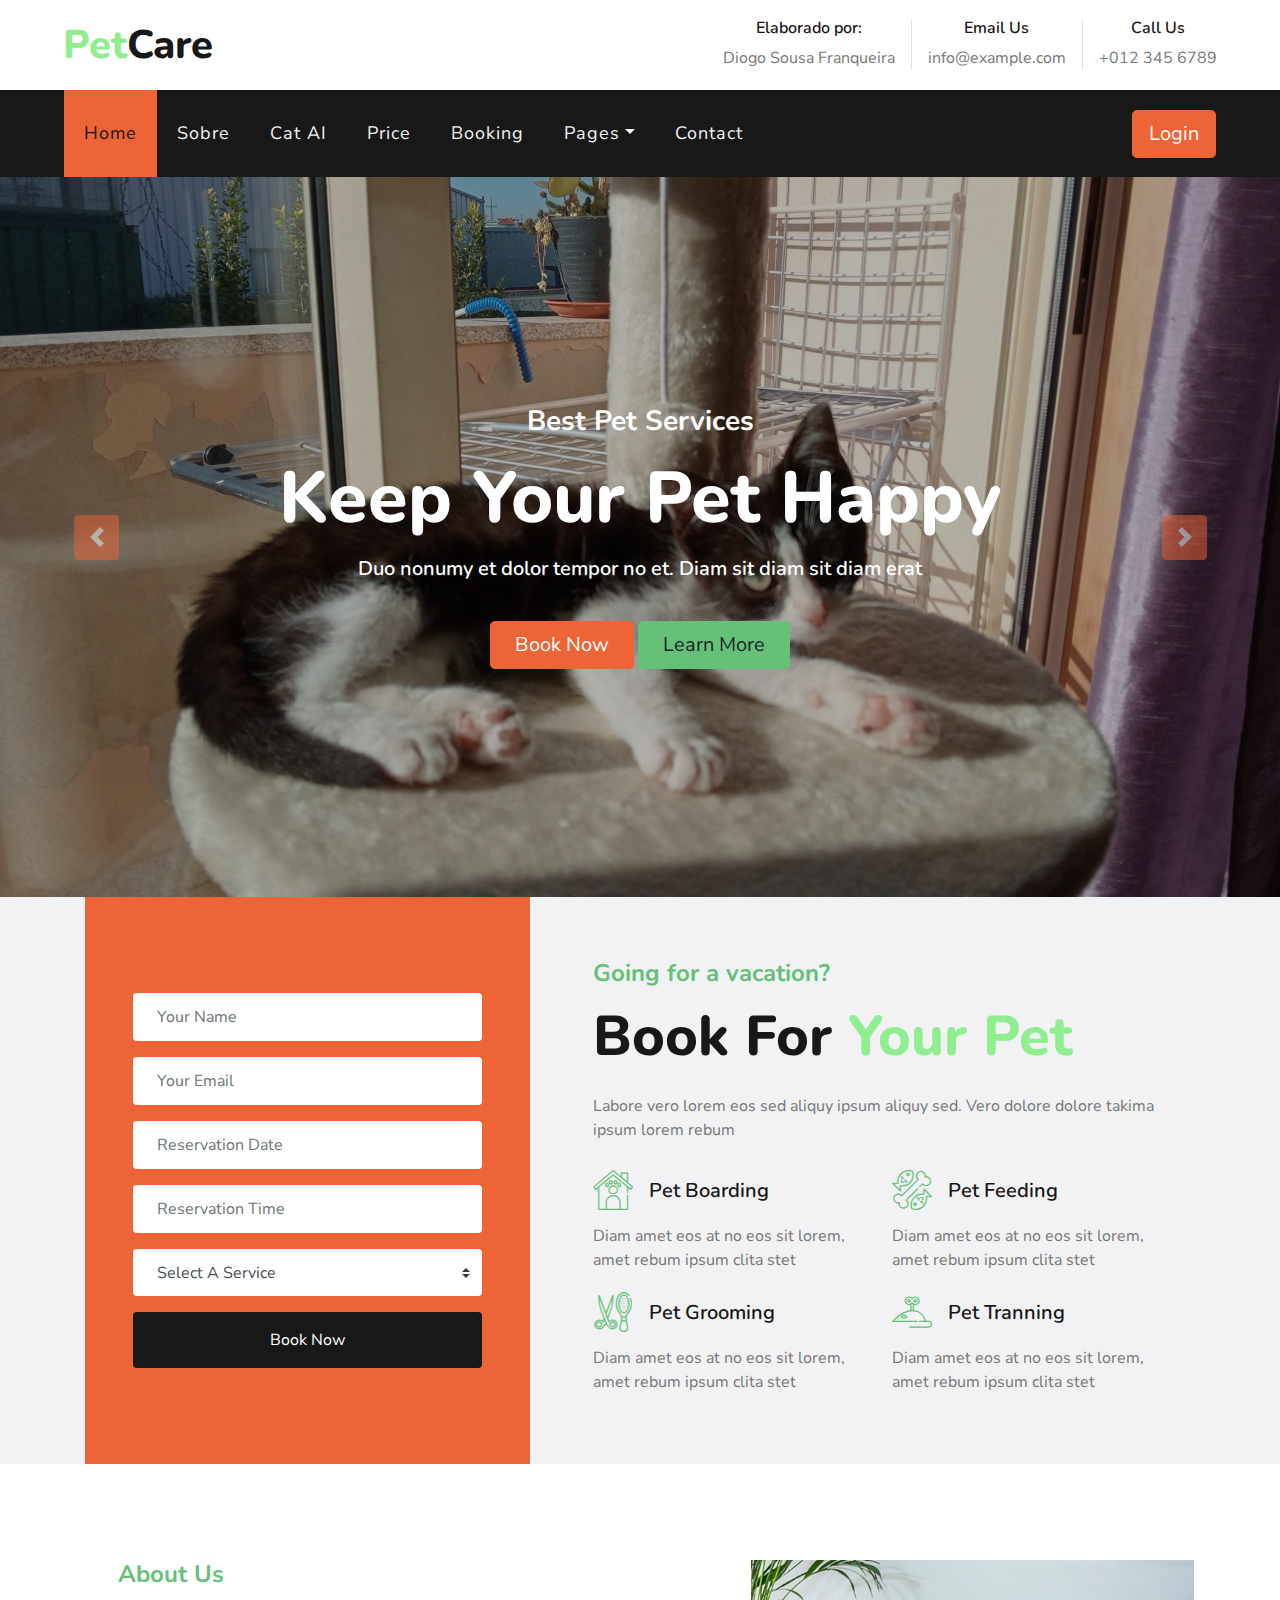
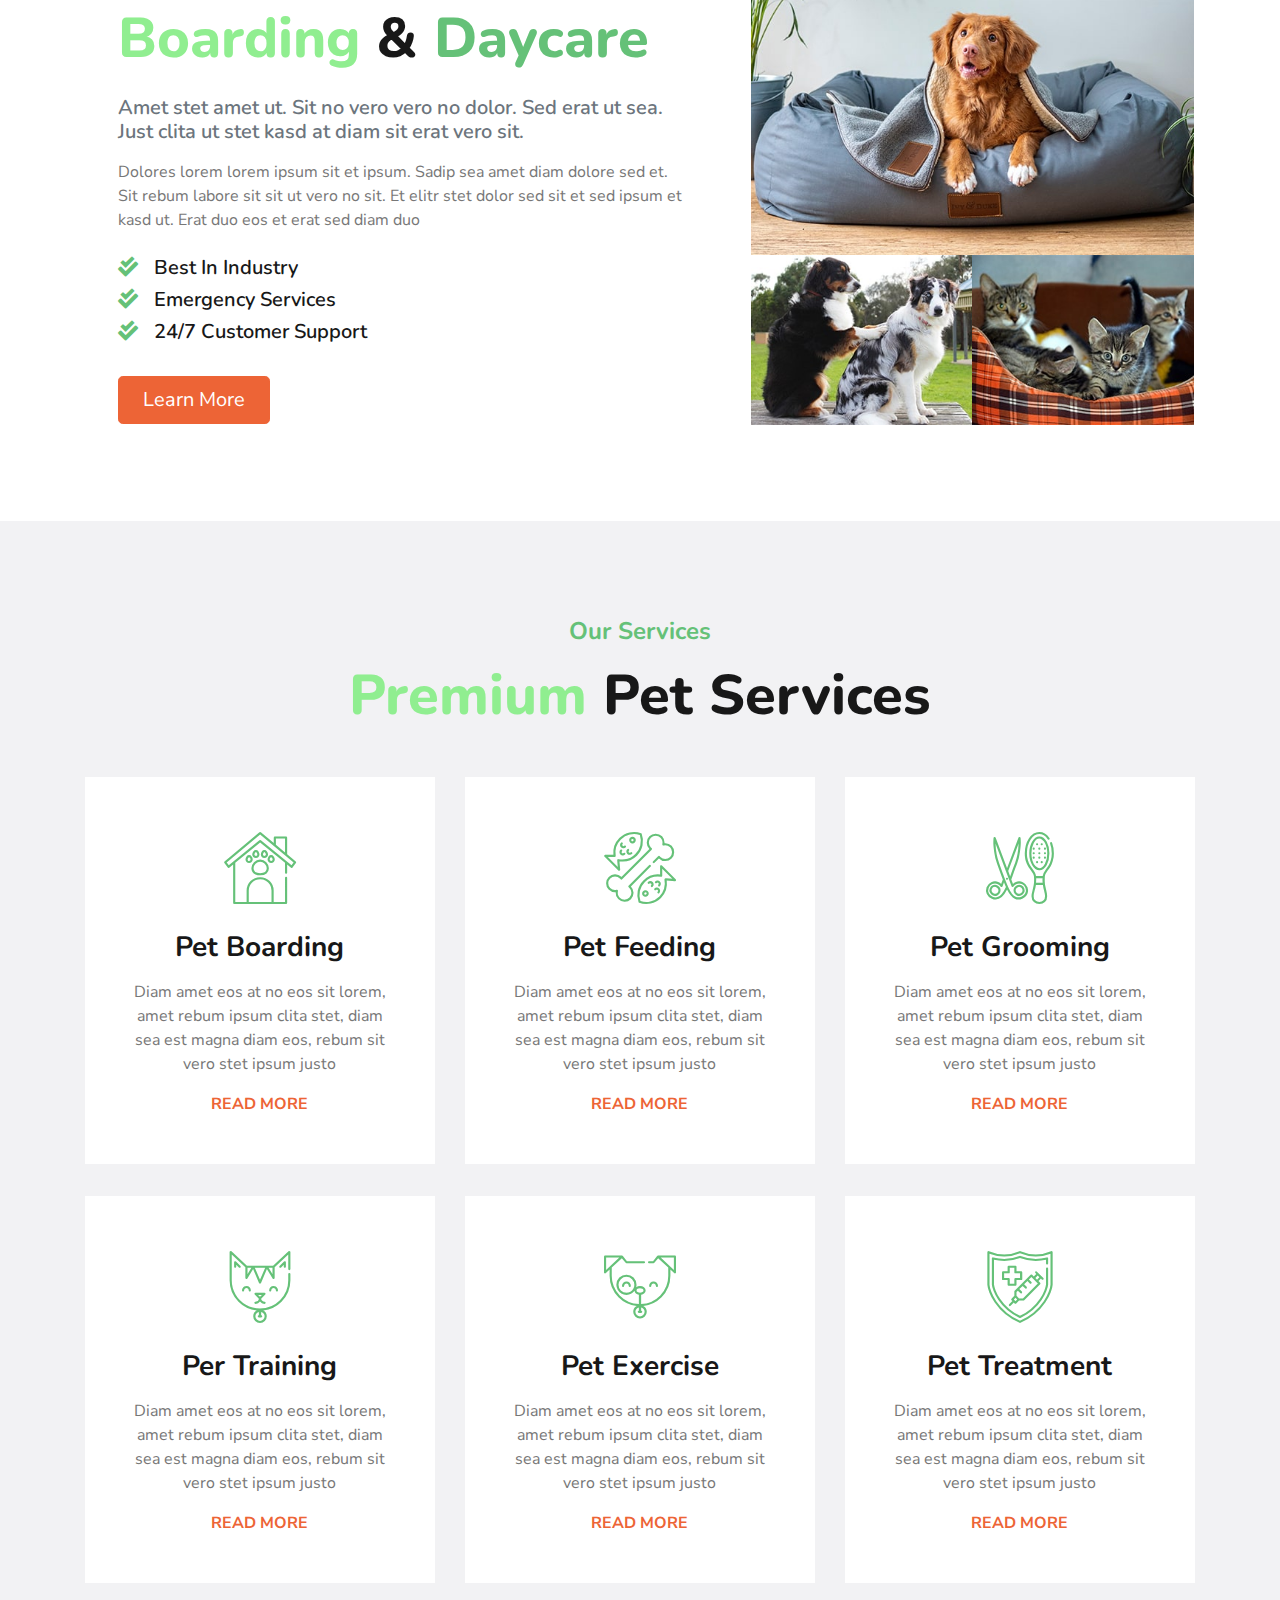
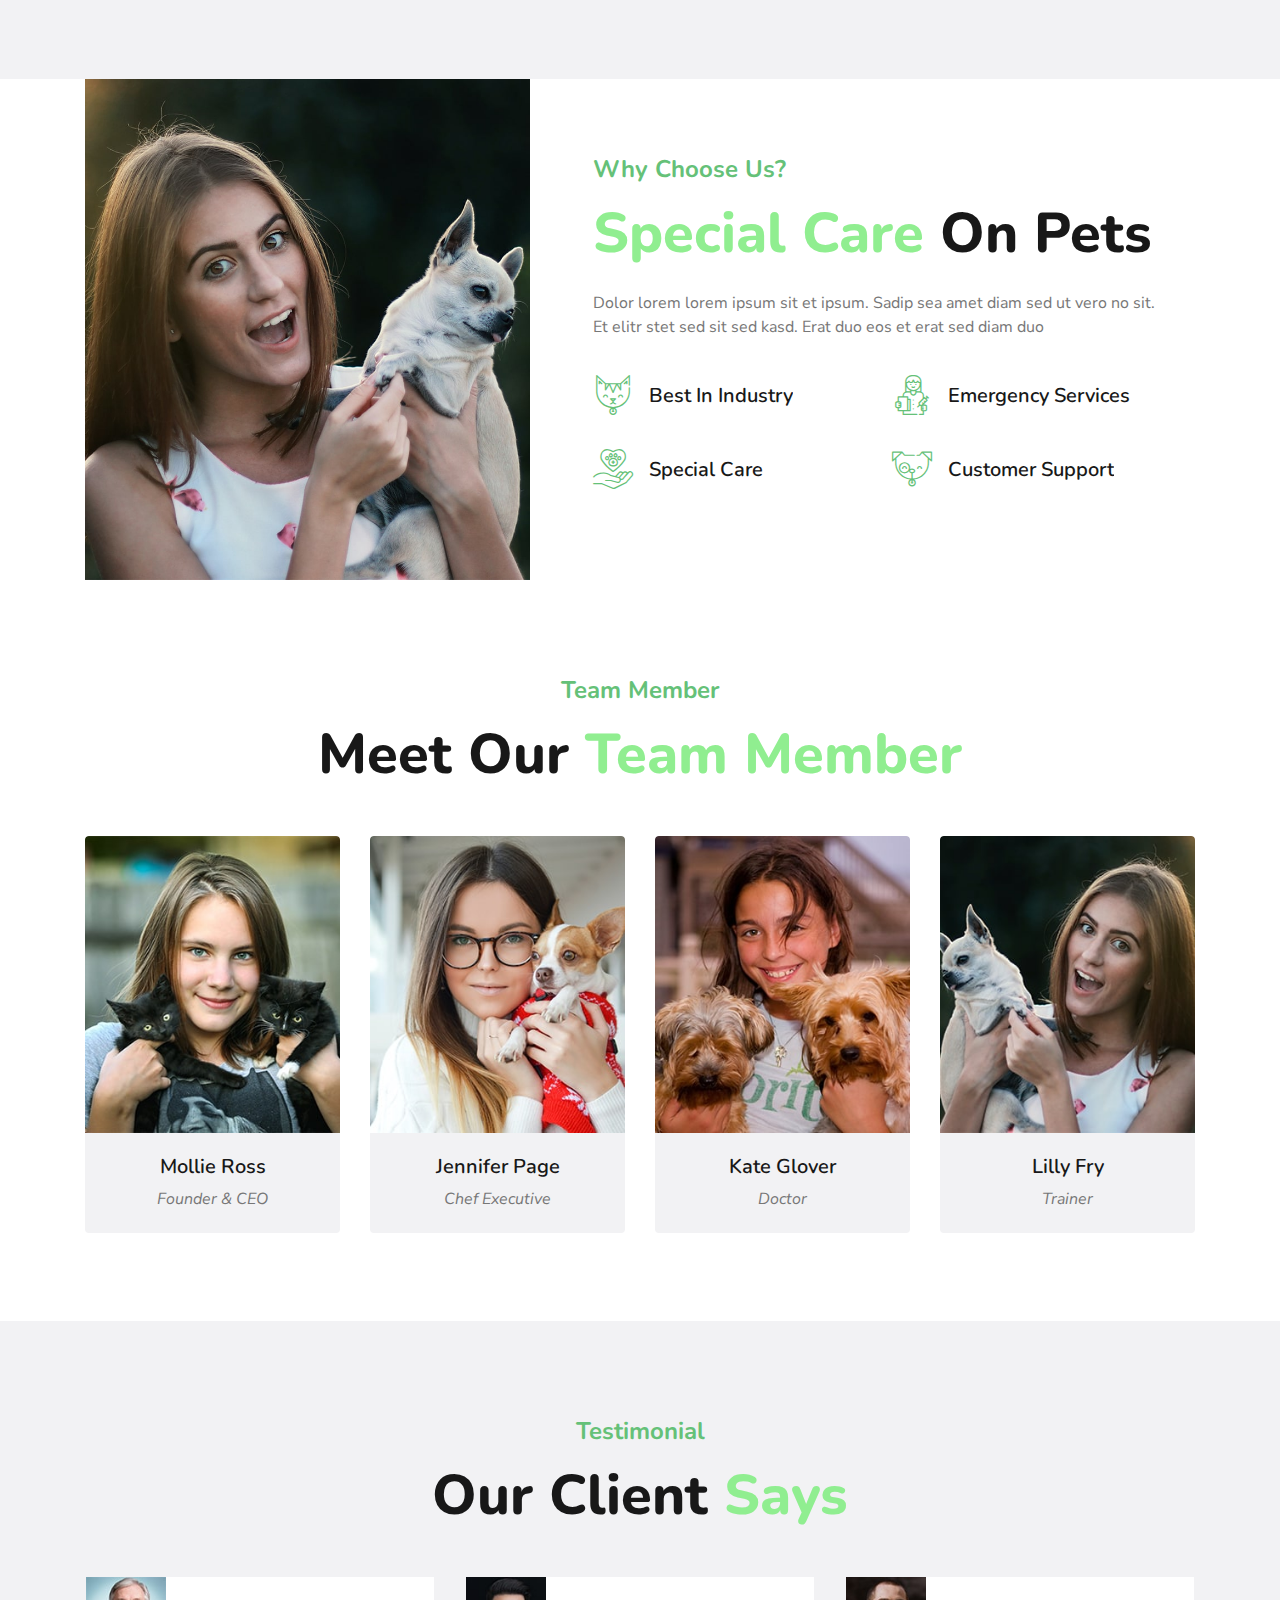
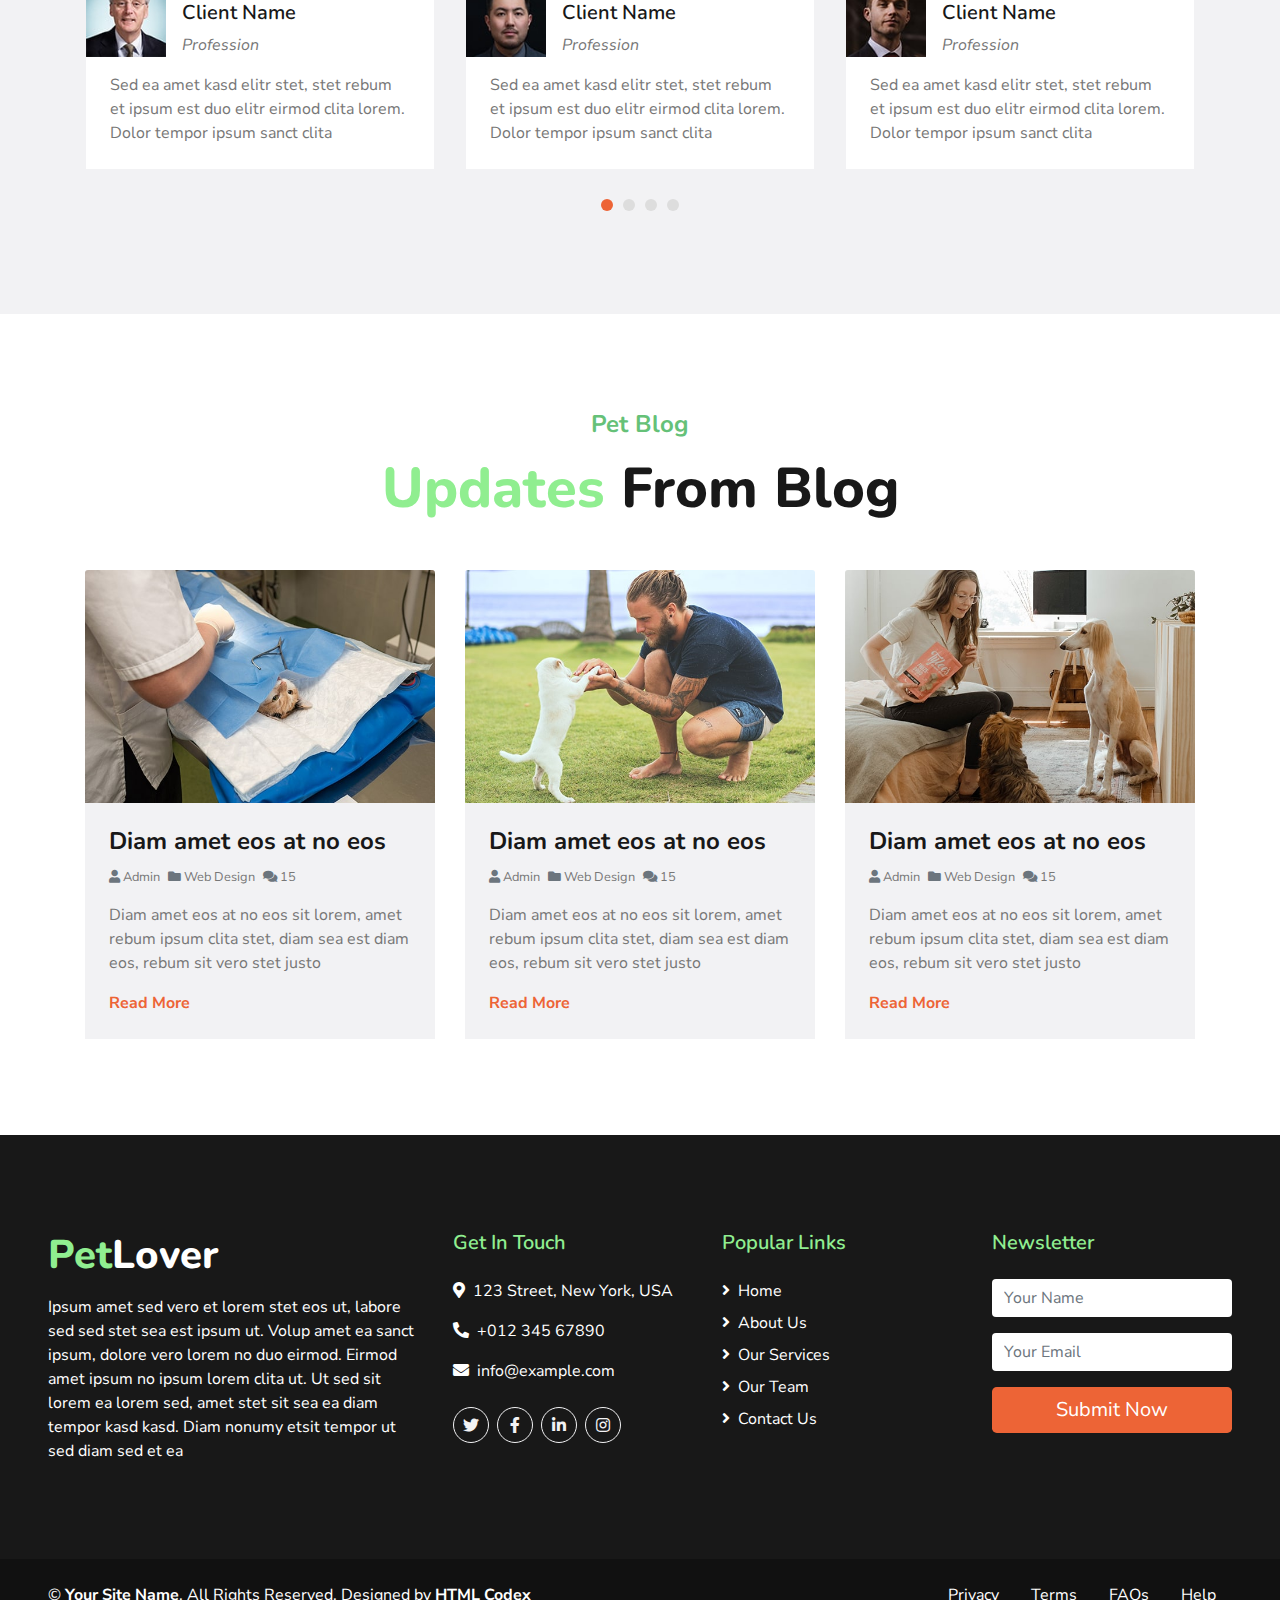
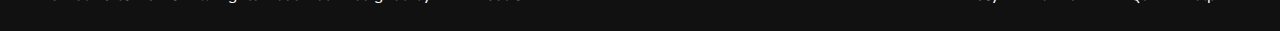
<file: index.html>
<!DOCTYPE html>
<html lang="en">

<head>
    <meta charset="utf-8">
    <title>Pet Care - Aprende o que é melhor para o teu animal</title>

    <!-- Favicon -->
    <link href="img/favicon.ico" rel="icon">

    <!-- Google Web Fonts -->
    <link href="https://fonts.googleapis.com/css2?family=Nunito+Sans&family=Nunito:wght@600;700;800&display=swap" rel="stylesheet"> 

    <!-- Font Awesome -->
    <link href="https://cdnjs.cloudflare.com/ajax/libs/font-awesome/5.10.0/css/all.min.css" rel="stylesheet">

    <!-- Flaticon Font -->
    <link href="lib/flaticon/font/flaticon.css" rel="stylesheet">

    <!-- Libraries Stylesheet -->
    <link href="lib/owlcarousel/assets/owl.carousel.min.css" rel="stylesheet">
    <link href="lib/tempusdominus/css/tempusdominus-bootstrap-4.min.css" rel="stylesheet" />

    <!-- Customized Bootstrap Stylesheet -->
    <link href="css/style.css" rel="stylesheet">
</head>

<body>
    <!-- Topbar Start -->
    <div class="container-fluid">
        <div class="row py-3 px-lg-5">
            <div class="col-lg-4">
                <a href="" class="navbar-brand d-none d-lg-block">
                    <h1 class="m-0 display-5 text-capitalize"><span class="text-primary">Pet</span>Care</h1>
                </a>
            </div>
            <div class="col-lg-8 text-center text-lg-right">
                <div class="d-inline-flex align-items-center">
                    <div class="d-inline-flex flex-column text-center pr-3 border-right">
                        <h6>Elaborado por:</h6>
                        <p class="m-0">Diogo Sousa Franqueira</p>
                    </div>
                    <div class="d-inline-flex flex-column text-center px-3 border-right">
                        <h6>Email Us</h6>
                        <p class="m-0">info@example.com</p>
                    </div>
                    <div class="d-inline-flex flex-column text-center pl-3">
                        <h6>Call Us</h6>
                        <p class="m-0">+012 345 6789</p>
                    </div>
                </div>
            </div>
        </div>
    </div>
    <!-- Topbar End -->


    <!-- Navbar Start -->
    <div class="container-fluid p-0">
        <nav class="navbar navbar-expand-lg bg-dark navbar-dark py-3 py-lg-0 px-lg-5">
            <a href="" class="navbar-brand d-block d-lg-none">
                <h1 class="m-0 display-5 text-capitalize font-italic text-white"><span class="text-primary">Safety</span>First</h1>
            </a>
            <button type="button" class="navbar-toggler" data-toggle="collapse" data-target="#navbarCollapse">
                <span class="navbar-toggler-icon"></span>
            </button>
            <div class="collapse navbar-collapse justify-content-between px-3" id="navbarCollapse">
                <div class="navbar-nav mr-auto py-0">
                    <a href="index.html" class="nav-item nav-link active">Home</a>
                    <a href="about.html" class="nav-item nav-link">Sobre</a>
                    <a href="service.html" class="nav-item nav-link">Cat AI</a>
                    <a href="price.html" class="nav-item nav-link">Price</a>
                    <a href="booking.html" class="nav-item nav-link">Booking</a>
                    <div class="nav-item dropdown">
                        <a href="#" class="nav-link dropdown-toggle" data-toggle="dropdown">Pages</a>
                        <div class="dropdown-menu rounded-0 m-0">
                            <a href="blog.html" class="dropdown-item">Blog Grid</a>
                            <a href="single.html" class="dropdown-item">Blog Detail</a>
                        </div>
                    </div>
                    <a href="contact.html" class="nav-item nav-link">Contact</a>
                </div>
                <a href="" class="btn btn-lg btn-primary px-3 d-none d-lg-block">Login</a>
            </div>
        </nav>
    </div>
    <!-- Navbar End -->


    <!-- Carousel Start -->
    <div class="container-fluid p-0">
        <div id="header-carousel" class="carousel slide" data-ride="carousel">
            <div class="carousel-inner">
                <div class="carousel-item active">
                    <img class="w-100" src="img/carousel-1.jpg" alt="Image">
                    <div class="carousel-caption d-flex flex-column align-items-center justify-content-center">
                        <div class="p-3" style="max-width: 900px;">
                            <h3 class="text-white mb-3 d-none d-sm-block">Best Pet Services</h3>
                            <h1 class="display-3 text-white mb-3">Keep Your Pet Happy</h1>
                            <h5 class="text-white mb-3 d-none d-sm-block">Duo nonumy et dolor tempor no et. Diam sit diam sit diam erat</h5>
                            <a href="" class="btn btn-lg btn-primary mt-3 mt-md-4 px-4">Book Now</a>
                            <a href="" class="btn btn-lg btn-secondary mt-3 mt-md-4 px-4">Learn More</a>
                        </div>
                    </div>
                </div>
                <div class="carousel-item">
                    <img class="w-100" src="img/carousel-2.jpg" alt="Image" width="1920px" height="1080px">
                    <div class="carousel-caption d-flex flex-column align-items-center justify-content-center">
                        <div class="p-3" style="max-width: 900px;">
                            <h3 class="text-white mb-3 d-none d-sm-block">Best Pet Services</h3>
                            <h1 class="display-3 text-white mb-3">Pet Spa & Grooming</h1>
                            <h5 class="text-white mb-3 d-none d-sm-block">Duo nonumy et dolor tempor no et. Diam sit diam sit diam erat</h5>
                            <a href="" class="btn btn-lg btn-primary mt-3 mt-md-4 px-4">Book Now</a>
                            <a href="" class="btn btn-lg btn-secondary mt-3 mt-md-4 px-4">Learn More</a>
                        </div>
                    </div>
                </div>
                <div class="carousel-item">
                    <img class="w-100" src="img/carousel-3.jpg" alt="Image">
                    <div class="carousel-caption d-flex flex-column align-items-center justify-content-center">
                        <div class="p-3" style="max-width: 900px;">
                            <h3 class="text-white mb-3 d-none d-sm-block">Best Pet Services</h3>
                            <h1 class="display-3 text-white mb-3">Pet Spa & Grooming</h1>
                            <h5 class="text-white mb-3 d-none d-sm-block">Duo nonumy et dolor tempor no et. Diam sit diam sit diam erat</h5>
                            <a href="" class="btn btn-lg btn-primary mt-3 mt-md-4 px-4">Book Now</a>
                            <a href="" class="btn btn-lg btn-secondary mt-3 mt-md-4 px-4">Learn More</a>
                        </div>
                    </div>
                </div>
            </div>
            <a class="carousel-control-prev" href="#header-carousel" data-slide="prev">
                <div class="btn btn-primary rounded" style="width: 45px; height: 45px;">
                    <span class="carousel-control-prev-icon mb-n2"></span>
                </div>
            </a>
            <a class="carousel-control-next" href="#header-carousel" data-slide="next">
                <div class="btn btn-primary rounded" style="width: 45px; height: 45px;">
                    <span class="carousel-control-next-icon mb-n2"></span>
                </div>
            </a>
        </div>
    </div>
    <!-- Carousel End -->


    <!-- Booking Start -->
    <div class="container-fluid bg-light">
        <div class="container">
            <div class="row align-items-center">
                <div class="col-lg-5">
                    <div class="bg-primary py-5 px-4 px-sm-5">
                        <form class="py-5">
                            <div class="form-group">
                                <input type="text" class="form-control border-0 p-4" placeholder="Your Name" required="required" />
                            </div>
                            <div class="form-group">
                                <input type="email" class="form-control border-0 p-4" placeholder="Your Email" required="required" />
                            </div>
                            <div class="form-group">
                                <div class="date" id="date" data-target-input="nearest">
                                    <input type="text" class="form-control border-0 p-4 datetimepicker-input" placeholder="Reservation Date" data-target="#date" data-toggle="datetimepicker"/>
                                </div>
                            </div>
                            <div class="form-group">
                                <div class="time" id="time" data-target-input="nearest">
                                    <input type="text" class="form-control border-0 p-4 datetimepicker-input" placeholder="Reservation Time" data-target="#time" data-toggle="datetimepicker"/>
                                </div>
                            </div>
                            <div class="form-group">
                                <select class="custom-select border-0 px-4" style="height: 47px;">
                                    <option selected>Select A Service</option>
                                    <option value="1">Service 1</option>
                                    <option value="2">Service 1</option>
                                    <option value="3">Service 1</option>
                                </select>
                            </div>
                            <div>
                                <button class="btn btn-dark btn-block border-0 py-3" type="submit">Book Now</button>
                            </div>
                        </form>
                    </div>
                </div>
                <div class="col-lg-7 py-5 py-lg-0 px-3 px-lg-5">
                    <h4 class="text-secondary mb-3">Going for a vacation?</h4>
                    <h1 class="display-4 mb-4">Book For <span class="text-primary">Your Pet</span></h1>
                    <p>Labore vero lorem eos sed aliquy ipsum aliquy sed. Vero dolore dolore takima ipsum lorem rebum</p>
                    <div class="row py-2">
                        <div class="col-sm-6">
                            <div class="d-flex flex-column">
                                <div class="d-flex align-items-center mb-2">
                                    <h1 class="flaticon-house font-weight-normal text-secondary m-0 mr-3"></h1>
                                    <h5 class="text-truncate m-0">Pet Boarding</h5>
                                </div>
                                <p>Diam amet eos at no eos sit lorem, amet rebum ipsum clita stet</p>
                            </div>
                        </div>
                        <div class="col-sm-6">
                            <div class="d-flex flex-column">
                                <div class="d-flex align-items-center mb-2">
                                    <h1 class="flaticon-food font-weight-normal text-secondary m-0 mr-3"></h1>
                                    <h5 class="text-truncate m-0">Pet Feeding</h5>
                                </div>
                                <p>Diam amet eos at no eos sit lorem, amet rebum ipsum clita stet</p>
                            </div>
                        </div>
                        <div class="col-sm-6">
                            <div class="d-flex flex-column">
                                <div class="d-flex align-items-center mb-2">
                                    <h1 class="flaticon-grooming font-weight-normal text-secondary m-0 mr-3"></h1>
                                    <h5 class="text-truncate m-0">Pet Grooming</h5>
                                </div>
                                <p class="m-0">Diam amet eos at no eos sit lorem, amet rebum ipsum clita stet</p>
                            </div>
                        </div>
                        <div class="col-sm-6">
                            <div class="d-flex flex-column">
                                <div class="d-flex align-items-center mb-2">
                                    <h1 class="flaticon-toy font-weight-normal text-secondary m-0 mr-3"></h1>
                                    <h5 class="text-truncate m-0">Pet Tranning</h5>
                                </div>
                                <p class="m-0">Diam amet eos at no eos sit lorem, amet rebum ipsum clita stet</p>
                            </div>
                        </div>
                    </div>
                </div>
            </div>
        </div>
    </div>
    <!-- Booking Start -->


    <!-- About Start -->
    <div class="container py-5">
        <div class="row py-5">
            <div class="col-lg-7 pb-5 pb-lg-0 px-3 px-lg-5">
                <h4 class="text-secondary mb-3">About Us</h4>
                <h1 class="display-4 mb-4"><span class="text-primary">Boarding</span> & <span class="text-secondary">Daycare</span></h1>
                <h5 class="text-muted mb-3">Amet stet amet ut. Sit no vero vero no dolor. Sed erat ut sea. Just clita ut stet kasd at diam sit erat vero sit.</h5>
                <p class="mb-4">Dolores lorem lorem ipsum sit et ipsum. Sadip sea amet diam dolore sed et. Sit rebum labore sit sit ut vero no sit. Et elitr stet dolor sed sit et sed ipsum et kasd ut. Erat duo eos et erat sed diam duo</p>
                <ul class="list-inline">
                    <li><h5><i class="fa fa-check-double text-secondary mr-3"></i>Best In Industry</h5></li>
                    <li><h5><i class="fa fa-check-double text-secondary mr-3"></i>Emergency Services</h5></li>
                    <li><h5><i class="fa fa-check-double text-secondary mr-3"></i>24/7 Customer Support</h5></li>
                </ul>
                <a href="" class="btn btn-lg btn-primary mt-3 px-4">Learn More</a>
            </div>
            <div class="col-lg-5">
                <div class="row px-3">
                    <div class="col-12 p-0">
                        <img class="img-fluid w-100" src="img/about-1.jpg" alt="">
                    </div>
                    <div class="col-6 p-0">
                        <img class="img-fluid w-100" src="img/about-2.jpg" alt="">
                    </div>
                    <div class="col-6 p-0">
                        <img class="img-fluid w-100" src="img/about-3.jpg" alt="">
                    </div>
                </div>
            </div>
        </div>
    </div>
    <!-- About End -->


    <!-- Services Start -->
    <div class="container-fluid bg-light pt-5">
        <div class="container py-5">
            <div class="d-flex flex-column text-center mb-5">
                <h4 class="text-secondary mb-3">Our Services</h4>
                <h1 class="display-4 m-0"><span class="text-primary">Premium</span> Pet Services</h1>
            </div>
            <div class="row pb-3">
                <div class="col-md-6 col-lg-4 mb-4">
                    <div class="d-flex flex-column text-center bg-white mb-2 p-3 p-sm-5">
                        <h3 class="flaticon-house display-3 font-weight-normal text-secondary mb-3"></h3>
                        <h3 class="mb-3">Pet Boarding</h3>
                        <p>Diam amet eos at no eos sit lorem, amet rebum ipsum clita stet, diam sea est magna diam eos, rebum sit vero stet ipsum justo</p>
                        <a class="text-uppercase font-weight-bold" href="">Read More</a>
                    </div>
                </div>
                <div class="col-md-6 col-lg-4 mb-4">
                    <div class="d-flex flex-column text-center bg-white mb-2 p-3 p-sm-5">
                        <h3 class="flaticon-food display-3 font-weight-normal text-secondary mb-3"></h3>
                        <h3 class="mb-3">Pet Feeding</h3>
                        <p>Diam amet eos at no eos sit lorem, amet rebum ipsum clita stet, diam sea est magna diam eos, rebum sit vero stet ipsum justo</p>
                        <a class="text-uppercase font-weight-bold" href="">Read More</a>
                    </div>
                </div>
                <div class="col-md-6 col-lg-4 mb-4">
                    <div class="d-flex flex-column text-center bg-white mb-2 p-3 p-sm-5">
                        <h3 class="flaticon-grooming display-3 font-weight-normal text-secondary mb-3"></h3>
                        <h3 class="mb-3">Pet Grooming</h3>
                        <p>Diam amet eos at no eos sit lorem, amet rebum ipsum clita stet, diam sea est magna diam eos, rebum sit vero stet ipsum justo</p>
                        <a class="text-uppercase font-weight-bold" href="">Read More</a>
                    </div>
                </div>
                <div class="col-md-6 col-lg-4 mb-4">
                    <div class="d-flex flex-column text-center bg-white mb-2 p-3 p-sm-5">
                        <h3 class="flaticon-cat display-3 font-weight-normal text-secondary mb-3"></h3>
                        <h3 class="mb-3">Per Training</h3>
                        <p>Diam amet eos at no eos sit lorem, amet rebum ipsum clita stet, diam sea est magna diam eos, rebum sit vero stet ipsum justo</p>
                        <a class="text-uppercase font-weight-bold" href="">Read More</a>
                    </div>
                </div>
                <div class="col-md-6 col-lg-4 mb-4">
                    <div class="d-flex flex-column text-center bg-white mb-2 p-3 p-sm-5">
                        <h3 class="flaticon-dog display-3 font-weight-normal text-secondary mb-3"></h3>
                        <h3 class="mb-3">Pet Exercise</h3>
                        <p>Diam amet eos at no eos sit lorem, amet rebum ipsum clita stet, diam sea est magna diam eos, rebum sit vero stet ipsum justo</p>
                        <a class="text-uppercase font-weight-bold" href="">Read More</a>
                    </div>
                </div>
                <div class="col-md-6 col-lg-4 mb-4">
                    <div class="d-flex flex-column text-center bg-white mb-2 p-3 p-sm-5">
                        <h3 class="flaticon-vaccine display-3 font-weight-normal text-secondary mb-3"></h3>
                        <h3 class="mb-3">Pet Treatment</h3>
                        <p>Diam amet eos at no eos sit lorem, amet rebum ipsum clita stet, diam sea est magna diam eos, rebum sit vero stet ipsum justo</p>
                        <a class="text-uppercase font-weight-bold" href="">Read More</a>
                    </div>
                </div>
            </div>
        </div>
    </div>
    <!-- Services End -->


    <!-- Features Start -->
    <div class="container">
        <div class="row align-items-center">
            <div class="col-lg-5">
                <img class="img-fluid w-100" src="img/feature.jpg" alt="">
            </div>
            <div class="col-lg-7 py-5 py-lg-0 px-3 px-lg-5">
                <h4 class="text-secondary mb-3">Why Choose Us?</h4>
                <h1 class="display-4 mb-4"><span class="text-primary">Special Care</span> On Pets</h1>
                <p class="mb-4">Dolor lorem lorem ipsum sit et ipsum. Sadip sea amet diam sed ut vero no sit. Et elitr stet sed sit sed kasd. Erat duo eos et erat sed diam duo</p>
                <div class="row py-2">
                    <div class="col-6">
                        <div class="d-flex align-items-center mb-4">
                            <h1 class="flaticon-cat font-weight-normal text-secondary m-0 mr-3"></h1>
                            <h5 class="text-truncate m-0">Best In Industry</h5>
                        </div>
                    </div>
                    <div class="col-6">
                        <div class="d-flex align-items-center mb-4">
                            <h1 class="flaticon-doctor font-weight-normal text-secondary m-0 mr-3"></h1>
                            <h5 class="text-truncate m-0">Emergency Services</h5>
                        </div>
                    </div>
                    <div class="col-6">
                        <div class="d-flex align-items-center">
                            <h1 class="flaticon-care font-weight-normal text-secondary m-0 mr-3"></h1>
                            <h5 class="text-truncate m-0">Special Care</h5>
                        </div>
                    </div>
                    <div class="col-6">
                        <div class="d-flex align-items-center">
                            <h1 class="flaticon-dog font-weight-normal text-secondary m-0 mr-3"></h1>
                            <h5 class="text-truncate m-0">Customer Support</h5>
                        </div>
                    </div>
                </div>
            </div>
        </div>
    </div>
    <!-- Features End -->

    <!-- Team Start -->
    <div class="container mt-5 pt-5 pb-3">
        <div class="d-flex flex-column text-center mb-5">
            <h4 class="text-secondary mb-3">Team Member</h4>
            <h1 class="display-4 m-0">Meet Our <span class="text-primary">Team Member</span></h1>
        </div>
        <div class="row">
            <div class="col-lg-3 col-md-6">
                <div class="team card position-relative overflow-hidden border-0 mb-4">
                    <img class="card-img-top" src="img/team-1.jpg" alt="">
                    <div class="card-body text-center p-0">
                        <div class="team-text d-flex flex-column justify-content-center bg-light">
                            <h5>Mollie Ross</h5>
                            <i>Founder & CEO</i>
                        </div>
                        <div class="team-social d-flex align-items-center justify-content-center bg-dark">
                            <a class="btn btn-outline-primary rounded-circle text-center mr-2 px-0" style="width: 36px; height: 36px;" href="#"><i class="fab fa-twitter"></i></a>
                            <a class="btn btn-outline-primary rounded-circle text-center mr-2 px-0" style="width: 36px; height: 36px;" href="#"><i class="fab fa-facebook-f"></i></a>
                            <a class="btn btn-outline-primary rounded-circle text-center mr-2 px-0" style="width: 36px; height: 36px;" href="#"><i class="fab fa-linkedin-in"></i></a>
                            <a class="btn btn-outline-primary rounded-circle text-center px-0" style="width: 36px; height: 36px;" href="#"><i class="fab fa-instagram"></i></a>
                        </div>
                    </div>
                </div>
            </div>
            <div class="col-lg-3 col-md-6">
                <div class="team card position-relative overflow-hidden border-0 mb-4">
                    <img class="card-img-top" src="img/team-2.jpg" alt="">
                    <div class="card-body text-center p-0">
                        <div class="team-text d-flex flex-column justify-content-center bg-light">
                            <h5>Jennifer Page</h5>
                            <i>Chef Executive</i>
                        </div>
                        <div class="team-social d-flex align-items-center justify-content-center bg-dark">
                            <a class="btn btn-outline-primary rounded-circle text-center mr-2 px-0" style="width: 36px; height: 36px;" href="#"><i class="fab fa-twitter"></i></a>
                            <a class="btn btn-outline-primary rounded-circle text-center mr-2 px-0" style="width: 36px; height: 36px;" href="#"><i class="fab fa-facebook-f"></i></a>
                            <a class="btn btn-outline-primary rounded-circle text-center mr-2 px-0" style="width: 36px; height: 36px;" href="#"><i class="fab fa-linkedin-in"></i></a>
                            <a class="btn btn-outline-primary rounded-circle text-center px-0" style="width: 36px; height: 36px;" href="#"><i class="fab fa-instagram"></i></a>
                        </div>
                    </div>
                </div>
            </div>
            <div class="col-lg-3 col-md-6">
                <div class="team card position-relative overflow-hidden border-0 mb-4">
                    <img class="card-img-top" src="img/team-3.jpg" alt="">
                    <div class="card-body text-center p-0">
                        <div class="team-text d-flex flex-column justify-content-center bg-light">
                            <h5>Kate Glover</h5>
                            <i>Doctor</i>
                        </div>
                        <div class="team-social d-flex align-items-center justify-content-center bg-dark">
                            <a class="btn btn-outline-primary rounded-circle text-center mr-2 px-0" style="width: 36px; height: 36px;" href="#"><i class="fab fa-twitter"></i></a>
                            <a class="btn btn-outline-primary rounded-circle text-center mr-2 px-0" style="width: 36px; height: 36px;" href="#"><i class="fab fa-facebook-f"></i></a>
                            <a class="btn btn-outline-primary rounded-circle text-center mr-2 px-0" style="width: 36px; height: 36px;" href="#"><i class="fab fa-linkedin-in"></i></a>
                            <a class="btn btn-outline-primary rounded-circle text-center px-0" style="width: 36px; height: 36px;" href="#"><i class="fab fa-instagram"></i></a>
                        </div>
                    </div>
                </div>
            </div>
            <div class="col-lg-3 col-md-6">
                <div class="team card position-relative overflow-hidden border-0 mb-4">
                    <img class="card-img-top" src="img/team-4.jpg" alt="">
                    <div class="card-body text-center p-0">
                        <div class="team-text d-flex flex-column justify-content-center bg-light">
                            <h5>Lilly Fry</h5>
                            <i>Trainer</i>
                        </div>
                        <div class="team-social d-flex align-items-center justify-content-center bg-dark">
                            <a class="btn btn-outline-primary rounded-circle text-center mr-2 px-0" style="width: 36px; height: 36px;" href="#"><i class="fab fa-twitter"></i></a>
                            <a class="btn btn-outline-primary rounded-circle text-center mr-2 px-0" style="width: 36px; height: 36px;" href="#"><i class="fab fa-facebook-f"></i></a>
                            <a class="btn btn-outline-primary rounded-circle text-center mr-2 px-0" style="width: 36px; height: 36px;" href="#"><i class="fab fa-linkedin-in"></i></a>
                            <a class="btn btn-outline-primary rounded-circle text-center px-0" style="width: 36px; height: 36px;" href="#"><i class="fab fa-instagram"></i></a>
                        </div>
                    </div>
                </div>
            </div>
        </div>
    </div>
    <!-- Team End -->


    <!-- Testimonial Start -->
    <div class="container-fluid bg-light my-5 p-0 py-5">
        <div class="container p-0 py-5">
            <div class="d-flex flex-column text-center mb-5">
                <h4 class="text-secondary mb-3">Testimonial</h4>
                <h1 class="display-4 m-0">Our Client <span class="text-primary">Says</span></h1>
            </div>
            <div class="owl-carousel testimonial-carousel">
                <div class="bg-white mx-3 p-4">
                    <div class="d-flex align-items-end mb-3 mt-n4 ml-n4">
                        <img class="img-fluid" src="img/testimonial-1.jpg" style="width: 80px; height: 80px;" alt="">
                        <div class="ml-3">
                            <h5>Client Name</h5>
                            <i>Profession</i>
                        </div>
                    </div>
                    <p class="m-0">Sed ea amet kasd elitr stet, stet rebum et ipsum est duo elitr eirmod clita lorem. Dolor tempor ipsum sanct clita</p>
                </div>
                <div class="bg-white mx-3 p-4">
                    <div class="d-flex align-items-end mb-3 mt-n4 ml-n4">
                        <img class="img-fluid" src="img/testimonial-2.jpg" style="width: 80px; height: 80px;" alt="">
                        <div class="ml-3">
                            <h5>Client Name</h5>
                            <i>Profession</i>
                        </div>
                    </div>
                    <p class="m-0">Sed ea amet kasd elitr stet, stet rebum et ipsum est duo elitr eirmod clita lorem. Dolor tempor ipsum sanct clita</p>
                </div>
                <div class="bg-white mx-3 p-4">
                    <div class="d-flex align-items-end mb-3 mt-n4 ml-n4">
                        <img class="img-fluid" src="img/testimonial-3.jpg" style="width: 80px; height: 80px;" alt="">
                        <div class="ml-3">
                            <h5>Client Name</h5>
                            <i>Profession</i>
                        </div>
                    </div>
                    <p class="m-0">Sed ea amet kasd elitr stet, stet rebum et ipsum est duo elitr eirmod clita lorem. Dolor tempor ipsum sanct clita</p>
                </div>
                <div class="bg-white mx-3 p-4">
                    <div class="d-flex align-items-end mb-3 mt-n4 ml-n4">
                        <img class="img-fluid" src="img/testimonial-4.jpg" style="width: 80px; height: 80px;" alt="">
                        <div class="ml-3">
                            <h5>Client Name</h5>
                            <i>Profession</i>
                        </div>
                    </div>
                    <p class="m-0">Sed ea amet kasd elitr stet, stet rebum et ipsum est duo elitr eirmod clita lorem. Dolor tempor ipsum sanct clita</p>
                </div>
            </div>
        </div>
    </div>
    <!-- Testimonial End -->


    <!-- Blog Start -->
    <div class="container pt-5">
        <div class="d-flex flex-column text-center mb-5">
            <h4 class="text-secondary mb-3">Pet Blog</h4>
            <h1 class="display-4 m-0"><span class="text-primary">Updates</span> From Blog</h1>
        </div>
        <div class="row pb-3">
            <div class="col-lg-4 mb-4">
                <div class="card border-0 mb-2">
                    <img class="card-img-top" src="img/blog-1.jpg" alt="">
                    <div class="card-body bg-light p-4">
                        <h4 class="card-title text-truncate">Diam amet eos at no eos</h4>
                        <div class="d-flex mb-3">
                            <small class="mr-2"><i class="fa fa-user text-muted"></i> Admin</small>
                            <small class="mr-2"><i class="fa fa-folder text-muted"></i> Web Design</small>
                            <small class="mr-2"><i class="fa fa-comments text-muted"></i> 15</small>
                        </div>
                        <p>Diam amet eos at no eos sit lorem, amet rebum ipsum clita stet, diam sea est diam eos, rebum sit vero stet justo</p>
                        <a class="font-weight-bold" href="">Read More</a>
                    </div>
                </div>
            </div>
            <div class="col-lg-4 mb-4">
                <div class="card border-0 mb-2">
                    <img class="card-img-top" src="img/blog-2.jpg" alt="">
                    <div class="card-body bg-light p-4">
                        <h4 class="card-title text-truncate">Diam amet eos at no eos</h4>
                        <div class="d-flex mb-3">
                            <small class="mr-2"><i class="fa fa-user text-muted"></i> Admin</small>
                            <small class="mr-2"><i class="fa fa-folder text-muted"></i> Web Design</small>
                            <small class="mr-2"><i class="fa fa-comments text-muted"></i> 15</small>
                        </div>
                        <p>Diam amet eos at no eos sit lorem, amet rebum ipsum clita stet, diam sea est diam eos, rebum sit vero stet justo</p>
                        <a class="font-weight-bold" href="">Read More</a>
                    </div>
                </div>
            </div>
            <div class="col-lg-4 mb-4">
                <div class="card border-0 mb-2">
                    <img class="card-img-top" src="img/blog-3.jpg" alt="">
                    <div class="card-body bg-light p-4">
                        <h4 class="card-title text-truncate">Diam amet eos at no eos</h4>
                        <div class="d-flex mb-3">
                            <small class="mr-2"><i class="fa fa-user text-muted"></i> Admin</small>
                            <small class="mr-2"><i class="fa fa-folder text-muted"></i> Web Design</small>
                            <small class="mr-2"><i class="fa fa-comments text-muted"></i> 15</small>
                        </div>
                        <p>Diam amet eos at no eos sit lorem, amet rebum ipsum clita stet, diam sea est diam eos, rebum sit vero stet justo</p>
                        <a class="font-weight-bold" href="">Read More</a>
                    </div>
                </div>
            </div>
        </div>
    </div>
    <!-- Blog End -->


    <!-- Footer Start -->
    <div class="container-fluid bg-dark text-white mt-5 py-5 px-sm-3 px-md-5">
        <div class="row pt-5">
            <div class="col-lg-4 col-md-12 mb-5">
                <h1 class="mb-3 display-5 text-capitalize text-white"><span class="text-primary">Pet</span>Lover</h1>
                <p class="m-0">Ipsum amet sed vero et lorem stet eos ut, labore sed sed stet sea est ipsum ut. Volup amet ea sanct ipsum, dolore vero lorem no duo eirmod. Eirmod amet ipsum no ipsum lorem clita ut. Ut sed sit lorem ea lorem sed, amet stet sit sea ea diam tempor kasd kasd. Diam nonumy etsit tempor ut sed diam sed et ea</p>
            </div>
            <div class="col-lg-8 col-md-12">
                <div class="row">
                    <div class="col-md-4 mb-5">
                        <h5 class="text-primary mb-4">Get In Touch</h5>
                        <p><i class="fa fa-map-marker-alt mr-2"></i>123 Street, New York, USA</p>
                        <p><i class="fa fa-phone-alt mr-2"></i>+012 345 67890</p>
                        <p><i class="fa fa-envelope mr-2"></i>info@example.com</p>
                        <div class="d-flex justify-content-start mt-4">
                            <a class="btn btn-outline-light rounded-circle text-center mr-2 px-0" style="width: 36px; height: 36px;" href="#"><i class="fab fa-twitter"></i></a>
                            <a class="btn btn-outline-light rounded-circle text-center mr-2 px-0" style="width: 36px; height: 36px;" href="#"><i class="fab fa-facebook-f"></i></a>
                            <a class="btn btn-outline-light rounded-circle text-center mr-2 px-0" style="width: 36px; height: 36px;" href="#"><i class="fab fa-linkedin-in"></i></a>
                            <a class="btn btn-outline-light rounded-circle text-center mr-2 px-0" style="width: 36px; height: 36px;" href="#"><i class="fab fa-instagram"></i></a>
                        </div>
                    </div>
                    <div class="col-md-4 mb-5">
                        <h5 class="text-primary mb-4">Popular Links</h5>
                        <div class="d-flex flex-column justify-content-start">
                            <a class="text-white mb-2" href="#"><i class="fa fa-angle-right mr-2"></i>Home</a>
                            <a class="text-white mb-2" href="#"><i class="fa fa-angle-right mr-2"></i>About Us</a>
                            <a class="text-white mb-2" href="#"><i class="fa fa-angle-right mr-2"></i>Our Services</a>
                            <a class="text-white mb-2" href="#"><i class="fa fa-angle-right mr-2"></i>Our Team</a>
                            <a class="text-white" href="#"><i class="fa fa-angle-right mr-2"></i>Contact Us</a>
                        </div>
                    </div>
                    <div class="col-md-4 mb-5">
                        <h5 class="text-primary mb-4">Newsletter</h5>
                        <form action="">
                            <div class="form-group">
                                <input type="text" class="form-control border-0" placeholder="Your Name" required="required" />
                            </div>
                            <div class="form-group">
                                <input type="email" class="form-control border-0" placeholder="Your Email" required="required" />
                            </div>
                            <div>
                                <button class="btn btn-lg btn-primary btn-block border-0" type="submit">Submit Now</button>
                            </div>
                        </form>
                    </div>
                </div>
            </div>
        </div>
    </div>
    <div class="container-fluid text-white py-4 px-sm-3 px-md-5" style="background: #111111;">
        <div class="row">
            <div class="col-md-6 text-center text-md-left mb-3 mb-md-0">
                <p class="m-0 text-white">
                    &copy; <a class="text-white font-weight-bold" href="#">Your Site Name</a>. All Rights Reserved. Designed by
                    <a class="text-white font-weight-bold" href="https://htmlcodex.com">HTML Codex</a>
                </p>
            </div>
            <div class="col-md-6 text-center text-md-right">
                <ul class="nav d-inline-flex">
                    <li class="nav-item">
                        <a class="nav-link text-white py-0" href="#">Privacy</a>
                    </li>
                    <li class="nav-item">
                        <a class="nav-link text-white py-0" href="#">Terms</a>
                    </li>
                    <li class="nav-item">
                        <a class="nav-link text-white py-0" href="#">FAQs</a>
                    </li>
                    <li class="nav-item">
                        <a class="nav-link text-white py-0" href="#">Help</a>
                    </li>
                </ul>
            </div>
        </div>
    </div>
    <!-- Footer End -->


    <!-- Back to Top -->
    <a href="#" class="btn btn-lg btn-primary back-to-top"><i class="fa fa-angle-double-up"></i></a>


    <!-- JavaScript Libraries -->
    <script src="https://code.jquery.com/jquery-3.4.1.min.js"></script>
    <script src="https://stackpath.bootstrapcdn.com/bootstrap/4.4.1/js/bootstrap.bundle.min.js"></script>
    <script src="lib/easing/easing.min.js"></script>
    <script src="lib/owlcarousel/owl.carousel.min.js"></script>
    <script src="lib/tempusdominus/js/moment.min.js"></script>
    <script src="lib/tempusdominus/js/moment-timezone.min.js"></script>
    <script src="lib/tempusdominus/js/tempusdominus-bootstrap-4.min.js"></script>

    <!-- Contact Javascript File -->
    <script src="mail/jqBootstrapValidation.min.js"></script>
    <script src="mail/contact.js"></script>

    <!-- Template Javascript -->
    <script src="js/main.js"></script>
</body>

</html>
</file>
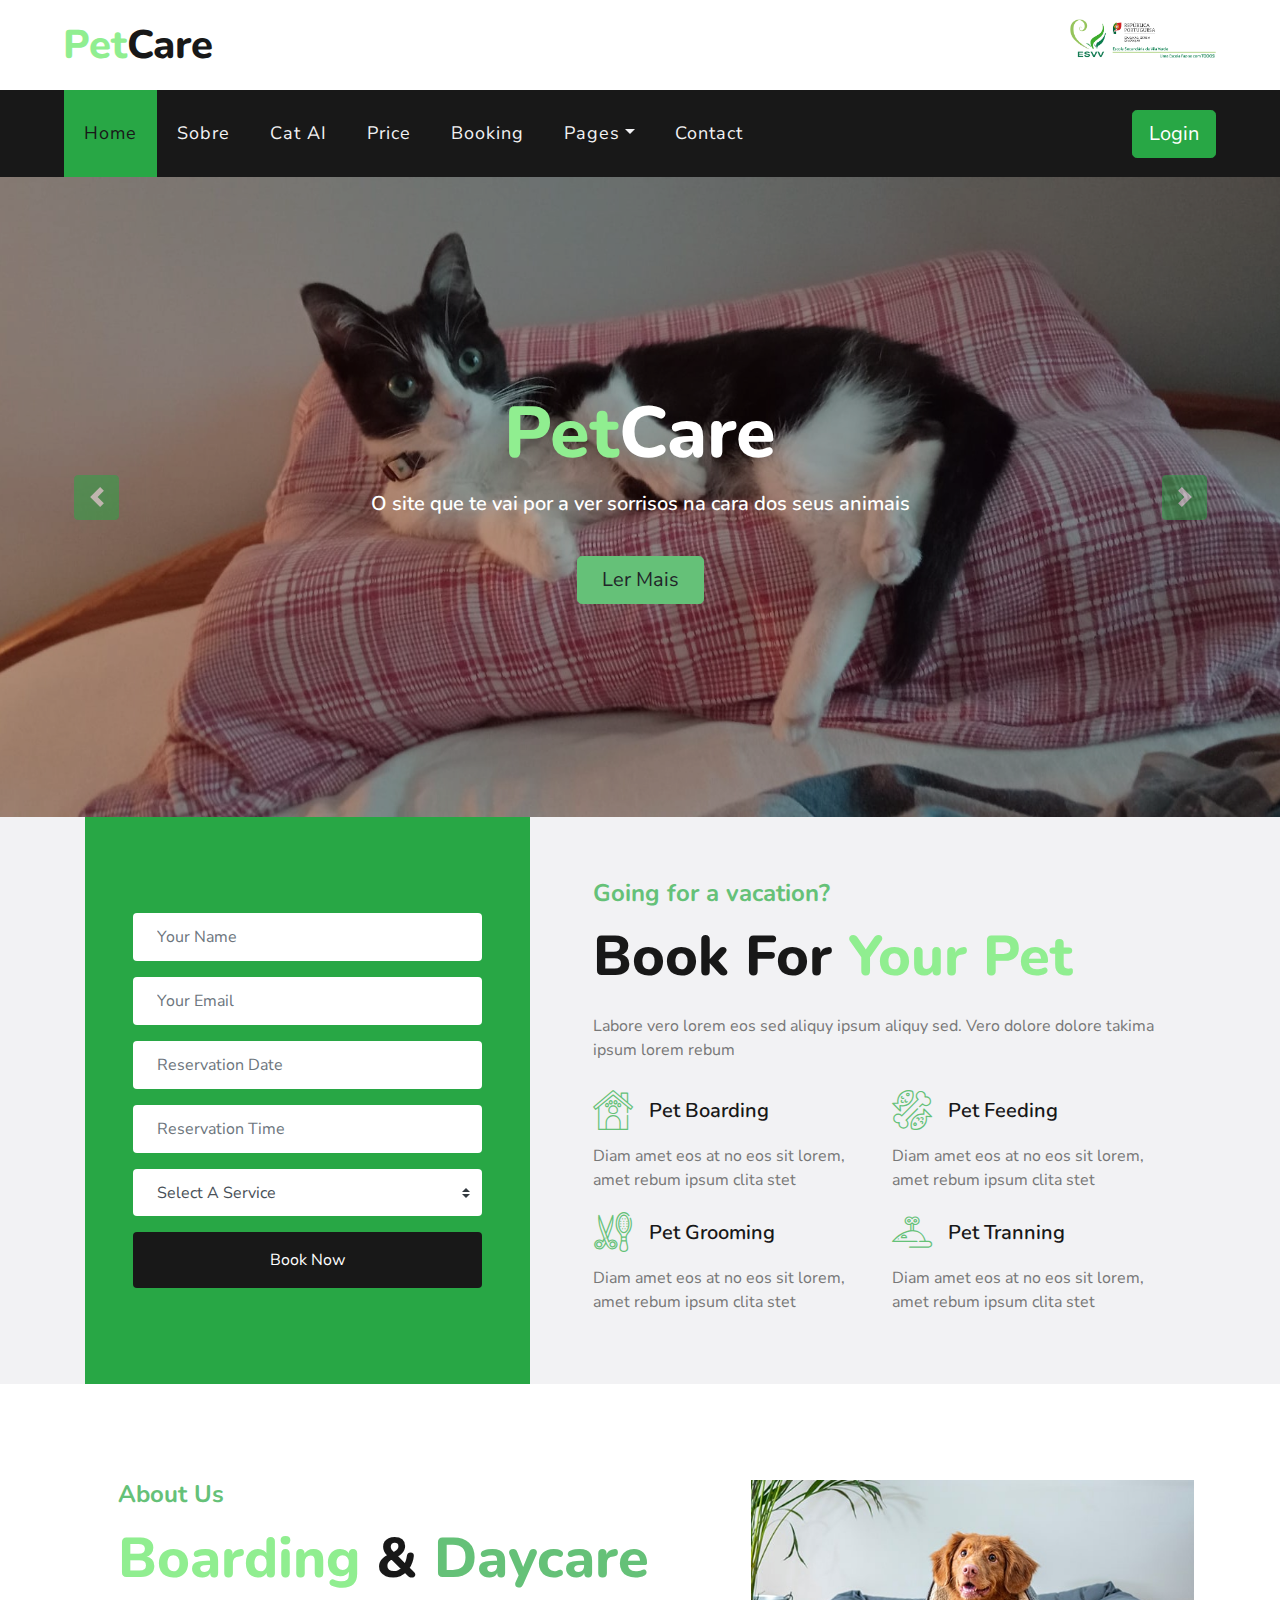
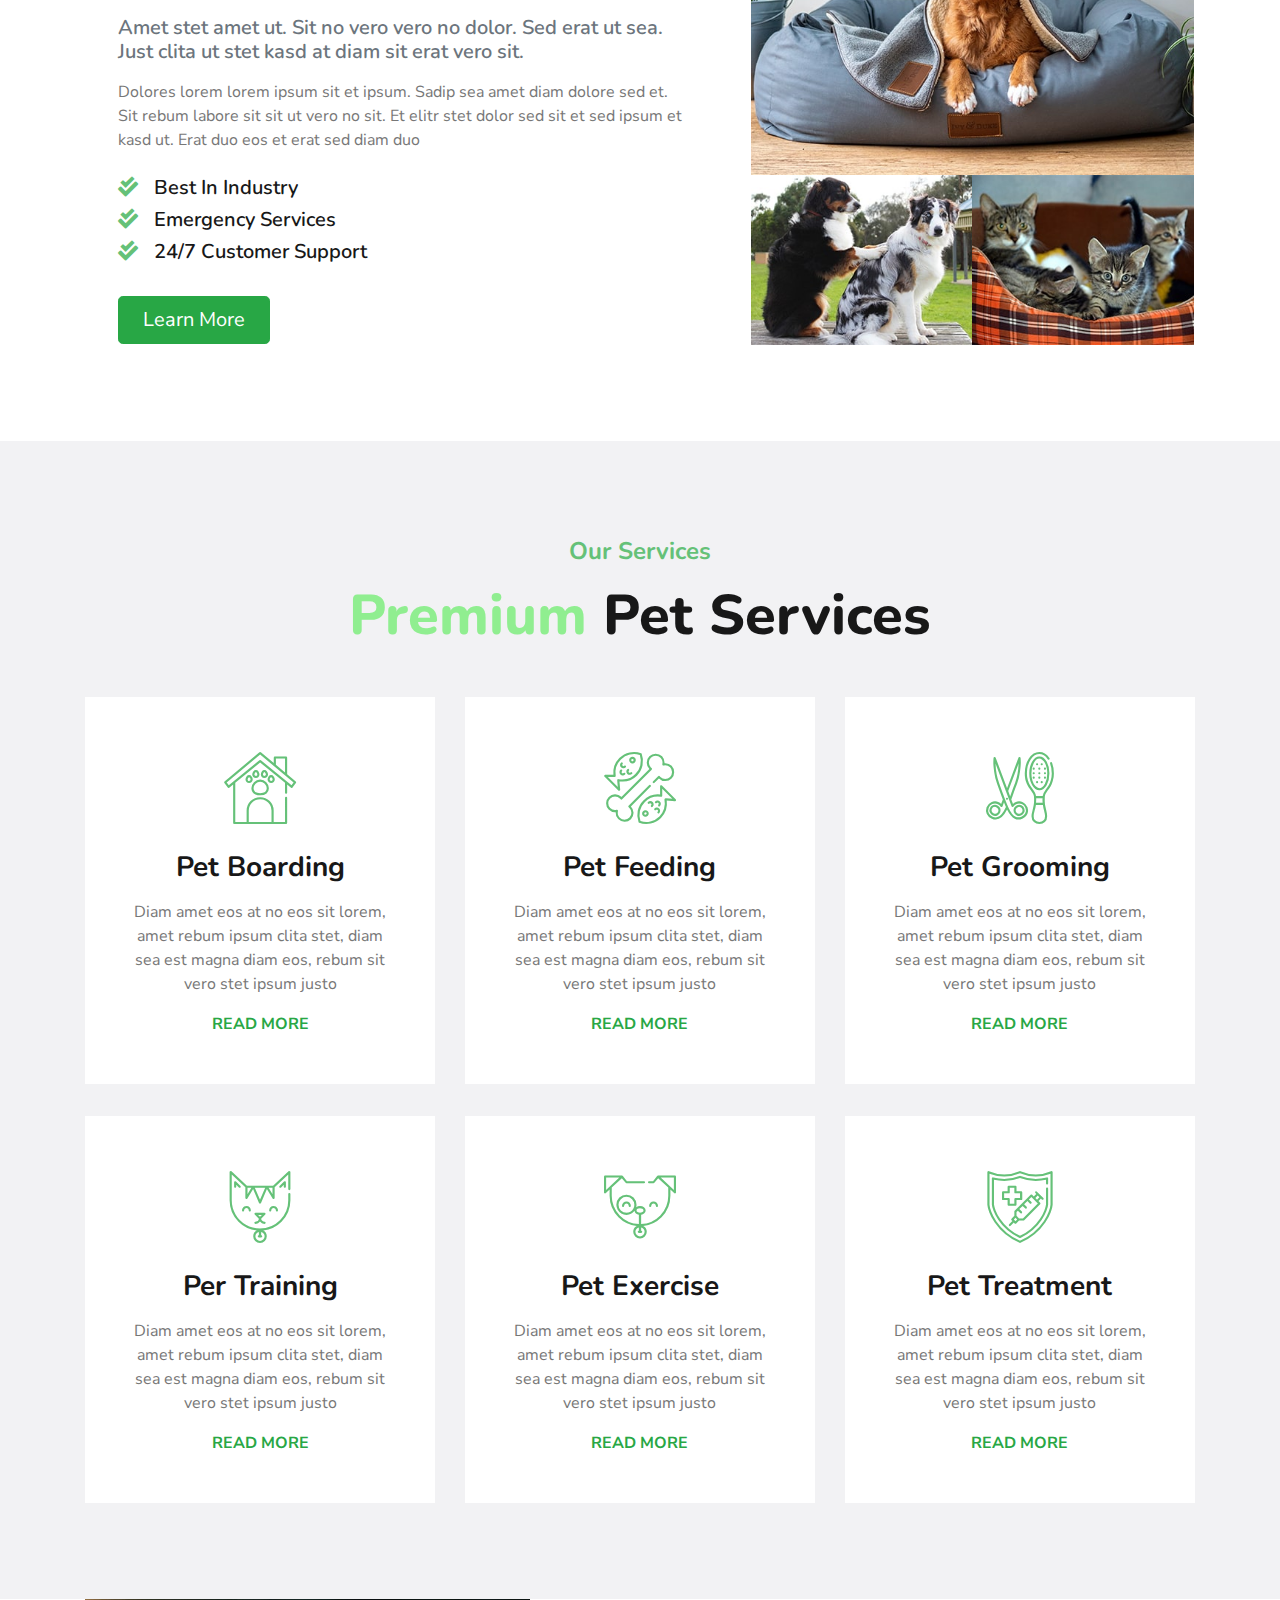
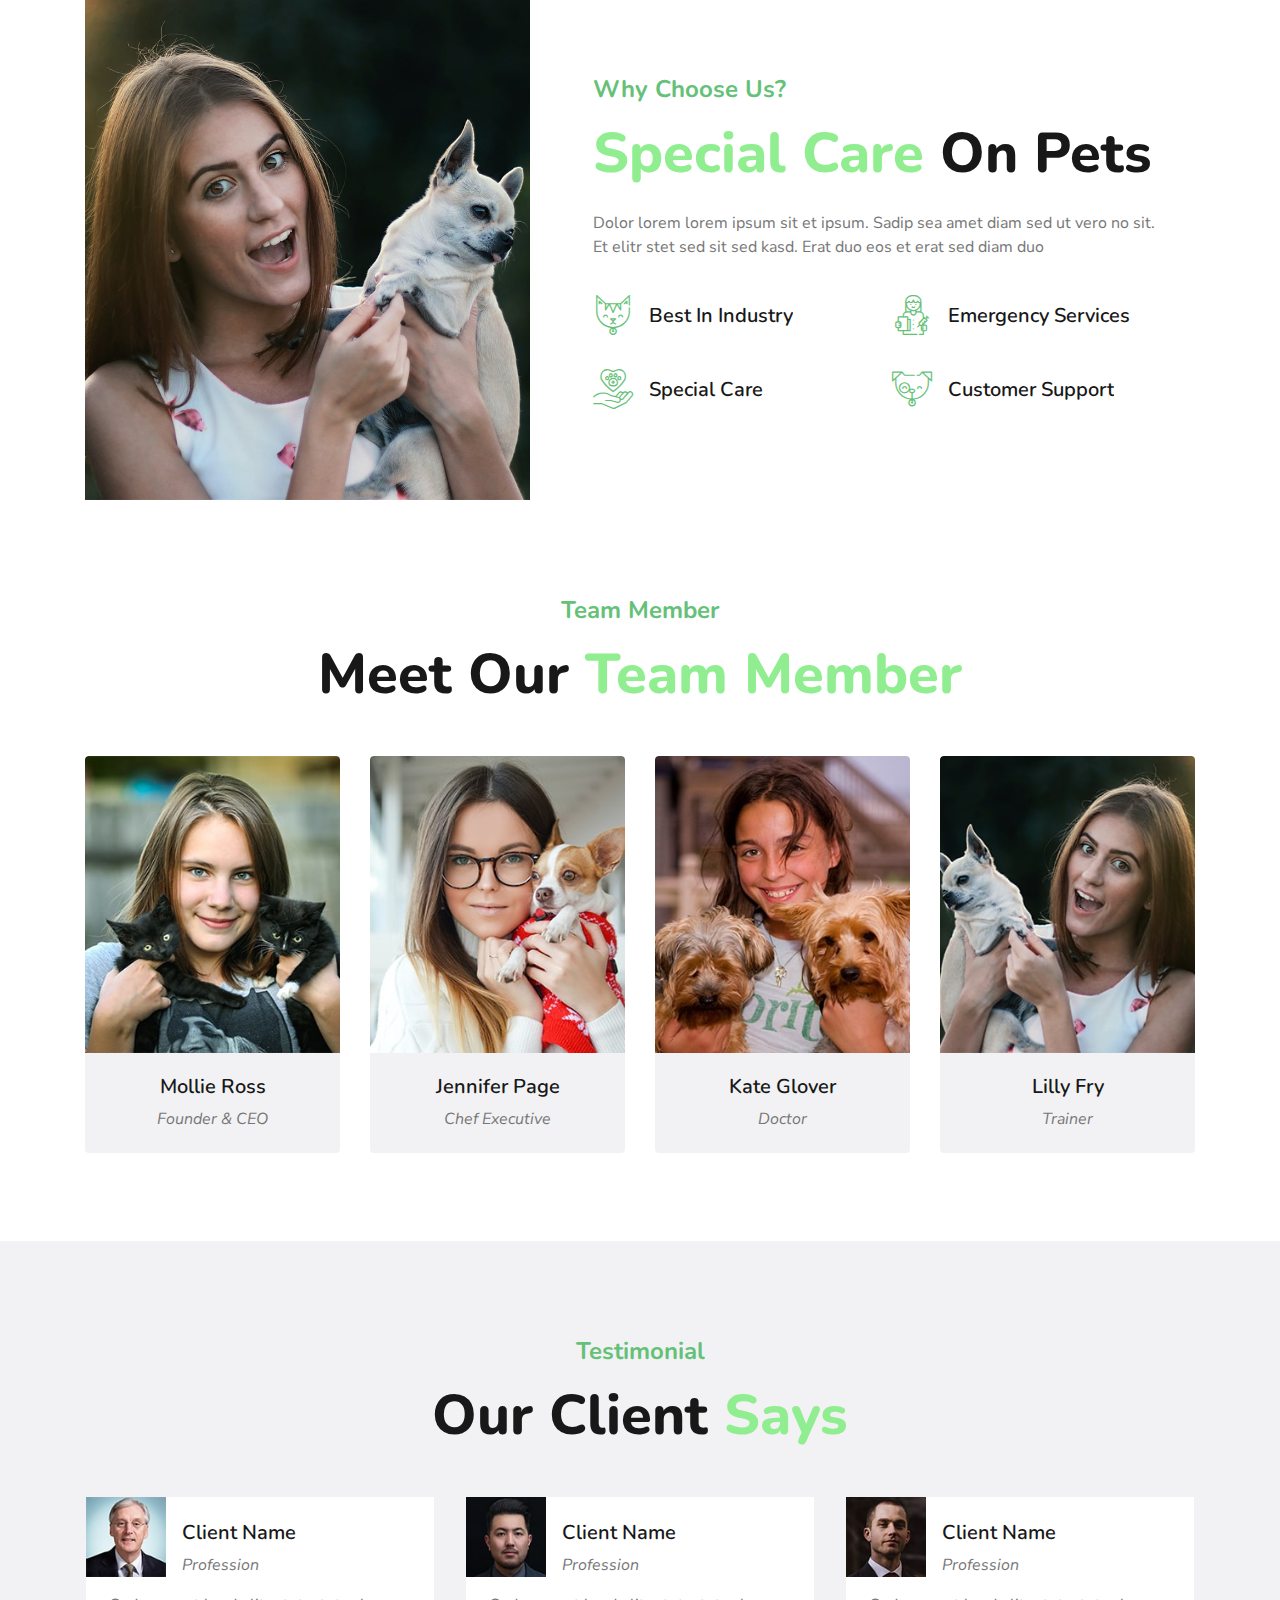
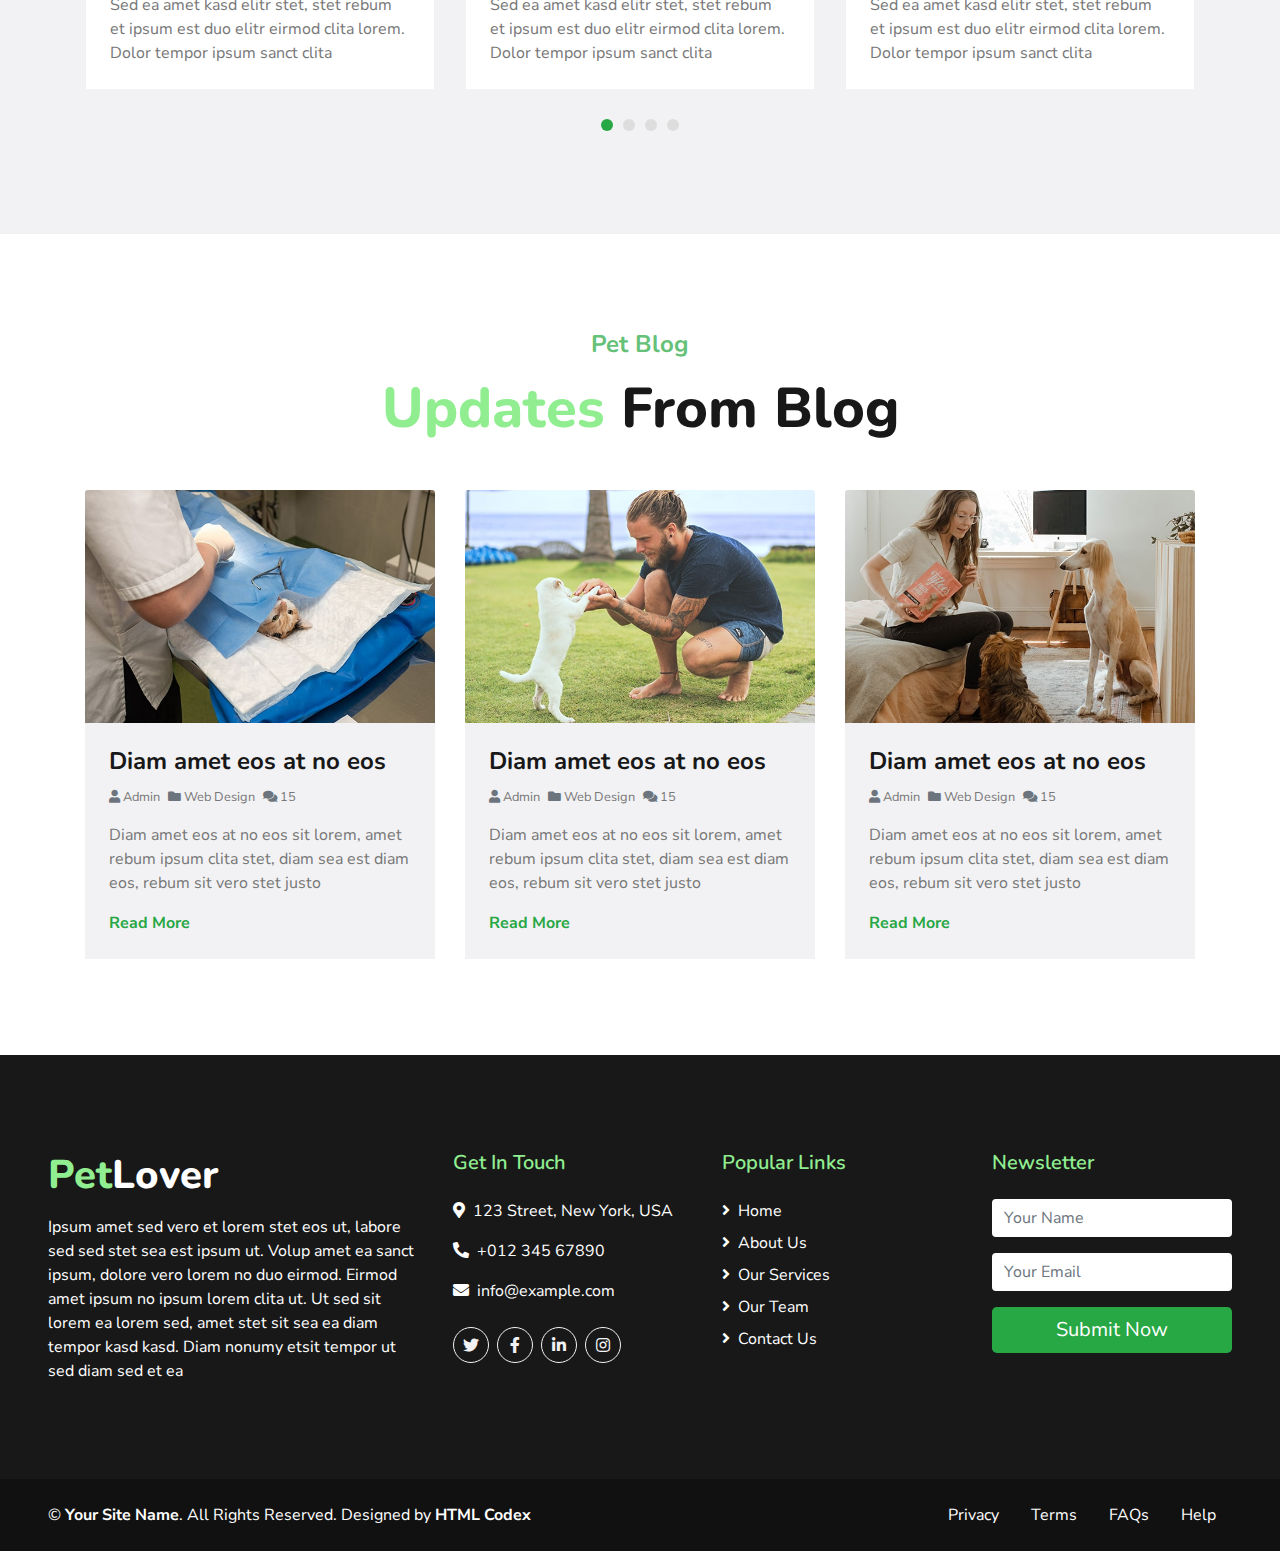
<file: site/index.html>
<!DOCTYPE html>
<html lang="en">

<head>
    <meta charset="utf-8">
    <title>Pet Care - Aprende o que é melhor para o teu animal</title>

    <!-- Favicon -->
    <link href="img/favicon.ico" rel="icon">

    <!-- Google Web Fonts -->
    <link href="https://fonts.googleapis.com/css2?family=Nunito+Sans&family=Nunito:wght@600;700;800&display=swap" rel="stylesheet"> 

    <!-- Font Awesome -->
    <link href="https://cdnjs.cloudflare.com/ajax/libs/font-awesome/5.10.0/css/all.min.css" rel="stylesheet">

    <!-- Flaticon Font -->
    <link href="lib/flaticon/font/flaticon.css" rel="stylesheet">

    <!-- Libraries Stylesheet -->
    <link href="lib/owlcarousel/assets/owl.carousel.min.css" rel="stylesheet">
    <link href="lib/tempusdominus/css/tempusdominus-bootstrap-4.min.css" rel="stylesheet" />

    <!-- Customized Bootstrap Stylesheet -->
    <link href="css/style.css" rel="stylesheet">
</head>

<body>
    <!-- Topbar Start -->
    <div class="container-fluid">
        <div class="row py-3 px-lg-5">
            <div class="col-lg-4">
                <a href="" class="navbar-brand d-none d-lg-block">
                    <h1 class="m-0 display-5 text-capitalize"><span class="text-primary">Pet</span>Care</h1>
                </a>
            </div>
            <div class="col-lg-8 text-center text-lg-right">
                    <img width="20%" src="img/02 Cabeçalho-principal-ESVV-24-25.png" alt="Image" >
            </div>
        </div>
    </div>
    <!-- Topbar End -->


    <!-- Navbar Start -->
    <div class="container-fluid p-0">
        <nav class="navbar navbar-expand-lg bg-dark navbar-dark py-3 py-lg-0 px-lg-5">
            <a href="" class="navbar-brand d-block d-lg-none">
                <h1 class="m-0 display-5 text-capitalize font-italic text-white"><span class="text-primary">Pet</span>Care</h1>
            </a>
            <button type="button" class="navbar-toggler" data-toggle="collapse" data-target="#navbarCollapse">
                <span class="navbar-toggler-icon"></span>
            </button>
            <div class="collapse navbar-collapse justify-content-between px-3" id="navbarCollapse">
                <div class="navbar-nav mr-auto py-0">
                    <a href="index.html" class="nav-item nav-link active">Home</a>
                    <a href="about.html" class="nav-item nav-link">Sobre</a>
                    <a href="service.html" class="nav-item nav-link">Cat AI</a>
                    <a href="price.html" class="nav-item nav-link">Price</a>
                    <a href="booking.html" class="nav-item nav-link">Booking</a>
                    <div class="nav-item dropdown">
                        <a href="#" class="nav-link dropdown-toggle" data-toggle="dropdown">Pages</a>
                        <div class="dropdown-menu rounded-0 m-0">
                            <a href="blog.html" class="dropdown-item">Blog Grid</a>
                            <a href="single.html" class="dropdown-item">Blog Detail</a>
                        </div>
                    </div>
                    <a href="contact.html" class="nav-item nav-link">Contact</a>
                </div>
                <a href="login.html" class="btn btn-lg btn-primary px-3 d-none d-lg-block">Login</a>
            </div>
        </nav>
    </div>
    <!-- Navbar End -->


    <!-- Carousel Start -->
    <div class="container-fluid p-0">
        <div id="header-carousel" class="carousel slide" data-ride="carousel">
            <div class="carousel-inner">
                <div class="carousel-item active">
                    <img class="w-100" src="img/carousel-1.jpg" alt="Image">
                    <div class="carousel-caption d-flex flex-column align-items-center justify-content-center">
                        <div class="p-3" style="max-width: 900px;">
                            <h1 class="display-3 text-white mb-3"><span class="text-primary">Pet</span>Care</h1>
                            <h5 class="text-white mb-3 d-none d-sm-block">O site que te vai por a ver sorrisos na cara dos seus animais</h5>
                            <a href="" class="btn btn-lg btn-secondary mt-3 mt-md-4 px-4">Ler Mais</a>
                        </div>
                    </div>
                </div>
                <div class="carousel-item">
                    <img class="w-100" src="img/carousel-2.jpg" alt="Image" >
                    <div class="carousel-caption d-flex flex-column align-items-center justify-content-center">
                        <div class="p-3" style="max-width: 900px;">
                            <h1 class="display-3 text-white mb-3"><span class="text-primary">Pet</span>Care</h1>
                            <h5 class="text-white mb-3 d-none d-sm-block">Aprende a por os teus animais mais apegados a ti</h5>
                            <a href="" class="btn btn-lg btn-secondary mt-3 mt-md-4 px-4">Ler Mais</a>
                        </div>
                    </div>
                </div>
                <div class="carousel-item">
                    <img class="w-100" src="img/carousel-3.jpg" alt="Image">
                    <div class="carousel-caption d-flex flex-column align-items-center justify-content-center">
                        <div class="p-3" style="max-width: 900px;">
                            <h1 class="display-3 text-white mb-3"><span class="text-primary">Pet</span>Care</h1>
                            <h5 class="text-white mb-3 d-none d-sm-block">Duo nonumy et dolor tempor no et. Diam sit diam sit diam erat</h5>
                            <a href="" class="btn btn-lg btn-secondary mt-3 mt-md-4 px-4">Ler Mais</a>
                        </div>
                    </div>
                </div>
            </div>
            <a class="carousel-control-prev" href="#header-carousel" data-slide="prev">
                <div class="btn btn-primary rounded" style="width: 45px; height: 45px;">
                    <span class="carousel-control-prev-icon mb-n2"></span>
                </div>
            </a>
            <a class="carousel-control-next" href="#header-carousel" data-slide="next">
                <div class="btn btn-primary rounded" style="width: 45px; height: 45px;">
                    <span class="carousel-control-next-icon mb-n2"></span>
                </div>
            </a>
        </div>
    </div>
    <!-- Carousel End -->


    <!-- Booking Start -->
    <div class="container-fluid bg-light">
        <div class="container">
            <div class="row align-items-center">
                <div class="col-lg-5">
                    <div class="bg-primary py-5 px-4 px-sm-5">
                        <form class="py-5">
                            <div class="form-group">
                                <input type="text" class="form-control border-0 p-4" placeholder="Your Name" required="required" />
                            </div>
                            <div class="form-group">
                                <input type="email" class="form-control border-0 p-4" placeholder="Your Email" required="required" />
                            </div>
                            <div class="form-group">
                                <div class="date" id="date" data-target-input="nearest">
                                    <input type="text" class="form-control border-0 p-4 datetimepicker-input" placeholder="Reservation Date" data-target="#date" data-toggle="datetimepicker"/>
                                </div>
                            </div>
                            <div class="form-group">
                                <div class="time" id="time" data-target-input="nearest">
                                    <input type="text" class="form-control border-0 p-4 datetimepicker-input" placeholder="Reservation Time" data-target="#time" data-toggle="datetimepicker"/>
                                </div>
                            </div>
                            <div class="form-group">
                                <select class="custom-select border-0 px-4" style="height: 47px;">
                                    <option selected>Select A Service</option>
                                    <option value="1">Service 1</option>
                                    <option value="2">Service 1</option>
                                    <option value="3">Service 1</option>
                                </select>
                            </div>
                            <div>
                                <button class="btn btn-dark btn-block border-0 py-3" type="submit">Book Now</button>
                            </div>
                        </form>
                    </div>
                </div>
                <div class="col-lg-7 py-5 py-lg-0 px-3 px-lg-5">
                    <h4 class="text-secondary mb-3">Going for a vacation?</h4>
                    <h1 class="display-4 mb-4">Book For <span class="text-primary">Your Pet</span></h1>
                    <p>Labore vero lorem eos sed aliquy ipsum aliquy sed. Vero dolore dolore takima ipsum lorem rebum</p>
                    <div class="row py-2">
                        <div class="col-sm-6">
                            <div class="d-flex flex-column">
                                <div class="d-flex align-items-center mb-2">
                                    <h1 class="flaticon-house font-weight-normal text-secondary m-0 mr-3"></h1>
                                    <h5 class="text-truncate m-0">Pet Boarding</h5>
                                </div>
                                <p>Diam amet eos at no eos sit lorem, amet rebum ipsum clita stet</p>
                            </div>
                        </div>
                        <div class="col-sm-6">
                            <div class="d-flex flex-column">
                                <div class="d-flex align-items-center mb-2">
                                    <h1 class="flaticon-food font-weight-normal text-secondary m-0 mr-3"></h1>
                                    <h5 class="text-truncate m-0">Pet Feeding</h5>
                                </div>
                                <p>Diam amet eos at no eos sit lorem, amet rebum ipsum clita stet</p>
                            </div>
                        </div>
                        <div class="col-sm-6">
                            <div class="d-flex flex-column">
                                <div class="d-flex align-items-center mb-2">
                                    <h1 class="flaticon-grooming font-weight-normal text-secondary m-0 mr-3"></h1>
                                    <h5 class="text-truncate m-0">Pet Grooming</h5>
                                </div>
                                <p class="m-0">Diam amet eos at no eos sit lorem, amet rebum ipsum clita stet</p>
                            </div>
                        </div>
                        <div class="col-sm-6">
                            <div class="d-flex flex-column">
                                <div class="d-flex align-items-center mb-2">
                                    <h1 class="flaticon-toy font-weight-normal text-secondary m-0 mr-3"></h1>
                                    <h5 class="text-truncate m-0">Pet Tranning</h5>
                                </div>
                                <p class="m-0">Diam amet eos at no eos sit lorem, amet rebum ipsum clita stet</p>
                            </div>
                        </div>
                    </div>
                </div>
            </div>
        </div>
    </div>
    <!-- Booking Start -->


    <!-- About Start -->
    <div class="container py-5">
        <div class="row py-5">
            <div class="col-lg-7 pb-5 pb-lg-0 px-3 px-lg-5">
                <h4 class="text-secondary mb-3">About Us</h4>
                <h1 class="display-4 mb-4"><span class="text-primary">Boarding</span> & <span class="text-secondary">Daycare</span></h1>
                <h5 class="text-muted mb-3">Amet stet amet ut. Sit no vero vero no dolor. Sed erat ut sea. Just clita ut stet kasd at diam sit erat vero sit.</h5>
                <p class="mb-4">Dolores lorem lorem ipsum sit et ipsum. Sadip sea amet diam dolore sed et. Sit rebum labore sit sit ut vero no sit. Et elitr stet dolor sed sit et sed ipsum et kasd ut. Erat duo eos et erat sed diam duo</p>
                <ul class="list-inline">
                    <li><h5><i class="fa fa-check-double text-secondary mr-3"></i>Best In Industry</h5></li>
                    <li><h5><i class="fa fa-check-double text-secondary mr-3"></i>Emergency Services</h5></li>
                    <li><h5><i class="fa fa-check-double text-secondary mr-3"></i>24/7 Customer Support</h5></li>
                </ul>
                <a href="" class="btn btn-lg btn-primary mt-3 px-4">Learn More</a>
            </div>
            <div class="col-lg-5">
                <div class="row px-3">
                    <div class="col-12 p-0">
                        <img class="img-fluid w-100" src="img/about-1.jpg" alt="">
                    </div>
                    <div class="col-6 p-0">
                        <img class="img-fluid w-100" src="img/about-2.jpg" alt="">
                    </div>
                    <div class="col-6 p-0">
                        <img class="img-fluid w-100" src="img/about-3.jpg" alt="">
                    </div>
                </div>
            </div>
        </div>
    </div>
    <!-- About End -->


    <!-- Services Start -->
    <div class="container-fluid bg-light pt-5">
        <div class="container py-5">
            <div class="d-flex flex-column text-center mb-5">
                <h4 class="text-secondary mb-3">Our Services</h4>
                <h1 class="display-4 m-0"><span class="text-primary">Premium</span> Pet Services</h1>
            </div>
            <div class="row pb-3">
                <div class="col-md-6 col-lg-4 mb-4">
                    <div class="d-flex flex-column text-center bg-white mb-2 p-3 p-sm-5">
                        <h3 class="flaticon-house display-3 font-weight-normal text-secondary mb-3"></h3>
                        <h3 class="mb-3">Pet Boarding</h3>
                        <p>Diam amet eos at no eos sit lorem, amet rebum ipsum clita stet, diam sea est magna diam eos, rebum sit vero stet ipsum justo</p>
                        <a class="text-uppercase font-weight-bold" href="">Read More</a>
                    </div>
                </div>
                <div class="col-md-6 col-lg-4 mb-4">
                    <div class="d-flex flex-column text-center bg-white mb-2 p-3 p-sm-5">
                        <h3 class="flaticon-food display-3 font-weight-normal text-secondary mb-3"></h3>
                        <h3 class="mb-3">Pet Feeding</h3>
                        <p>Diam amet eos at no eos sit lorem, amet rebum ipsum clita stet, diam sea est magna diam eos, rebum sit vero stet ipsum justo</p>
                        <a class="text-uppercase font-weight-bold" href="">Read More</a>
                    </div>
                </div>
                <div class="col-md-6 col-lg-4 mb-4">
                    <div class="d-flex flex-column text-center bg-white mb-2 p-3 p-sm-5">
                        <h3 class="flaticon-grooming display-3 font-weight-normal text-secondary mb-3"></h3>
                        <h3 class="mb-3">Pet Grooming</h3>
                        <p>Diam amet eos at no eos sit lorem, amet rebum ipsum clita stet, diam sea est magna diam eos, rebum sit vero stet ipsum justo</p>
                        <a class="text-uppercase font-weight-bold" href="">Read More</a>
                    </div>
                </div>
                <div class="col-md-6 col-lg-4 mb-4">
                    <div class="d-flex flex-column text-center bg-white mb-2 p-3 p-sm-5">
                        <h3 class="flaticon-cat display-3 font-weight-normal text-secondary mb-3"></h3>
                        <h3 class="mb-3">Per Training</h3>
                        <p>Diam amet eos at no eos sit lorem, amet rebum ipsum clita stet, diam sea est magna diam eos, rebum sit vero stet ipsum justo</p>
                        <a class="text-uppercase font-weight-bold" href="">Read More</a>
                    </div>
                </div>
                <div class="col-md-6 col-lg-4 mb-4">
                    <div class="d-flex flex-column text-center bg-white mb-2 p-3 p-sm-5">
                        <h3 class="flaticon-dog display-3 font-weight-normal text-secondary mb-3"></h3>
                        <h3 class="mb-3">Pet Exercise</h3>
                        <p>Diam amet eos at no eos sit lorem, amet rebum ipsum clita stet, diam sea est magna diam eos, rebum sit vero stet ipsum justo</p>
                        <a class="text-uppercase font-weight-bold" href="">Read More</a>
                    </div>
                </div>
                <div class="col-md-6 col-lg-4 mb-4">
                    <div class="d-flex flex-column text-center bg-white mb-2 p-3 p-sm-5">
                        <h3 class="flaticon-vaccine display-3 font-weight-normal text-secondary mb-3"></h3>
                        <h3 class="mb-3">Pet Treatment</h3>
                        <p>Diam amet eos at no eos sit lorem, amet rebum ipsum clita stet, diam sea est magna diam eos, rebum sit vero stet ipsum justo</p>
                        <a class="text-uppercase font-weight-bold" href="">Read More</a>
                    </div>
                </div>
            </div>
        </div>
    </div>
    <!-- Services End -->


    <!-- Features Start -->
    <div class="container">
        <div class="row align-items-center">
            <div class="col-lg-5">
                <img class="img-fluid w-100" src="img/feature.jpg" alt="">
            </div>
            <div class="col-lg-7 py-5 py-lg-0 px-3 px-lg-5">
                <h4 class="text-secondary mb-3">Why Choose Us?</h4>
                <h1 class="display-4 mb-4"><span class="text-primary">Special Care</span> On Pets</h1>
                <p class="mb-4">Dolor lorem lorem ipsum sit et ipsum. Sadip sea amet diam sed ut vero no sit. Et elitr stet sed sit sed kasd. Erat duo eos et erat sed diam duo</p>
                <div class="row py-2">
                    <div class="col-6">
                        <div class="d-flex align-items-center mb-4">
                            <h1 class="flaticon-cat font-weight-normal text-secondary m-0 mr-3"></h1>
                            <h5 class="text-truncate m-0">Best In Industry</h5>
                        </div>
                    </div>
                    <div class="col-6">
                        <div class="d-flex align-items-center mb-4">
                            <h1 class="flaticon-doctor font-weight-normal text-secondary m-0 mr-3"></h1>
                            <h5 class="text-truncate m-0">Emergency Services</h5>
                        </div>
                    </div>
                    <div class="col-6">
                        <div class="d-flex align-items-center">
                            <h1 class="flaticon-care font-weight-normal text-secondary m-0 mr-3"></h1>
                            <h5 class="text-truncate m-0">Special Care</h5>
                        </div>
                    </div>
                    <div class="col-6">
                        <div class="d-flex align-items-center">
                            <h1 class="flaticon-dog font-weight-normal text-secondary m-0 mr-3"></h1>
                            <h5 class="text-truncate m-0">Customer Support</h5>
                        </div>
                    </div>
                </div>
            </div>
        </div>
    </div>
    <!-- Features End -->

    <!-- Team Start -->
    <div class="container mt-5 pt-5 pb-3">
        <div class="d-flex flex-column text-center mb-5">
            <h4 class="text-secondary mb-3">Team Member</h4>
            <h1 class="display-4 m-0">Meet Our <span class="text-primary">Team Member</span></h1>
        </div>
        <div class="row">
            <div class="col-lg-3 col-md-6">
                <div class="team card position-relative overflow-hidden border-0 mb-4">
                    <img class="card-img-top" src="img/team-1.jpg" alt="">
                    <div class="card-body text-center p-0">
                        <div class="team-text d-flex flex-column justify-content-center bg-light">
                            <h5>Mollie Ross</h5>
                            <i>Founder & CEO</i>
                        </div>
                        <div class="team-social d-flex align-items-center justify-content-center bg-dark">
                            <a class="btn btn-outline-primary rounded-circle text-center mr-2 px-0" style="width: 36px; height: 36px;" href="#"><i class="fab fa-twitter"></i></a>
                            <a class="btn btn-outline-primary rounded-circle text-center mr-2 px-0" style="width: 36px; height: 36px;" href="#"><i class="fab fa-facebook-f"></i></a>
                            <a class="btn btn-outline-primary rounded-circle text-center mr-2 px-0" style="width: 36px; height: 36px;" href="#"><i class="fab fa-linkedin-in"></i></a>
                            <a class="btn btn-outline-primary rounded-circle text-center px-0" style="width: 36px; height: 36px;" href="#"><i class="fab fa-instagram"></i></a>
                        </div>
                    </div>
                </div>
            </div>
            <div class="col-lg-3 col-md-6">
                <div class="team card position-relative overflow-hidden border-0 mb-4">
                    <img class="card-img-top" src="img/team-2.jpg" alt="">
                    <div class="card-body text-center p-0">
                        <div class="team-text d-flex flex-column justify-content-center bg-light">
                            <h5>Jennifer Page</h5>
                            <i>Chef Executive</i>
                        </div>
                        <div class="team-social d-flex align-items-center justify-content-center bg-dark">
                            <a class="btn btn-outline-primary rounded-circle text-center mr-2 px-0" style="width: 36px; height: 36px;" href="#"><i class="fab fa-twitter"></i></a>
                            <a class="btn btn-outline-primary rounded-circle text-center mr-2 px-0" style="width: 36px; height: 36px;" href="#"><i class="fab fa-facebook-f"></i></a>
                            <a class="btn btn-outline-primary rounded-circle text-center mr-2 px-0" style="width: 36px; height: 36px;" href="#"><i class="fab fa-linkedin-in"></i></a>
                            <a class="btn btn-outline-primary rounded-circle text-center px-0" style="width: 36px; height: 36px;" href="#"><i class="fab fa-instagram"></i></a>
                        </div>
                    </div>
                </div>
            </div>
            <div class="col-lg-3 col-md-6">
                <div class="team card position-relative overflow-hidden border-0 mb-4">
                    <img class="card-img-top" src="img/team-3.jpg" alt="">
                    <div class="card-body text-center p-0">
                        <div class="team-text d-flex flex-column justify-content-center bg-light">
                            <h5>Kate Glover</h5>
                            <i>Doctor</i>
                        </div>
                        <div class="team-social d-flex align-items-center justify-content-center bg-dark">
                            <a class="btn btn-outline-primary rounded-circle text-center mr-2 px-0" style="width: 36px; height: 36px;" href="#"><i class="fab fa-twitter"></i></a>
                            <a class="btn btn-outline-primary rounded-circle text-center mr-2 px-0" style="width: 36px; height: 36px;" href="#"><i class="fab fa-facebook-f"></i></a>
                            <a class="btn btn-outline-primary rounded-circle text-center mr-2 px-0" style="width: 36px; height: 36px;" href="#"><i class="fab fa-linkedin-in"></i></a>
                            <a class="btn btn-outline-primary rounded-circle text-center px-0" style="width: 36px; height: 36px;" href="#"><i class="fab fa-instagram"></i></a>
                        </div>
                    </div>
                </div>
            </div>
            <div class="col-lg-3 col-md-6">
                <div class="team card position-relative overflow-hidden border-0 mb-4">
                    <img class="card-img-top" src="img/team-4.jpg" alt="">
                    <div class="card-body text-center p-0">
                        <div class="team-text d-flex flex-column justify-content-center bg-light">
                            <h5>Lilly Fry</h5>
                            <i>Trainer</i>
                        </div>
                        <div class="team-social d-flex align-items-center justify-content-center bg-dark">
                            <a class="btn btn-outline-primary rounded-circle text-center mr-2 px-0" style="width: 36px; height: 36px;" href="#"><i class="fab fa-twitter"></i></a>
                            <a class="btn btn-outline-primary rounded-circle text-center mr-2 px-0" style="width: 36px; height: 36px;" href="#"><i class="fab fa-facebook-f"></i></a>
                            <a class="btn btn-outline-primary rounded-circle text-center mr-2 px-0" style="width: 36px; height: 36px;" href="#"><i class="fab fa-linkedin-in"></i></a>
                            <a class="btn btn-outline-primary rounded-circle text-center px-0" style="width: 36px; height: 36px;" href="#"><i class="fab fa-instagram"></i></a>
                        </div>
                    </div>
                </div>
            </div>
        </div>
    </div>
    <!-- Team End -->


    <!-- Testimonial Start -->
    <div class="container-fluid bg-light my-5 p-0 py-5">
        <div class="container p-0 py-5">
            <div class="d-flex flex-column text-center mb-5">
                <h4 class="text-secondary mb-3">Testimonial</h4>
                <h1 class="display-4 m-0">Our Client <span class="text-primary">Says</span></h1>
            </div>
            <div class="owl-carousel testimonial-carousel">
                <div class="bg-white mx-3 p-4">
                    <div class="d-flex align-items-end mb-3 mt-n4 ml-n4">
                        <img class="img-fluid" src="img/testimonial-1.jpg" style="width: 80px; height: 80px;" alt="">
                        <div class="ml-3">
                            <h5>Client Name</h5>
                            <i>Profession</i>
                        </div>
                    </div>
                    <p class="m-0">Sed ea amet kasd elitr stet, stet rebum et ipsum est duo elitr eirmod clita lorem. Dolor tempor ipsum sanct clita</p>
                </div>
                <div class="bg-white mx-3 p-4">
                    <div class="d-flex align-items-end mb-3 mt-n4 ml-n4">
                        <img class="img-fluid" src="img/testimonial-2.jpg" style="width: 80px; height: 80px;" alt="">
                        <div class="ml-3">
                            <h5>Client Name</h5>
                            <i>Profession</i>
                        </div>
                    </div>
                    <p class="m-0">Sed ea amet kasd elitr stet, stet rebum et ipsum est duo elitr eirmod clita lorem. Dolor tempor ipsum sanct clita</p>
                </div>
                <div class="bg-white mx-3 p-4">
                    <div class="d-flex align-items-end mb-3 mt-n4 ml-n4">
                        <img class="img-fluid" src="img/testimonial-3.jpg" style="width: 80px; height: 80px;" alt="">
                        <div class="ml-3">
                            <h5>Client Name</h5>
                            <i>Profession</i>
                        </div>
                    </div>
                    <p class="m-0">Sed ea amet kasd elitr stet, stet rebum et ipsum est duo elitr eirmod clita lorem. Dolor tempor ipsum sanct clita</p>
                </div>
                <div class="bg-white mx-3 p-4">
                    <div class="d-flex align-items-end mb-3 mt-n4 ml-n4">
                        <img class="img-fluid" src="img/testimonial-4.jpg" style="width: 80px; height: 80px;" alt="">
                        <div class="ml-3">
                            <h5>Client Name</h5>
                            <i>Profession</i>
                        </div>
                    </div>
                    <p class="m-0">Sed ea amet kasd elitr stet, stet rebum et ipsum est duo elitr eirmod clita lorem. Dolor tempor ipsum sanct clita</p>
                </div>
            </div>
        </div>
    </div>
    <!-- Testimonial End -->


    <!-- Blog Start -->
    <div class="container pt-5">
        <div class="d-flex flex-column text-center mb-5">
            <h4 class="text-secondary mb-3">Pet Blog</h4>
            <h1 class="display-4 m-0"><span class="text-primary">Updates</span> From Blog</h1>
        </div>
        <div class="row pb-3">
            <div class="col-lg-4 mb-4">
                <div class="card border-0 mb-2">
                    <img class="card-img-top" src="img/blog-1.jpg" alt="">
                    <div class="card-body bg-light p-4">
                        <h4 class="card-title text-truncate">Diam amet eos at no eos</h4>
                        <div class="d-flex mb-3">
                            <small class="mr-2"><i class="fa fa-user text-muted"></i> Admin</small>
                            <small class="mr-2"><i class="fa fa-folder text-muted"></i> Web Design</small>
                            <small class="mr-2"><i class="fa fa-comments text-muted"></i> 15</small>
                        </div>
                        <p>Diam amet eos at no eos sit lorem, amet rebum ipsum clita stet, diam sea est diam eos, rebum sit vero stet justo</p>
                        <a class="font-weight-bold" href="">Read More</a>
                    </div>
                </div>
            </div>
            <div class="col-lg-4 mb-4">
                <div class="card border-0 mb-2">
                    <img class="card-img-top" src="img/blog-2.jpg" alt="">
                    <div class="card-body bg-light p-4">
                        <h4 class="card-title text-truncate">Diam amet eos at no eos</h4>
                        <div class="d-flex mb-3">
                            <small class="mr-2"><i class="fa fa-user text-muted"></i> Admin</small>
                            <small class="mr-2"><i class="fa fa-folder text-muted"></i> Web Design</small>
                            <small class="mr-2"><i class="fa fa-comments text-muted"></i> 15</small>
                        </div>
                        <p>Diam amet eos at no eos sit lorem, amet rebum ipsum clita stet, diam sea est diam eos, rebum sit vero stet justo</p>
                        <a class="font-weight-bold" href="">Read More</a>
                    </div>
                </div>
            </div>
            <div class="col-lg-4 mb-4">
                <div class="card border-0 mb-2">
                    <img class="card-img-top" src="img/blog-3.jpg" alt="">
                    <div class="card-body bg-light p-4">
                        <h4 class="card-title text-truncate">Diam amet eos at no eos</h4>
                        <div class="d-flex mb-3">
                            <small class="mr-2"><i class="fa fa-user text-muted"></i> Admin</small>
                            <small class="mr-2"><i class="fa fa-folder text-muted"></i> Web Design</small>
                            <small class="mr-2"><i class="fa fa-comments text-muted"></i> 15</small>
                        </div>
                        <p>Diam amet eos at no eos sit lorem, amet rebum ipsum clita stet, diam sea est diam eos, rebum sit vero stet justo</p>
                        <a class="font-weight-bold" href="">Read More</a>
                    </div>
                </div>
            </div>
        </div>
    </div>
    <!-- Blog End -->


    <!-- Footer Start -->
    <div class="container-fluid bg-dark text-white mt-5 py-5 px-sm-3 px-md-5">
        <div class="row pt-5">
            <div class="col-lg-4 col-md-12 mb-5">
                <h1 class="mb-3 display-5 text-capitalize text-white"><span class="text-primary">Pet</span>Lover</h1>
                <p class="m-0">Ipsum amet sed vero et lorem stet eos ut, labore sed sed stet sea est ipsum ut. Volup amet ea sanct ipsum, dolore vero lorem no duo eirmod. Eirmod amet ipsum no ipsum lorem clita ut. Ut sed sit lorem ea lorem sed, amet stet sit sea ea diam tempor kasd kasd. Diam nonumy etsit tempor ut sed diam sed et ea</p>
            </div>
            <div class="col-lg-8 col-md-12">
                <div class="row">
                    <div class="col-md-4 mb-5">
                        <h5 class="text-primary mb-4">Get In Touch</h5>
                        <p><i class="fa fa-map-marker-alt mr-2"></i>123 Street, New York, USA</p>
                        <p><i class="fa fa-phone-alt mr-2"></i>+012 345 67890</p>
                        <p><i class="fa fa-envelope mr-2"></i>info@example.com</p>
                        <div class="d-flex justify-content-start mt-4">
                            <a class="btn btn-outline-light rounded-circle text-center mr-2 px-0" style="width: 36px; height: 36px;" href="#"><i class="fab fa-twitter"></i></a>
                            <a class="btn btn-outline-light rounded-circle text-center mr-2 px-0" style="width: 36px; height: 36px;" href="#"><i class="fab fa-facebook-f"></i></a>
                            <a class="btn btn-outline-light rounded-circle text-center mr-2 px-0" style="width: 36px; height: 36px;" href="#"><i class="fab fa-linkedin-in"></i></a>
                            <a class="btn btn-outline-light rounded-circle text-center mr-2 px-0" style="width: 36px; height: 36px;" href="#"><i class="fab fa-instagram"></i></a>
                        </div>
                    </div>
                    <div class="col-md-4 mb-5">
                        <h5 class="text-primary mb-4">Popular Links</h5>
                        <div class="d-flex flex-column justify-content-start">
                            <a class="text-white mb-2" href="#"><i class="fa fa-angle-right mr-2"></i>Home</a>
                            <a class="text-white mb-2" href="#"><i class="fa fa-angle-right mr-2"></i>About Us</a>
                            <a class="text-white mb-2" href="#"><i class="fa fa-angle-right mr-2"></i>Our Services</a>
                            <a class="text-white mb-2" href="#"><i class="fa fa-angle-right mr-2"></i>Our Team</a>
                            <a class="text-white" href="#"><i class="fa fa-angle-right mr-2"></i>Contact Us</a>
                        </div>
                    </div>
                    <div class="col-md-4 mb-5">
                        <h5 class="text-primary mb-4">Newsletter</h5>
                        <form action="">
                            <div class="form-group">
                                <input type="text" class="form-control border-0" placeholder="Your Name" required="required" />
                            </div>
                            <div class="form-group">
                                <input type="email" class="form-control border-0" placeholder="Your Email" required="required" />
                            </div>
                            <div>
                                <button class="btn btn-lg btn-primary btn-block border-0" type="submit">Submit Now</button>
                            </div>
                        </form>
                    </div>
                </div>
            </div>
        </div>
    </div>
    <div class="container-fluid text-white py-4 px-sm-3 px-md-5" style="background: #111111;">
        <div class="row">
            <div class="col-md-6 text-center text-md-left mb-3 mb-md-0">
                <p class="m-0 text-white">
                    &copy; <a class="text-white font-weight-bold" href="#">Your Site Name</a>. All Rights Reserved. Designed by
                    <a class="text-white font-weight-bold" href="https://htmlcodex.com">HTML Codex</a>
                </p>
            </div>
            <div class="col-md-6 text-center text-md-right">
                <ul class="nav d-inline-flex">
                    <li class="nav-item">
                        <a class="nav-link text-white py-0" href="#">Privacy</a>
                    </li>
                    <li class="nav-item">
                        <a class="nav-link text-white py-0" href="#">Terms</a>
                    </li>
                    <li class="nav-item">
                        <a class="nav-link text-white py-0" href="#">FAQs</a>
                    </li>
                    <li class="nav-item">
                        <a class="nav-link text-white py-0" href="#">Help</a>
                    </li>
                </ul>
            </div>
        </div>
    </div>
    <!-- Footer End -->


    <!-- Back to Top -->
    <a href="#" class="btn btn-lg btn-primary back-to-top"><i class="fa fa-angle-double-up"></i></a>


    <!-- JavaScript Libraries -->
    <script src="https://code.jquery.com/jquery-3.4.1.min.js"></script>
    <script src="https://stackpath.bootstrapcdn.com/bootstrap/4.4.1/js/bootstrap.bundle.min.js"></script>
    <script src="lib/easing/easing.min.js"></script>
    <script src="lib/owlcarousel/owl.carousel.min.js"></script>
    <script src="lib/tempusdominus/js/moment.min.js"></script>
    <script src="lib/tempusdominus/js/moment-timezone.min.js"></script>
    <script src="lib/tempusdominus/js/tempusdominus-bootstrap-4.min.js"></script>

    <!-- Contact Javascript File -->
    <script src="mail/jqBootstrapValidation.min.js"></script>
    <script src="mail/contact.js"></script>

    <!-- Template Javascript -->
    <script src="js/main.js"></script>
</body>

</html>
</file>
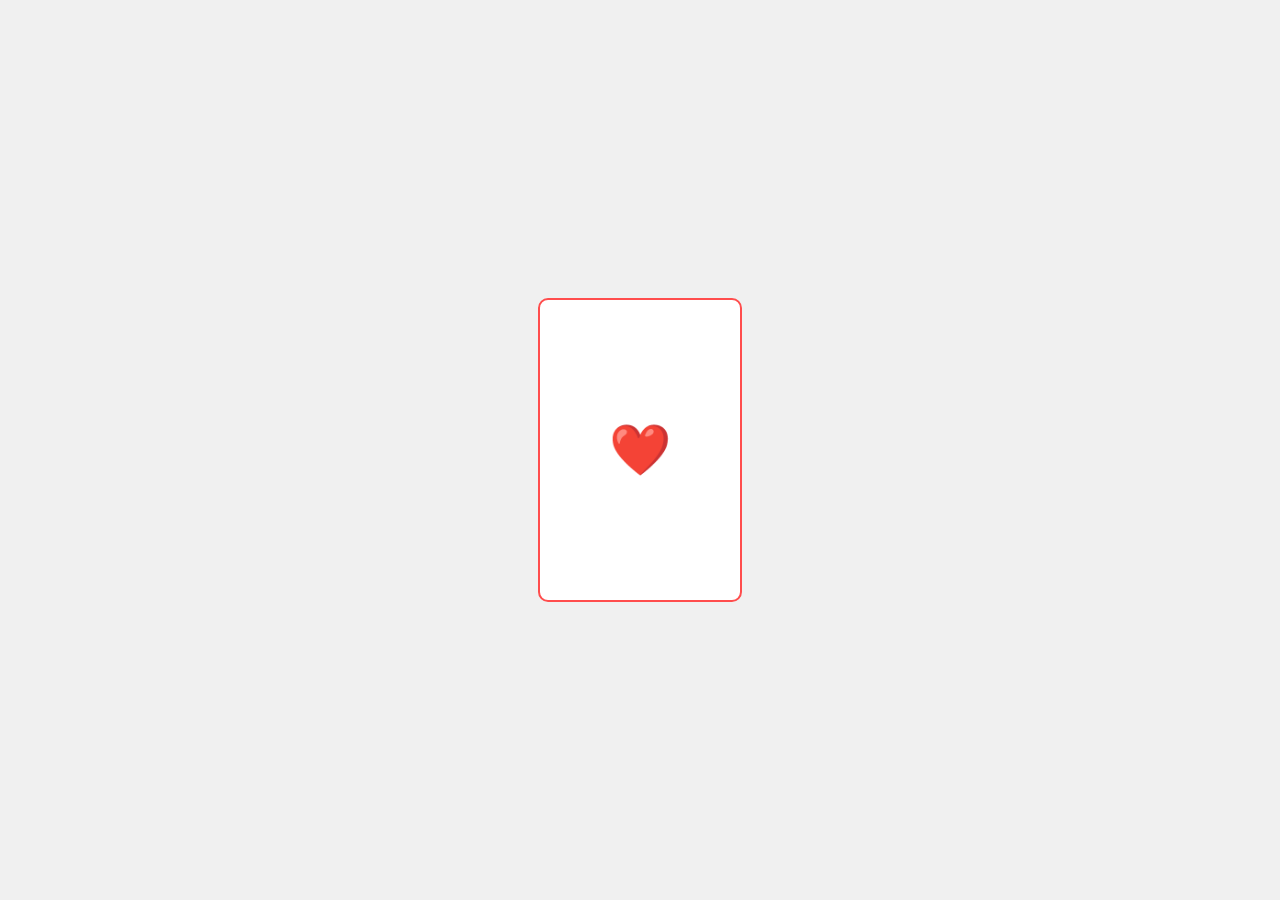
<file: toma/index.html>
<!DOCTYPE html>
<html lang="pt-BR">
<head>
    <meta charset="UTF-8">
    <meta name="viewport" content="width=device-width, initial-scale=1.0">
    <title>Carta com Coração</title>
    <style>
        body {
            display: flex;
            justify-content: center;
            align-items: center;
            height: 100vh;
            background-color: #f0f0f0;
            margin: 0;
        }

        .carta {
            width: 200px;
            height: 300px;
            background-color: #fff;
            border: 2px solid #ff4d4d;
            border-radius: 10px;
            position: relative;
            cursor: pointer;
            transition: transform 0.5s;
            display: flex;
            justify-content: center;
            align-items: center;
            font-size: 50px;
            color: #ff4d4d;
        }

        .carta.aberta {
            transform: rotateY(180deg);
        }

        .coracao {
            position: absolute;
            font-size: 30px;
            color: #ff4d4d;
            animation: float 1s infinite;
        }

        @keyframes float {
            0% { transform: translateY(0); }
            50% { transform: translateY(-10px); }
            100% { transform: translateY(0); }
        }
    </style>
</head>
<body>

    <div class="carta" id="carta">
        ❤️
    </div>

    <script>
        const carta = document.getElementById('carta');

        carta.addEventListener('click', function() {
            carta.classList.toggle('aberta');
            criarCoracoes();
        });

        function criarCoracoes() {
            for (let i = 0; i < 20; i++) {
                const coracao = document.createElement('div');
                coracao.className = 'coracao';
                coracao.innerHTML = '❤️';
                coracao.style.left = Math.random() * 100 + 'vw';
                coracao.style.top = Math.random() * 100 + 'vh';
                document.body.appendChild(coracao);

                // Remover o coração após 3 segundos
                setTimeout(() => {
                    coracao.remove();
                }, 3000);
            }
        }
    </script>

</body>
</html>
</file>
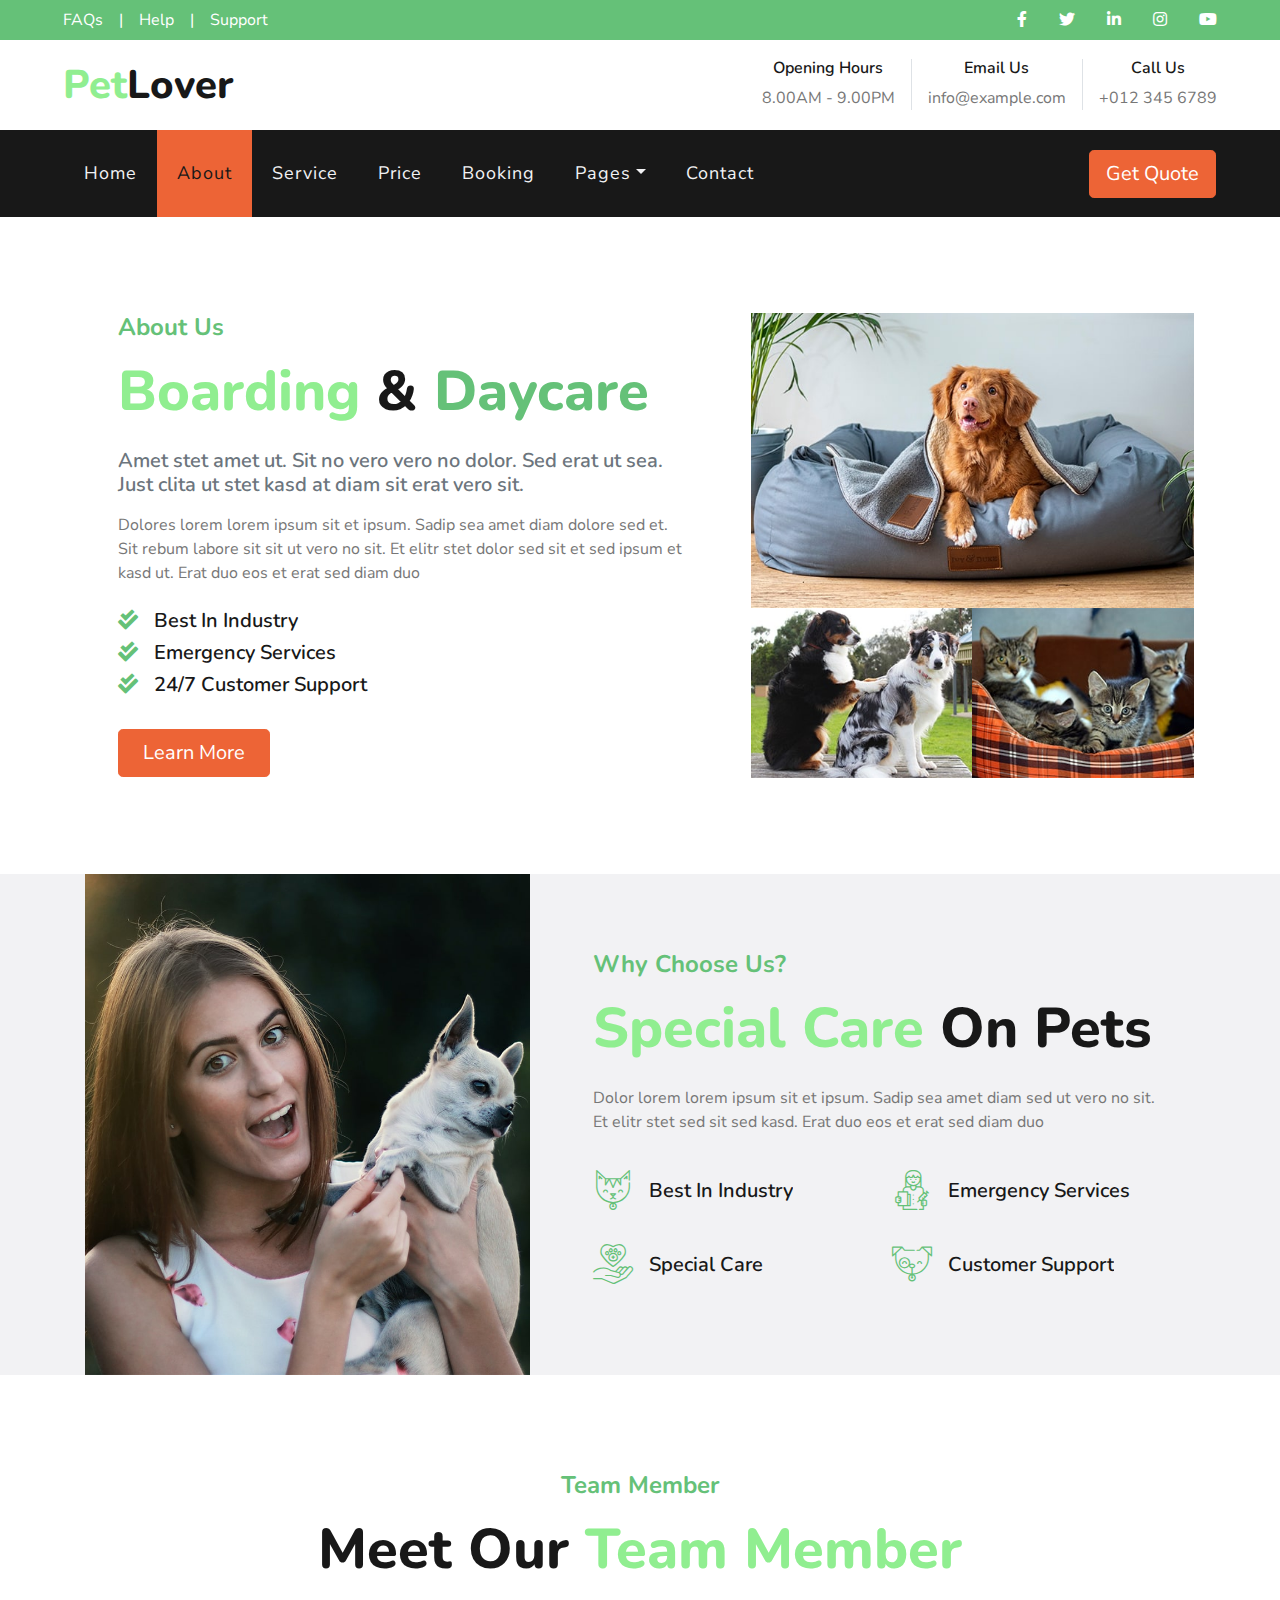
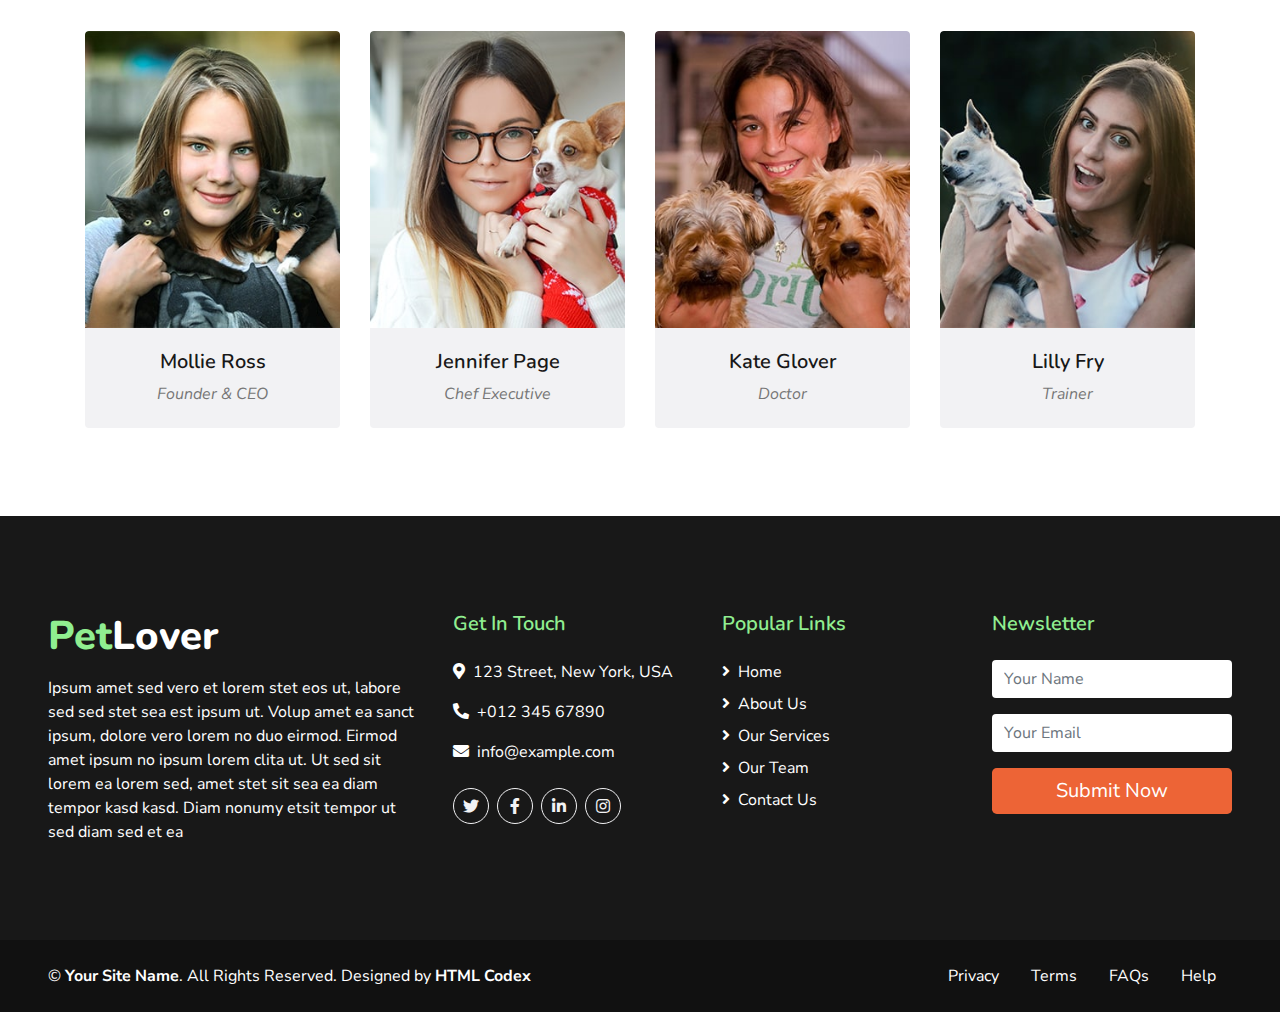
<file: about.html>
<!DOCTYPE html>
<html lang="en">

<head>
    <meta charset="utf-8">
    <title>PetLover - Pet Care Website Template</title>
    <meta content="width=device-width, initial-scale=1.0" name="viewport">
    <meta content="Free HTML Templates" name="keywords">
    <meta content="Free HTML Templates" name="description">

    <!-- Favicon -->
    <link href="img/favicon.ico" rel="icon">

    <!-- Google Web Fonts -->
    <link href="https://fonts.googleapis.com/css2?family=Nunito+Sans&family=Nunito:wght@600;700;800&display=swap" rel="stylesheet"> 

    <!-- Font Awesome -->
    <link href="https://cdnjs.cloudflare.com/ajax/libs/font-awesome/5.10.0/css/all.min.css" rel="stylesheet">

    <!-- Flaticon Font -->
    <link href="lib/flaticon/font/flaticon.css" rel="stylesheet">

    <!-- Libraries Stylesheet -->
    <link href="lib/owlcarousel/assets/owl.carousel.min.css" rel="stylesheet">
    <link href="lib/tempusdominus/css/tempusdominus-bootstrap-4.min.css" rel="stylesheet" />

    <!-- Customized Bootstrap Stylesheet -->
    <link href="css/style.css" rel="stylesheet">
</head>

<body>
    <!-- Topbar Start -->
    <div class="container-fluid">
        <div class="row bg-secondary py-2 px-lg-5">
            <div class="col-lg-6 text-center text-lg-left mb-2 mb-lg-0">
                <div class="d-inline-flex align-items-center">
                    <a class="text-white pr-3" href="">FAQs</a>
                    <span class="text-white">|</span>
                    <a class="text-white px-3" href="">Help</a>
                    <span class="text-white">|</span>
                    <a class="text-white pl-3" href="">Support</a>
                </div>
            </div>
            <div class="col-lg-6 text-center text-lg-right">
                <div class="d-inline-flex align-items-center">
                    <a class="text-white px-3" href="">
                        <i class="fab fa-facebook-f"></i>
                    </a>
                    <a class="text-white px-3" href="">
                        <i class="fab fa-twitter"></i>
                    </a>
                    <a class="text-white px-3" href="">
                        <i class="fab fa-linkedin-in"></i>
                    </a>
                    <a class="text-white px-3" href="">
                        <i class="fab fa-instagram"></i>
                    </a>
                    <a class="text-white pl-3" href="">
                        <i class="fab fa-youtube"></i>
                    </a>
                </div>
            </div>
        </div>
        <div class="row py-3 px-lg-5">
            <div class="col-lg-4">
                <a href="" class="navbar-brand d-none d-lg-block">
                    <h1 class="m-0 display-5 text-capitalize"><span class="text-primary">Pet</span>Lover</h1>
                </a>
            </div>
            <div class="col-lg-8 text-center text-lg-right">
                <div class="d-inline-flex align-items-center">
                    <div class="d-inline-flex flex-column text-center pr-3 border-right">
                        <h6>Opening Hours</h6>
                        <p class="m-0">8.00AM - 9.00PM</p>
                    </div>
                    <div class="d-inline-flex flex-column text-center px-3 border-right">
                        <h6>Email Us</h6>
                        <p class="m-0">info@example.com</p>
                    </div>
                    <div class="d-inline-flex flex-column text-center pl-3">
                        <h6>Call Us</h6>
                        <p class="m-0">+012 345 6789</p>
                    </div>
                </div>
            </div>
        </div>
    </div>
    <!-- Topbar End -->


    <!-- Navbar Start -->
    <div class="container-fluid p-0">
        <nav class="navbar navbar-expand-lg bg-dark navbar-dark py-3 py-lg-0 px-lg-5">
            <a href="" class="navbar-brand d-block d-lg-none">
                <h1 class="m-0 display-5 text-capitalize font-italic text-white"><span class="text-primary">Safety</span>First</h1>
            </a>
            <button type="button" class="navbar-toggler" data-toggle="collapse" data-target="#navbarCollapse">
                <span class="navbar-toggler-icon"></span>
            </button>
            <div class="collapse navbar-collapse justify-content-between px-3" id="navbarCollapse">
                <div class="navbar-nav mr-auto py-0">
                    <a href="index.html" class="nav-item nav-link">Home</a>
                    <a href="about.html" class="nav-item nav-link active">About</a>
                    <a href="service.html" class="nav-item nav-link">Service</a>
                    <a href="price.html" class="nav-item nav-link">Price</a>
                    <a href="booking.html" class="nav-item nav-link">Booking</a>
                    <div class="nav-item dropdown">
                        <a href="#" class="nav-link dropdown-toggle" data-toggle="dropdown">Pages</a>
                        <div class="dropdown-menu rounded-0 m-0">
                            <a href="blog.html" class="dropdown-item">Blog Grid</a>
                            <a href="single.html" class="dropdown-item">Blog Detail</a>
                        </div>
                    </div>
                    <a href="contact.html" class="nav-item nav-link">Contact</a>
                </div>
                <a href="" class="btn btn-lg btn-primary px-3 d-none d-lg-block">Get Quote</a>
            </div>
        </nav>
    </div>
    <!-- Navbar End -->


    <!-- About Start -->
    <div class="container py-5">
        <div class="row py-5">
            <div class="col-lg-7 pb-5 pb-lg-0 px-3 px-lg-5">
                <h4 class="text-secondary mb-3">About Us</h4>
                <h1 class="display-4 mb-4"><span class="text-primary">Boarding</span> & <span class="text-secondary">Daycare</span></h1>
                <h5 class="text-muted mb-3">Amet stet amet ut. Sit no vero vero no dolor. Sed erat ut sea. Just clita ut stet kasd at diam sit erat vero sit.</h5>
                <p class="mb-4">Dolores lorem lorem ipsum sit et ipsum. Sadip sea amet diam dolore sed et. Sit rebum labore sit sit ut vero no sit. Et elitr stet dolor sed sit et sed ipsum et kasd ut. Erat duo eos et erat sed diam duo</p>
                <ul class="list-inline">
                    <li><h5><i class="fa fa-check-double text-secondary mr-3"></i>Best In Industry</h5></li>
                    <li><h5><i class="fa fa-check-double text-secondary mr-3"></i>Emergency Services</h5></li>
                    <li><h5><i class="fa fa-check-double text-secondary mr-3"></i>24/7 Customer Support</h5></li>
                </ul>
                <a href="" class="btn btn-lg btn-primary mt-3 px-4">Learn More</a>
            </div>
            <div class="col-lg-5">
                <div class="row px-3">
                    <div class="col-12 p-0">
                        <img class="img-fluid w-100" src="img/about-1.jpg" alt="">
                    </div>
                    <div class="col-6 p-0">
                        <img class="img-fluid w-100" src="img/about-2.jpg" alt="">
                    </div>
                    <div class="col-6 p-0">
                        <img class="img-fluid w-100" src="img/about-3.jpg" alt="">
                    </div>
                </div>
            </div>
        </div>
    </div>
    <!-- About End -->


    <!-- Features Start -->
    <div class="container-fluid bg-light">
        <div class="container">
            <div class="row align-items-center">
                <div class="col-lg-5">
                    <img class="img-fluid w-100" src="img/feature.jpg" alt="">
                </div>
                <div class="col-lg-7 py-5 py-lg-0 px-3 px-lg-5">
                    <h4 class="text-secondary mb-3">Why Choose Us?</h4>
                    <h1 class="display-4 mb-4"><span class="text-primary">Special Care</span> On Pets</h1>
                    <p class="mb-4">Dolor lorem lorem ipsum sit et ipsum. Sadip sea amet diam sed ut vero no sit. Et elitr stet sed sit sed kasd. Erat duo eos et erat sed diam duo</p>
                    <div class="row py-2">
                        <div class="col-6">
                            <div class="d-flex align-items-center mb-4">
                                <h1 class="flaticon-cat font-weight-normal text-secondary m-0 mr-3"></h1>
                                <h5 class="text-truncate m-0">Best In Industry</h5>
                            </div>
                        </div>
                        <div class="col-6">
                            <div class="d-flex align-items-center mb-4">
                                <h1 class="flaticon-doctor font-weight-normal text-secondary m-0 mr-3"></h1>
                                <h5 class="text-truncate m-0">Emergency Services</h5>
                            </div>
                        </div>
                        <div class="col-6">
                            <div class="d-flex align-items-center">
                                <h1 class="flaticon-care font-weight-normal text-secondary m-0 mr-3"></h1>
                                <h5 class="text-truncate m-0">Special Care</h5>
                            </div>
                        </div>
                        <div class="col-6">
                            <div class="d-flex align-items-center">
                                <h1 class="flaticon-dog font-weight-normal text-secondary m-0 mr-3"></h1>
                                <h5 class="text-truncate m-0">Customer Support</h5>
                            </div>
                        </div>
                    </div>
                </div>
            </div>
        </div>
    </div>
    <!-- Features End -->


    <!-- Team Start -->
    <div class="container mt-5 pt-5 pb-3">
        <div class="d-flex flex-column text-center mb-5">
            <h4 class="text-secondary mb-3">Team Member</h4>
            <h1 class="display-4 m-0">Meet Our <span class="text-primary">Team Member</span></h1>
        </div>
        <div class="row">
            <div class="col-lg-3 col-md-6">
                <div class="team card position-relative overflow-hidden border-0 mb-4">
                    <img class="card-img-top" src="img/team-1.jpg" alt="">
                    <div class="card-body text-center p-0">
                        <div class="team-text d-flex flex-column justify-content-center bg-light">
                            <h5>Mollie Ross</h5>
                            <i>Founder & CEO</i>
                        </div>
                        <div class="team-social d-flex align-items-center justify-content-center bg-dark">
                            <a class="btn btn-outline-primary rounded-circle text-center mr-2 px-0" style="width: 36px; height: 36px;" href="#"><i class="fab fa-twitter"></i></a>
                            <a class="btn btn-outline-primary rounded-circle text-center mr-2 px-0" style="width: 36px; height: 36px;" href="#"><i class="fab fa-facebook-f"></i></a>
                            <a class="btn btn-outline-primary rounded-circle text-center mr-2 px-0" style="width: 36px; height: 36px;" href="#"><i class="fab fa-linkedin-in"></i></a>
                            <a class="btn btn-outline-primary rounded-circle text-center px-0" style="width: 36px; height: 36px;" href="#"><i class="fab fa-instagram"></i></a>
                        </div>
                    </div>
                </div>
            </div>
            <div class="col-lg-3 col-md-6">
                <div class="team card position-relative overflow-hidden border-0 mb-4">
                    <img class="card-img-top" src="img/team-2.jpg" alt="">
                    <div class="card-body text-center p-0">
                        <div class="team-text d-flex flex-column justify-content-center bg-light">
                            <h5>Jennifer Page</h5>
                            <i>Chef Executive</i>
                        </div>
                        <div class="team-social d-flex align-items-center justify-content-center bg-dark">
                            <a class="btn btn-outline-primary rounded-circle text-center mr-2 px-0" style="width: 36px; height: 36px;" href="#"><i class="fab fa-twitter"></i></a>
                            <a class="btn btn-outline-primary rounded-circle text-center mr-2 px-0" style="width: 36px; height: 36px;" href="#"><i class="fab fa-facebook-f"></i></a>
                            <a class="btn btn-outline-primary rounded-circle text-center mr-2 px-0" style="width: 36px; height: 36px;" href="#"><i class="fab fa-linkedin-in"></i></a>
                            <a class="btn btn-outline-primary rounded-circle text-center px-0" style="width: 36px; height: 36px;" href="#"><i class="fab fa-instagram"></i></a>
                        </div>
                    </div>
                </div>
            </div>
            <div class="col-lg-3 col-md-6">
                <div class="team card position-relative overflow-hidden border-0 mb-4">
                    <img class="card-img-top" src="img/team-3.jpg" alt="">
                    <div class="card-body text-center p-0">
                        <div class="team-text d-flex flex-column justify-content-center bg-light">
                            <h5>Kate Glover</h5>
                            <i>Doctor</i>
                        </div>
                        <div class="team-social d-flex align-items-center justify-content-center bg-dark">
                            <a class="btn btn-outline-primary rounded-circle text-center mr-2 px-0" style="width: 36px; height: 36px;" href="#"><i class="fab fa-twitter"></i></a>
                            <a class="btn btn-outline-primary rounded-circle text-center mr-2 px-0" style="width: 36px; height: 36px;" href="#"><i class="fab fa-facebook-f"></i></a>
                            <a class="btn btn-outline-primary rounded-circle text-center mr-2 px-0" style="width: 36px; height: 36px;" href="#"><i class="fab fa-linkedin-in"></i></a>
                            <a class="btn btn-outline-primary rounded-circle text-center px-0" style="width: 36px; height: 36px;" href="#"><i class="fab fa-instagram"></i></a>
                        </div>
                    </div>
                </div>
            </div>
            <div class="col-lg-3 col-md-6">
                <div class="team card position-relative overflow-hidden border-0 mb-4">
                    <img class="card-img-top" src="img/team-4.jpg" alt="">
                    <div class="card-body text-center p-0">
                        <div class="team-text d-flex flex-column justify-content-center bg-light">
                            <h5>Lilly Fry</h5>
                            <i>Trainer</i>
                        </div>
                        <div class="team-social d-flex align-items-center justify-content-center bg-dark">
                            <a class="btn btn-outline-primary rounded-circle text-center mr-2 px-0" style="width: 36px; height: 36px;" href="#"><i class="fab fa-twitter"></i></a>
                            <a class="btn btn-outline-primary rounded-circle text-center mr-2 px-0" style="width: 36px; height: 36px;" href="#"><i class="fab fa-facebook-f"></i></a>
                            <a class="btn btn-outline-primary rounded-circle text-center mr-2 px-0" style="width: 36px; height: 36px;" href="#"><i class="fab fa-linkedin-in"></i></a>
                            <a class="btn btn-outline-primary rounded-circle text-center px-0" style="width: 36px; height: 36px;" href="#"><i class="fab fa-instagram"></i></a>
                        </div>
                    </div>
                </div>
            </div>
        </div>
    </div>
    <!-- Team End -->


    <!-- Footer Start -->
    <div class="container-fluid bg-dark text-white mt-5 py-5 px-sm-3 px-md-5">
        <div class="row pt-5">
            <div class="col-lg-4 col-md-12 mb-5">
                <h1 class="mb-3 display-5 text-capitalize text-white"><span class="text-primary">Pet</span>Lover</h1>
                <p class="m-0">Ipsum amet sed vero et lorem stet eos ut, labore sed sed stet sea est ipsum ut. Volup amet ea sanct ipsum, dolore vero lorem no duo eirmod. Eirmod amet ipsum no ipsum lorem clita ut. Ut sed sit lorem ea lorem sed, amet stet sit sea ea diam tempor kasd kasd. Diam nonumy etsit tempor ut sed diam sed et ea</p>
            </div>
            <div class="col-lg-8 col-md-12">
                <div class="row">
                    <div class="col-md-4 mb-5">
                        <h5 class="text-primary mb-4">Get In Touch</h5>
                        <p><i class="fa fa-map-marker-alt mr-2"></i>123 Street, New York, USA</p>
                        <p><i class="fa fa-phone-alt mr-2"></i>+012 345 67890</p>
                        <p><i class="fa fa-envelope mr-2"></i>info@example.com</p>
                        <div class="d-flex justify-content-start mt-4">
                            <a class="btn btn-outline-light rounded-circle text-center mr-2 px-0" style="width: 36px; height: 36px;" href="#"><i class="fab fa-twitter"></i></a>
                            <a class="btn btn-outline-light rounded-circle text-center mr-2 px-0" style="width: 36px; height: 36px;" href="#"><i class="fab fa-facebook-f"></i></a>
                            <a class="btn btn-outline-light rounded-circle text-center mr-2 px-0" style="width: 36px; height: 36px;" href="#"><i class="fab fa-linkedin-in"></i></a>
                            <a class="btn btn-outline-light rounded-circle text-center mr-2 px-0" style="width: 36px; height: 36px;" href="#"><i class="fab fa-instagram"></i></a>
                        </div>
                    </div>
                    <div class="col-md-4 mb-5">
                        <h5 class="text-primary mb-4">Popular Links</h5>
                        <div class="d-flex flex-column justify-content-start">
                            <a class="text-white mb-2" href="#"><i class="fa fa-angle-right mr-2"></i>Home</a>
                            <a class="text-white mb-2" href="#"><i class="fa fa-angle-right mr-2"></i>About Us</a>
                            <a class="text-white mb-2" href="#"><i class="fa fa-angle-right mr-2"></i>Our Services</a>
                            <a class="text-white mb-2" href="#"><i class="fa fa-angle-right mr-2"></i>Our Team</a>
                            <a class="text-white" href="#"><i class="fa fa-angle-right mr-2"></i>Contact Us</a>
                        </div>
                    </div>
                    <div class="col-md-4 mb-5">
                        <h5 class="text-primary mb-4">Newsletter</h5>
                        <form action="">
                            <div class="form-group">
                                <input type="text" class="form-control border-0" placeholder="Your Name" required="required" />
                            </div>
                            <div class="form-group">
                                <input type="email" class="form-control border-0" placeholder="Your Email" required="required" />
                            </div>
                            <div>
                                <button class="btn btn-lg btn-primary btn-block border-0" type="submit">Submit Now</button>
                            </div>
                        </form>
                    </div>
                </div>
            </div>
        </div>
    </div>
    <div class="container-fluid text-white py-4 px-sm-3 px-md-5" style="background: #111111;">
        <div class="row">
            <div class="col-md-6 text-center text-md-left mb-3 mb-md-0">
                <p class="m-0 text-white">
                    &copy; <a class="text-white font-weight-bold" href="#">Your Site Name</a>. All Rights Reserved. Designed by
                    <a class="text-white font-weight-bold" href="https://htmlcodex.com">HTML Codex</a>
                </p>
            </div>
            <div class="col-md-6 text-center text-md-right">
                <ul class="nav d-inline-flex">
                    <li class="nav-item">
                        <a class="nav-link text-white py-0" href="#">Privacy</a>
                    </li>
                    <li class="nav-item">
                        <a class="nav-link text-white py-0" href="#">Terms</a>
                    </li>
                    <li class="nav-item">
                        <a class="nav-link text-white py-0" href="#">FAQs</a>
                    </li>
                    <li class="nav-item">
                        <a class="nav-link text-white py-0" href="#">Help</a>
                    </li>
                </ul>
            </div>
        </div>
    </div>
    <!-- Footer End -->


    <!-- Back to Top -->
    <a href="#" class="btn btn-lg btn-primary back-to-top"><i class="fa fa-angle-double-up"></i></a>


    <!-- JavaScript Libraries -->
    <script src="https://code.jquery.com/jquery-3.4.1.min.js"></script>
    <script src="https://stackpath.bootstrapcdn.com/bootstrap/4.4.1/js/bootstrap.bundle.min.js"></script>
    <script src="lib/easing/easing.min.js"></script>
    <script src="lib/owlcarousel/owl.carousel.min.js"></script>
    <script src="lib/tempusdominus/js/moment.min.js"></script>
    <script src="lib/tempusdominus/js/moment-timezone.min.js"></script>
    <script src="lib/tempusdominus/js/tempusdominus-bootstrap-4.min.js"></script>

    <!-- Contact Javascript File -->
    <script src="mail/jqBootstrapValidation.min.js"></script>
    <script src="mail/contact.js"></script>

    <!-- Template Javascript -->
    <script src="js/main.js"></script>
</body>

</html>
</file>
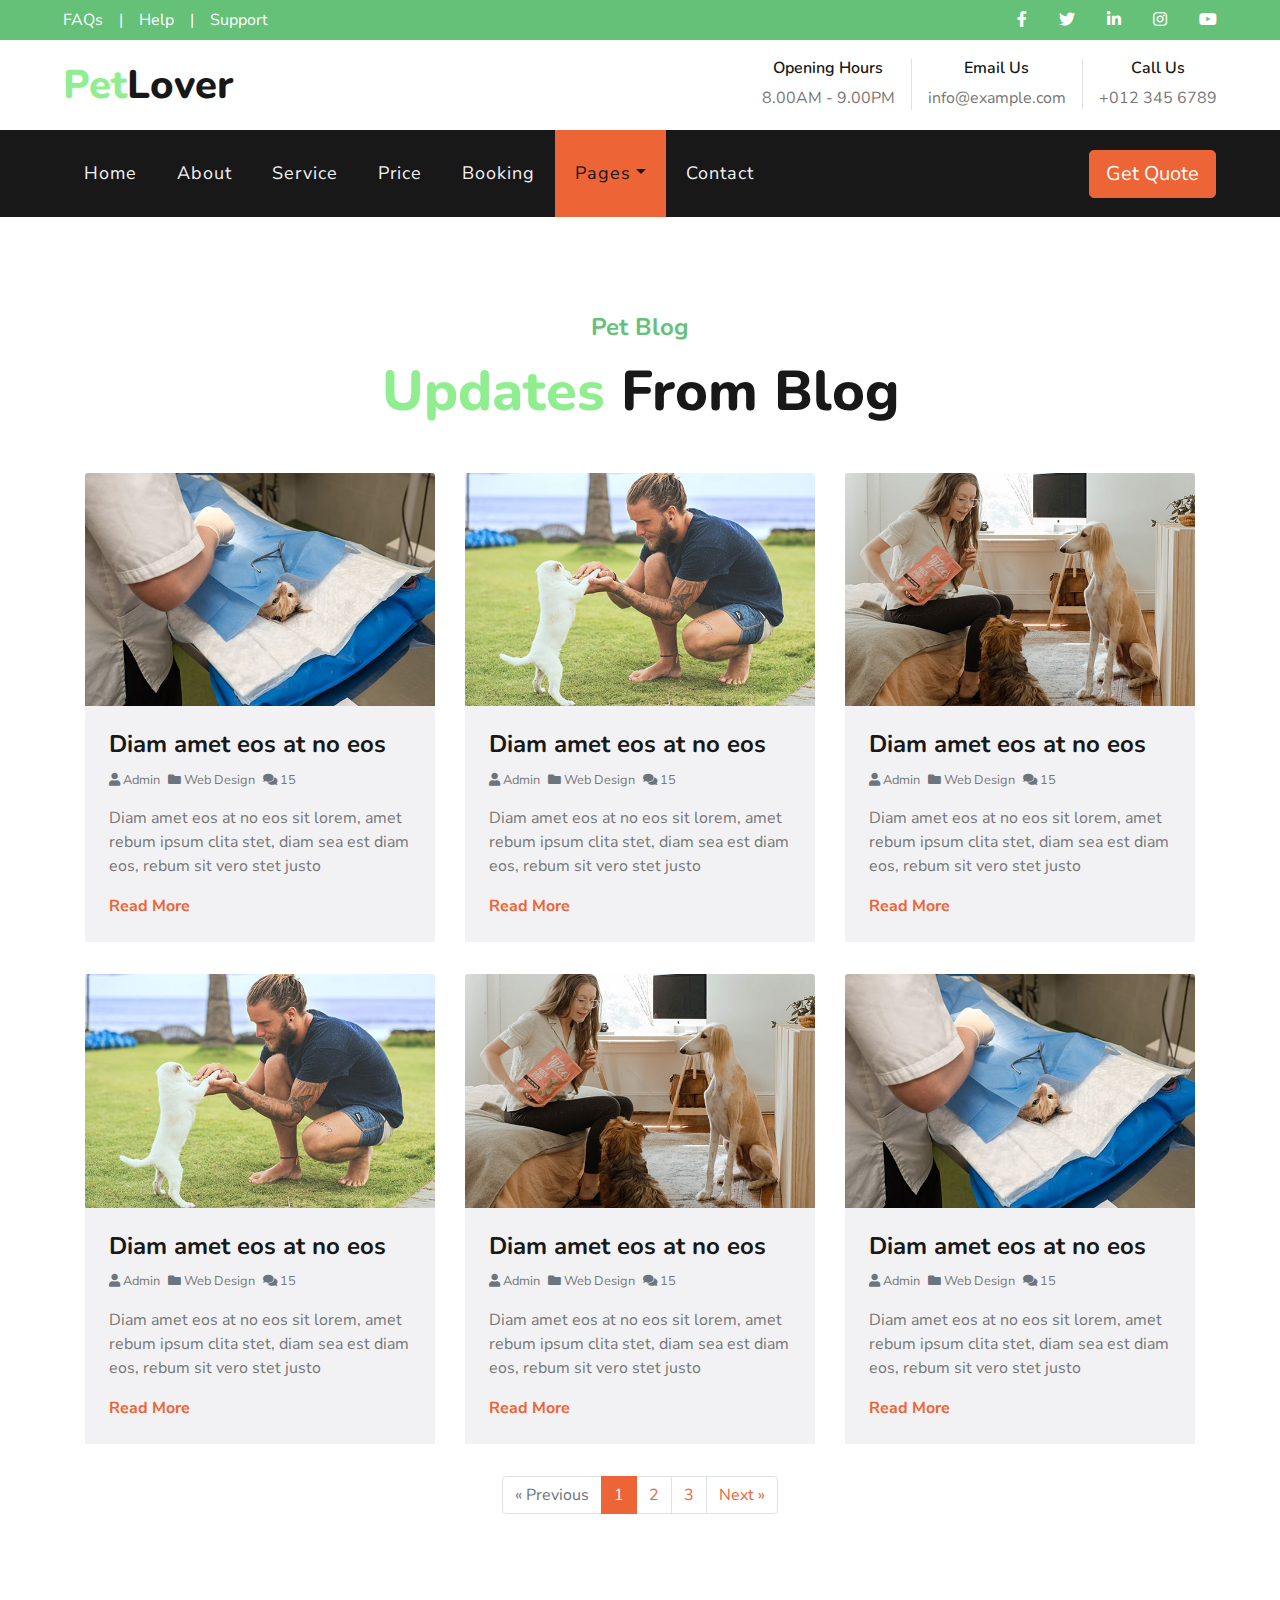
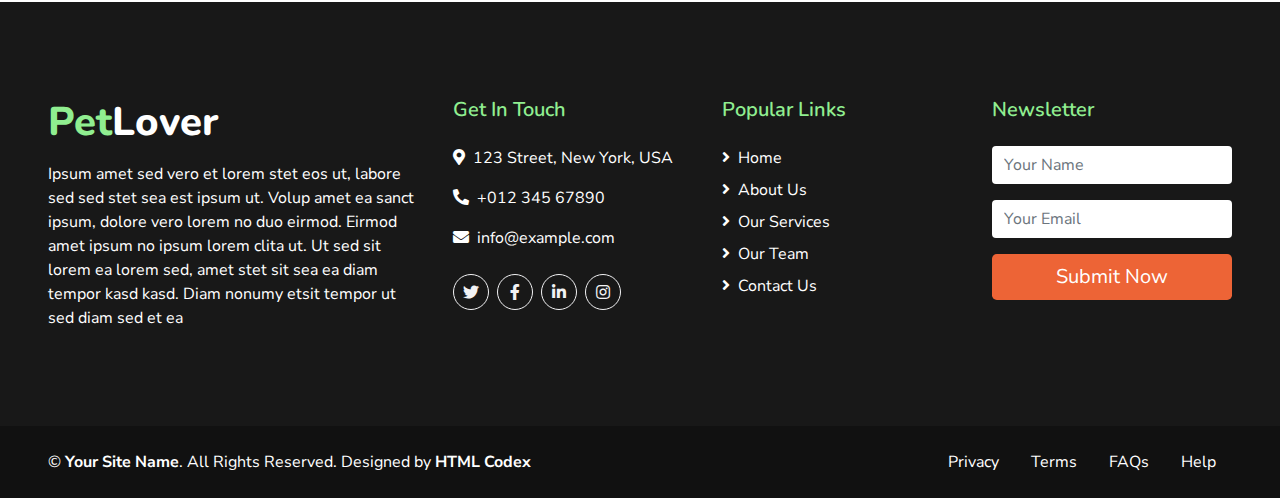
<file: blog.html>
<!DOCTYPE html>
<html lang="en">

<head>
    <meta charset="utf-8">
    <title>PetLover - Pet Care Website Template</title>
    <meta content="width=device-width, initial-scale=1.0" name="viewport">
    <meta content="Free HTML Templates" name="keywords">
    <meta content="Free HTML Templates" name="description">

    <!-- Favicon -->
    <link href="img/favicon.ico" rel="icon">

    <!-- Google Web Fonts -->
    <link href="https://fonts.googleapis.com/css2?family=Nunito+Sans&family=Nunito:wght@600;700;800&display=swap" rel="stylesheet"> 

    <!-- Font Awesome -->
    <link href="https://cdnjs.cloudflare.com/ajax/libs/font-awesome/5.10.0/css/all.min.css" rel="stylesheet">

    <!-- Flaticon Font -->
    <link href="lib/flaticon/font/flaticon.css" rel="stylesheet">

    <!-- Libraries Stylesheet -->
    <link href="lib/owlcarousel/assets/owl.carousel.min.css" rel="stylesheet">
    <link href="lib/tempusdominus/css/tempusdominus-bootstrap-4.min.css" rel="stylesheet" />

    <!-- Customized Bootstrap Stylesheet -->
    <link href="css/style.css" rel="stylesheet">
</head>

<body>
    <!-- Topbar Start -->
    <div class="container-fluid">
        <div class="row bg-secondary py-2 px-lg-5">
            <div class="col-lg-6 text-center text-lg-left mb-2 mb-lg-0">
                <div class="d-inline-flex align-items-center">
                    <a class="text-white pr-3" href="">FAQs</a>
                    <span class="text-white">|</span>
                    <a class="text-white px-3" href="">Help</a>
                    <span class="text-white">|</span>
                    <a class="text-white pl-3" href="">Support</a>
                </div>
            </div>
            <div class="col-lg-6 text-center text-lg-right">
                <div class="d-inline-flex align-items-center">
                    <a class="text-white px-3" href="">
                        <i class="fab fa-facebook-f"></i>
                    </a>
                    <a class="text-white px-3" href="">
                        <i class="fab fa-twitter"></i>
                    </a>
                    <a class="text-white px-3" href="">
                        <i class="fab fa-linkedin-in"></i>
                    </a>
                    <a class="text-white px-3" href="">
                        <i class="fab fa-instagram"></i>
                    </a>
                    <a class="text-white pl-3" href="">
                        <i class="fab fa-youtube"></i>
                    </a>
                </div>
            </div>
        </div>
        <div class="row py-3 px-lg-5">
            <div class="col-lg-4">
                <a href="" class="navbar-brand d-none d-lg-block">
                    <h1 class="m-0 display-5 text-capitalize"><span class="text-primary">Pet</span>Lover</h1>
                </a>
            </div>
            <div class="col-lg-8 text-center text-lg-right">
                <div class="d-inline-flex align-items-center">
                    <div class="d-inline-flex flex-column text-center pr-3 border-right">
                        <h6>Opening Hours</h6>
                        <p class="m-0">8.00AM - 9.00PM</p>
                    </div>
                    <div class="d-inline-flex flex-column text-center px-3 border-right">
                        <h6>Email Us</h6>
                        <p class="m-0">info@example.com</p>
                    </div>
                    <div class="d-inline-flex flex-column text-center pl-3">
                        <h6>Call Us</h6>
                        <p class="m-0">+012 345 6789</p>
                    </div>
                </div>
            </div>
        </div>
    </div>
    <!-- Topbar End -->


    <!-- Navbar Start -->
    <div class="container-fluid p-0">
        <nav class="navbar navbar-expand-lg bg-dark navbar-dark py-3 py-lg-0 px-lg-5">
            <a href="" class="navbar-brand d-block d-lg-none">
                <h1 class="m-0 display-5 text-capitalize font-italic text-white"><span class="text-primary">Safety</span>First</h1>
            </a>
            <button type="button" class="navbar-toggler" data-toggle="collapse" data-target="#navbarCollapse">
                <span class="navbar-toggler-icon"></span>
            </button>
            <div class="collapse navbar-collapse justify-content-between px-3" id="navbarCollapse">
                <div class="navbar-nav mr-auto py-0">
                    <a href="index.html" class="nav-item nav-link">Home</a>
                    <a href="about.html" class="nav-item nav-link">About</a>
                    <a href="service.html" class="nav-item nav-link">Service</a>
                    <a href="price.html" class="nav-item nav-link">Price</a>
                    <a href="booking.html" class="nav-item nav-link">Booking</a>
                    <div class="nav-item dropdown">
                        <a href="#" class="nav-link dropdown-toggle active" data-toggle="dropdown">Pages</a>
                        <div class="dropdown-menu rounded-0 m-0">
                            <a href="blog.html" class="dropdown-item">Blog Grid</a>
                            <a href="single.html" class="dropdown-item">Blog Detail</a>
                        </div>
                    </div>
                    <a href="contact.html" class="nav-item nav-link">Contact</a>
                </div>
                <a href="" class="btn btn-lg btn-primary px-3 d-none d-lg-block">Get Quote</a>
            </div>
        </nav>
    </div>
    <!-- Navbar End -->


    <!-- Blog Start -->
    <div class="container pt-5">
        <div class="d-flex flex-column text-center mb-5 pt-5">
            <h4 class="text-secondary mb-3">Pet Blog</h4>
            <h1 class="display-4 m-0"><span class="text-primary">Updates</span> From Blog</h1>
        </div>
        <div class="row pb-3">
            <div class="col-lg-4 mb-4">
                <div class="card border-0 mb-2">
                    <img class="card-img-top" src="img/blog-1.jpg" alt="">
                    <div class="card-body bg-light p-4">
                        <h4 class="card-title text-truncate">Diam amet eos at no eos</h4>
                        <div class="d-flex mb-3">
                            <small class="mr-2"><i class="fa fa-user text-muted"></i> Admin</small>
                            <small class="mr-2"><i class="fa fa-folder text-muted"></i> Web Design</small>
                            <small class="mr-2"><i class="fa fa-comments text-muted"></i> 15</small>
                        </div>
                        <p>Diam amet eos at no eos sit lorem, amet rebum ipsum clita stet, diam sea est diam eos, rebum sit vero stet justo</p>
                        <a class="font-weight-bold" href="">Read More</a>
                    </div>
                </div>
            </div>
            <div class="col-lg-4 mb-4">
                <div class="card border-0 mb-2">
                    <img class="card-img-top" src="img/blog-2.jpg" alt="">
                    <div class="card-body bg-light p-4">
                        <h4 class="card-title text-truncate">Diam amet eos at no eos</h4>
                        <div class="d-flex mb-3">
                            <small class="mr-2"><i class="fa fa-user text-muted"></i> Admin</small>
                            <small class="mr-2"><i class="fa fa-folder text-muted"></i> Web Design</small>
                            <small class="mr-2"><i class="fa fa-comments text-muted"></i> 15</small>
                        </div>
                        <p>Diam amet eos at no eos sit lorem, amet rebum ipsum clita stet, diam sea est diam eos, rebum sit vero stet justo</p>
                        <a class="font-weight-bold" href="">Read More</a>
                    </div>
                </div>
            </div>
            <div class="col-lg-4 mb-4">
                <div class="card border-0 mb-2">
                    <img class="card-img-top" src="img/blog-3.jpg" alt="">
                    <div class="card-body bg-light p-4">
                        <h4 class="card-title text-truncate">Diam amet eos at no eos</h4>
                        <div class="d-flex mb-3">
                            <small class="mr-2"><i class="fa fa-user text-muted"></i> Admin</small>
                            <small class="mr-2"><i class="fa fa-folder text-muted"></i> Web Design</small>
                            <small class="mr-2"><i class="fa fa-comments text-muted"></i> 15</small>
                        </div>
                        <p>Diam amet eos at no eos sit lorem, amet rebum ipsum clita stet, diam sea est diam eos, rebum sit vero stet justo</p>
                        <a class="font-weight-bold" href="">Read More</a>
                    </div>
                </div>
            </div>
            <div class="col-lg-4 mb-4">
                <div class="card border-0 mb-2">
                    <img class="card-img-top" src="img/blog-2.jpg" alt="">
                    <div class="card-body bg-light p-4">
                        <h4 class="card-title text-truncate">Diam amet eos at no eos</h4>
                        <div class="d-flex mb-3">
                            <small class="mr-2"><i class="fa fa-user text-muted"></i> Admin</small>
                            <small class="mr-2"><i class="fa fa-folder text-muted"></i> Web Design</small>
                            <small class="mr-2"><i class="fa fa-comments text-muted"></i> 15</small>
                        </div>
                        <p>Diam amet eos at no eos sit lorem, amet rebum ipsum clita stet, diam sea est diam eos, rebum sit vero stet justo</p>
                        <a class="font-weight-bold" href="">Read More</a>
                    </div>
                </div>
            </div>
            <div class="col-lg-4 mb-4">
                <div class="card border-0 mb-2">
                    <img class="card-img-top" src="img/blog-3.jpg" alt="">
                    <div class="card-body bg-light p-4">
                        <h4 class="card-title text-truncate">Diam amet eos at no eos</h4>
                        <div class="d-flex mb-3">
                            <small class="mr-2"><i class="fa fa-user text-muted"></i> Admin</small>
                            <small class="mr-2"><i class="fa fa-folder text-muted"></i> Web Design</small>
                            <small class="mr-2"><i class="fa fa-comments text-muted"></i> 15</small>
                        </div>
                        <p>Diam amet eos at no eos sit lorem, amet rebum ipsum clita stet, diam sea est diam eos, rebum sit vero stet justo</p>
                        <a class="font-weight-bold" href="">Read More</a>
                    </div>
                </div>
            </div>
            <div class="col-lg-4 mb-4">
                <div class="card border-0 mb-2">
                    <img class="card-img-top" src="img/blog-1.jpg" alt="">
                    <div class="card-body bg-light p-4">
                        <h4 class="card-title text-truncate">Diam amet eos at no eos</h4>
                        <div class="d-flex mb-3">
                            <small class="mr-2"><i class="fa fa-user text-muted"></i> Admin</small>
                            <small class="mr-2"><i class="fa fa-folder text-muted"></i> Web Design</small>
                            <small class="mr-2"><i class="fa fa-comments text-muted"></i> 15</small>
                        </div>
                        <p>Diam amet eos at no eos sit lorem, amet rebum ipsum clita stet, diam sea est diam eos, rebum sit vero stet justo</p>
                        <a class="font-weight-bold" href="">Read More</a>
                    </div>
                </div>
            </div>
            <div class="col-lg-12">
                <nav aria-label="Page navigation">
                  <ul class="pagination justify-content-center mb-4">
                    <li class="page-item disabled">
                      <a class="page-link" href="#" aria-label="Previous">
                        <span aria-hidden="true">&laquo; Previous</span>
                      </a>
                    </li>
                    <li class="page-item active"><a class="page-link" href="#">1</a></li>
                    <li class="page-item"><a class="page-link" href="#">2</a></li>
                    <li class="page-item"><a class="page-link" href="#">3</a></li>
                    <li class="page-item">
                      <a class="page-link" href="#" aria-label="Next">
                        <span aria-hidden="true">Next &raquo;</span>
                      </a>
                    </li>
                  </ul>
                </nav>
            </div>
        </div>
    </div>
    <!-- Blog End -->


    <!-- Footer Start -->
    <div class="container-fluid bg-dark text-white mt-5 py-5 px-sm-3 px-md-5">
        <div class="row pt-5">
            <div class="col-lg-4 col-md-12 mb-5">
                <h1 class="mb-3 display-5 text-capitalize text-white"><span class="text-primary">Pet</span>Lover</h1>
                <p class="m-0">Ipsum amet sed vero et lorem stet eos ut, labore sed sed stet sea est ipsum ut. Volup amet ea sanct ipsum, dolore vero lorem no duo eirmod. Eirmod amet ipsum no ipsum lorem clita ut. Ut sed sit lorem ea lorem sed, amet stet sit sea ea diam tempor kasd kasd. Diam nonumy etsit tempor ut sed diam sed et ea</p>
            </div>
            <div class="col-lg-8 col-md-12">
                <div class="row">
                    <div class="col-md-4 mb-5">
                        <h5 class="text-primary mb-4">Get In Touch</h5>
                        <p><i class="fa fa-map-marker-alt mr-2"></i>123 Street, New York, USA</p>
                        <p><i class="fa fa-phone-alt mr-2"></i>+012 345 67890</p>
                        <p><i class="fa fa-envelope mr-2"></i>info@example.com</p>
                        <div class="d-flex justify-content-start mt-4">
                            <a class="btn btn-outline-light rounded-circle text-center mr-2 px-0" style="width: 36px; height: 36px;" href="#"><i class="fab fa-twitter"></i></a>
                            <a class="btn btn-outline-light rounded-circle text-center mr-2 px-0" style="width: 36px; height: 36px;" href="#"><i class="fab fa-facebook-f"></i></a>
                            <a class="btn btn-outline-light rounded-circle text-center mr-2 px-0" style="width: 36px; height: 36px;" href="#"><i class="fab fa-linkedin-in"></i></a>
                            <a class="btn btn-outline-light rounded-circle text-center mr-2 px-0" style="width: 36px; height: 36px;" href="#"><i class="fab fa-instagram"></i></a>
                        </div>
                    </div>
                    <div class="col-md-4 mb-5">
                        <h5 class="text-primary mb-4">Popular Links</h5>
                        <div class="d-flex flex-column justify-content-start">
                            <a class="text-white mb-2" href="#"><i class="fa fa-angle-right mr-2"></i>Home</a>
                            <a class="text-white mb-2" href="#"><i class="fa fa-angle-right mr-2"></i>About Us</a>
                            <a class="text-white mb-2" href="#"><i class="fa fa-angle-right mr-2"></i>Our Services</a>
                            <a class="text-white mb-2" href="#"><i class="fa fa-angle-right mr-2"></i>Our Team</a>
                            <a class="text-white" href="#"><i class="fa fa-angle-right mr-2"></i>Contact Us</a>
                        </div>
                    </div>
                    <div class="col-md-4 mb-5">
                        <h5 class="text-primary mb-4">Newsletter</h5>
                        <form action="">
                            <div class="form-group">
                                <input type="text" class="form-control border-0" placeholder="Your Name" required="required" />
                            </div>
                            <div class="form-group">
                                <input type="email" class="form-control border-0" placeholder="Your Email" required="required" />
                            </div>
                            <div>
                                <button class="btn btn-lg btn-primary btn-block border-0" type="submit">Submit Now</button>
                            </div>
                        </form>
                    </div>
                </div>
            </div>
        </div>
    </div>
    <div class="container-fluid text-white py-4 px-sm-3 px-md-5" style="background: #111111;">
        <div class="row">
            <div class="col-md-6 text-center text-md-left mb-3 mb-md-0">
                <p class="m-0 text-white">
                    &copy; <a class="text-white font-weight-bold" href="#">Your Site Name</a>. All Rights Reserved. Designed by
                    <a class="text-white font-weight-bold" href="https://htmlcodex.com">HTML Codex</a>
                </p>
            </div>
            <div class="col-md-6 text-center text-md-right">
                <ul class="nav d-inline-flex">
                    <li class="nav-item">
                        <a class="nav-link text-white py-0" href="#">Privacy</a>
                    </li>
                    <li class="nav-item">
                        <a class="nav-link text-white py-0" href="#">Terms</a>
                    </li>
                    <li class="nav-item">
                        <a class="nav-link text-white py-0" href="#">FAQs</a>
                    </li>
                    <li class="nav-item">
                        <a class="nav-link text-white py-0" href="#">Help</a>
                    </li>
                </ul>
            </div>
        </div>
    </div>
    <!-- Footer End -->


    <!-- Back to Top -->
    <a href="#" class="btn btn-lg btn-primary back-to-top"><i class="fa fa-angle-double-up"></i></a>


    <!-- JavaScript Libraries -->
    <script src="https://code.jquery.com/jquery-3.4.1.min.js"></script>
    <script src="https://stackpath.bootstrapcdn.com/bootstrap/4.4.1/js/bootstrap.bundle.min.js"></script>
    <script src="lib/easing/easing.min.js"></script>
    <script src="lib/owlcarousel/owl.carousel.min.js"></script>
    <script src="lib/tempusdominus/js/moment.min.js"></script>
    <script src="lib/tempusdominus/js/moment-timezone.min.js"></script>
    <script src="lib/tempusdominus/js/tempusdominus-bootstrap-4.min.js"></script>

    <!-- Contact Javascript File -->
    <script src="mail/jqBootstrapValidation.min.js"></script>
    <script src="mail/contact.js"></script>

    <!-- Template Javascript -->
    <script src="js/main.js"></script>
</body>

</html>
</file>
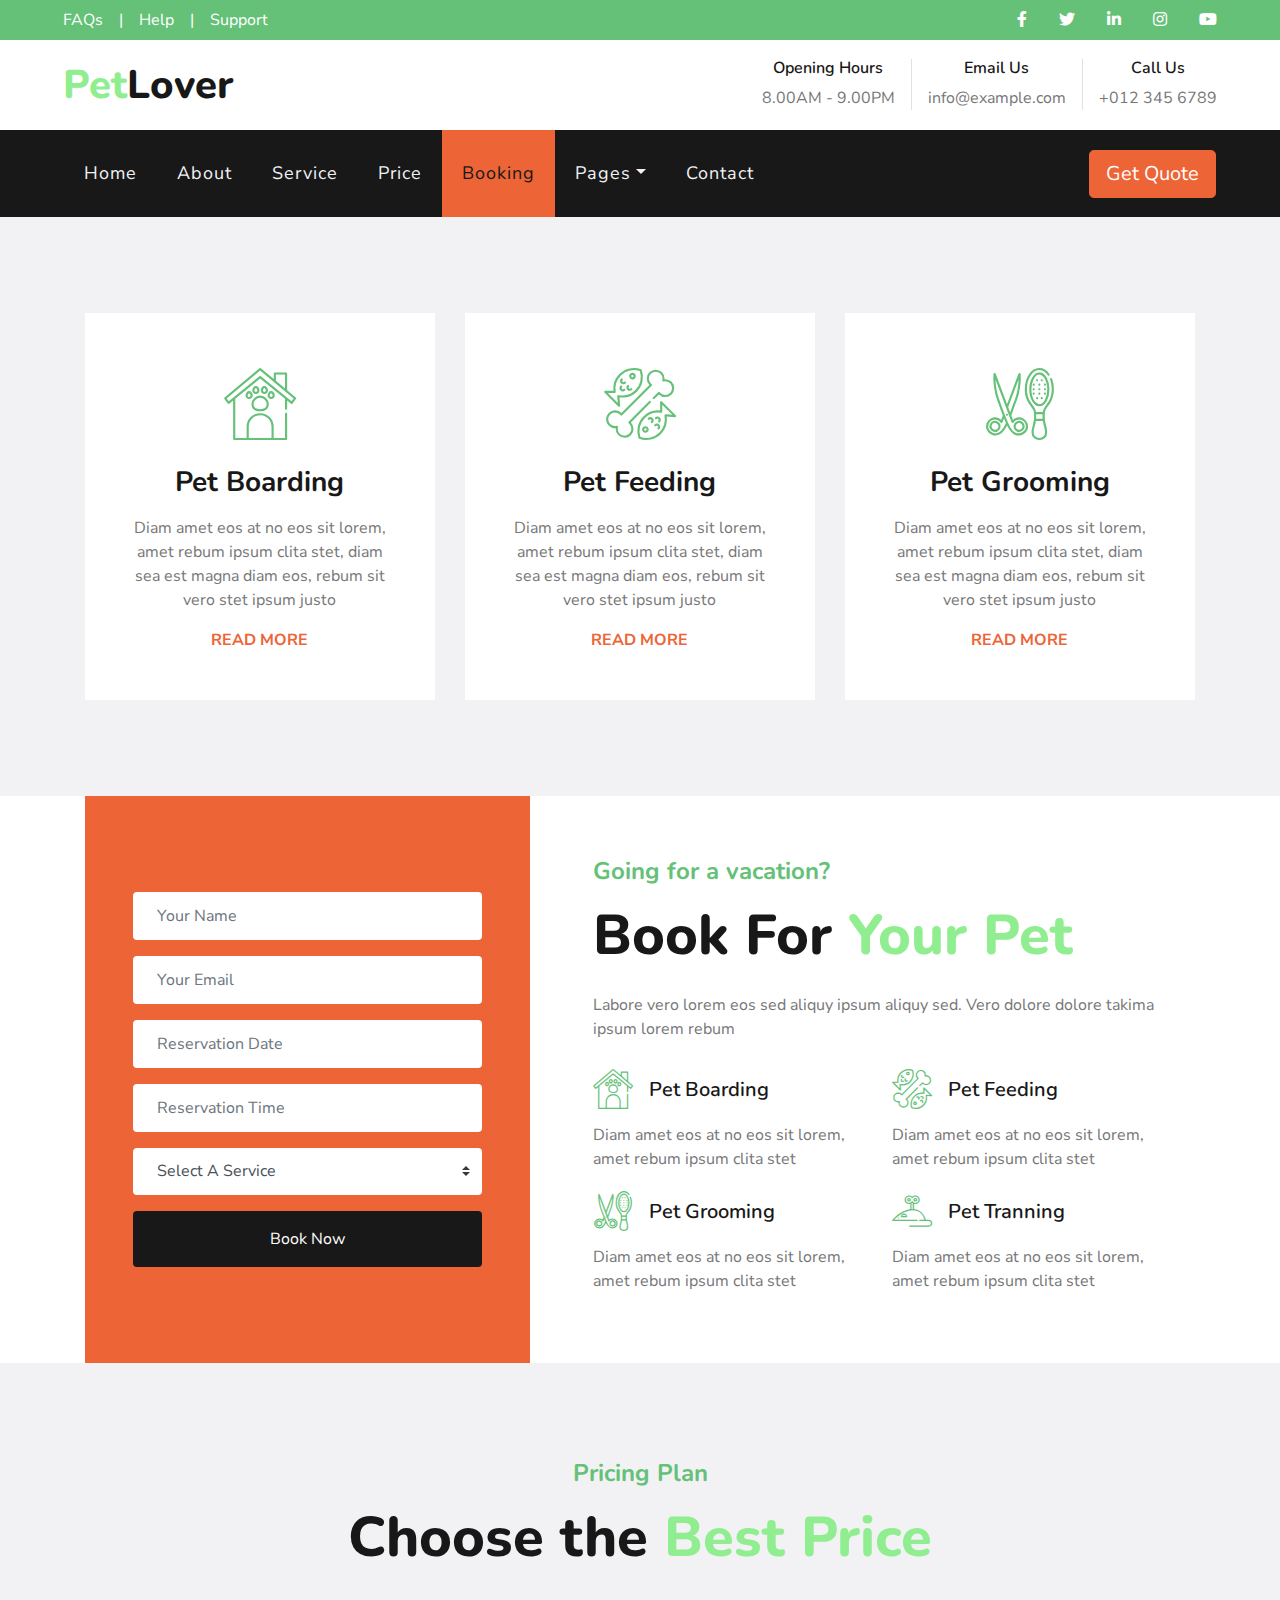
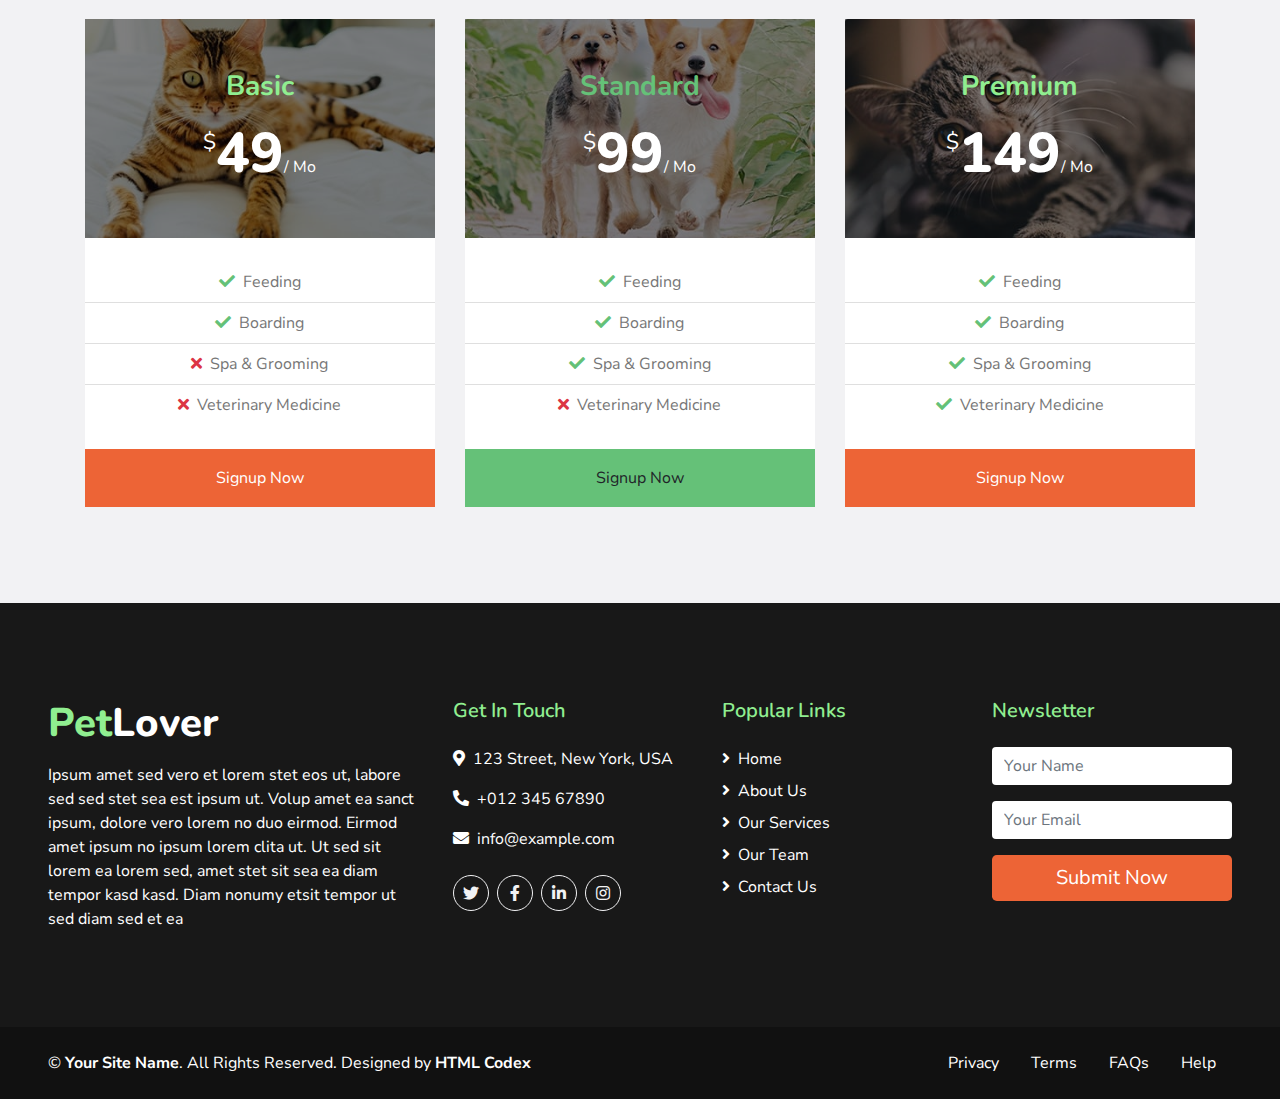
<file: booking.html>
<!DOCTYPE html>
<html lang="en">

<head>
    <meta charset="utf-8">
    <title>PetLover - Pet Care Website Template</title>
    <meta content="width=device-width, initial-scale=1.0" name="viewport">
    <meta content="Free HTML Templates" name="keywords">
    <meta content="Free HTML Templates" name="description">

    <!-- Favicon -->
    <link href="img/favicon.ico" rel="icon">

    <!-- Google Web Fonts -->
    <link href="https://fonts.googleapis.com/css2?family=Nunito+Sans&family=Nunito:wght@600;700;800&display=swap" rel="stylesheet"> 

    <!-- Font Awesome -->
    <link href="https://cdnjs.cloudflare.com/ajax/libs/font-awesome/5.10.0/css/all.min.css" rel="stylesheet">

    <!-- Flaticon Font -->
    <link href="lib/flaticon/font/flaticon.css" rel="stylesheet">

    <!-- Libraries Stylesheet -->
    <link href="lib/owlcarousel/assets/owl.carousel.min.css" rel="stylesheet">
    <link href="lib/tempusdominus/css/tempusdominus-bootstrap-4.min.css" rel="stylesheet" />

    <!-- Customized Bootstrap Stylesheet -->
    <link href="css/style.css" rel="stylesheet">
</head>

<body>
    <!-- Topbar Start -->
    <div class="container-fluid">
        <div class="row bg-secondary py-2 px-lg-5">
            <div class="col-lg-6 text-center text-lg-left mb-2 mb-lg-0">
                <div class="d-inline-flex align-items-center">
                    <a class="text-white pr-3" href="">FAQs</a>
                    <span class="text-white">|</span>
                    <a class="text-white px-3" href="">Help</a>
                    <span class="text-white">|</span>
                    <a class="text-white pl-3" href="">Support</a>
                </div>
            </div>
            <div class="col-lg-6 text-center text-lg-right">
                <div class="d-inline-flex align-items-center">
                    <a class="text-white px-3" href="">
                        <i class="fab fa-facebook-f"></i>
                    </a>
                    <a class="text-white px-3" href="">
                        <i class="fab fa-twitter"></i>
                    </a>
                    <a class="text-white px-3" href="">
                        <i class="fab fa-linkedin-in"></i>
                    </a>
                    <a class="text-white px-3" href="">
                        <i class="fab fa-instagram"></i>
                    </a>
                    <a class="text-white pl-3" href="">
                        <i class="fab fa-youtube"></i>
                    </a>
                </div>
            </div>
        </div>
        <div class="row py-3 px-lg-5">
            <div class="col-lg-4">
                <a href="" class="navbar-brand d-none d-lg-block">
                    <h1 class="m-0 display-5 text-capitalize"><span class="text-primary">Pet</span>Lover</h1>
                </a>
            </div>
            <div class="col-lg-8 text-center text-lg-right">
                <div class="d-inline-flex align-items-center">
                    <div class="d-inline-flex flex-column text-center pr-3 border-right">
                        <h6>Opening Hours</h6>
                        <p class="m-0">8.00AM - 9.00PM</p>
                    </div>
                    <div class="d-inline-flex flex-column text-center px-3 border-right">
                        <h6>Email Us</h6>
                        <p class="m-0">info@example.com</p>
                    </div>
                    <div class="d-inline-flex flex-column text-center pl-3">
                        <h6>Call Us</h6>
                        <p class="m-0">+012 345 6789</p>
                    </div>
                </div>
            </div>
        </div>
    </div>
    <!-- Topbar End -->


    <!-- Navbar Start -->
    <div class="container-fluid p-0">
        <nav class="navbar navbar-expand-lg bg-dark navbar-dark py-3 py-lg-0 px-lg-5">
            <a href="" class="navbar-brand d-block d-lg-none">
                <h1 class="m-0 display-5 text-capitalize font-italic text-white"><span class="text-primary">Safety</span>First</h1>
            </a>
            <button type="button" class="navbar-toggler" data-toggle="collapse" data-target="#navbarCollapse">
                <span class="navbar-toggler-icon"></span>
            </button>
            <div class="collapse navbar-collapse justify-content-between px-3" id="navbarCollapse">
                <div class="navbar-nav mr-auto py-0">
                    <a href="index.html" class="nav-item nav-link">Home</a>
                    <a href="about.html" class="nav-item nav-link">About</a>
                    <a href="service.html" class="nav-item nav-link">Service</a>
                    <a href="price.html" class="nav-item nav-link">Price</a>
                    <a href="booking.html" class="nav-item nav-link active">Booking</a>
                    <div class="nav-item dropdown">
                        <a href="#" class="nav-link dropdown-toggle" data-toggle="dropdown">Pages</a>
                        <div class="dropdown-menu rounded-0 m-0">
                            <a href="blog.html" class="dropdown-item">Blog Grid</a>
                            <a href="single.html" class="dropdown-item">Blog Detail</a>
                        </div>
                    </div>
                    <a href="contact.html" class="nav-item nav-link">Contact</a>
                </div>
                <a href="" class="btn btn-lg btn-primary px-3 d-none d-lg-block">Get Quote</a>
            </div>
        </nav>
    </div>
    <!-- Navbar End -->


    <!-- Services Start -->
    <div class="container-fluid bg-light pt-5">
        <div class="container py-5">
            <div class="row pb-3">
                <div class="col-md-6 col-lg-4 mb-4">
                    <div class="d-flex flex-column text-center bg-white mb-2 p-3 p-sm-5">
                        <h3 class="flaticon-house display-3 font-weight-normal text-secondary mb-3"></h3>
                        <h3 class="mb-3">Pet Boarding</h3>
                        <p>Diam amet eos at no eos sit lorem, amet rebum ipsum clita stet, diam sea est magna diam eos, rebum sit vero stet ipsum justo</p>
                        <a class="text-uppercase font-weight-bold" href="">Read More</a>
                    </div>
                </div>
                <div class="col-md-6 col-lg-4 mb-4">
                    <div class="d-flex flex-column text-center bg-white mb-2 p-3 p-sm-5">
                        <h3 class="flaticon-food display-3 font-weight-normal text-secondary mb-3"></h3>
                        <h3 class="mb-3">Pet Feeding</h3>
                        <p>Diam amet eos at no eos sit lorem, amet rebum ipsum clita stet, diam sea est magna diam eos, rebum sit vero stet ipsum justo</p>
                        <a class="text-uppercase font-weight-bold" href="">Read More</a>
                    </div>
                </div>
                <div class="col-md-6 col-lg-4 mb-4">
                    <div class="d-flex flex-column text-center bg-white mb-2 p-3 p-sm-5">
                        <h3 class="flaticon-grooming display-3 font-weight-normal text-secondary mb-3"></h3>
                        <h3 class="mb-3">Pet Grooming</h3>
                        <p>Diam amet eos at no eos sit lorem, amet rebum ipsum clita stet, diam sea est magna diam eos, rebum sit vero stet ipsum justo</p>
                        <a class="text-uppercase font-weight-bold" href="">Read More</a>
                    </div>
                </div>
            </div>
        </div>
    </div>
    <!-- Services End -->


    <!-- Booking Start -->
    <div class="container-fluid">
        <div class="container">
            <div class="row align-items-center">
                <div class="col-lg-5">
                    <div class="bg-primary py-5 px-4 px-sm-5">
                        <form class="py-5">
                            <div class="form-group">
                                <input type="text" class="form-control border-0 p-4" placeholder="Your Name" required="required" />
                            </div>
                            <div class="form-group">
                                <input type="email" class="form-control border-0 p-4" placeholder="Your Email" required="required" />
                            </div>
                            <div class="form-group">
                                <div class="date" id="date" data-target-input="nearest">
                                    <input type="text" class="form-control border-0 p-4 datetimepicker-input" placeholder="Reservation Date" data-target="#date" data-toggle="datetimepicker"/>
                                </div>
                            </div>
                            <div class="form-group">
                                <div class="time" id="time" data-target-input="nearest">
                                    <input type="text" class="form-control border-0 p-4 datetimepicker-input" placeholder="Reservation Time" data-target="#time" data-toggle="datetimepicker"/>
                                </div>
                            </div>
                            <div class="form-group">
                                <select class="custom-select border-0 px-4" style="height: 47px;">
                                    <option selected>Select A Service</option>
                                    <option value="1">Service 1</option>
                                    <option value="2">Service 1</option>
                                    <option value="3">Service 1</option>
                                </select>
                            </div>
                            <div>
                                <button class="btn btn-dark btn-block border-0 py-3" type="submit">Book Now</button>
                            </div>
                        </form>
                    </div>
                </div>
                <div class="col-lg-7 py-5 py-lg-0 px-3 px-lg-5">
                    <h4 class="text-secondary mb-3">Going for a vacation?</h4>
                    <h1 class="display-4 mb-4">Book For <span class="text-primary">Your Pet</span></h1>
                    <p>Labore vero lorem eos sed aliquy ipsum aliquy sed. Vero dolore dolore takima ipsum lorem rebum</p>
                    <div class="row py-2">
                        <div class="col-sm-6">
                            <div class="d-flex flex-column">
                                <div class="d-flex align-items-center mb-2">
                                    <h1 class="flaticon-house font-weight-normal text-secondary m-0 mr-3"></h1>
                                    <h5 class="text-truncate m-0">Pet Boarding</h5>
                                </div>
                                <p>Diam amet eos at no eos sit lorem, amet rebum ipsum clita stet</p>
                            </div>
                        </div>
                        <div class="col-sm-6">
                            <div class="d-flex flex-column">
                                <div class="d-flex align-items-center mb-2">
                                    <h1 class="flaticon-food font-weight-normal text-secondary m-0 mr-3"></h1>
                                    <h5 class="text-truncate m-0">Pet Feeding</h5>
                                </div>
                                <p>Diam amet eos at no eos sit lorem, amet rebum ipsum clita stet</p>
                            </div>
                        </div>
                        <div class="col-sm-6">
                            <div class="d-flex flex-column">
                                <div class="d-flex align-items-center mb-2">
                                    <h1 class="flaticon-grooming font-weight-normal text-secondary m-0 mr-3"></h1>
                                    <h5 class="text-truncate m-0">Pet Grooming</h5>
                                </div>
                                <p class="m-0">Diam amet eos at no eos sit lorem, amet rebum ipsum clita stet</p>
                            </div>
                        </div>
                        <div class="col-sm-6">
                            <div class="d-flex flex-column">
                                <div class="d-flex align-items-center mb-2">
                                    <h1 class="flaticon-toy font-weight-normal text-secondary m-0 mr-3"></h1>
                                    <h5 class="text-truncate m-0">Pet Tranning</h5>
                                </div>
                                <p class="m-0">Diam amet eos at no eos sit lorem, amet rebum ipsum clita stet</p>
                            </div>
                        </div>
                    </div>
                </div>
            </div>
        </div>
    </div>
    <!-- Booking Start -->


    <!-- Pricing Plan Start -->
    <div class="container-fluid bg-light pt-5 pb-4">
        <div class="container py-5">
            <div class="d-flex flex-column text-center mb-5">
                <h4 class="text-secondary mb-3">Pricing Plan</h4>
                <h1 class="display-4 m-0">Choose the <span class="text-primary">Best Price</span></h1>
            </div>
            <div class="row">
                <div class="col-lg-4 mb-4">
                    <div class="card border-0">
                        <div class="card-header position-relative border-0 p-0 mb-4">
                            <img class="card-img-top" src="img/price-1.jpg" alt="">
                            <div class="position-absolute d-flex flex-column align-items-center justify-content-center w-100 h-100" style="top: 0; left: 0; z-index: 1; background: rgba(0, 0, 0, .5);">
                                <h3 class="text-primary mb-3">Basic</h3>
                                <h1 class="display-4 text-white mb-0">
                                    <small class="align-top" style="font-size: 22px; line-height: 45px;">$</small>49<small class="align-bottom" style="font-size: 16px; line-height: 40px;">/ Mo</small>
                                </h1>
                            </div>
                        </div>
                        <div class="card-body text-center p-0">
                            <ul class="list-group list-group-flush mb-4">
                                <li class="list-group-item p-2"><i class="fa fa-check text-secondary mr-2"></i>Feeding</li>
                                <li class="list-group-item p-2"><i class="fa fa-check text-secondary mr-2"></i>Boarding</li>
                                <li class="list-group-item p-2"><i class="fa fa-times text-danger mr-2"></i>Spa & Grooming</li>
                                <li class="list-group-item p-2"><i class="fa fa-times text-danger mr-2"></i>Veterinary Medicine</li>
                            </ul>
                        </div>
                        <div class="card-footer border-0 p-0">
                            <a href="" class="btn btn-primary btn-block p-3" style="border-radius: 0;">Signup Now</a>
                        </div>
                    </div>
                </div>
                <div class="col-lg-4 mb-4">
                    <div class="card border-0">
                        <div class="card-header position-relative border-0 p-0 mb-4">
                            <img class="card-img-top" src="img/price-2.jpg" alt="">
                            <div class="position-absolute d-flex flex-column align-items-center justify-content-center w-100 h-100" style="top: 0; left: 0; z-index: 1; background: rgba(0, 0, 0, .5);">
                                <h3 class="text-secondary mb-3">Standard</h3>
                                <h1 class="display-4 text-white mb-0">
                                    <small class="align-top" style="font-size: 22px; line-height: 45px;">$</small>99<small class="align-bottom" style="font-size: 16px; line-height: 40px;">/ Mo</small>
                                </h1>
                            </div>
                        </div>
                        <div class="card-body text-center p-0">
                            <ul class="list-group list-group-flush mb-4">
                                <li class="list-group-item p-2"><i class="fa fa-check text-secondary mr-2"></i>Feeding</li>
                                <li class="list-group-item p-2"><i class="fa fa-check text-secondary mr-2"></i>Boarding</li>
                                <li class="list-group-item p-2"><i class="fa fa-check text-secondary mr-2"></i>Spa & Grooming</li>
                                <li class="list-group-item p-2"><i class="fa fa-times text-danger mr-2"></i>Veterinary Medicine</li>
                            </ul>
                        </div>
                        <div class="card-footer border-0 p-0">
                            <a href="" class="btn btn-secondary btn-block p-3" style="border-radius: 0;">Signup Now</a>
                        </div>
                    </div>
                </div>
                <div class="col-lg-4 mb-4">
                    <div class="card border-0">
                        <div class="card-header position-relative border-0 p-0 mb-4">
                            <img class="card-img-top" src="img/price-3.jpg" alt="">
                            <div class="position-absolute d-flex flex-column align-items-center justify-content-center w-100 h-100" style="top: 0; left: 0; z-index: 1; background: rgba(0, 0, 0, .5);">
                                <h3 class="text-primary mb-3">Premium</h3>
                                <h1 class="display-4 text-white mb-0">
                                    <small class="align-top" style="font-size: 22px; line-height: 45px;">$</small>149<small class="align-bottom" style="font-size: 16px; line-height: 40px;">/ Mo</small>
                                </h1>
                            </div>
                        </div>
                        <div class="card-body text-center p-0">
                            <ul class="list-group list-group-flush mb-4">
                                <li class="list-group-item p-2"><i class="fa fa-check text-secondary mr-2"></i>Feeding</li>
                                <li class="list-group-item p-2"><i class="fa fa-check text-secondary mr-2"></i>Boarding</li>
                                <li class="list-group-item p-2"><i class="fa fa-check text-secondary mr-2"></i>Spa & Grooming</li>
                                <li class="list-group-item p-2"><i class="fa fa-check text-secondary mr-2"></i>Veterinary Medicine</li>
                            </ul>
                        </div>
                        <div class="card-footer border-0 p-0">
                            <a href="" class="btn btn-primary btn-block p-3" style="border-radius: 0;">Signup Now</a>
                        </div>
                    </div>
                </div>
            </div>
        </div>
    </div>
    <!-- Pricing Plan End -->


    <!-- Footer Start -->
    <div class="container-fluid bg-dark text-white py-5 px-sm-3 px-md-5">
        <div class="row pt-5">
            <div class="col-lg-4 col-md-12 mb-5">
                <h1 class="mb-3 display-5 text-capitalize text-white"><span class="text-primary">Pet</span>Lover</h1>
                <p class="m-0">Ipsum amet sed vero et lorem stet eos ut, labore sed sed stet sea est ipsum ut. Volup amet ea sanct ipsum, dolore vero lorem no duo eirmod. Eirmod amet ipsum no ipsum lorem clita ut. Ut sed sit lorem ea lorem sed, amet stet sit sea ea diam tempor kasd kasd. Diam nonumy etsit tempor ut sed diam sed et ea</p>
            </div>
            <div class="col-lg-8 col-md-12">
                <div class="row">
                    <div class="col-md-4 mb-5">
                        <h5 class="text-primary mb-4">Get In Touch</h5>
                        <p><i class="fa fa-map-marker-alt mr-2"></i>123 Street, New York, USA</p>
                        <p><i class="fa fa-phone-alt mr-2"></i>+012 345 67890</p>
                        <p><i class="fa fa-envelope mr-2"></i>info@example.com</p>
                        <div class="d-flex justify-content-start mt-4">
                            <a class="btn btn-outline-light rounded-circle text-center mr-2 px-0" style="width: 36px; height: 36px;" href="#"><i class="fab fa-twitter"></i></a>
                            <a class="btn btn-outline-light rounded-circle text-center mr-2 px-0" style="width: 36px; height: 36px;" href="#"><i class="fab fa-facebook-f"></i></a>
                            <a class="btn btn-outline-light rounded-circle text-center mr-2 px-0" style="width: 36px; height: 36px;" href="#"><i class="fab fa-linkedin-in"></i></a>
                            <a class="btn btn-outline-light rounded-circle text-center mr-2 px-0" style="width: 36px; height: 36px;" href="#"><i class="fab fa-instagram"></i></a>
                        </div>
                    </div>
                    <div class="col-md-4 mb-5">
                        <h5 class="text-primary mb-4">Popular Links</h5>
                        <div class="d-flex flex-column justify-content-start">
                            <a class="text-white mb-2" href="#"><i class="fa fa-angle-right mr-2"></i>Home</a>
                            <a class="text-white mb-2" href="#"><i class="fa fa-angle-right mr-2"></i>About Us</a>
                            <a class="text-white mb-2" href="#"><i class="fa fa-angle-right mr-2"></i>Our Services</a>
                            <a class="text-white mb-2" href="#"><i class="fa fa-angle-right mr-2"></i>Our Team</a>
                            <a class="text-white" href="#"><i class="fa fa-angle-right mr-2"></i>Contact Us</a>
                        </div>
                    </div>
                    <div class="col-md-4 mb-5">
                        <h5 class="text-primary mb-4">Newsletter</h5>
                        <form action="">
                            <div class="form-group">
                                <input type="text" class="form-control border-0" placeholder="Your Name" required="required" />
                            </div>
                            <div class="form-group">
                                <input type="email" class="form-control border-0" placeholder="Your Email" required="required" />
                            </div>
                            <div>
                                <button class="btn btn-lg btn-primary btn-block border-0" type="submit">Submit Now</button>
                            </div>
                        </form>
                    </div>
                </div>
            </div>
        </div>
    </div>
    <div class="container-fluid text-white py-4 px-sm-3 px-md-5" style="background: #111111;">
        <div class="row">
            <div class="col-md-6 text-center text-md-left mb-3 mb-md-0">
                <p class="m-0 text-white">
                    &copy; <a class="text-white font-weight-bold" href="#">Your Site Name</a>. All Rights Reserved. Designed by
                    <a class="text-white font-weight-bold" href="https://htmlcodex.com">HTML Codex</a>
                </p>
            </div>
            <div class="col-md-6 text-center text-md-right">
                <ul class="nav d-inline-flex">
                    <li class="nav-item">
                        <a class="nav-link text-white py-0" href="#">Privacy</a>
                    </li>
                    <li class="nav-item">
                        <a class="nav-link text-white py-0" href="#">Terms</a>
                    </li>
                    <li class="nav-item">
                        <a class="nav-link text-white py-0" href="#">FAQs</a>
                    </li>
                    <li class="nav-item">
                        <a class="nav-link text-white py-0" href="#">Help</a>
                    </li>
                </ul>
            </div>
        </div>
    </div>
    <!-- Footer End -->


    <!-- Back to Top -->
    <a href="#" class="btn btn-lg btn-primary back-to-top"><i class="fa fa-angle-double-up"></i></a>


    <!-- JavaScript Libraries -->
    <script src="https://code.jquery.com/jquery-3.4.1.min.js"></script>
    <script src="https://stackpath.bootstrapcdn.com/bootstrap/4.4.1/js/bootstrap.bundle.min.js"></script>
    <script src="lib/easing/easing.min.js"></script>
    <script src="lib/owlcarousel/owl.carousel.min.js"></script>
    <script src="lib/tempusdominus/js/moment.min.js"></script>
    <script src="lib/tempusdominus/js/moment-timezone.min.js"></script>
    <script src="lib/tempusdominus/js/tempusdominus-bootstrap-4.min.js"></script>

    <!-- Contact Javascript File -->
    <script src="mail/jqBootstrapValidation.min.js"></script>
    <script src="mail/contact.js"></script>

    <!-- Template Javascript -->
    <script src="js/main.js"></script>
</body>

</html>
</file>
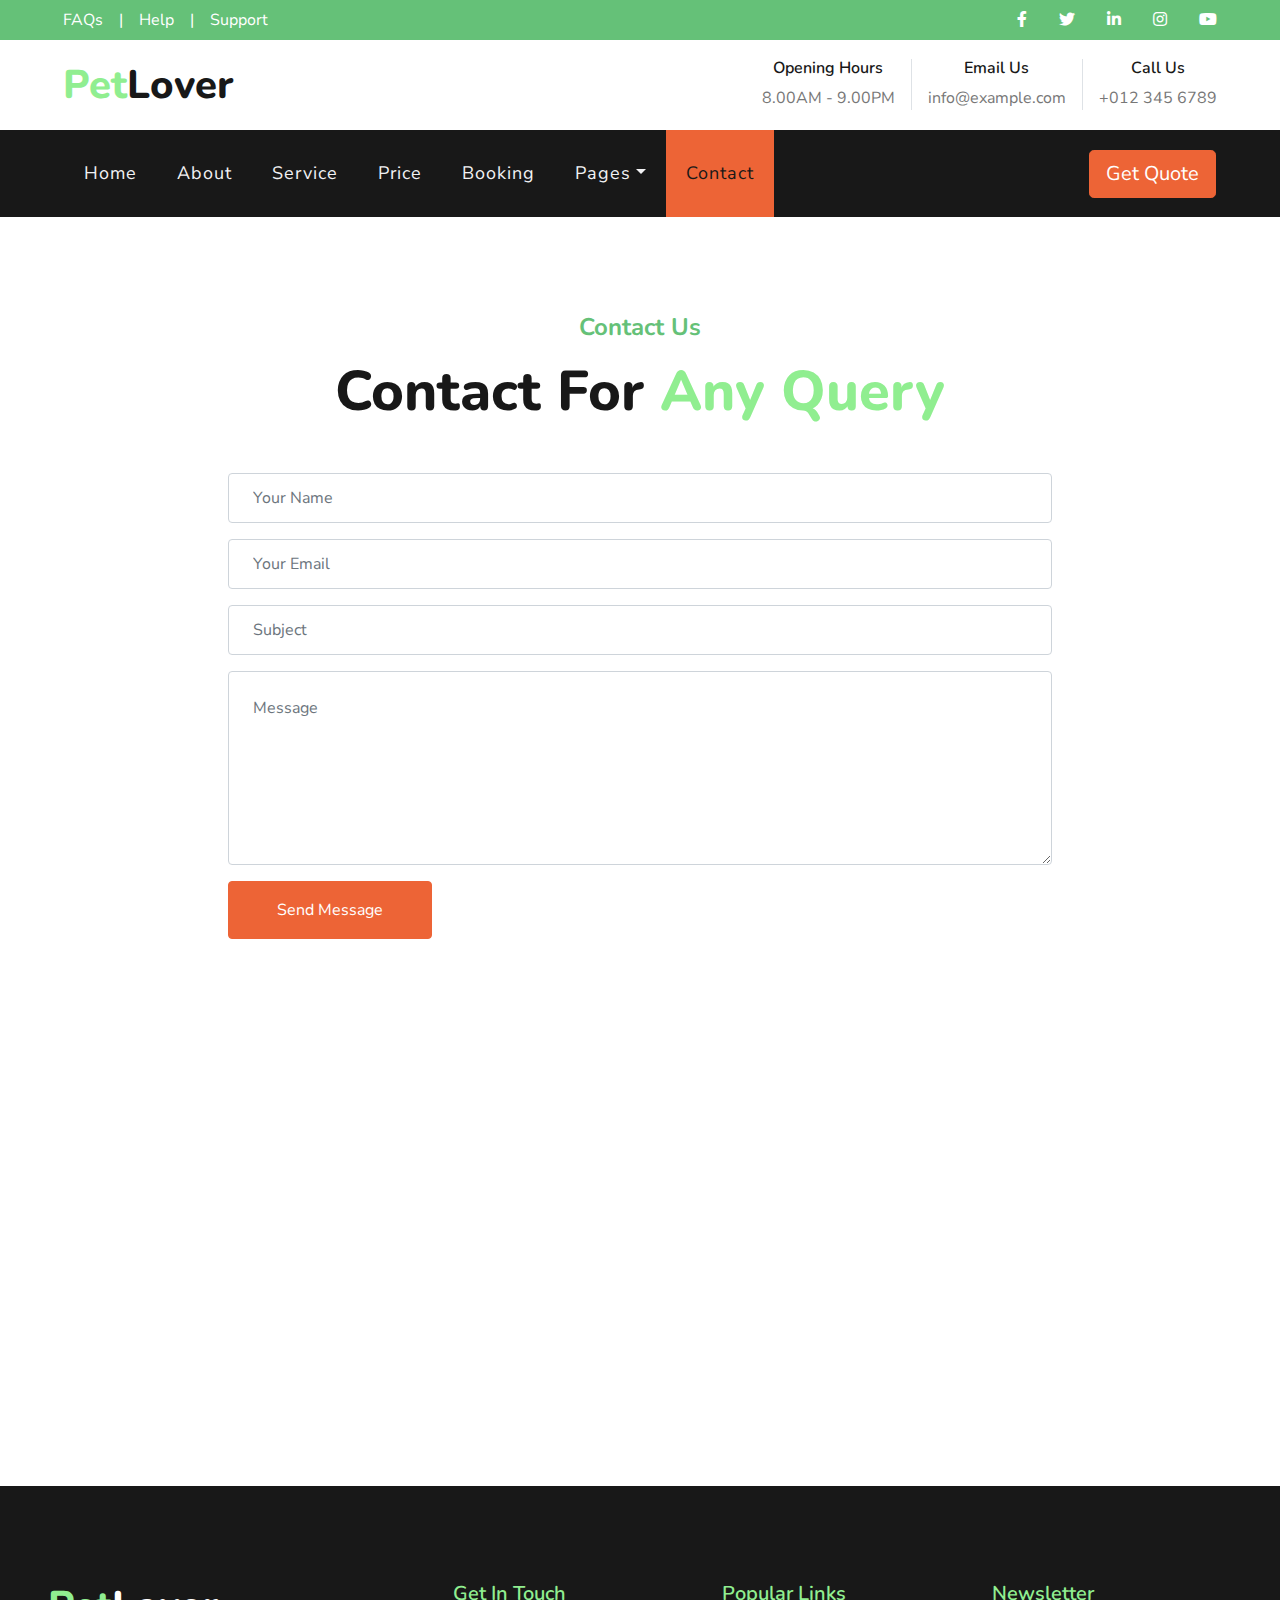
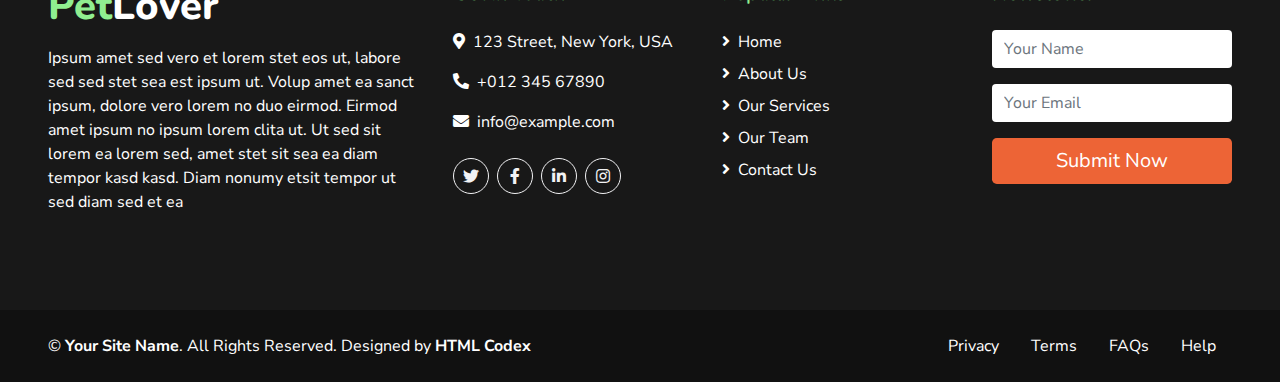
<file: contact.html>
<!DOCTYPE html>
<html lang="en">

<head>
    <meta charset="utf-8">
    <title>PetLover - Pet Care Website Template</title>
    <meta content="width=device-width, initial-scale=1.0" name="viewport">
    <meta content="Free HTML Templates" name="keywords">
    <meta content="Free HTML Templates" name="description">

    <!-- Favicon -->
    <link href="img/favicon.ico" rel="icon">

    <!-- Google Web Fonts -->
    <link href="https://fonts.googleapis.com/css2?family=Nunito+Sans&family=Nunito:wght@600;700;800&display=swap" rel="stylesheet"> 

    <!-- Font Awesome -->
    <link href="https://cdnjs.cloudflare.com/ajax/libs/font-awesome/5.10.0/css/all.min.css" rel="stylesheet">

    <!-- Flaticon Font -->
    <link href="lib/flaticon/font/flaticon.css" rel="stylesheet">

    <!-- Libraries Stylesheet -->
    <link href="lib/owlcarousel/assets/owl.carousel.min.css" rel="stylesheet">
    <link href="lib/tempusdominus/css/tempusdominus-bootstrap-4.min.css" rel="stylesheet" />

    <!-- Customized Bootstrap Stylesheet -->
    <link href="css/style.css" rel="stylesheet">
</head>

<body>
    <!-- Topbar Start -->
    <div class="container-fluid">
        <div class="row bg-secondary py-2 px-lg-5">
            <div class="col-lg-6 text-center text-lg-left mb-2 mb-lg-0">
                <div class="d-inline-flex align-items-center">
                    <a class="text-white pr-3" href="">FAQs</a>
                    <span class="text-white">|</span>
                    <a class="text-white px-3" href="">Help</a>
                    <span class="text-white">|</span>
                    <a class="text-white pl-3" href="">Support</a>
                </div>
            </div>
            <div class="col-lg-6 text-center text-lg-right">
                <div class="d-inline-flex align-items-center">
                    <a class="text-white px-3" href="">
                        <i class="fab fa-facebook-f"></i>
                    </a>
                    <a class="text-white px-3" href="">
                        <i class="fab fa-twitter"></i>
                    </a>
                    <a class="text-white px-3" href="">
                        <i class="fab fa-linkedin-in"></i>
                    </a>
                    <a class="text-white px-3" href="">
                        <i class="fab fa-instagram"></i>
                    </a>
                    <a class="text-white pl-3" href="">
                        <i class="fab fa-youtube"></i>
                    </a>
                </div>
            </div>
        </div>
        <div class="row py-3 px-lg-5">
            <div class="col-lg-4">
                <a href="" class="navbar-brand d-none d-lg-block">
                    <h1 class="m-0 display-5 text-capitalize"><span class="text-primary">Pet</span>Lover</h1>
                </a>
            </div>
            <div class="col-lg-8 text-center text-lg-right">
                <div class="d-inline-flex align-items-center">
                    <div class="d-inline-flex flex-column text-center pr-3 border-right">
                        <h6>Opening Hours</h6>
                        <p class="m-0">8.00AM - 9.00PM</p>
                    </div>
                    <div class="d-inline-flex flex-column text-center px-3 border-right">
                        <h6>Email Us</h6>
                        <p class="m-0">info@example.com</p>
                    </div>
                    <div class="d-inline-flex flex-column text-center pl-3">
                        <h6>Call Us</h6>
                        <p class="m-0">+012 345 6789</p>
                    </div>
                </div>
            </div>
        </div>
    </div>
    <!-- Topbar End -->


    <!-- Navbar Start -->
    <div class="container-fluid p-0">
        <nav class="navbar navbar-expand-lg bg-dark navbar-dark py-3 py-lg-0 px-lg-5">
            <a href="" class="navbar-brand d-block d-lg-none">
                <h1 class="m-0 display-5 text-capitalize font-italic text-white"><span class="text-primary">Safety</span>First</h1>
            </a>
            <button type="button" class="navbar-toggler" data-toggle="collapse" data-target="#navbarCollapse">
                <span class="navbar-toggler-icon"></span>
            </button>
            <div class="collapse navbar-collapse justify-content-between px-3" id="navbarCollapse">
                <div class="navbar-nav mr-auto py-0">
                    <a href="index.html" class="nav-item nav-link">Home</a>
                    <a href="about.html" class="nav-item nav-link">About</a>
                    <a href="service.html" class="nav-item nav-link">Service</a>
                    <a href="price.html" class="nav-item nav-link">Price</a>
                    <a href="booking.html" class="nav-item nav-link">Booking</a>
                    <div class="nav-item dropdown">
                        <a href="#" class="nav-link dropdown-toggle" data-toggle="dropdown">Pages</a>
                        <div class="dropdown-menu rounded-0 m-0">
                            <a href="blog.html" class="dropdown-item">Blog Grid</a>
                            <a href="single.html" class="dropdown-item">Blog Detail</a>
                        </div>
                    </div>
                    <a href="contact.html" class="nav-item nav-link active">Contact</a>
                </div>
                <a href="" class="btn btn-lg btn-primary px-3 d-none d-lg-block">Get Quote</a>
            </div>
        </nav>
    </div>
    <!-- Navbar End -->


    <!-- Contact Start -->
    <div class="container-fluid pt-5">
        <div class="d-flex flex-column text-center mb-5 pt-5">
            <h4 class="text-secondary mb-3">Contact Us</h4>
            <h1 class="display-4 m-0">Contact For <span class="text-primary">Any Query</span></h1>
        </div>
        <div class="row justify-content-center">
            <div class="col-12 col-sm-8 mb-5">
                <div class="contact-form">
                    <div id="success"></div>
                    <form name="sentMessage" id="contactForm" novalidate="novalidate">
                        <div class="control-group">
                            <input type="text" class="form-control p-4" id="name" placeholder="Your Name" required="required" data-validation-required-message="Please enter your name" />
                            <p class="help-block text-danger"></p>
                        </div>
                        <div class="control-group">
                            <input type="email" class="form-control p-4" id="email" placeholder="Your Email" required="required" data-validation-required-message="Please enter your email" />
                            <p class="help-block text-danger"></p>
                        </div>
                        <div class="control-group">
                            <input type="text" class="form-control p-4" id="subject" placeholder="Subject" required="required" data-validation-required-message="Please enter a subject" />
                            <p class="help-block text-danger"></p>
                        </div>
                        <div class="control-group">
                            <textarea class="form-control p-4" rows="6" id="message" placeholder="Message" required="required" data-validation-required-message="Please enter your message"></textarea>
                            <p class="help-block text-danger"></p>
                        </div>
                        <div>
                            <button class="btn btn-primary py-3 px-5" type="submit" id="sendMessageButton">Send Message</button>
                        </div>
                    </form>
                </div>
            </div>
            <div class="col-12 mb-n2 p-0">
                <iframe style="width: 100%; height: 500px;" src="https://www.google.com/maps/embed?pb=!1m18!1m12!1m3!1d3001156.4288297426!2d-78.01371936852176!3d42.72876761954724!2m3!1f0!2f0!3f0!3m2!1i1024!2i768!4f13.1!3m3!1m2!1s0x4ccc4bf0f123a5a9%3A0xddcfc6c1de189567!2sNew%20York%2C%20USA!5e0!3m2!1sen!2sbd!4v1603794290143!5m2!1sen!2sbd" frameborder="0" style="border:0;" allowfullscreen="" aria-hidden="false" tabindex="0"></iframe>
            </div>
        </div>
    </div>
    <!-- Contact End -->


    <!-- Footer Start -->
    <div class="container-fluid bg-dark text-white py-5 px-sm-3 px-md-5">
        <div class="row pt-5">
            <div class="col-lg-4 col-md-12 mb-5">
                <h1 class="mb-3 display-5 text-capitalize text-white"><span class="text-primary">Pet</span>Lover</h1>
                <p class="m-0">Ipsum amet sed vero et lorem stet eos ut, labore sed sed stet sea est ipsum ut. Volup amet ea sanct ipsum, dolore vero lorem no duo eirmod. Eirmod amet ipsum no ipsum lorem clita ut. Ut sed sit lorem ea lorem sed, amet stet sit sea ea diam tempor kasd kasd. Diam nonumy etsit tempor ut sed diam sed et ea</p>
            </div>
            <div class="col-lg-8 col-md-12">
                <div class="row">
                    <div class="col-md-4 mb-5">
                        <h5 class="text-primary mb-4">Get In Touch</h5>
                        <p><i class="fa fa-map-marker-alt mr-2"></i>123 Street, New York, USA</p>
                        <p><i class="fa fa-phone-alt mr-2"></i>+012 345 67890</p>
                        <p><i class="fa fa-envelope mr-2"></i>info@example.com</p>
                        <div class="d-flex justify-content-start mt-4">
                            <a class="btn btn-outline-light rounded-circle text-center mr-2 px-0" style="width: 36px; height: 36px;" href="#"><i class="fab fa-twitter"></i></a>
                            <a class="btn btn-outline-light rounded-circle text-center mr-2 px-0" style="width: 36px; height: 36px;" href="#"><i class="fab fa-facebook-f"></i></a>
                            <a class="btn btn-outline-light rounded-circle text-center mr-2 px-0" style="width: 36px; height: 36px;" href="#"><i class="fab fa-linkedin-in"></i></a>
                            <a class="btn btn-outline-light rounded-circle text-center mr-2 px-0" style="width: 36px; height: 36px;" href="#"><i class="fab fa-instagram"></i></a>
                        </div>
                    </div>
                    <div class="col-md-4 mb-5">
                        <h5 class="text-primary mb-4">Popular Links</h5>
                        <div class="d-flex flex-column justify-content-start">
                            <a class="text-white mb-2" href="#"><i class="fa fa-angle-right mr-2"></i>Home</a>
                            <a class="text-white mb-2" href="#"><i class="fa fa-angle-right mr-2"></i>About Us</a>
                            <a class="text-white mb-2" href="#"><i class="fa fa-angle-right mr-2"></i>Our Services</a>
                            <a class="text-white mb-2" href="#"><i class="fa fa-angle-right mr-2"></i>Our Team</a>
                            <a class="text-white" href="#"><i class="fa fa-angle-right mr-2"></i>Contact Us</a>
                        </div>
                    </div>
                    <div class="col-md-4 mb-5">
                        <h5 class="text-primary mb-4">Newsletter</h5>
                        <form action="">
                            <div class="form-group">
                                <input type="text" class="form-control border-0" placeholder="Your Name" required="required" />
                            </div>
                            <div class="form-group">
                                <input type="email" class="form-control border-0" placeholder="Your Email" required="required" />
                            </div>
                            <div>
                                <button class="btn btn-lg btn-primary btn-block border-0" type="submit">Submit Now</button>
                            </div>
                        </form>
                    </div>
                </div>
            </div>
        </div>
    </div>
    <div class="container-fluid text-white py-4 px-sm-3 px-md-5" style="background: #111111;">
        <div class="row">
            <div class="col-md-6 text-center text-md-left mb-3 mb-md-0">
                <p class="m-0 text-white">
                    &copy; <a class="text-white font-weight-bold" href="#">Your Site Name</a>. All Rights Reserved. Designed by
                    <a class="text-white font-weight-bold" href="https://htmlcodex.com">HTML Codex</a>
                </p>
            </div>
            <div class="col-md-6 text-center text-md-right">
                <ul class="nav d-inline-flex">
                    <li class="nav-item">
                        <a class="nav-link text-white py-0" href="#">Privacy</a>
                    </li>
                    <li class="nav-item">
                        <a class="nav-link text-white py-0" href="#">Terms</a>
                    </li>
                    <li class="nav-item">
                        <a class="nav-link text-white py-0" href="#">FAQs</a>
                    </li>
                    <li class="nav-item">
                        <a class="nav-link text-white py-0" href="#">Help</a>
                    </li>
                </ul>
            </div>
        </div>
    </div>
    <!-- Footer End -->


    <!-- Back to Top -->
    <a href="#" class="btn btn-lg btn-primary back-to-top"><i class="fa fa-angle-double-up"></i></a>


    <!-- JavaScript Libraries -->
    <script src="https://code.jquery.com/jquery-3.4.1.min.js"></script>
    <script src="https://stackpath.bootstrapcdn.com/bootstrap/4.4.1/js/bootstrap.bundle.min.js"></script>
    <script src="lib/easing/easing.min.js"></script>
    <script src="lib/owlcarousel/owl.carousel.min.js"></script>
    <script src="lib/tempusdominus/js/moment.min.js"></script>
    <script src="lib/tempusdominus/js/moment-timezone.min.js"></script>
    <script src="lib/tempusdominus/js/tempusdominus-bootstrap-4.min.js"></script>

    <!-- Contact Javascript File -->
    <script src="mail/jqBootstrapValidation.min.js"></script>
    <script src="mail/contact.js"></script>

    <!-- Template Javascript -->
    <script src="js/main.js"></script>
</body>

</html>
</file>
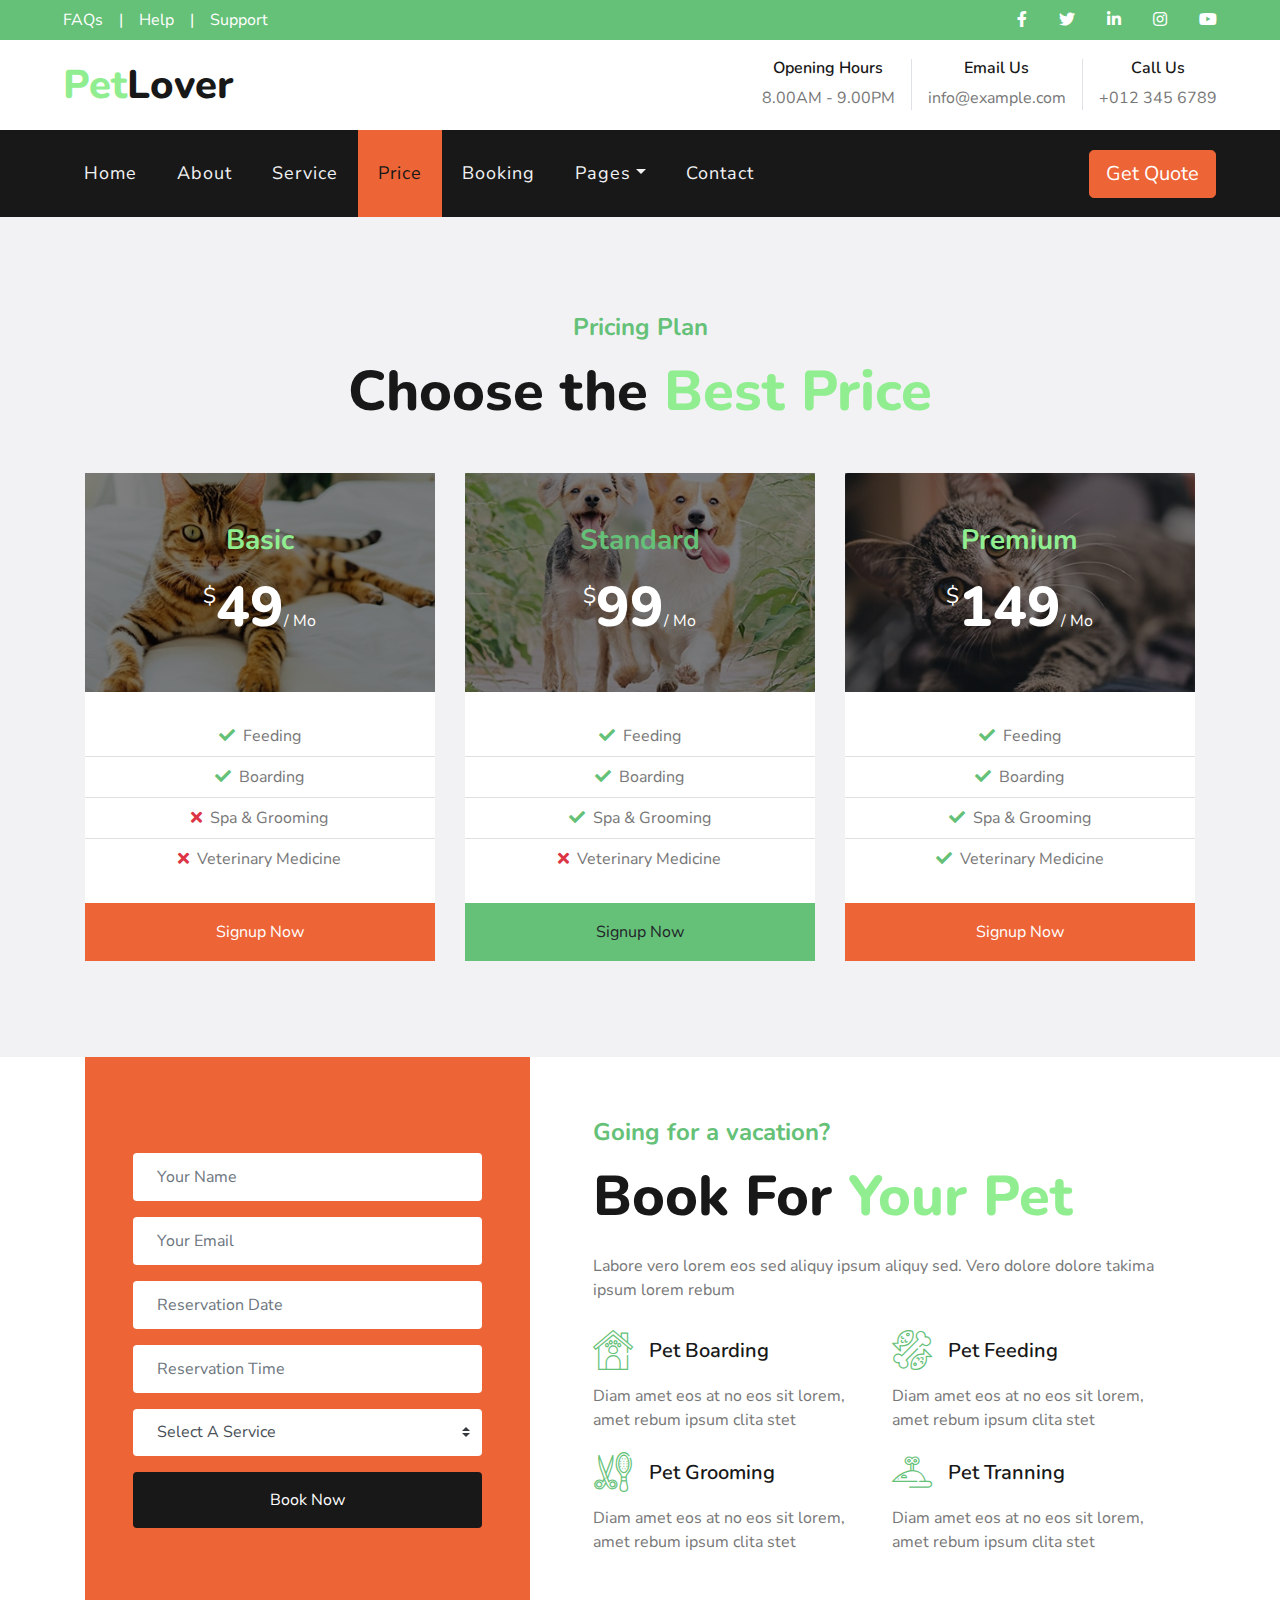
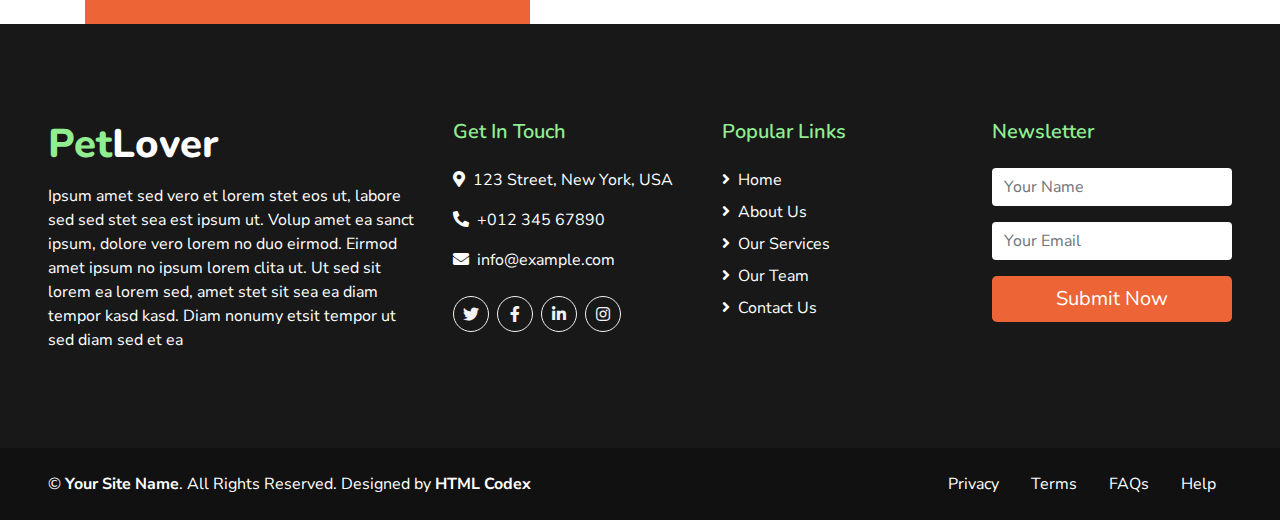
<file: price.html>
<!DOCTYPE html>
<html lang="en">

<head>
    <meta charset="utf-8">
    <title>PetLover - Pet Care Website Template</title>
    <meta content="width=device-width, initial-scale=1.0" name="viewport">
    <meta content="Free HTML Templates" name="keywords">
    <meta content="Free HTML Templates" name="description">

    <!-- Favicon -->
    <link href="img/favicon.ico" rel="icon">

    <!-- Google Web Fonts -->
    <link href="https://fonts.googleapis.com/css2?family=Nunito+Sans&family=Nunito:wght@600;700;800&display=swap" rel="stylesheet"> 

    <!-- Font Awesome -->
    <link href="https://cdnjs.cloudflare.com/ajax/libs/font-awesome/5.10.0/css/all.min.css" rel="stylesheet">

    <!-- Flaticon Font -->
    <link href="lib/flaticon/font/flaticon.css" rel="stylesheet">

    <!-- Libraries Stylesheet -->
    <link href="lib/owlcarousel/assets/owl.carousel.min.css" rel="stylesheet">
    <link href="lib/tempusdominus/css/tempusdominus-bootstrap-4.min.css" rel="stylesheet" />

    <!-- Customized Bootstrap Stylesheet -->
    <link href="css/style.css" rel="stylesheet">
</head>

<body>
    <!-- Topbar Start -->
    <div class="container-fluid">
        <div class="row bg-secondary py-2 px-lg-5">
            <div class="col-lg-6 text-center text-lg-left mb-2 mb-lg-0">
                <div class="d-inline-flex align-items-center">
                    <a class="text-white pr-3" href="">FAQs</a>
                    <span class="text-white">|</span>
                    <a class="text-white px-3" href="">Help</a>
                    <span class="text-white">|</span>
                    <a class="text-white pl-3" href="">Support</a>
                </div>
            </div>
            <div class="col-lg-6 text-center text-lg-right">
                <div class="d-inline-flex align-items-center">
                    <a class="text-white px-3" href="">
                        <i class="fab fa-facebook-f"></i>
                    </a>
                    <a class="text-white px-3" href="">
                        <i class="fab fa-twitter"></i>
                    </a>
                    <a class="text-white px-3" href="">
                        <i class="fab fa-linkedin-in"></i>
                    </a>
                    <a class="text-white px-3" href="">
                        <i class="fab fa-instagram"></i>
                    </a>
                    <a class="text-white pl-3" href="">
                        <i class="fab fa-youtube"></i>
                    </a>
                </div>
            </div>
        </div>
        <div class="row py-3 px-lg-5">
            <div class="col-lg-4">
                <a href="" class="navbar-brand d-none d-lg-block">
                    <h1 class="m-0 display-5 text-capitalize"><span class="text-primary">Pet</span>Lover</h1>
                </a>
            </div>
            <div class="col-lg-8 text-center text-lg-right">
                <div class="d-inline-flex align-items-center">
                    <div class="d-inline-flex flex-column text-center pr-3 border-right">
                        <h6>Opening Hours</h6>
                        <p class="m-0">8.00AM - 9.00PM</p>
                    </div>
                    <div class="d-inline-flex flex-column text-center px-3 border-right">
                        <h6>Email Us</h6>
                        <p class="m-0">info@example.com</p>
                    </div>
                    <div class="d-inline-flex flex-column text-center pl-3">
                        <h6>Call Us</h6>
                        <p class="m-0">+012 345 6789</p>
                    </div>
                </div>
            </div>
        </div>
    </div>
    <!-- Topbar End -->


    <!-- Navbar Start -->
    <div class="container-fluid p-0">
        <nav class="navbar navbar-expand-lg bg-dark navbar-dark py-3 py-lg-0 px-lg-5">
            <a href="" class="navbar-brand d-block d-lg-none">
                <h1 class="m-0 display-5 text-capitalize font-italic text-white"><span class="text-primary">Safety</span>First</h1>
            </a>
            <button type="button" class="navbar-toggler" data-toggle="collapse" data-target="#navbarCollapse">
                <span class="navbar-toggler-icon"></span>
            </button>
            <div class="collapse navbar-collapse justify-content-between px-3" id="navbarCollapse">
                <div class="navbar-nav mr-auto py-0">
                    <a href="index.html" class="nav-item nav-link">Home</a>
                    <a href="about.html" class="nav-item nav-link">About</a>
                    <a href="service.html" class="nav-item nav-link">Service</a>
                    <a href="price.html" class="nav-item nav-link active">Price</a>
                    <a href="booking.html" class="nav-item nav-link">Booking</a>
                    <div class="nav-item dropdown">
                        <a href="#" class="nav-link dropdown-toggle" data-toggle="dropdown">Pages</a>
                        <div class="dropdown-menu rounded-0 m-0">
                            <a href="blog.html" class="dropdown-item">Blog Grid</a>
                            <a href="single.html" class="dropdown-item">Blog Detail</a>
                        </div>
                    </div>
                    <a href="contact.html" class="nav-item nav-link">Contact</a>
                </div>
                <a href="" class="btn btn-lg btn-primary px-3 d-none d-lg-block">Get Quote</a>
            </div>
        </nav>
    </div>
    <!-- Navbar End -->


    <!-- Pricing Plan Start -->
    <div class="container-fluid bg-light pt-5 pb-4">
        <div class="container py-5">
            <div class="d-flex flex-column text-center mb-5">
                <h4 class="text-secondary mb-3">Pricing Plan</h4>
                <h1 class="display-4 m-0">Choose the <span class="text-primary">Best Price</span></h1>
            </div>
            <div class="row">
                <div class="col-lg-4 mb-4">
                    <div class="card border-0">
                        <div class="card-header position-relative border-0 p-0 mb-4">
                            <img class="card-img-top" src="img/price-1.jpg" alt="">
                            <div class="position-absolute d-flex flex-column align-items-center justify-content-center w-100 h-100" style="top: 0; left: 0; z-index: 1; background: rgba(0, 0, 0, .5);">
                                <h3 class="text-primary mb-3">Basic</h3>
                                <h1 class="display-4 text-white mb-0">
                                    <small class="align-top" style="font-size: 22px; line-height: 45px;">$</small>49<small class="align-bottom" style="font-size: 16px; line-height: 40px;">/ Mo</small>
                                </h1>
                            </div>
                        </div>
                        <div class="card-body text-center p-0">
                            <ul class="list-group list-group-flush mb-4">
                                <li class="list-group-item p-2"><i class="fa fa-check text-secondary mr-2"></i>Feeding</li>
                                <li class="list-group-item p-2"><i class="fa fa-check text-secondary mr-2"></i>Boarding</li>
                                <li class="list-group-item p-2"><i class="fa fa-times text-danger mr-2"></i>Spa & Grooming</li>
                                <li class="list-group-item p-2"><i class="fa fa-times text-danger mr-2"></i>Veterinary Medicine</li>
                            </ul>
                        </div>
                        <div class="card-footer border-0 p-0">
                            <a href="" class="btn btn-primary btn-block p-3" style="border-radius: 0;">Signup Now</a>
                        </div>
                    </div>
                </div>
                <div class="col-lg-4 mb-4">
                    <div class="card border-0">
                        <div class="card-header position-relative border-0 p-0 mb-4">
                            <img class="card-img-top" src="img/price-2.jpg" alt="">
                            <div class="position-absolute d-flex flex-column align-items-center justify-content-center w-100 h-100" style="top: 0; left: 0; z-index: 1; background: rgba(0, 0, 0, .5);">
                                <h3 class="text-secondary mb-3">Standard</h3>
                                <h1 class="display-4 text-white mb-0">
                                    <small class="align-top" style="font-size: 22px; line-height: 45px;">$</small>99<small class="align-bottom" style="font-size: 16px; line-height: 40px;">/ Mo</small>
                                </h1>
                            </div>
                        </div>
                        <div class="card-body text-center p-0">
                            <ul class="list-group list-group-flush mb-4">
                                <li class="list-group-item p-2"><i class="fa fa-check text-secondary mr-2"></i>Feeding</li>
                                <li class="list-group-item p-2"><i class="fa fa-check text-secondary mr-2"></i>Boarding</li>
                                <li class="list-group-item p-2"><i class="fa fa-check text-secondary mr-2"></i>Spa & Grooming</li>
                                <li class="list-group-item p-2"><i class="fa fa-times text-danger mr-2"></i>Veterinary Medicine</li>
                            </ul>
                        </div>
                        <div class="card-footer border-0 p-0">
                            <a href="" class="btn btn-secondary btn-block p-3" style="border-radius: 0;">Signup Now</a>
                        </div>
                    </div>
                </div>
                <div class="col-lg-4 mb-4">
                    <div class="card border-0">
                        <div class="card-header position-relative border-0 p-0 mb-4">
                            <img class="card-img-top" src="img/price-3.jpg" alt="">
                            <div class="position-absolute d-flex flex-column align-items-center justify-content-center w-100 h-100" style="top: 0; left: 0; z-index: 1; background: rgba(0, 0, 0, .5);">
                                <h3 class="text-primary mb-3">Premium</h3>
                                <h1 class="display-4 text-white mb-0">
                                    <small class="align-top" style="font-size: 22px; line-height: 45px;">$</small>149<small class="align-bottom" style="font-size: 16px; line-height: 40px;">/ Mo</small>
                                </h1>
                            </div>
                        </div>
                        <div class="card-body text-center p-0">
                            <ul class="list-group list-group-flush mb-4">
                                <li class="list-group-item p-2"><i class="fa fa-check text-secondary mr-2"></i>Feeding</li>
                                <li class="list-group-item p-2"><i class="fa fa-check text-secondary mr-2"></i>Boarding</li>
                                <li class="list-group-item p-2"><i class="fa fa-check text-secondary mr-2"></i>Spa & Grooming</li>
                                <li class="list-group-item p-2"><i class="fa fa-check text-secondary mr-2"></i>Veterinary Medicine</li>
                            </ul>
                        </div>
                        <div class="card-footer border-0 p-0">
                            <a href="" class="btn btn-primary btn-block p-3" style="border-radius: 0;">Signup Now</a>
                        </div>
                    </div>
                </div>
            </div>
        </div>
    </div>
    <!-- Pricing Plan End -->


    <!-- Booking Start -->
    <div class="container-fluid">
        <div class="container">
            <div class="row align-items-center">
                <div class="col-lg-5">
                    <div class="bg-primary py-5 px-4 px-sm-5">
                        <form class="py-5">
                            <div class="form-group">
                                <input type="text" class="form-control border-0 p-4" placeholder="Your Name" required="required" />
                            </div>
                            <div class="form-group">
                                <input type="email" class="form-control border-0 p-4" placeholder="Your Email" required="required" />
                            </div>
                            <div class="form-group">
                                <div class="date" id="date" data-target-input="nearest">
                                    <input type="text" class="form-control border-0 p-4 datetimepicker-input" placeholder="Reservation Date" data-target="#date" data-toggle="datetimepicker"/>
                                </div>
                            </div>
                            <div class="form-group">
                                <div class="time" id="time" data-target-input="nearest">
                                    <input type="text" class="form-control border-0 p-4 datetimepicker-input" placeholder="Reservation Time" data-target="#time" data-toggle="datetimepicker"/>
                                </div>
                            </div>
                            <div class="form-group">
                                <select class="custom-select border-0 px-4" style="height: 47px;">
                                    <option selected>Select A Service</option>
                                    <option value="1">Service 1</option>
                                    <option value="2">Service 1</option>
                                    <option value="3">Service 1</option>
                                </select>
                            </div>
                            <div>
                                <button class="btn btn-dark btn-block border-0 py-3" type="submit">Book Now</button>
                            </div>
                        </form>
                    </div>
                </div>
                <div class="col-lg-7 py-5 py-lg-0 px-3 px-lg-5">
                    <h4 class="text-secondary mb-3">Going for a vacation?</h4>
                    <h1 class="display-4 mb-4">Book For <span class="text-primary">Your Pet</span></h1>
                    <p>Labore vero lorem eos sed aliquy ipsum aliquy sed. Vero dolore dolore takima ipsum lorem rebum</p>
                    <div class="row py-2">
                        <div class="col-sm-6">
                            <div class="d-flex flex-column">
                                <div class="d-flex align-items-center mb-2">
                                    <h1 class="flaticon-house font-weight-normal text-secondary m-0 mr-3"></h1>
                                    <h5 class="text-truncate m-0">Pet Boarding</h5>
                                </div>
                                <p>Diam amet eos at no eos sit lorem, amet rebum ipsum clita stet</p>
                            </div>
                        </div>
                        <div class="col-sm-6">
                            <div class="d-flex flex-column">
                                <div class="d-flex align-items-center mb-2">
                                    <h1 class="flaticon-food font-weight-normal text-secondary m-0 mr-3"></h1>
                                    <h5 class="text-truncate m-0">Pet Feeding</h5>
                                </div>
                                <p>Diam amet eos at no eos sit lorem, amet rebum ipsum clita stet</p>
                            </div>
                        </div>
                        <div class="col-sm-6">
                            <div class="d-flex flex-column">
                                <div class="d-flex align-items-center mb-2">
                                    <h1 class="flaticon-grooming font-weight-normal text-secondary m-0 mr-3"></h1>
                                    <h5 class="text-truncate m-0">Pet Grooming</h5>
                                </div>
                                <p class="m-0">Diam amet eos at no eos sit lorem, amet rebum ipsum clita stet</p>
                            </div>
                        </div>
                        <div class="col-sm-6">
                            <div class="d-flex flex-column">
                                <div class="d-flex align-items-center mb-2">
                                    <h1 class="flaticon-toy font-weight-normal text-secondary m-0 mr-3"></h1>
                                    <h5 class="text-truncate m-0">Pet Tranning</h5>
                                </div>
                                <p class="m-0">Diam amet eos at no eos sit lorem, amet rebum ipsum clita stet</p>
                            </div>
                        </div>
                    </div>
                </div>
            </div>
        </div>
    </div>
    <!-- Booking Start -->


    <!-- Footer Start -->
    <div class="container-fluid bg-dark text-white py-5 px-sm-3 px-md-5">
        <div class="row pt-5">
            <div class="col-lg-4 col-md-12 mb-5">
                <h1 class="mb-3 display-5 text-capitalize text-white"><span class="text-primary">Pet</span>Lover</h1>
                <p class="m-0">Ipsum amet sed vero et lorem stet eos ut, labore sed sed stet sea est ipsum ut. Volup amet ea sanct ipsum, dolore vero lorem no duo eirmod. Eirmod amet ipsum no ipsum lorem clita ut. Ut sed sit lorem ea lorem sed, amet stet sit sea ea diam tempor kasd kasd. Diam nonumy etsit tempor ut sed diam sed et ea</p>
            </div>
            <div class="col-lg-8 col-md-12">
                <div class="row">
                    <div class="col-md-4 mb-5">
                        <h5 class="text-primary mb-4">Get In Touch</h5>
                        <p><i class="fa fa-map-marker-alt mr-2"></i>123 Street, New York, USA</p>
                        <p><i class="fa fa-phone-alt mr-2"></i>+012 345 67890</p>
                        <p><i class="fa fa-envelope mr-2"></i>info@example.com</p>
                        <div class="d-flex justify-content-start mt-4">
                            <a class="btn btn-outline-light rounded-circle text-center mr-2 px-0" style="width: 36px; height: 36px;" href="#"><i class="fab fa-twitter"></i></a>
                            <a class="btn btn-outline-light rounded-circle text-center mr-2 px-0" style="width: 36px; height: 36px;" href="#"><i class="fab fa-facebook-f"></i></a>
                            <a class="btn btn-outline-light rounded-circle text-center mr-2 px-0" style="width: 36px; height: 36px;" href="#"><i class="fab fa-linkedin-in"></i></a>
                            <a class="btn btn-outline-light rounded-circle text-center mr-2 px-0" style="width: 36px; height: 36px;" href="#"><i class="fab fa-instagram"></i></a>
                        </div>
                    </div>
                    <div class="col-md-4 mb-5">
                        <h5 class="text-primary mb-4">Popular Links</h5>
                        <div class="d-flex flex-column justify-content-start">
                            <a class="text-white mb-2" href="#"><i class="fa fa-angle-right mr-2"></i>Home</a>
                            <a class="text-white mb-2" href="#"><i class="fa fa-angle-right mr-2"></i>About Us</a>
                            <a class="text-white mb-2" href="#"><i class="fa fa-angle-right mr-2"></i>Our Services</a>
                            <a class="text-white mb-2" href="#"><i class="fa fa-angle-right mr-2"></i>Our Team</a>
                            <a class="text-white" href="#"><i class="fa fa-angle-right mr-2"></i>Contact Us</a>
                        </div>
                    </div>
                    <div class="col-md-4 mb-5">
                        <h5 class="text-primary mb-4">Newsletter</h5>
                        <form action="">
                            <div class="form-group">
                                <input type="text" class="form-control border-0" placeholder="Your Name" required="required" />
                            </div>
                            <div class="form-group">
                                <input type="email" class="form-control border-0" placeholder="Your Email" required="required" />
                            </div>
                            <div>
                                <button class="btn btn-lg btn-primary btn-block border-0" type="submit">Submit Now</button>
                            </div>
                        </form>
                    </div>
                </div>
            </div>
        </div>
    </div>
    <div class="container-fluid text-white py-4 px-sm-3 px-md-5" style="background: #111111;">
        <div class="row">
            <div class="col-md-6 text-center text-md-left mb-3 mb-md-0">
                <p class="m-0 text-white">
                    &copy; <a class="text-white font-weight-bold" href="#">Your Site Name</a>. All Rights Reserved. Designed by
                    <a class="text-white font-weight-bold" href="https://htmlcodex.com">HTML Codex</a>
                </p>
            </div>
            <div class="col-md-6 text-center text-md-right">
                <ul class="nav d-inline-flex">
                    <li class="nav-item">
                        <a class="nav-link text-white py-0" href="#">Privacy</a>
                    </li>
                    <li class="nav-item">
                        <a class="nav-link text-white py-0" href="#">Terms</a>
                    </li>
                    <li class="nav-item">
                        <a class="nav-link text-white py-0" href="#">FAQs</a>
                    </li>
                    <li class="nav-item">
                        <a class="nav-link text-white py-0" href="#">Help</a>
                    </li>
                </ul>
            </div>
        </div>
    </div>
    <!-- Footer End -->


    <!-- Back to Top -->
    <a href="#" class="btn btn-lg btn-primary back-to-top"><i class="fa fa-angle-double-up"></i></a>


    <!-- JavaScript Libraries -->
    <script src="https://code.jquery.com/jquery-3.4.1.min.js"></script>
    <script src="https://stackpath.bootstrapcdn.com/bootstrap/4.4.1/js/bootstrap.bundle.min.js"></script>
    <script src="lib/easing/easing.min.js"></script>
    <script src="lib/owlcarousel/owl.carousel.min.js"></script>
    <script src="lib/tempusdominus/js/moment.min.js"></script>
    <script src="lib/tempusdominus/js/moment-timezone.min.js"></script>
    <script src="lib/tempusdominus/js/tempusdominus-bootstrap-4.min.js"></script>

    <!-- Contact Javascript File -->
    <script src="mail/jqBootstrapValidation.min.js"></script>
    <script src="mail/contact.js"></script>

    <!-- Template Javascript -->
    <script src="js/main.js"></script>
</body>

</html>
</file>
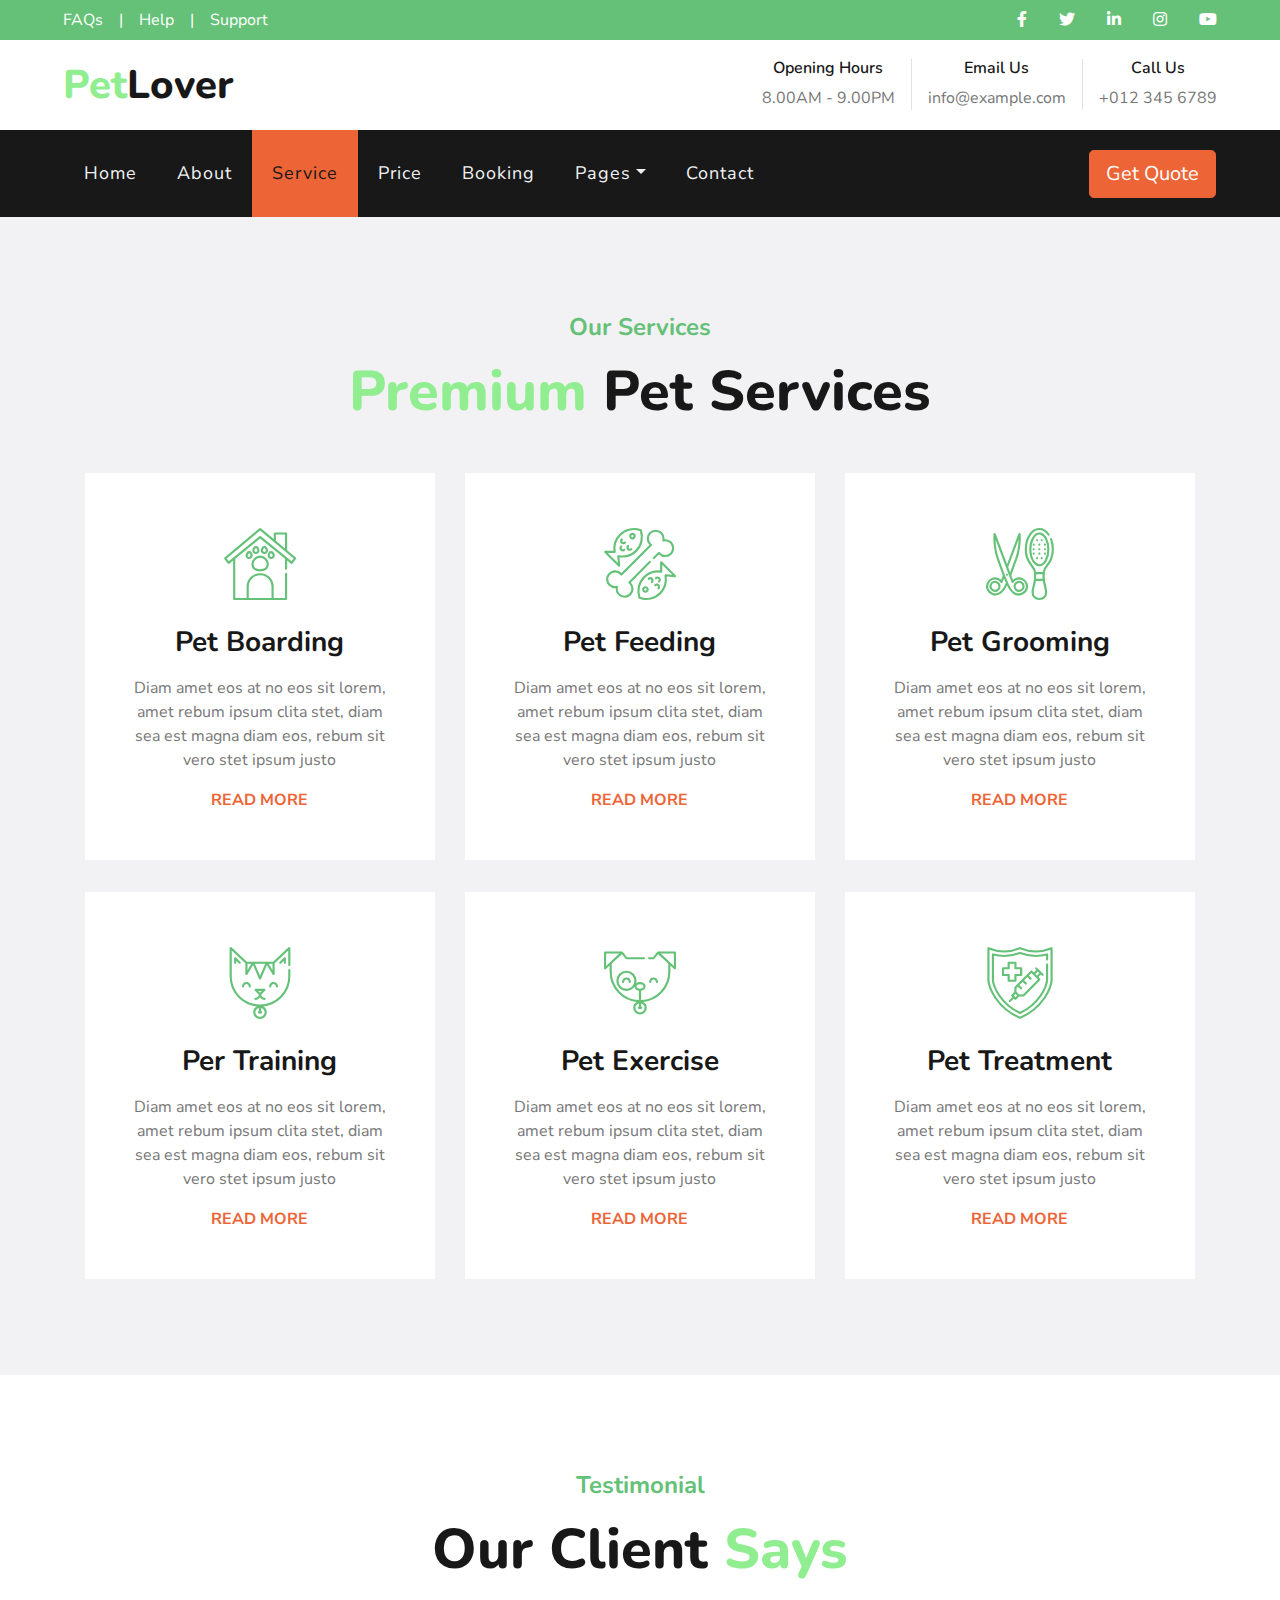
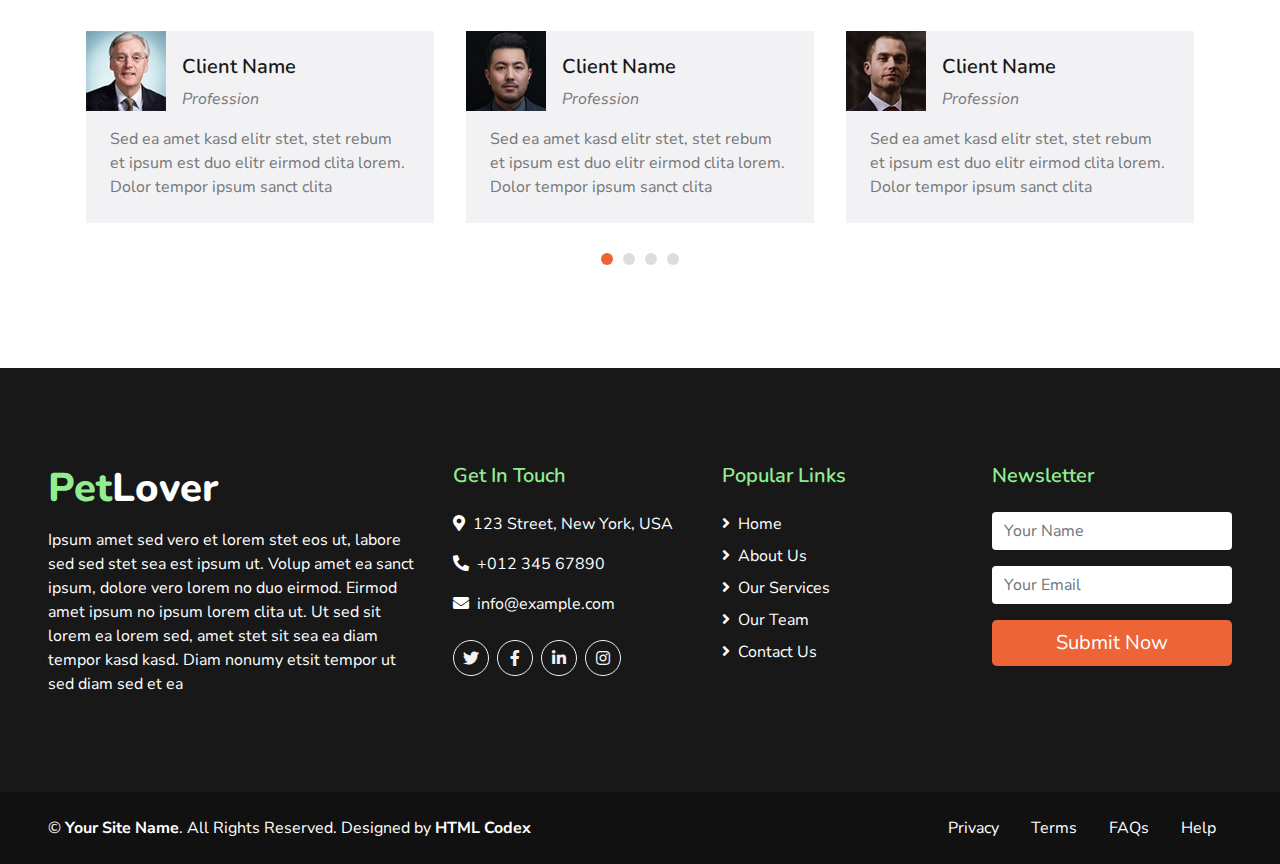
<file: service.html>
<!DOCTYPE html>
<html lang="en">

<head>
    <meta charset="utf-8">
    <title>PetLover - Pet Care Website Template</title>
    <meta content="width=device-width, initial-scale=1.0" name="viewport">
    <meta content="Free HTML Templates" name="keywords">
    <meta content="Free HTML Templates" name="description">

    <!-- Favicon -->
    <link href="img/favicon.ico" rel="icon">

    <!-- Google Web Fonts -->
    <link href="https://fonts.googleapis.com/css2?family=Nunito+Sans&family=Nunito:wght@600;700;800&display=swap" rel="stylesheet"> 

    <!-- Font Awesome -->
    <link href="https://cdnjs.cloudflare.com/ajax/libs/font-awesome/5.10.0/css/all.min.css" rel="stylesheet">

    <!-- Flaticon Font -->
    <link href="lib/flaticon/font/flaticon.css" rel="stylesheet">

    <!-- Libraries Stylesheet -->
    <link href="lib/owlcarousel/assets/owl.carousel.min.css" rel="stylesheet">
    <link href="lib/tempusdominus/css/tempusdominus-bootstrap-4.min.css" rel="stylesheet" />

    <!-- Customized Bootstrap Stylesheet -->
    <link href="css/style.css" rel="stylesheet">
</head>

<body>
    <!-- Topbar Start -->
    <div class="container-fluid">
        <div class="row bg-secondary py-2 px-lg-5">
            <div class="col-lg-6 text-center text-lg-left mb-2 mb-lg-0">
                <div class="d-inline-flex align-items-center">
                    <a class="text-white pr-3" href="">FAQs</a>
                    <span class="text-white">|</span>
                    <a class="text-white px-3" href="">Help</a>
                    <span class="text-white">|</span>
                    <a class="text-white pl-3" href="">Support</a>
                </div>
            </div>
            <div class="col-lg-6 text-center text-lg-right">
                <div class="d-inline-flex align-items-center">
                    <a class="text-white px-3" href="">
                        <i class="fab fa-facebook-f"></i>
                    </a>
                    <a class="text-white px-3" href="">
                        <i class="fab fa-twitter"></i>
                    </a>
                    <a class="text-white px-3" href="">
                        <i class="fab fa-linkedin-in"></i>
                    </a>
                    <a class="text-white px-3" href="">
                        <i class="fab fa-instagram"></i>
                    </a>
                    <a class="text-white pl-3" href="">
                        <i class="fab fa-youtube"></i>
                    </a>
                </div>
            </div>
        </div>
        <div class="row py-3 px-lg-5">
            <div class="col-lg-4">
                <a href="" class="navbar-brand d-none d-lg-block">
                    <h1 class="m-0 display-5 text-capitalize"><span class="text-primary">Pet</span>Lover</h1>
                </a>
            </div>
            <div class="col-lg-8 text-center text-lg-right">
                <div class="d-inline-flex align-items-center">
                    <div class="d-inline-flex flex-column text-center pr-3 border-right">
                        <h6>Opening Hours</h6>
                        <p class="m-0">8.00AM - 9.00PM</p>
                    </div>
                    <div class="d-inline-flex flex-column text-center px-3 border-right">
                        <h6>Email Us</h6>
                        <p class="m-0">info@example.com</p>
                    </div>
                    <div class="d-inline-flex flex-column text-center pl-3">
                        <h6>Call Us</h6>
                        <p class="m-0">+012 345 6789</p>
                    </div>
                </div>
            </div>
        </div>
    </div>
    <!-- Topbar End -->


    <!-- Navbar Start -->
    <div class="container-fluid p-0">
        <nav class="navbar navbar-expand-lg bg-dark navbar-dark py-3 py-lg-0 px-lg-5">
            <a href="" class="navbar-brand d-block d-lg-none">
                <h1 class="m-0 display-5 text-capitalize font-italic text-white"><span class="text-primary">Safety</span>First</h1>
            </a>
            <button type="button" class="navbar-toggler" data-toggle="collapse" data-target="#navbarCollapse">
                <span class="navbar-toggler-icon"></span>
            </button>
            <div class="collapse navbar-collapse justify-content-between px-3" id="navbarCollapse">
                <div class="navbar-nav mr-auto py-0">
                    <a href="index.html" class="nav-item nav-link">Home</a>
                    <a href="about.html" class="nav-item nav-link">About</a>
                    <a href="service.html" class="nav-item nav-link active">Service</a>
                    <a href="price.html" class="nav-item nav-link">Price</a>
                    <a href="booking.html" class="nav-item nav-link">Booking</a>
                    <div class="nav-item dropdown">
                        <a href="#" class="nav-link dropdown-toggle" data-toggle="dropdown">Pages</a>
                        <div class="dropdown-menu rounded-0 m-0">
                            <a href="blog.html" class="dropdown-item">Blog Grid</a>
                            <a href="single.html" class="dropdown-item">Blog Detail</a>
                        </div>
                    </div>
                    <a href="contact.html" class="nav-item nav-link">Contact</a>
                </div>
                <a href="" class="btn btn-lg btn-primary px-3 d-none d-lg-block">Get Quote</a>
            </div>
        </nav>
    </div>
    <!-- Navbar End -->


    <!-- Services Start -->
    <div class="container-fluid bg-light pt-5">
        <div class="container py-5">
            <div class="d-flex flex-column text-center mb-5">
                <h4 class="text-secondary mb-3">Our Services</h4>
                <h1 class="display-4 m-0"><span class="text-primary">Premium</span> Pet Services</h1>
            </div>
            <div class="row pb-3">
                <div class="col-md-6 col-lg-4 mb-4">
                    <div class="d-flex flex-column text-center bg-white mb-2 p-3 p-sm-5">
                        <h3 class="flaticon-house display-3 font-weight-normal text-secondary mb-3"></h3>
                        <h3 class="mb-3">Pet Boarding</h3>
                        <p>Diam amet eos at no eos sit lorem, amet rebum ipsum clita stet, diam sea est magna diam eos, rebum sit vero stet ipsum justo</p>
                        <a class="text-uppercase font-weight-bold" href="">Read More</a>
                    </div>
                </div>
                <div class="col-md-6 col-lg-4 mb-4">
                    <div class="d-flex flex-column text-center bg-white mb-2 p-3 p-sm-5">
                        <h3 class="flaticon-food display-3 font-weight-normal text-secondary mb-3"></h3>
                        <h3 class="mb-3">Pet Feeding</h3>
                        <p>Diam amet eos at no eos sit lorem, amet rebum ipsum clita stet, diam sea est magna diam eos, rebum sit vero stet ipsum justo</p>
                        <a class="text-uppercase font-weight-bold" href="">Read More</a>
                    </div>
                </div>
                <div class="col-md-6 col-lg-4 mb-4">
                    <div class="d-flex flex-column text-center bg-white mb-2 p-3 p-sm-5">
                        <h3 class="flaticon-grooming display-3 font-weight-normal text-secondary mb-3"></h3>
                        <h3 class="mb-3">Pet Grooming</h3>
                        <p>Diam amet eos at no eos sit lorem, amet rebum ipsum clita stet, diam sea est magna diam eos, rebum sit vero stet ipsum justo</p>
                        <a class="text-uppercase font-weight-bold" href="">Read More</a>
                    </div>
                </div>
                <div class="col-md-6 col-lg-4 mb-4">
                    <div class="d-flex flex-column text-center bg-white mb-2 p-3 p-sm-5">
                        <h3 class="flaticon-cat display-3 font-weight-normal text-secondary mb-3"></h3>
                        <h3 class="mb-3">Per Training</h3>
                        <p>Diam amet eos at no eos sit lorem, amet rebum ipsum clita stet, diam sea est magna diam eos, rebum sit vero stet ipsum justo</p>
                        <a class="text-uppercase font-weight-bold" href="">Read More</a>
                    </div>
                </div>
                <div class="col-md-6 col-lg-4 mb-4">
                    <div class="d-flex flex-column text-center bg-white mb-2 p-3 p-sm-5">
                        <h3 class="flaticon-dog display-3 font-weight-normal text-secondary mb-3"></h3>
                        <h3 class="mb-3">Pet Exercise</h3>
                        <p>Diam amet eos at no eos sit lorem, amet rebum ipsum clita stet, diam sea est magna diam eos, rebum sit vero stet ipsum justo</p>
                        <a class="text-uppercase font-weight-bold" href="">Read More</a>
                    </div>
                </div>
                <div class="col-md-6 col-lg-4 mb-4">
                    <div class="d-flex flex-column text-center bg-white mb-2 p-3 p-sm-5">
                        <h3 class="flaticon-vaccine display-3 font-weight-normal text-secondary mb-3"></h3>
                        <h3 class="mb-3">Pet Treatment</h3>
                        <p>Diam amet eos at no eos sit lorem, amet rebum ipsum clita stet, diam sea est magna diam eos, rebum sit vero stet ipsum justo</p>
                        <a class="text-uppercase font-weight-bold" href="">Read More</a>
                    </div>
                </div>
            </div>
        </div>
    </div>
    <!-- Services End -->


    <!-- Testimonial Start -->
    <div class="container-fluid p-0 py-5">
        <div class="container p-0 pt-5">
            <div class="d-flex flex-column text-center mb-5">
                <h4 class="text-secondary mb-3">Testimonial</h4>
                <h1 class="display-4 m-0">Our Client <span class="text-primary">Says</span></h1>
            </div>
            <div class="owl-carousel testimonial-carousel">
                <div class="bg-light mx-3 p-4">
                    <div class="d-flex align-items-end mb-3 mt-n4 ml-n4">
                        <img class="img-fluid" src="img/testimonial-1.jpg" style="width: 80px; height: 80px;" alt="">
                        <div class="ml-3">
                            <h5>Client Name</h5>
                            <i>Profession</i>
                        </div>
                    </div>
                    <p class="m-0">Sed ea amet kasd elitr stet, stet rebum et ipsum est duo elitr eirmod clita lorem. Dolor tempor ipsum sanct clita</p>
                </div>
                <div class="bg-light mx-3 p-4">
                    <div class="d-flex align-items-end mb-3 mt-n4 ml-n4">
                        <img class="img-fluid" src="img/testimonial-2.jpg" style="width: 80px; height: 80px;" alt="">
                        <div class="ml-3">
                            <h5>Client Name</h5>
                            <i>Profession</i>
                        </div>
                    </div>
                    <p class="m-0">Sed ea amet kasd elitr stet, stet rebum et ipsum est duo elitr eirmod clita lorem. Dolor tempor ipsum sanct clita</p>
                </div>
                <div class="bg-light mx-3 p-4">
                    <div class="d-flex align-items-end mb-3 mt-n4 ml-n4">
                        <img class="img-fluid" src="img/testimonial-3.jpg" style="width: 80px; height: 80px;" alt="">
                        <div class="ml-3">
                            <h5>Client Name</h5>
                            <i>Profession</i>
                        </div>
                    </div>
                    <p class="m-0">Sed ea amet kasd elitr stet, stet rebum et ipsum est duo elitr eirmod clita lorem. Dolor tempor ipsum sanct clita</p>
                </div>
                <div class="bg-light mx-3 p-4">
                    <div class="d-flex align-items-end mb-3 mt-n4 ml-n4">
                        <img class="img-fluid" src="img/testimonial-4.jpg" style="width: 80px; height: 80px;" alt="">
                        <div class="ml-3">
                            <h5>Client Name</h5>
                            <i>Profession</i>
                        </div>
                    </div>
                    <p class="m-0">Sed ea amet kasd elitr stet, stet rebum et ipsum est duo elitr eirmod clita lorem. Dolor tempor ipsum sanct clita</p>
                </div>
            </div>
        </div>
    </div>
    <!-- Testimonial End -->


    <!-- Footer Start -->
    <div class="container-fluid bg-dark text-white mt-5 py-5 px-sm-3 px-md-5">
        <div class="row pt-5">
            <div class="col-lg-4 col-md-12 mb-5">
                <h1 class="mb-3 display-5 text-capitalize text-white"><span class="text-primary">Pet</span>Lover</h1>
                <p class="m-0">Ipsum amet sed vero et lorem stet eos ut, labore sed sed stet sea est ipsum ut. Volup amet ea sanct ipsum, dolore vero lorem no duo eirmod. Eirmod amet ipsum no ipsum lorem clita ut. Ut sed sit lorem ea lorem sed, amet stet sit sea ea diam tempor kasd kasd. Diam nonumy etsit tempor ut sed diam sed et ea</p>
            </div>
            <div class="col-lg-8 col-md-12">
                <div class="row">
                    <div class="col-md-4 mb-5">
                        <h5 class="text-primary mb-4">Get In Touch</h5>
                        <p><i class="fa fa-map-marker-alt mr-2"></i>123 Street, New York, USA</p>
                        <p><i class="fa fa-phone-alt mr-2"></i>+012 345 67890</p>
                        <p><i class="fa fa-envelope mr-2"></i>info@example.com</p>
                        <div class="d-flex justify-content-start mt-4">
                            <a class="btn btn-outline-light rounded-circle text-center mr-2 px-0" style="width: 36px; height: 36px;" href="#"><i class="fab fa-twitter"></i></a>
                            <a class="btn btn-outline-light rounded-circle text-center mr-2 px-0" style="width: 36px; height: 36px;" href="#"><i class="fab fa-facebook-f"></i></a>
                            <a class="btn btn-outline-light rounded-circle text-center mr-2 px-0" style="width: 36px; height: 36px;" href="#"><i class="fab fa-linkedin-in"></i></a>
                            <a class="btn btn-outline-light rounded-circle text-center mr-2 px-0" style="width: 36px; height: 36px;" href="#"><i class="fab fa-instagram"></i></a>
                        </div>
                    </div>
                    <div class="col-md-4 mb-5">
                        <h5 class="text-primary mb-4">Popular Links</h5>
                        <div class="d-flex flex-column justify-content-start">
                            <a class="text-white mb-2" href="#"><i class="fa fa-angle-right mr-2"></i>Home</a>
                            <a class="text-white mb-2" href="#"><i class="fa fa-angle-right mr-2"></i>About Us</a>
                            <a class="text-white mb-2" href="#"><i class="fa fa-angle-right mr-2"></i>Our Services</a>
                            <a class="text-white mb-2" href="#"><i class="fa fa-angle-right mr-2"></i>Our Team</a>
                            <a class="text-white" href="#"><i class="fa fa-angle-right mr-2"></i>Contact Us</a>
                        </div>
                    </div>
                    <div class="col-md-4 mb-5">
                        <h5 class="text-primary mb-4">Newsletter</h5>
                        <form action="">
                            <div class="form-group">
                                <input type="text" class="form-control border-0" placeholder="Your Name" required="required" />
                            </div>
                            <div class="form-group">
                                <input type="email" class="form-control border-0" placeholder="Your Email" required="required" />
                            </div>
                            <div>
                                <button class="btn btn-lg btn-primary btn-block border-0" type="submit">Submit Now</button>
                            </div>
                        </form>
                    </div>
                </div>
            </div>
        </div>
    </div>
    <div class="container-fluid text-white py-4 px-sm-3 px-md-5" style="background: #111111;">
        <div class="row">
            <div class="col-md-6 text-center text-md-left mb-3 mb-md-0">
                <p class="m-0 text-white">
                    &copy; <a class="text-white font-weight-bold" href="#">Your Site Name</a>. All Rights Reserved. Designed by
                    <a class="text-white font-weight-bold" href="https://htmlcodex.com">HTML Codex</a>
                </p>
            </div>
            <div class="col-md-6 text-center text-md-right">
                <ul class="nav d-inline-flex">
                    <li class="nav-item">
                        <a class="nav-link text-white py-0" href="#">Privacy</a>
                    </li>
                    <li class="nav-item">
                        <a class="nav-link text-white py-0" href="#">Terms</a>
                    </li>
                    <li class="nav-item">
                        <a class="nav-link text-white py-0" href="#">FAQs</a>
                    </li>
                    <li class="nav-item">
                        <a class="nav-link text-white py-0" href="#">Help</a>
                    </li>
                </ul>
            </div>
        </div>
    </div>
    <!-- Footer End -->


    <!-- Back to Top -->
    <a href="#" class="btn btn-lg btn-primary back-to-top"><i class="fa fa-angle-double-up"></i></a>


    <!-- JavaScript Libraries -->
    <script src="https://code.jquery.com/jquery-3.4.1.min.js"></script>
    <script src="https://stackpath.bootstrapcdn.com/bootstrap/4.4.1/js/bootstrap.bundle.min.js"></script>
    <script src="lib/easing/easing.min.js"></script>
    <script src="lib/owlcarousel/owl.carousel.min.js"></script>
    <script src="lib/tempusdominus/js/moment.min.js"></script>
    <script src="lib/tempusdominus/js/moment-timezone.min.js"></script>
    <script src="lib/tempusdominus/js/tempusdominus-bootstrap-4.min.js"></script>

    <!-- Contact Javascript File -->
    <script src="mail/jqBootstrapValidation.min.js"></script>
    <script src="mail/contact.js"></script>

    <!-- Template Javascript -->
    <script src="js/main.js"></script>
</body>

</html>
</file>
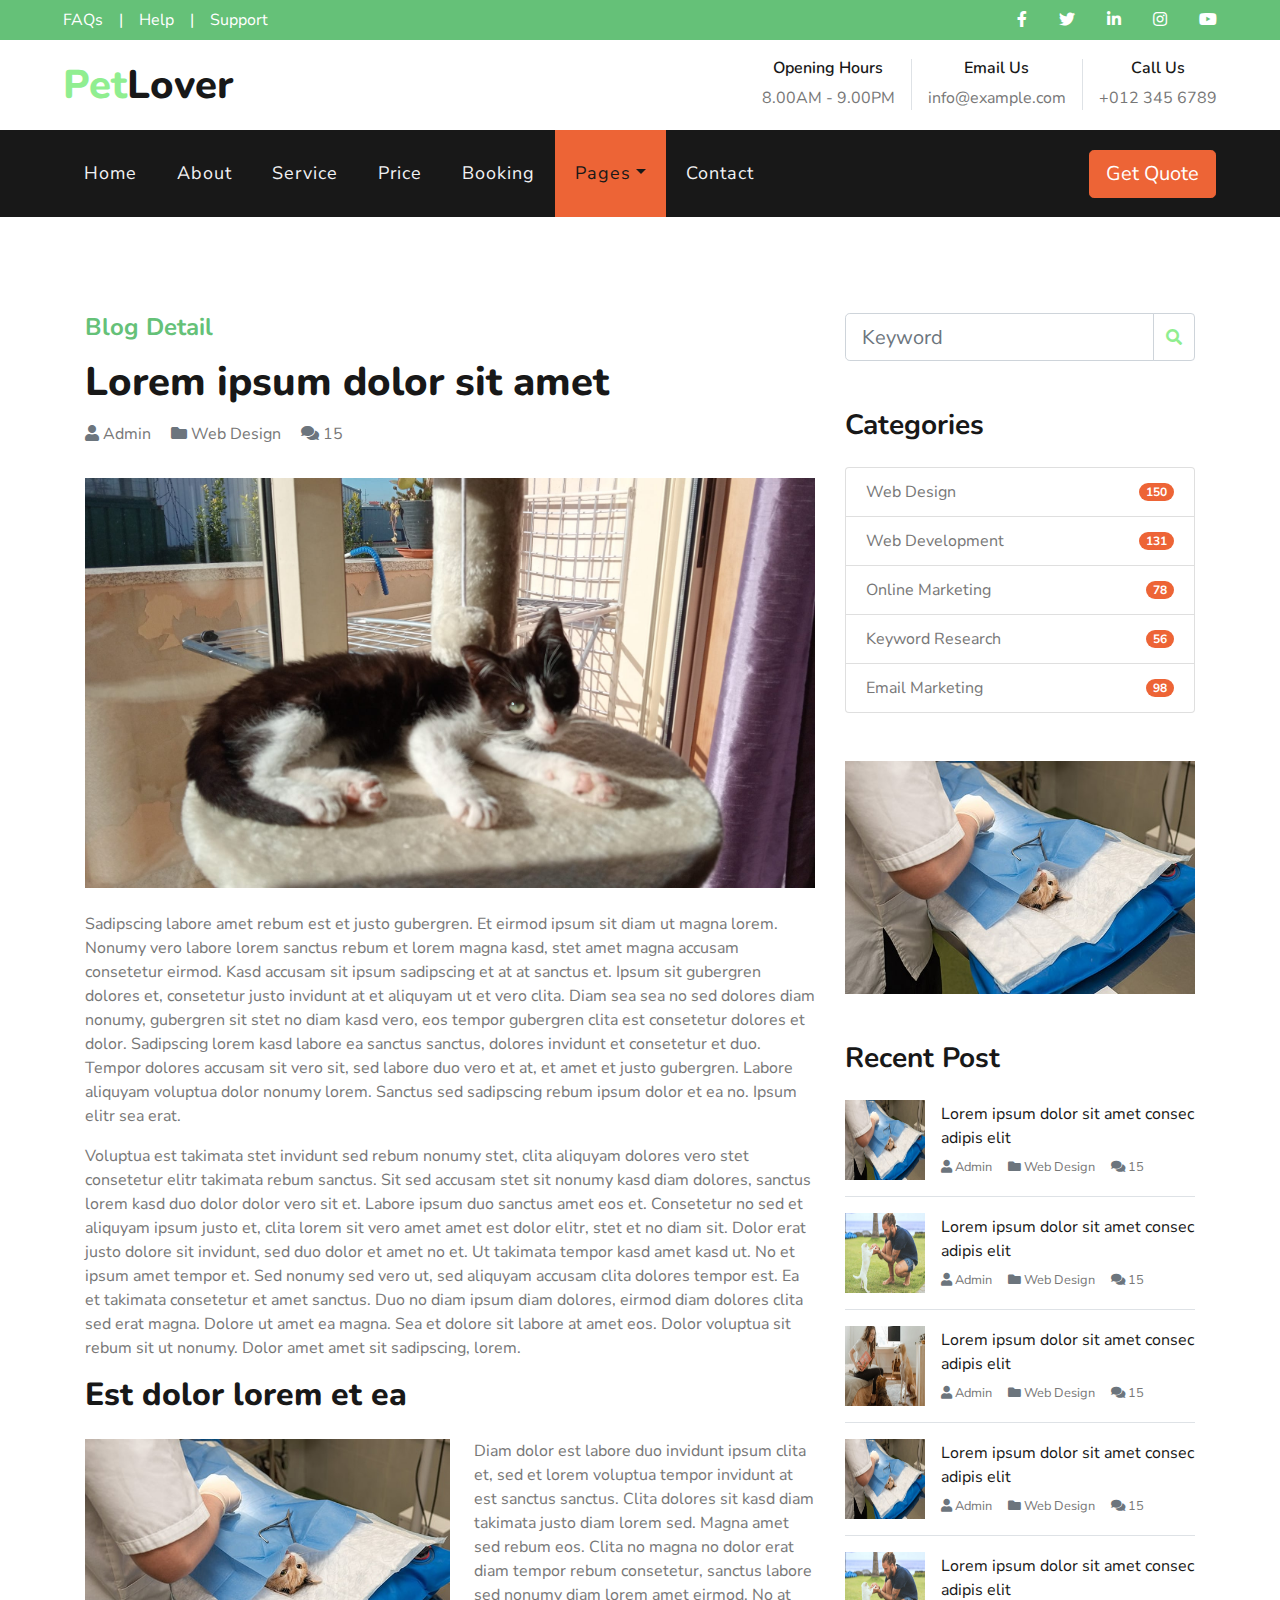
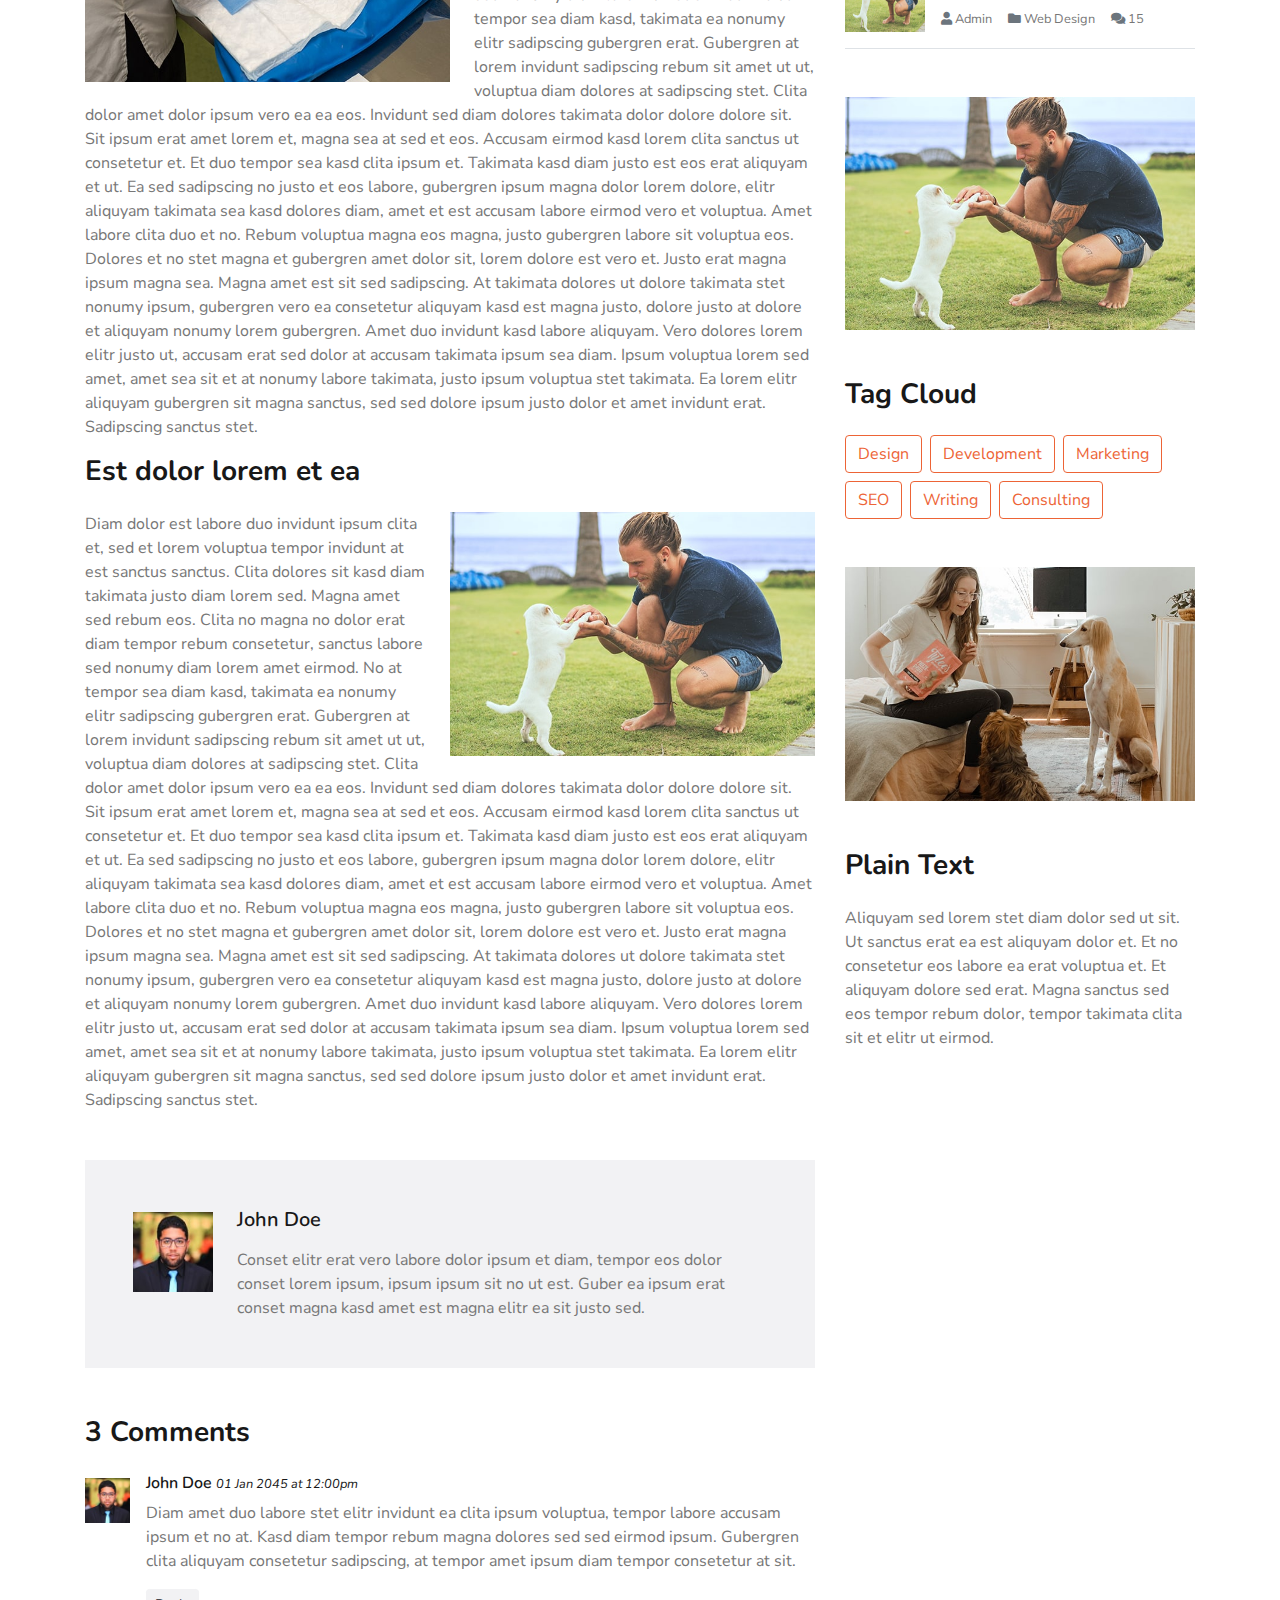
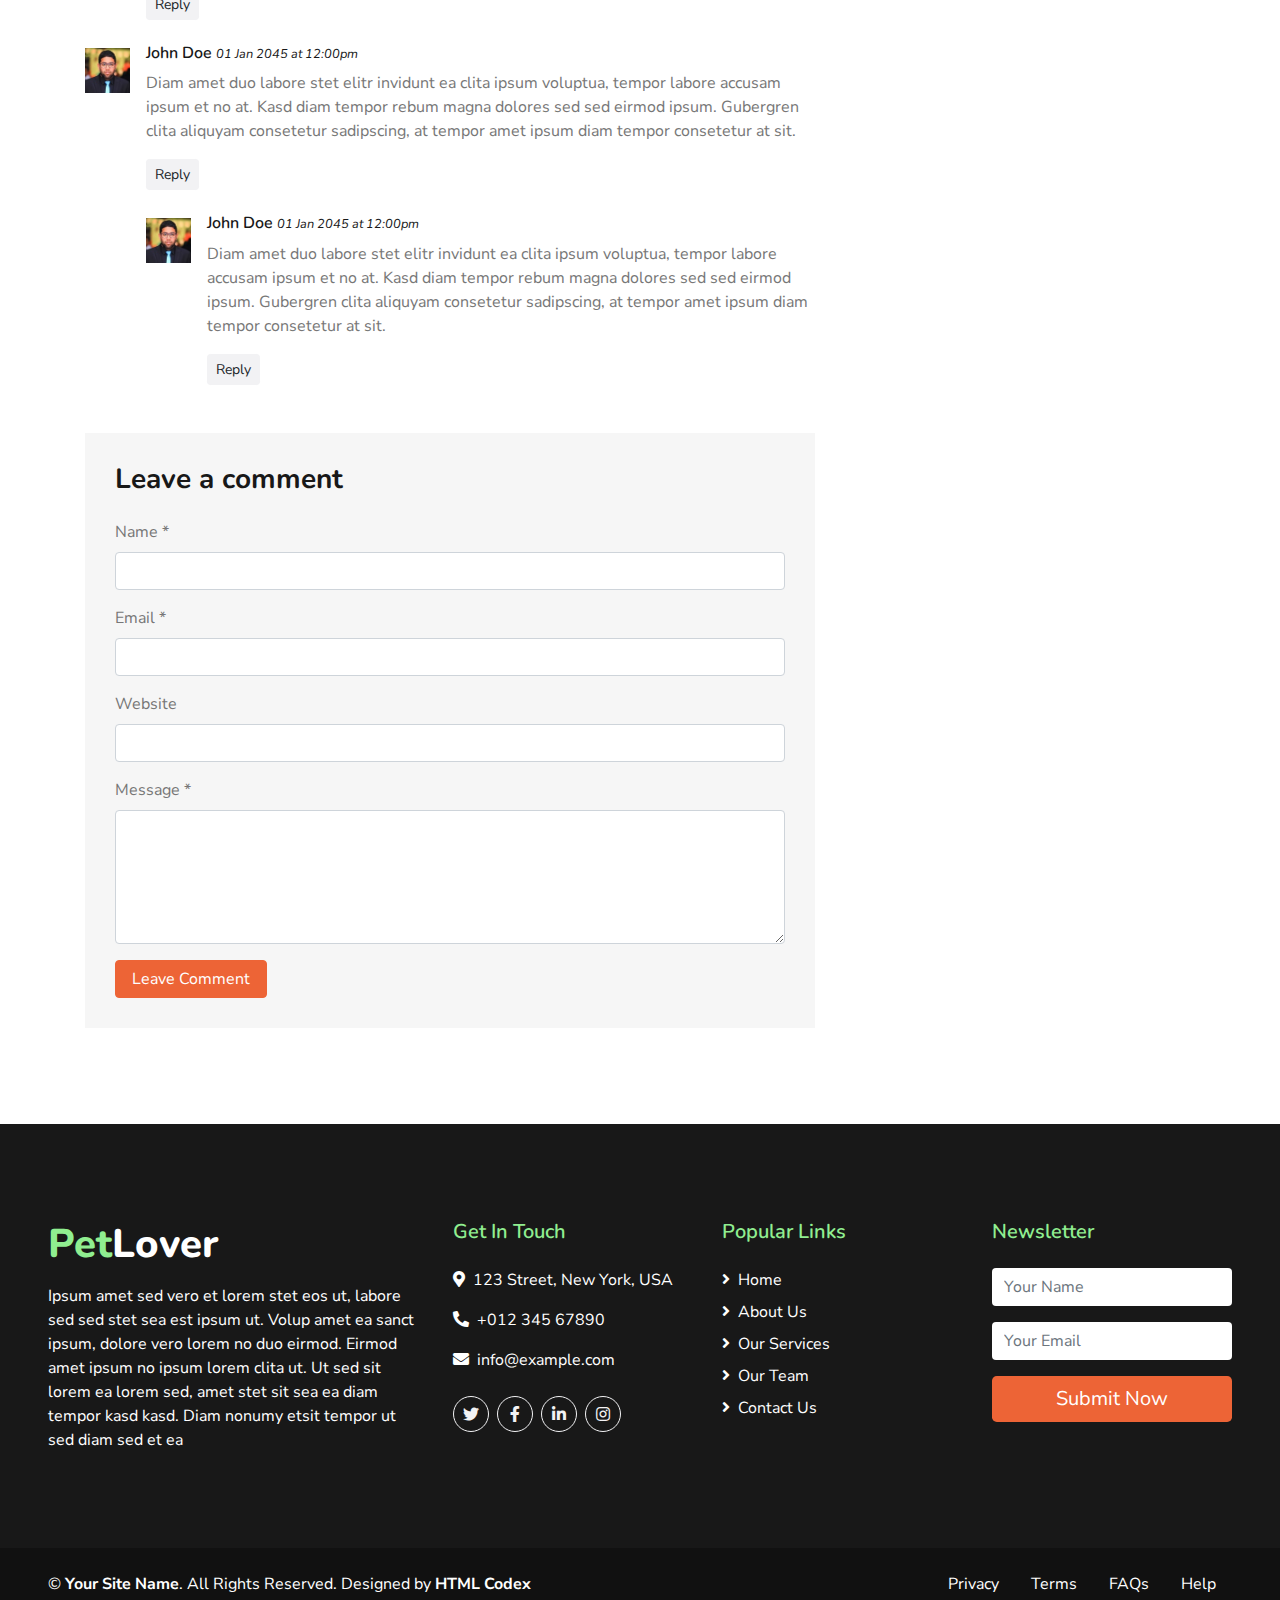
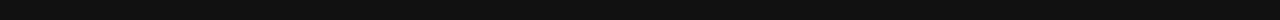
<file: single.html>
<!DOCTYPE html>
<html lang="en">

<head>
    <meta charset="utf-8">
    <title>PetLover - Pet Care Website Template</title>
    <meta content="width=device-width, initial-scale=1.0" name="viewport">
    <meta content="Free HTML Templates" name="keywords">
    <meta content="Free HTML Templates" name="description">

    <!-- Favicon -->
    <link href="img/favicon.ico" rel="icon">

    <!-- Google Web Fonts -->
    <link href="https://fonts.googleapis.com/css2?family=Nunito+Sans&family=Nunito:wght@600;700;800&display=swap" rel="stylesheet"> 

    <!-- Font Awesome -->
    <link href="https://cdnjs.cloudflare.com/ajax/libs/font-awesome/5.10.0/css/all.min.css" rel="stylesheet">

    <!-- Flaticon Font -->
    <link href="lib/flaticon/font/flaticon.css" rel="stylesheet">

    <!-- Libraries Stylesheet -->
    <link href="lib/owlcarousel/assets/owl.carousel.min.css" rel="stylesheet">
    <link href="lib/tempusdominus/css/tempusdominus-bootstrap-4.min.css" rel="stylesheet" />

    <!-- Customized Bootstrap Stylesheet -->
    <link href="css/style.css" rel="stylesheet">
</head>

<body>
    <!-- Topbar Start -->
    <div class="container-fluid">
        <div class="row bg-secondary py-2 px-lg-5">
            <div class="col-lg-6 text-center text-lg-left mb-2 mb-lg-0">
                <div class="d-inline-flex align-items-center">
                    <a class="text-white pr-3" href="">FAQs</a>
                    <span class="text-white">|</span>
                    <a class="text-white px-3" href="">Help</a>
                    <span class="text-white">|</span>
                    <a class="text-white pl-3" href="">Support</a>
                </div>
            </div>
            <div class="col-lg-6 text-center text-lg-right">
                <div class="d-inline-flex align-items-center">
                    <a class="text-white px-3" href="">
                        <i class="fab fa-facebook-f"></i>
                    </a>
                    <a class="text-white px-3" href="">
                        <i class="fab fa-twitter"></i>
                    </a>
                    <a class="text-white px-3" href="">
                        <i class="fab fa-linkedin-in"></i>
                    </a>
                    <a class="text-white px-3" href="">
                        <i class="fab fa-instagram"></i>
                    </a>
                    <a class="text-white pl-3" href="">
                        <i class="fab fa-youtube"></i>
                    </a>
                </div>
            </div>
        </div>
        <div class="row py-3 px-lg-5">
            <div class="col-lg-4">
                <a href="" class="navbar-brand d-none d-lg-block">
                    <h1 class="m-0 display-5 text-capitalize"><span class="text-primary">Pet</span>Lover</h1>
                </a>
            </div>
            <div class="col-lg-8 text-center text-lg-right">
                <div class="d-inline-flex align-items-center">
                    <div class="d-inline-flex flex-column text-center pr-3 border-right">
                        <h6>Opening Hours</h6>
                        <p class="m-0">8.00AM - 9.00PM</p>
                    </div>
                    <div class="d-inline-flex flex-column text-center px-3 border-right">
                        <h6>Email Us</h6>
                        <p class="m-0">info@example.com</p>
                    </div>
                    <div class="d-inline-flex flex-column text-center pl-3">
                        <h6>Call Us</h6>
                        <p class="m-0">+012 345 6789</p>
                    </div>
                </div>
            </div>
        </div>
    </div>
    <!-- Topbar End -->


    <!-- Navbar Start -->
    <div class="container-fluid p-0">
        <nav class="navbar navbar-expand-lg bg-dark navbar-dark py-3 py-lg-0 px-lg-5">
            <a href="" class="navbar-brand d-block d-lg-none">
                <h1 class="m-0 display-5 text-capitalize font-italic text-white"><span class="text-primary">Safety</span>First</h1>
            </a>
            <button type="button" class="navbar-toggler" data-toggle="collapse" data-target="#navbarCollapse">
                <span class="navbar-toggler-icon"></span>
            </button>
            <div class="collapse navbar-collapse justify-content-between px-3" id="navbarCollapse">
                <div class="navbar-nav mr-auto py-0">
                    <a href="index.html" class="nav-item nav-link">Home</a>
                    <a href="about.html" class="nav-item nav-link">About</a>
                    <a href="service.html" class="nav-item nav-link">Service</a>
                    <a href="price.html" class="nav-item nav-link">Price</a>
                    <a href="booking.html" class="nav-item nav-link">Booking</a>
                    <div class="nav-item dropdown">
                        <a href="#" class="nav-link dropdown-toggle active" data-toggle="dropdown">Pages</a>
                        <div class="dropdown-menu rounded-0 m-0">
                            <a href="blog.html" class="dropdown-item">Blog Grid</a>
                            <a href="single.html" class="dropdown-item">Blog Detail</a>
                        </div>
                    </div>
                    <a href="contact.html" class="nav-item nav-link">Contact</a>
                </div>
                <a href="" class="btn btn-lg btn-primary px-3 d-none d-lg-block">Get Quote</a>
            </div>
        </nav>
    </div>
    <!-- Navbar End -->


    <!-- Detail Start -->
    <div class="container py-5">
        <div class="row pt-5">
            <div class="col-lg-8">
                <div class="d-flex flex-column text-left mb-4">
                    <h4 class="text-secondary mb-3">Blog Detail</h4>
                    <h1 class="mb-3">Lorem ipsum dolor sit amet</h1>
                    <div class="d-index-flex mb-2">
                        <span class="mr-3"><i class="fa fa-user text-muted"></i> Admin</span>
                        <span class="mr-3"><i class="fa fa-folder text-muted"></i> Web Design</span>
                        <span class="mr-3"><i class="fa fa-comments text-muted"></i> 15</span>
                    </div>
                </div>

                <div class="mb-5">
                    <img class="img-fluid w-100 mb-4" src="img/carousel-1.jpg" alt="Image">
                    <p>Sadipscing labore amet rebum est et justo gubergren. Et eirmod ipsum sit diam ut magna lorem. Nonumy vero labore lorem sanctus rebum et lorem magna kasd, stet amet magna accusam consetetur eirmod. Kasd accusam sit ipsum sadipscing et at at sanctus et. Ipsum sit gubergren dolores et, consetetur justo invidunt at et aliquyam ut et vero clita. Diam sea sea no sed dolores diam nonumy, gubergren sit stet no diam kasd vero, eos tempor gubergren clita est consetetur dolores et dolor. Sadipscing lorem kasd labore ea sanctus sanctus, dolores invidunt et consetetur et duo. Tempor dolores accusam sit vero sit, sed labore duo vero et at, et amet et justo gubergren. Labore aliquyam voluptua dolor nonumy lorem. Sanctus sed sadipscing rebum ipsum dolor et ea no. Ipsum elitr sea erat.</p>
                    <p>Voluptua est takimata stet invidunt sed rebum nonumy stet, clita aliquyam dolores vero stet consetetur elitr takimata rebum sanctus. Sit sed accusam stet sit nonumy kasd diam dolores, sanctus lorem kasd duo dolor dolor vero sit et. Labore ipsum duo sanctus amet eos et. Consetetur no sed et aliquyam ipsum justo et, clita lorem sit vero amet amet est dolor elitr, stet et no diam sit. Dolor erat justo dolore sit invidunt, sed duo dolor et amet no et. Ut takimata tempor kasd amet kasd ut. No et ipsum amet tempor et. Sed nonumy sed vero ut, sed aliquyam accusam clita dolores tempor est. Ea et takimata consetetur et amet sanctus. Duo no diam ipsum diam dolores, eirmod diam dolores clita sed erat magna. Dolore ut amet ea magna. Sea et dolore sit labore at amet eos. Dolor voluptua sit rebum sit ut nonumy. Dolor amet amet sit sadipscing, lorem.</p>
                    <h2 class="mb-4">Est dolor lorem et ea</h2>
                    <img class="img-fluid w-50 float-left mr-4 mb-3" src="img/blog-1.jpg" alt="Image">
                    <p>Diam dolor est labore duo invidunt ipsum clita et, sed et lorem voluptua tempor invidunt at est sanctus sanctus. Clita dolores sit kasd diam takimata justo diam lorem sed. Magna amet sed rebum eos. Clita no magna no dolor erat diam tempor rebum consetetur, sanctus labore sed nonumy diam lorem amet eirmod. No at tempor sea diam kasd, takimata ea nonumy elitr sadipscing gubergren erat. Gubergren at lorem invidunt sadipscing rebum sit amet ut ut, voluptua diam dolores at sadipscing stet. Clita dolor amet dolor ipsum vero ea ea eos. Invidunt sed diam dolores takimata dolor dolore dolore sit. Sit ipsum erat amet lorem et, magna sea at sed et eos. Accusam eirmod kasd lorem clita sanctus ut consetetur et. Et duo tempor sea kasd clita ipsum et. Takimata kasd diam justo est eos erat aliquyam et ut. Ea sed sadipscing no justo et eos labore, gubergren ipsum magna dolor lorem dolore, elitr aliquyam takimata sea kasd dolores diam, amet et est accusam labore eirmod vero et voluptua. Amet labore clita duo et no. Rebum voluptua magna eos magna, justo gubergren labore sit voluptua eos. Dolores et no stet magna et gubergren amet dolor sit, lorem dolore est vero et. Justo erat magna ipsum magna sea. Magna amet est sit sed sadipscing. At takimata dolores ut dolore takimata stet nonumy ipsum, gubergren vero ea consetetur aliquyam kasd est magna justo, dolore justo at dolore et aliquyam nonumy lorem gubergren. Amet duo invidunt kasd labore aliquyam. Vero dolores lorem elitr justo ut, accusam erat sed dolor at accusam takimata ipsum sea diam. Ipsum voluptua lorem sed amet, amet sea sit et at nonumy labore takimata, justo ipsum voluptua stet takimata. Ea lorem elitr aliquyam gubergren sit magna sanctus, sed sed dolore ipsum justo dolor et amet invidunt erat. Sadipscing sanctus stet.</p>
                    <h3 class="mb-4">Est dolor lorem et ea</h3>
                    <img class="img-fluid w-50 float-right ml-4 mb-3" src="img/blog-2.jpg" alt="Image">
                    <p>Diam dolor est labore duo invidunt ipsum clita et, sed et lorem voluptua tempor invidunt at est sanctus sanctus. Clita dolores sit kasd diam takimata justo diam lorem sed. Magna amet sed rebum eos. Clita no magna no dolor erat diam tempor rebum consetetur, sanctus labore sed nonumy diam lorem amet eirmod. No at tempor sea diam kasd, takimata ea nonumy elitr sadipscing gubergren erat. Gubergren at lorem invidunt sadipscing rebum sit amet ut ut, voluptua diam dolores at sadipscing stet. Clita dolor amet dolor ipsum vero ea ea eos. Invidunt sed diam dolores takimata dolor dolore dolore sit. Sit ipsum erat amet lorem et, magna sea at sed et eos. Accusam eirmod kasd lorem clita sanctus ut consetetur et. Et duo tempor sea kasd clita ipsum et. Takimata kasd diam justo est eos erat aliquyam et ut. Ea sed sadipscing no justo et eos labore, gubergren ipsum magna dolor lorem dolore, elitr aliquyam takimata sea kasd dolores diam, amet et est accusam labore eirmod vero et voluptua. Amet labore clita duo et no. Rebum voluptua magna eos magna, justo gubergren labore sit voluptua eos. Dolores et no stet magna et gubergren amet dolor sit, lorem dolore est vero et. Justo erat magna ipsum magna sea. Magna amet est sit sed sadipscing. At takimata dolores ut dolore takimata stet nonumy ipsum, gubergren vero ea consetetur aliquyam kasd est magna justo, dolore justo at dolore et aliquyam nonumy lorem gubergren. Amet duo invidunt kasd labore aliquyam. Vero dolores lorem elitr justo ut, accusam erat sed dolor at accusam takimata ipsum sea diam. Ipsum voluptua lorem sed amet, amet sea sit et at nonumy labore takimata, justo ipsum voluptua stet takimata. Ea lorem elitr aliquyam gubergren sit magna sanctus, sed sed dolore ipsum justo dolor et amet invidunt erat. Sadipscing sanctus stet.</p>
                </div>
                
                <div class="media bg-light mb-5 p-4 p-md-5">
                    <img src="img/user.jpg" alt="Image" class="img-fluid mr-4 mt-1" style="width: 80px;">
                    <div class="media-body">
                        <h5 class="mb-3">John Doe</h5>
                        <p class="m-0">Conset elitr erat vero labore dolor ipsum et diam, tempor eos dolor conset lorem ipsum, ipsum ipsum sit no ut est. Guber ea ipsum erat conset magna kasd amet est magna elitr ea sit justo sed.</p>
                    </div>
                </div>

                <div class="mb-5">
                    <h3 class="mb-4">3 Comments</h3>
                    <div class="media mb-4">
                        <img src="img/user.jpg" alt="Image" class="img-fluid mr-3 mt-1" style="width: 45px;">
                        <div class="media-body">
                            <h6>John Doe <small><i>01 Jan 2045 at 12:00pm</i></small></h6>
                            <p>Diam amet duo labore stet elitr invidunt ea clita ipsum voluptua, tempor labore accusam ipsum et no at. Kasd diam tempor rebum magna dolores sed sed eirmod ipsum. Gubergren clita aliquyam consetetur sadipscing, at tempor amet ipsum diam tempor consetetur at sit.</p>
                            <button class="btn btn-sm btn-light">Reply</button>
                        </div>
                    </div>
                    <div class="media mb-4">
                        <img src="img/user.jpg" alt="Image" class="img-fluid mr-3 mt-1" style="width: 45px;">
                        <div class="media-body">
                            <h6>John Doe <small><i>01 Jan 2045 at 12:00pm</i></small></h6>
                            <p>Diam amet duo labore stet elitr invidunt ea clita ipsum voluptua, tempor labore accusam ipsum et no at. Kasd diam tempor rebum magna dolores sed sed eirmod ipsum. Gubergren clita aliquyam consetetur sadipscing, at tempor amet ipsum diam tempor consetetur at sit.</p>
                            <button class="btn btn-sm btn-light">Reply</button>
                            <div class="media mt-4">
                                <img src="img/user.jpg" alt="Image" class="img-fluid mr-3 mt-1" style="width: 45px;">
                                <div class="media-body">
                                    <h6>John Doe <small><i>01 Jan 2045 at 12:00pm</i></small></h6>
                                    <p>Diam amet duo labore stet elitr invidunt ea clita ipsum voluptua, tempor labore accusam ipsum et no at. Kasd diam tempor rebum magna dolores sed sed eirmod ipsum. Gubergren clita aliquyam consetetur sadipscing, at tempor amet ipsum diam tempor consetetur at sit.</p>
                                    <button class="btn btn-sm btn-light">Reply</button>
                                </div>
                            </div>
                        </div>
                    </div>
                </div>

                <div style="padding: 30px; background: #f6f6f6;">
                    <h3 class="mb-4">Leave a comment</h3>
                    <form>
                        <div class="form-group">
                            <label for="name">Name *</label>
                            <input type="text" class="form-control" id="name">
                        </div>
                        <div class="form-group">
                            <label for="email">Email *</label>
                            <input type="email" class="form-control" id="email">
                        </div>
                        <div class="form-group">
                            <label for="website">Website</label>
                            <input type="url" class="form-control" id="website">
                        </div>

                        <div class="form-group">
                            <label for="message">Message *</label>
                            <textarea id="message" cols="30" rows="5" class="form-control"></textarea>
                        </div>
                        <div class="form-group mb-0">
                            <input type="submit" value="Leave Comment" class="btn btn-primary px-3">
                        </div>
                    </form>
                </div>
            </div>

            <div class="col-lg-4 mt-5 mt-lg-0">
                <div class="mb-5">
                    <form action="">
                        <div class="input-group">
                            <input type="text" class="form-control form-control-lg" placeholder="Keyword">
                            <div class="input-group-append">
                                <span class="input-group-text bg-transparent text-primary"><i
                                        class="fa fa-search"></i></span>
                            </div>
                        </div>
                    </form>
                </div>
                <div class="mb-5">
                    <h3 class="mb-4">Categories</h3>
                    <ul class="list-group">
                        <li class="list-group-item d-flex justify-content-between align-items-center">
                            Web Design
                            <span class="badge badge-primary badge-pill">150</span>
                        </li>
                        <li class="list-group-item d-flex justify-content-between align-items-center">
                            Web Development
                            <span class="badge badge-primary badge-pill">131</span>
                        </li>
                        <li class="list-group-item d-flex justify-content-between align-items-center">
                            Online Marketing
                            <span class="badge badge-primary badge-pill">78</span>
                        </li>
                        <li class="list-group-item d-flex justify-content-between align-items-center">
                            Keyword Research
                            <span class="badge badge-primary badge-pill">56</span>
                        </li>
                        <li class="list-group-item d-flex justify-content-between align-items-center">
                            Email Marketing
                            <span class="badge badge-primary badge-pill">98</span>
                        </li>
                    </ul>
                </div>
                <div class="mb-5">
                    <img src="img/blog-1.jpg" alt="" class="img-fluid">
                </div>
                <div class="mb-5">
                    <h3 class="mb-4">Recent Post</h3>
                    <div class="d-flex align-items-center border-bottom mb-3 pb-3">
                        <img class="img-fluid" src="img/blog-1.jpg" style="width: 80px; height: 80px;" alt="">
                        <div class="d-flex flex-column pl-3">
                            <a class="text-dark mb-2" href="">Lorem ipsum dolor sit amet consec adipis elit</a>
                            <div class="d-flex">
                                <small class="mr-3"><i class="fa fa-user text-muted"></i> Admin</small>
                                <small class="mr-3"><i class="fa fa-folder text-muted"></i> Web Design</small>
                                <small class="mr-3"><i class="fa fa-comments text-muted"></i> 15</small>
                            </div>
                        </div>
                    </div>
                    <div class="d-flex align-items-center border-bottom mb-3 pb-3">
                        <img class="img-fluid" src="img/blog-2.jpg" style="width: 80px; height: 80px;" alt="">
                        <div class="d-flex flex-column pl-3">
                            <a class="text-dark mb-2" href="">Lorem ipsum dolor sit amet consec adipis elit</a>
                            <div class="d-flex">
                                <small class="mr-3"><i class="fa fa-user text-muted"></i> Admin</small>
                                <small class="mr-3"><i class="fa fa-folder text-muted"></i> Web Design</small>
                                <small class="mr-3"><i class="fa fa-comments text-muted"></i> 15</small>
                            </div>
                        </div>
                    </div>
                    <div class="d-flex align-items-center border-bottom mb-3 pb-3">
                        <img class="img-fluid" src="img/blog-3.jpg" style="width: 80px; height: 80px;" alt="">
                        <div class="d-flex flex-column pl-3">
                            <a class="text-dark mb-2" href="">Lorem ipsum dolor sit amet consec adipis elit</a>
                            <div class="d-flex">
                                <small class="mr-3"><i class="fa fa-user text-muted"></i> Admin</small>
                                <small class="mr-3"><i class="fa fa-folder text-muted"></i> Web Design</small>
                                <small class="mr-3"><i class="fa fa-comments text-muted"></i> 15</small>
                            </div>
                        </div>
                    </div>
                    <div class="d-flex align-items-center border-bottom mb-3 pb-3">
                        <img class="img-fluid" src="img/blog-1.jpg" style="width: 80px; height: 80px;" alt="">
                        <div class="d-flex flex-column pl-3">
                            <a class="text-dark mb-2" href="">Lorem ipsum dolor sit amet consec adipis elit</a>
                            <div class="d-flex">
                                <small class="mr-3"><i class="fa fa-user text-muted"></i> Admin</small>
                                <small class="mr-3"><i class="fa fa-folder text-muted"></i> Web Design</small>
                                <small class="mr-3"><i class="fa fa-comments text-muted"></i> 15</small>
                            </div>
                        </div>
                    </div>
                    <div class="d-flex align-items-center border-bottom mb-3 pb-3">
                        <img class="img-fluid" src="img/blog-2.jpg" style="width: 80px; height: 80px;" alt="">
                        <div class="d-flex flex-column pl-3">
                            <a class="text-dark mb-2" href="">Lorem ipsum dolor sit amet consec adipis elit</a>
                            <div class="d-flex">
                                <small class="mr-3"><i class="fa fa-user text-muted"></i> Admin</small>
                                <small class="mr-3"><i class="fa fa-folder text-muted"></i> Web Design</small>
                                <small class="mr-3"><i class="fa fa-comments text-muted"></i> 15</small>
                            </div>
                        </div>
                    </div>
                </div>
                <div class="mb-5">
                    <img src="img/blog-2.jpg" alt="" class="img-fluid">
                </div>
                <div class="mb-5">
                    <h3 class="mb-4">Tag Cloud</h3>
                    <div class="d-flex flex-wrap m-n1">
                        <a href="" class="btn btn-outline-primary m-1">Design</a>
                        <a href="" class="btn btn-outline-primary m-1">Development</a>
                        <a href="" class="btn btn-outline-primary m-1">Marketing</a>
                        <a href="" class="btn btn-outline-primary m-1">SEO</a>
                        <a href="" class="btn btn-outline-primary m-1">Writing</a>
                        <a href="" class="btn btn-outline-primary m-1">Consulting</a>
                    </div>
                </div>
                <div class="mb-5">
                    <img src="img/blog-3.jpg" alt="" class="img-fluid">
                </div>
                <div>
                    <h3 class="mb-4">Plain Text</h3>
                    Aliquyam sed lorem stet diam dolor sed ut sit. Ut sanctus erat ea est aliquyam dolor et. Et no consetetur eos labore ea erat voluptua et. Et aliquyam dolore sed erat. Magna sanctus sed eos tempor rebum dolor, tempor takimata clita sit et elitr ut eirmod.
                </div>
            </div>
        </div>
    </div>
    <!-- Detail End -->


    <!-- Footer Start -->
    <div class="container-fluid bg-dark text-white mt-5 py-5 px-sm-3 px-md-5">
        <div class="row pt-5">
            <div class="col-lg-4 col-md-12 mb-5">
                <h1 class="mb-3 display-5 text-capitalize text-white"><span class="text-primary">Pet</span>Lover</h1>
                <p class="m-0">Ipsum amet sed vero et lorem stet eos ut, labore sed sed stet sea est ipsum ut. Volup amet ea sanct ipsum, dolore vero lorem no duo eirmod. Eirmod amet ipsum no ipsum lorem clita ut. Ut sed sit lorem ea lorem sed, amet stet sit sea ea diam tempor kasd kasd. Diam nonumy etsit tempor ut sed diam sed et ea</p>
            </div>
            <div class="col-lg-8 col-md-12">
                <div class="row">
                    <div class="col-md-4 mb-5">
                        <h5 class="text-primary mb-4">Get In Touch</h5>
                        <p><i class="fa fa-map-marker-alt mr-2"></i>123 Street, New York, USA</p>
                        <p><i class="fa fa-phone-alt mr-2"></i>+012 345 67890</p>
                        <p><i class="fa fa-envelope mr-2"></i>info@example.com</p>
                        <div class="d-flex justify-content-start mt-4">
                            <a class="btn btn-outline-light rounded-circle text-center mr-2 px-0" style="width: 36px; height: 36px;" href="#"><i class="fab fa-twitter"></i></a>
                            <a class="btn btn-outline-light rounded-circle text-center mr-2 px-0" style="width: 36px; height: 36px;" href="#"><i class="fab fa-facebook-f"></i></a>
                            <a class="btn btn-outline-light rounded-circle text-center mr-2 px-0" style="width: 36px; height: 36px;" href="#"><i class="fab fa-linkedin-in"></i></a>
                            <a class="btn btn-outline-light rounded-circle text-center mr-2 px-0" style="width: 36px; height: 36px;" href="#"><i class="fab fa-instagram"></i></a>
                        </div>
                    </div>
                    <div class="col-md-4 mb-5">
                        <h5 class="text-primary mb-4">Popular Links</h5>
                        <div class="d-flex flex-column justify-content-start">
                            <a class="text-white mb-2" href="#"><i class="fa fa-angle-right mr-2"></i>Home</a>
                            <a class="text-white mb-2" href="#"><i class="fa fa-angle-right mr-2"></i>About Us</a>
                            <a class="text-white mb-2" href="#"><i class="fa fa-angle-right mr-2"></i>Our Services</a>
                            <a class="text-white mb-2" href="#"><i class="fa fa-angle-right mr-2"></i>Our Team</a>
                            <a class="text-white" href="#"><i class="fa fa-angle-right mr-2"></i>Contact Us</a>
                        </div>
                    </div>
                    <div class="col-md-4 mb-5">
                        <h5 class="text-primary mb-4">Newsletter</h5>
                        <form action="">
                            <div class="form-group">
                                <input type="text" class="form-control border-0" placeholder="Your Name" required="required" />
                            </div>
                            <div class="form-group">
                                <input type="email" class="form-control border-0" placeholder="Your Email" required="required" />
                            </div>
                            <div>
                                <button class="btn btn-lg btn-primary btn-block border-0" type="submit">Submit Now</button>
                            </div>
                        </form>
                    </div>
                </div>
            </div>
        </div>
    </div>
    <div class="container-fluid text-white py-4 px-sm-3 px-md-5" style="background: #111111;">
        <div class="row">
            <div class="col-md-6 text-center text-md-left mb-3 mb-md-0">
                <p class="m-0 text-white">
                    &copy; <a class="text-white font-weight-bold" href="#">Your Site Name</a>. All Rights Reserved. Designed by
                    <a class="text-white font-weight-bold" href="https://htmlcodex.com">HTML Codex</a>
                </p>
            </div>
            <div class="col-md-6 text-center text-md-right">
                <ul class="nav d-inline-flex">
                    <li class="nav-item">
                        <a class="nav-link text-white py-0" href="#">Privacy</a>
                    </li>
                    <li class="nav-item">
                        <a class="nav-link text-white py-0" href="#">Terms</a>
                    </li>
                    <li class="nav-item">
                        <a class="nav-link text-white py-0" href="#">FAQs</a>
                    </li>
                    <li class="nav-item">
                        <a class="nav-link text-white py-0" href="#">Help</a>
                    </li>
                </ul>
            </div>
        </div>
    </div>
    <!-- Footer End -->


    <!-- Back to Top -->
    <a href="#" class="btn btn-lg btn-primary back-to-top"><i class="fa fa-angle-double-up"></i></a>


    <!-- JavaScript Libraries -->
    <script src="https://code.jquery.com/jquery-3.4.1.min.js"></script>
    <script src="https://stackpath.bootstrapcdn.com/bootstrap/4.4.1/js/bootstrap.bundle.min.js"></script>
    <script src="lib/easing/easing.min.js"></script>
    <script src="lib/owlcarousel/owl.carousel.min.js"></script>
    <script src="lib/tempusdominus/js/moment.min.js"></script>
    <script src="lib/tempusdominus/js/moment-timezone.min.js"></script>
    <script src="lib/tempusdominus/js/tempusdominus-bootstrap-4.min.js"></script>

    <!-- Contact Javascript File -->
    <script src="mail/jqBootstrapValidation.min.js"></script>
    <script src="mail/contact.js"></script>

    <!-- Template Javascript -->
    <script src="js/main.js"></script>
</body>

</html>
</file>
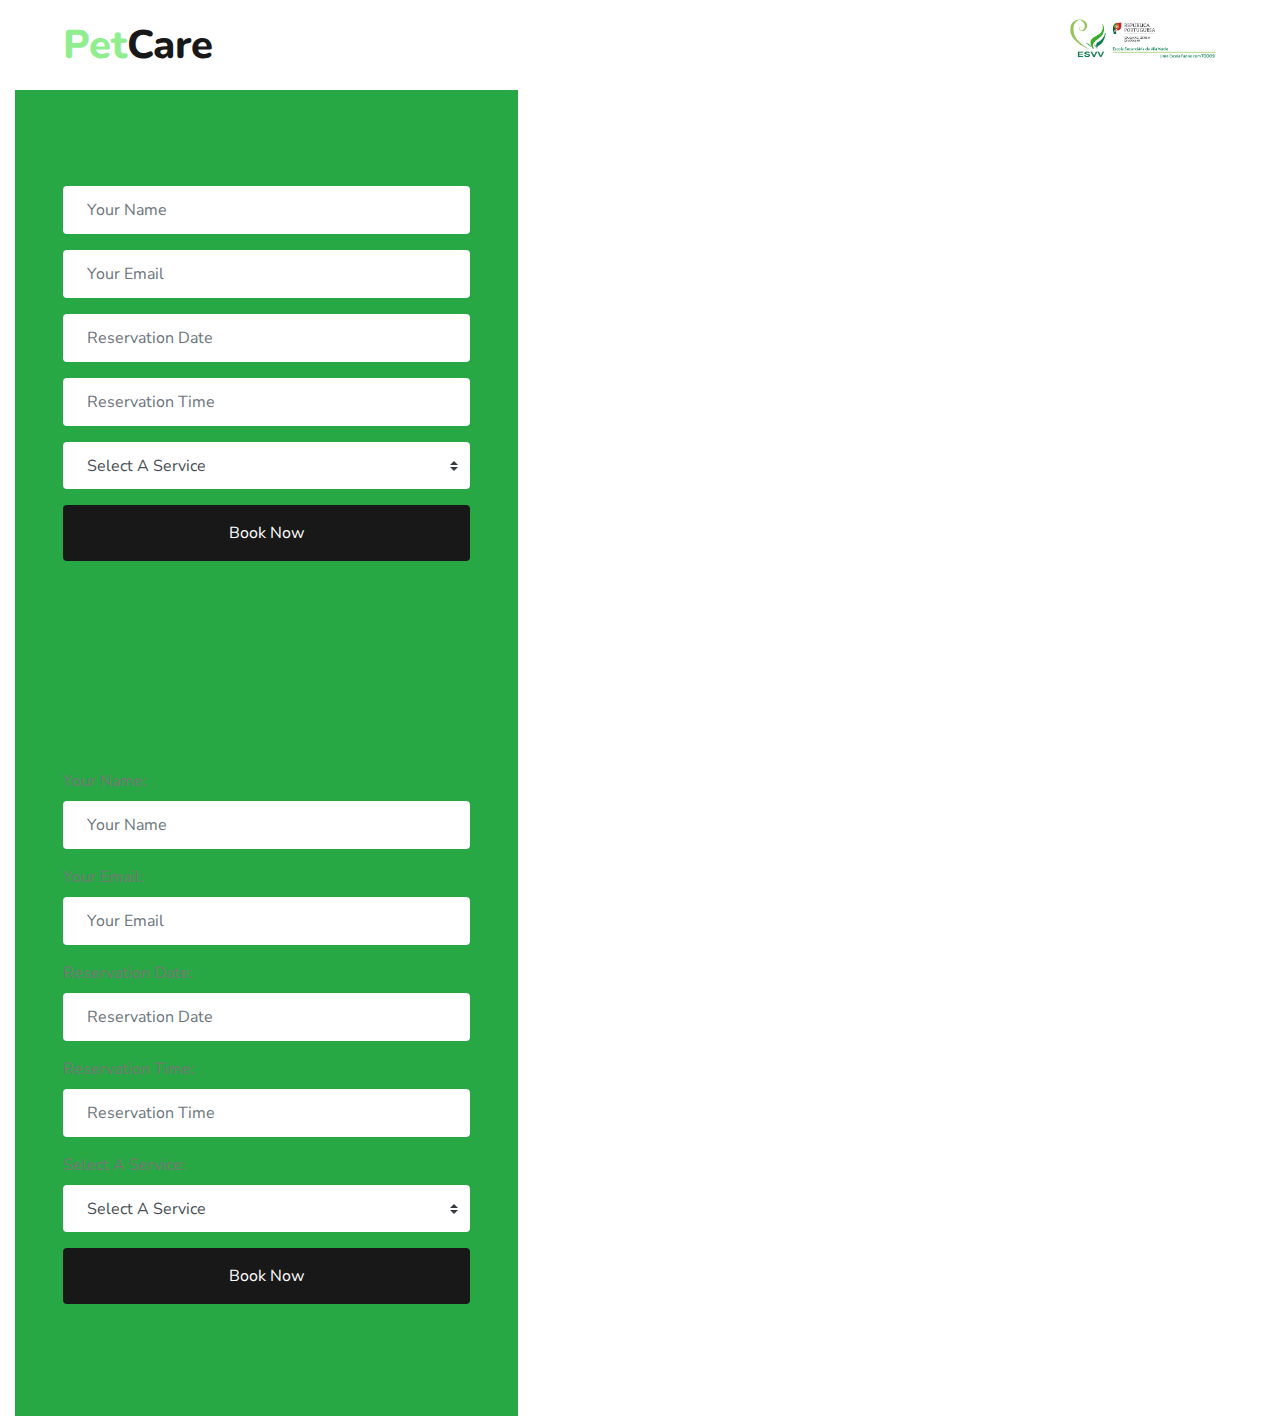
<file: site/login.html>
<head>
    <meta charset="utf-8">
    <title>Pet Care - Aprende o que é melhor para o teu animal</title>

    <!-- Favicon -->
    <link href="img/favicon.ico" rel="icon">

    <!-- Google Web Fonts -->
    <link href="https://fonts.googleapis.com/css2?family=Nunito+Sans&family=Nunito:wght@600;700;800&display=swap" rel="stylesheet"> 

    <!-- Font Awesome -->
    <link href="https://cdnjs.cloudflare.com/ajax/libs/font-awesome/5.10.0/css/all.min.css" rel="stylesheet">

    <!-- Flaticon Font -->
    <link href="lib/flaticon/font/flaticon.css" rel="stylesheet">

    <!-- Libraries Stylesheet -->
    <link href="lib/owlcarousel/assets/owl.carousel.min.css" rel="stylesheet">
    <link href="lib/tempusdominus/css/tempusdominus-bootstrap-4.min.css" rel="stylesheet" />

    <!-- Customized Bootstrap Stylesheet -->
    <link href="css/style.css" rel="stylesheet">
</head>
<body>
    <!-- Topbar Start -->
    <div class="container-fluid">
        <div class="row py-3 px-lg-5">
            <div class="col-lg-4">
                <a href="" class="navbar-brand d-none d-lg-block">
                    <h1 class="m-0 display-5 text-capitalize"><span class="text-primary">Pet</span>Care</h1>
                </a>
            </div>
            <div class="col-lg-8 text-center text-lg-right">
                    <img width="20%" src="img/02 Cabeçalho-principal-ESVV-24-25.png" alt="Image" >
            </div>
        </div>
    </div>
    <!-- Topbar End -->

    <div class="col-lg-5">
        <div class="bg-primary py-5 px-4 px-sm-5">
            <form class="py-5">
                <div class="form-group">
                    <input type="text" class="form-control border-0 p-4" placeholder="Your Name" required="required" />
                </div>
                <div class="form-group">
                    <input type="email" class="form-control border-0 p-4" placeholder="Your Email" required="required" />
                </div>
                <div class="form-group">
                    <div class="date" id="date" data-target-input="nearest">
                        <input type="text" class="form-control border-0 p-4 datetimepicker-input" placeholder="Reservation Date" data-target="#date" data-toggle="datetimepicker"/>
                    </div>
                </div>
                <div class="form-group">
                    <div class="time" id="time" data-target-input="nearest">
                        <input type="text" class="form-control border-0 p-4 datetimepicker-input" placeholder="Reservation Time" data-target="#time" data-toggle="datetimepicker"/>
                    </div>
                </div>
                <div class="form-group">
                    <select class="custom-select border-0 px-4" style="height: 47px;">
                        <option selected>Select A Service</option>
                        <option value="1">Service 1</option>
                        <option value="2">Service 1</option>
                        <option value="3">Service 1</option>
                    </select>
                </div>
                <div>
                    <button class="btn btn-dark btn-block border-0 py-3" type="submit">Book Now</button>
                </div>
            </form>
        </div>
    </div><div class="col-lg-5">
    <div class="bg-primary py-5 px-4 px-sm-5">
        <form class="py-5">
            <div class="form-group">
                <label for="name">Your Name:</label>
                <input type="text" id="name" class="form-control border-0 p-4" placeholder="Your Name" required="required" />
            </div>
            <div class="form-group">
                <label for="email">Your Email:</label>
                <input type="email" id="email" class="form-control border-0 p-4" placeholder="Your Email" required="required" />
            </div>
            <div class="form-group">
                <label for="date">Reservation Date:</label>
                <div class="date" id="date" data-target-input="nearest">
                    <input type="text" id="date" class="form-control border-0 p-4 datetimepicker-input" placeholder="Reservation Date" data-target="#date" data-toggle="datetimepicker"/>
                </div>
            </div>
            <div class="form-group">
                <label for="time">Reservation Time:</label>
                <div class="time" id="time" data-target-input="nearest">
                    <input type="text" id="time" class="form-control border-0 p-4 datetimepicker-input" placeholder="Reservation Time" data-target="#time" data-toggle="datetimepicker"/>
                </div>
            </div>
            <div class="form-group">
                <label for="service">Select A Service:</label>
                <select id="service" class="custom-select border-0 px-4" style="height: 47px;">
                    <option selected>Select A Service</option>
                    <option value="1">Service 1</option>
                    <option value="2">Service 2</option>
                    <option value="3">Service 3</option>
                </select>
            </div>
            <div>
                <button class="btn btn-dark btn-block border-0 py-3" type="submit">Book Now</button>
            </div>
        </form>
    </div>
</div>
</file>
<file: lib/flaticon/font/flaticon.css>
/*
  	Flaticon icon font: Flaticon
  	Creation date: 06/11/2020 05:08
  	*/

@font-face {
  font-family: "Flaticon";
  src: url("./Flaticon.eot");
  src: url("./Flaticon.eot?#iefix") format("embedded-opentype"),
       url("./Flaticon.woff2") format("woff2"),
       url("./Flaticon.woff") format("woff"),
       url("./Flaticon.ttf") format("truetype"),
       url("./Flaticon.svg#Flaticon") format("svg");
  font-weight: normal;
  font-style: normal;
}

@media screen and (-webkit-min-device-pixel-ratio:0) {
  @font-face {
    font-family: "Flaticon";
    src: url("./Flaticon.svg#Flaticon") format("svg");
  }
}

[class^="flaticon-"]:before, [class*=" flaticon-"]:before,
[class^="flaticon-"]:after, [class*=" flaticon-"]:after {   
  font-family: Flaticon;
        font-size: 20px;
font-style: normal;
margin-left: 20px;
}

.flaticon-house:before { content: "\f100"; }
.flaticon-grooming:before { content: "\f101"; }
.flaticon-food:before { content: "\f102"; }
.flaticon-care:before { content: "\f103"; }
.flaticon-vaccine:before { content: "\f104"; }
.flaticon-doctor:before { content: "\f105"; }
.flaticon-cat:before { content: "\f106"; }
.flaticon-dog:before { content: "\f107"; }
.flaticon-fountain:before { content: "\f108"; }
.flaticon-toy:before { content: "\f109"; }
</file>
<file: site/lib/flaticon/font/flaticon.css>
/*
  	Flaticon icon font: Flaticon
  	Creation date: 06/11/2020 05:08
  	*/

@font-face {
  font-family: "Flaticon";
  src: url("./Flaticon.eot");
  src: url("./Flaticon.eot?#iefix") format("embedded-opentype"),
       url("./Flaticon.woff2") format("woff2"),
       url("./Flaticon.woff") format("woff"),
       url("./Flaticon.ttf") format("truetype"),
       url("./Flaticon.svg#Flaticon") format("svg");
  font-weight: normal;
  font-style: normal;
}

@media screen and (-webkit-min-device-pixel-ratio:0) {
  @font-face {
    font-family: "Flaticon";
    src: url("./Flaticon.svg#Flaticon") format("svg");
  }
}

[class^="flaticon-"]:before, [class*=" flaticon-"]:before,
[class^="flaticon-"]:after, [class*=" flaticon-"]:after {   
  font-family: Flaticon;
        font-size: 20px;
font-style: normal;
margin-left: 20px;
}

.flaticon-house:before { content: "\f100"; }
.flaticon-grooming:before { content: "\f101"; }
.flaticon-food:before { content: "\f102"; }
.flaticon-care:before { content: "\f103"; }
.flaticon-vaccine:before { content: "\f104"; }
.flaticon-doctor:before { content: "\f105"; }
.flaticon-cat:before { content: "\f106"; }
.flaticon-dog:before { content: "\f107"; }
.flaticon-fountain:before { content: "\f108"; }
.flaticon-toy:before { content: "\f109"; }
</file>
<file: css/style.css>
/******* Bootstrap Theming ********/
/*!
 * Bootstrap v4.5.3 (https://getbootstrap.com/)
 * Copyright 2011-2020 The Bootstrap Authors
 * Copyright 2011-2020 Twitter, Inc.
 * Licensed under MIT (https://github.com/twbs/bootstrap/blob/main/LICENSE)
 */
:root {
  --blue: #007bff;
  --indigo: #6610f2;
  --purple: #6f42c1;
  --pink: #e83e8c;
  --red: #dc3545;
  --orange: #fd7e14;
  --yellow: #ffc107;
  --green: #28a745;
  --teal: #20c997;
  --cyan: #17a2b8;
  --white: #fff;
  --gray: #6c757d;
  --gray-dark: #343a40;
  --primary: #ED6436;
  --secondary: #65C178;
  --success: #28a745;
  --info: #17a2b8;
  --warning: #ffc107;
  --danger: #dc3545;
  --light: #F2F2F4;
  --dark: #181818;
  --breakpoint-xs: 0;
  --breakpoint-sm: 576px;
  --breakpoint-md: 768px;
  --breakpoint-lg: 992px;
  --breakpoint-xl: 1200px;
  --font-family-sans-serif: "Nunito Sans", sans-serif;
  --font-family-monospace: SFMono-Regular, Menlo, Monaco, Consolas, "Liberation Mono", "Courier New", monospace;
}

*,
*::before,
*::after {
  box-sizing: border-box;
}

html {
  font-family: sans-serif;
  line-height: 1.15;
  -webkit-text-size-adjust: 100%;
  -webkit-tap-highlight-color: rgba(0, 0, 0, 0);
}

article, aside, figcaption, figure, footer, header, hgroup, main, nav, section {
  display: block;
}

body {
  margin: 0;
  font-family: "Nunito Sans", sans-serif;
  font-size: 1rem;
  font-weight: 400;
  line-height: 1.5;
  color: #777777;
  text-align: left;
  background-color: #fff;
}

[tabindex="-1"]:focus:not(:focus-visible) {
  outline: 0 !important;
}

hr {
  box-sizing: content-box;
  height: 0;
  overflow: visible;
}

h1, h2, h3, h4, h5, h6 {
  margin-top: 0;
  margin-bottom: 0.5rem;
}

p {
  margin-top: 0;
  margin-bottom: 1rem;
}

abbr[title],
abbr[data-original-title] {
  text-decoration: underline;
  text-decoration: underline dotted;
  cursor: help;
  border-bottom: 0;
  text-decoration-skip-ink: none;
}

address {
  margin-bottom: 1rem;
  font-style: normal;
  line-height: inherit;
}

ol,
ul,
dl {
  margin-top: 0;
  margin-bottom: 1rem;
}

ol ol,
ul ul,
ol ul,
ul ol {
  margin-bottom: 0;
}

dt {
  font-weight: 700;
}

dd {
  margin-bottom: .5rem;
  margin-left: 0;
}

blockquote {
  margin: 0 0 1rem;
}

b,
strong {
  font-weight: bolder;
}

small {
  font-size: 80%;
}

sub,
sup {
  position: relative;
  font-size: 75%;
  line-height: 0;
  vertical-align: baseline;
}

sub {
  bottom: -.25em;
}

sup {
  top: -.5em;
}

a {
  color: #ED6436;
  text-decoration: none;
  background-color: transparent;
}

a:hover {
  color: #c53f12;
  text-decoration: underline;
}

a:not([href]):not([class]) {
  color: inherit;
  text-decoration: none;
}

a:not([href]):not([class]):hover {
  color: inherit;
  text-decoration: none;
}

pre,
code,
kbd,
samp {
  font-family: SFMono-Regular, Menlo, Monaco, Consolas, "Liberation Mono", "Courier New", monospace;
  font-size: 1em;
}

pre {
  margin-top: 0;
  margin-bottom: 1rem;
  overflow: auto;
  -ms-overflow-style: scrollbar;
}

figure {
  margin: 0 0 1rem;
}

img {
  vertical-align: middle;
  border-style: none;
}

svg {
  overflow: hidden;
  vertical-align: middle;
}

table {
  border-collapse: collapse;
}

caption {
  padding-top: 0.75rem;
  padding-bottom: 0.75rem;
  color: #6c757d;
  text-align: left;
  caption-side: bottom;
}

th {
  text-align: inherit;
  text-align: -webkit-match-parent;
}

label {
  display: inline-block;
  margin-bottom: 0.5rem;
}

button {
  border-radius: 0;
}

button:focus {
  outline: 1px dotted;
  outline: 5px auto -webkit-focus-ring-color;
}

input,
button,
select,
optgroup,
textarea {
  margin: 0;
  font-family: inherit;
  font-size: inherit;
  line-height: inherit;
}

button,
input {
  overflow: visible;
}

button,
select {
  text-transform: none;
}

[role="button"] {
  cursor: pointer;
}

select {
  word-wrap: normal;
}

button,
[type="button"],
[type="reset"],
[type="submit"] {
  -webkit-appearance: button;
}

button:not(:disabled),
[type="button"]:not(:disabled),
[type="reset"]:not(:disabled),
[type="submit"]:not(:disabled) {
  cursor: pointer;
}

button::-moz-focus-inner,
[type="button"]::-moz-focus-inner,
[type="reset"]::-moz-focus-inner,
[type="submit"]::-moz-focus-inner {
  padding: 0;
  border-style: none;
}

input[type="radio"],
input[type="checkbox"] {
  box-sizing: border-box;
  padding: 0;
}

textarea {
  overflow: auto;
  resize: vertical;
}

fieldset {
  min-width: 0;
  padding: 0;
  margin: 0;
  border: 0;
}

legend {
  display: block;
  width: 100%;
  max-width: 100%;
  padding: 0;
  margin-bottom: .5rem;
  font-size: 1.5rem;
  line-height: inherit;
  color: inherit;
  white-space: normal;
}

@media (max-width: 1200px) {
  legend {
    font-size: calc(1.275rem + 0.3vw) ;
  }
}

progress {
  vertical-align: baseline;
}

[type="number"]::-webkit-inner-spin-button,
[type="number"]::-webkit-outer-spin-button {
  height: auto;
}

[type="search"] {
  outline-offset: -2px;
  -webkit-appearance: none;
}

[type="search"]::-webkit-search-decoration {
  -webkit-appearance: none;
}

::-webkit-file-upload-button {
  font: inherit;
  -webkit-appearance: button;
}

output {
  display: inline-block;
}

summary {
  display: list-item;
  cursor: pointer;
}

template {
  display: none;
}

[hidden] {
  display: none !important;
}

h1, h2, h3, h4, h5, h6,
.h1, .h2, .h3, .h4, .h5, .h6 {
  margin-bottom: 0.5rem;
  font-family: "Nunito", sans-serif;
  font-weight: 500;
  line-height: 1.2;
  color: #181818;
}

h1, .h1 {
  font-size: 2.5rem;
}

@media (max-width: 1200px) {
  h1, .h1 {
    font-size: calc(1.375rem + 1.5vw) ;
  }
}

h2, .h2 {
  font-size: 2rem;
}

@media (max-width: 1200px) {
  h2, .h2 {
    font-size: calc(1.325rem + 0.9vw) ;
  }
}

h3, .h3 {
  font-size: 1.75rem;
}

@media (max-width: 1200px) {
  h3, .h3 {
    font-size: calc(1.3rem + 0.6vw) ;
  }
}

h4, .h4 {
  font-size: 1.5rem;
}

@media (max-width: 1200px) {
  h4, .h4 {
    font-size: calc(1.275rem + 0.3vw) ;
  }
}

h5, .h5 {
  font-size: 1.25rem;
}

h6, .h6 {
  font-size: 1rem;
}

.lead {
  font-size: 1.25rem;
  font-weight: 300;
}

.display-1 {
  font-size: 6rem;
  font-weight: 300;
  line-height: 1.2;
}

@media (max-width: 1200px) {
  .display-1 {
    font-size: calc(1.725rem + 5.7vw) ;
  }
}

.display-2 {
  font-size: 5.5rem;
  font-weight: 300;
  line-height: 1.2;
}

@media (max-width: 1200px) {
  .display-2 {
    font-size: calc(1.675rem + 5.1vw) ;
  }
}

.display-3 {
  font-size: 4.5rem;
  font-weight: 300;
  line-height: 1.2;
}

@media (max-width: 1200px) {
  .display-3 {
    font-size: calc(1.575rem + 3.9vw) ;
  }
}

.display-4 {
  font-size: 3.5rem;
  font-weight: 300;
  line-height: 1.2;
}

@media (max-width: 1200px) {
  .display-4 {
    font-size: calc(1.475rem + 2.7vw) ;
  }
}

hr {
  margin-top: 1rem;
  margin-bottom: 1rem;
  border: 0;
  border-top: 1px solid rgba(0, 0, 0, 0.1);
}

small,
.small {
  font-size: 80%;
  font-weight: 400;
}

mark,
.mark {
  padding: 0.2em;
  background-color: #fcf8e3;
}

.list-unstyled {
  padding-left: 0;
  list-style: none;
}

.list-inline {
  padding-left: 0;
  list-style: none;
}

.list-inline-item {
  display: inline-block;
}

.list-inline-item:not(:last-child) {
  margin-right: 0.5rem;
}

.initialism {
  font-size: 90%;
  text-transform: uppercase;
}

.blockquote {
  margin-bottom: 1rem;
  font-size: 1.25rem;
}

.blockquote-footer {
  display: block;
  font-size: 80%;
  color: #6c757d;
}

.blockquote-footer::before {
  content: "\2014\00A0";
}

.img-fluid {
  max-width: 100%;
  height: auto;
}

.img-thumbnail {
  padding: 0.25rem;
  background-color: #fff;
  border: 1px solid #dee2e6;
  border-radius: 0.25rem;
  max-width: 100%;
  height: auto;
}

.figure {
  display: inline-block;
}

.figure-img {
  margin-bottom: 0.5rem;
  line-height: 1;
}

.figure-caption {
  font-size: 90%;
  color: #6c757d;
}

code {
  font-size: 87.5%;
  color: #e83e8c;
  word-wrap: break-word;
}

a > code {
  color: inherit;
}

kbd {
  padding: 0.2rem 0.4rem;
  font-size: 87.5%;
  color: #fff;
  background-color: #212529;
  border-radius: 0.2rem;
}

kbd kbd {
  padding: 0;
  font-size: 100%;
  font-weight: 700;
}

pre {
  display: block;
  font-size: 87.5%;
  color: #212529;
}

pre code {
  font-size: inherit;
  color: inherit;
  word-break: normal;
}

.pre-scrollable {
  max-height: 340px;
  overflow-y: scroll;
}

.container,
.container-fluid,
.container-sm,
.container-md,
.container-lg,
.container-xl {
  width: 100%;
  padding-right: 15px;
  padding-left: 15px;
  margin-right: auto;
  margin-left: auto;
}

@media (min-width: 576px) {
  .container, .container-sm {
    max-width: 540px;
  }
}

@media (min-width: 768px) {
  .container, .container-sm, .container-md {
    max-width: 720px;
  }
}

@media (min-width: 992px) {
  .container, .container-sm, .container-md, .container-lg {
    max-width: 960px;
  }
}

@media (min-width: 1200px) {
  .container, .container-sm, .container-md, .container-lg, .container-xl {
    max-width: 1140px;
  }
}

.row {
  display: flex;
  flex-wrap: wrap;
  margin-right: -15px;
  margin-left: -15px;
}

.no-gutters {
  margin-right: 0;
  margin-left: 0;
}

.no-gutters > .col,
.no-gutters > [class*="col-"] {
  padding-right: 0;
  padding-left: 0;
}

.col-1, .col-2, .col-3, .col-4, .col-5, .col-6, .col-7, .col-8, .col-9, .col-10, .col-11, .col-12, .col,
.col-auto, .col-sm-1, .col-sm-2, .col-sm-3, .col-sm-4, .col-sm-5, .col-sm-6, .col-sm-7, .col-sm-8, .col-sm-9, .col-sm-10, .col-sm-11, .col-sm-12, .col-sm,
.col-sm-auto, .col-md-1, .col-md-2, .col-md-3, .col-md-4, .col-md-5, .col-md-6, .col-md-7, .col-md-8, .col-md-9, .col-md-10, .col-md-11, .col-md-12, .col-md,
.col-md-auto, .col-lg-1, .col-lg-2, .col-lg-3, .col-lg-4, .col-lg-5, .col-lg-6, .col-lg-7, .col-lg-8, .col-lg-9, .col-lg-10, .col-lg-11, .col-lg-12, .col-lg,
.col-lg-auto, .col-xl-1, .col-xl-2, .col-xl-3, .col-xl-4, .col-xl-5, .col-xl-6, .col-xl-7, .col-xl-8, .col-xl-9, .col-xl-10, .col-xl-11, .col-xl-12, .col-xl,
.col-xl-auto {
  position: relative;
  width: 100%;
  padding-right: 15px;
  padding-left: 15px;
}

.col {
  flex-basis: 0;
  flex-grow: 1;
  max-width: 100%;
}

.row-cols-1 > * {
  flex: 0 0 100%;
  max-width: 100%;
}

.row-cols-2 > * {
  flex: 0 0 50%;
  max-width: 50%;
}

.row-cols-3 > * {
  flex: 0 0 33.33333%;
  max-width: 33.33333%;
}

.row-cols-4 > * {
  flex: 0 0 25%;
  max-width: 25%;
}

.row-cols-5 > * {
  flex: 0 0 20%;
  max-width: 20%;
}

.row-cols-6 > * {
  flex: 0 0 16.66667%;
  max-width: 16.66667%;
}

.col-auto {
  flex: 0 0 auto;
  width: auto;
  max-width: 100%;
}

.col-1 {
  flex: 0 0 8.33333%;
  max-width: 8.33333%;
}

.col-2 {
  flex: 0 0 16.66667%;
  max-width: 16.66667%;
}

.col-3 {
  flex: 0 0 25%;
  max-width: 25%;
}

.col-4 {
  flex: 0 0 33.33333%;
  max-width: 33.33333%;
}

.col-5 {
  flex: 0 0 41.66667%;
  max-width: 41.66667%;
}

.col-6 {
  flex: 0 0 50%;
  max-width: 50%;
}

.col-7 {
  flex: 0 0 58.33333%;
  max-width: 58.33333%;
}

.col-8 {
  flex: 0 0 66.66667%;
  max-width: 66.66667%;
}

.col-9 {
  flex: 0 0 75%;
  max-width: 75%;
}

.col-10 {
  flex: 0 0 83.33333%;
  max-width: 83.33333%;
}

.col-11 {
  flex: 0 0 91.66667%;
  max-width: 91.66667%;
}

.col-12 {
  flex: 0 0 100%;
  max-width: 100%;
}

.order-first {
  order: -1;
}

.order-last {
  order: 13;
}

.order-0 {
  order: 0;
}

.order-1 {
  order: 1;
}

.order-2 {
  order: 2;
}

.order-3 {
  order: 3;
}

.order-4 {
  order: 4;
}

.order-5 {
  order: 5;
}

.order-6 {
  order: 6;
}

.order-7 {
  order: 7;
}

.order-8 {
  order: 8;
}

.order-9 {
  order: 9;
}

.order-10 {
  order: 10;
}

.order-11 {
  order: 11;
}

.order-12 {
  order: 12;
}

.offset-1 {
  margin-left: 8.33333%;
}

.offset-2 {
  margin-left: 16.66667%;
}

.offset-3 {
  margin-left: 25%;
}

.offset-4 {
  margin-left: 33.33333%;
}

.offset-5 {
  margin-left: 41.66667%;
}

.offset-6 {
  margin-left: 50%;
}

.offset-7 {
  margin-left: 58.33333%;
}

.offset-8 {
  margin-left: 66.66667%;
}

.offset-9 {
  margin-left: 75%;
}

.offset-10 {
  margin-left: 83.33333%;
}

.offset-11 {
  margin-left: 91.66667%;
}

@media (min-width: 576px) {
  .col-sm {
    flex-basis: 0;
    flex-grow: 1;
    max-width: 100%;
  }
  .row-cols-sm-1 > * {
    flex: 0 0 100%;
    max-width: 100%;
  }
  .row-cols-sm-2 > * {
    flex: 0 0 50%;
    max-width: 50%;
  }
  .row-cols-sm-3 > * {
    flex: 0 0 33.33333%;
    max-width: 33.33333%;
  }
  .row-cols-sm-4 > * {
    flex: 0 0 25%;
    max-width: 25%;
  }
  .row-cols-sm-5 > * {
    flex: 0 0 20%;
    max-width: 20%;
  }
  .row-cols-sm-6 > * {
    flex: 0 0 16.66667%;
    max-width: 16.66667%;
  }
  .col-sm-auto {
    flex: 0 0 auto;
    width: auto;
    max-width: 100%;
  }
  .col-sm-1 {
    flex: 0 0 8.33333%;
    max-width: 8.33333%;
  }
  .col-sm-2 {
    flex: 0 0 16.66667%;
    max-width: 16.66667%;
  }
  .col-sm-3 {
    flex: 0 0 25%;
    max-width: 25%;
  }
  .col-sm-4 {
    flex: 0 0 33.33333%;
    max-width: 33.33333%;
  }
  .col-sm-5 {
    flex: 0 0 41.66667%;
    max-width: 41.66667%;
  }
  .col-sm-6 {
    flex: 0 0 50%;
    max-width: 50%;
  }
  .col-sm-7 {
    flex: 0 0 58.33333%;
    max-width: 58.33333%;
  }
  .col-sm-8 {
    flex: 0 0 66.66667%;
    max-width: 66.66667%;
  }
  .col-sm-9 {
    flex: 0 0 75%;
    max-width: 75%;
  }
  .col-sm-10 {
    flex: 0 0 83.33333%;
    max-width: 83.33333%;
  }
  .col-sm-11 {
    flex: 0 0 91.66667%;
    max-width: 91.66667%;
  }
  .col-sm-12 {
    flex: 0 0 100%;
    max-width: 100%;
  }
  .order-sm-first {
    order: -1;
  }
  .order-sm-last {
    order: 13;
  }
  .order-sm-0 {
    order: 0;
  }
  .order-sm-1 {
    order: 1;
  }
  .order-sm-2 {
    order: 2;
  }
  .order-sm-3 {
    order: 3;
  }
  .order-sm-4 {
    order: 4;
  }
  .order-sm-5 {
    order: 5;
  }
  .order-sm-6 {
    order: 6;
  }
  .order-sm-7 {
    order: 7;
  }
  .order-sm-8 {
    order: 8;
  }
  .order-sm-9 {
    order: 9;
  }
  .order-sm-10 {
    order: 10;
  }
  .order-sm-11 {
    order: 11;
  }
  .order-sm-12 {
    order: 12;
  }
  .offset-sm-0 {
    margin-left: 0;
  }
  .offset-sm-1 {
    margin-left: 8.33333%;
  }
  .offset-sm-2 {
    margin-left: 16.66667%;
  }
  .offset-sm-3 {
    margin-left: 25%;
  }
  .offset-sm-4 {
    margin-left: 33.33333%;
  }
  .offset-sm-5 {
    margin-left: 41.66667%;
  }
  .offset-sm-6 {
    margin-left: 50%;
  }
  .offset-sm-7 {
    margin-left: 58.33333%;
  }
  .offset-sm-8 {
    margin-left: 66.66667%;
  }
  .offset-sm-9 {
    margin-left: 75%;
  }
  .offset-sm-10 {
    margin-left: 83.33333%;
  }
  .offset-sm-11 {
    margin-left: 91.66667%;
  }
}

@media (min-width: 768px) {
  .col-md {
    flex-basis: 0;
    flex-grow: 1;
    max-width: 100%;
  }
  .row-cols-md-1 > * {
    flex: 0 0 100%;
    max-width: 100%;
  }
  .row-cols-md-2 > * {
    flex: 0 0 50%;
    max-width: 50%;
  }
  .row-cols-md-3 > * {
    flex: 0 0 33.33333%;
    max-width: 33.33333%;
  }
  .row-cols-md-4 > * {
    flex: 0 0 25%;
    max-width: 25%;
  }
  .row-cols-md-5 > * {
    flex: 0 0 20%;
    max-width: 20%;
  }
  .row-cols-md-6 > * {
    flex: 0 0 16.66667%;
    max-width: 16.66667%;
  }
  .col-md-auto {
    flex: 0 0 auto;
    width: auto;
    max-width: 100%;
  }
  .col-md-1 {
    flex: 0 0 8.33333%;
    max-width: 8.33333%;
  }
  .col-md-2 {
    flex: 0 0 16.66667%;
    max-width: 16.66667%;
  }
  .col-md-3 {
    flex: 0 0 25%;
    max-width: 25%;
  }
  .col-md-4 {
    flex: 0 0 33.33333%;
    max-width: 33.33333%;
  }
  .col-md-5 {
    flex: 0 0 41.66667%;
    max-width: 41.66667%;
  }
  .col-md-6 {
    flex: 0 0 50%;
    max-width: 50%;
  }
  .col-md-7 {
    flex: 0 0 58.33333%;
    max-width: 58.33333%;
  }
  .col-md-8 {
    flex: 0 0 66.66667%;
    max-width: 66.66667%;
  }
  .col-md-9 {
    flex: 0 0 75%;
    max-width: 75%;
  }
  .col-md-10 {
    flex: 0 0 83.33333%;
    max-width: 83.33333%;
  }
  .col-md-11 {
    flex: 0 0 91.66667%;
    max-width: 91.66667%;
  }
  .col-md-12 {
    flex: 0 0 100%;
    max-width: 100%;
  }
  .order-md-first {
    order: -1;
  }
  .order-md-last {
    order: 13;
  }
  .order-md-0 {
    order: 0;
  }
  .order-md-1 {
    order: 1;
  }
  .order-md-2 {
    order: 2;
  }
  .order-md-3 {
    order: 3;
  }
  .order-md-4 {
    order: 4;
  }
  .order-md-5 {
    order: 5;
  }
  .order-md-6 {
    order: 6;
  }
  .order-md-7 {
    order: 7;
  }
  .order-md-8 {
    order: 8;
  }
  .order-md-9 {
    order: 9;
  }
  .order-md-10 {
    order: 10;
  }
  .order-md-11 {
    order: 11;
  }
  .order-md-12 {
    order: 12;
  }
  .offset-md-0 {
    margin-left: 0;
  }
  .offset-md-1 {
    margin-left: 8.33333%;
  }
  .offset-md-2 {
    margin-left: 16.66667%;
  }
  .offset-md-3 {
    margin-left: 25%;
  }
  .offset-md-4 {
    margin-left: 33.33333%;
  }
  .offset-md-5 {
    margin-left: 41.66667%;
  }
  .offset-md-6 {
    margin-left: 50%;
  }
  .offset-md-7 {
    margin-left: 58.33333%;
  }
  .offset-md-8 {
    margin-left: 66.66667%;
  }
  .offset-md-9 {
    margin-left: 75%;
  }
  .offset-md-10 {
    margin-left: 83.33333%;
  }
  .offset-md-11 {
    margin-left: 91.66667%;
  }
}

@media (min-width: 992px) {
  .col-lg {
    flex-basis: 0;
    flex-grow: 1;
    max-width: 100%;
  }
  .row-cols-lg-1 > * {
    flex: 0 0 100%;
    max-width: 100%;
  }
  .row-cols-lg-2 > * {
    flex: 0 0 50%;
    max-width: 50%;
  }
  .row-cols-lg-3 > * {
    flex: 0 0 33.33333%;
    max-width: 33.33333%;
  }
  .row-cols-lg-4 > * {
    flex: 0 0 25%;
    max-width: 25%;
  }
  .row-cols-lg-5 > * {
    flex: 0 0 20%;
    max-width: 20%;
  }
  .row-cols-lg-6 > * {
    flex: 0 0 16.66667%;
    max-width: 16.66667%;
  }
  .col-lg-auto {
    flex: 0 0 auto;
    width: auto;
    max-width: 100%;
  }
  .col-lg-1 {
    flex: 0 0 8.33333%;
    max-width: 8.33333%;
  }
  .col-lg-2 {
    flex: 0 0 16.66667%;
    max-width: 16.66667%;
  }
  .col-lg-3 {
    flex: 0 0 25%;
    max-width: 25%;
  }
  .col-lg-4 {
    flex: 0 0 33.33333%;
    max-width: 33.33333%;
  }
  .col-lg-5 {
    flex: 0 0 41.66667%;
    max-width: 41.66667%;
  }
  .col-lg-6 {
    flex: 0 0 50%;
    max-width: 50%;
  }
  .col-lg-7 {
    flex: 0 0 58.33333%;
    max-width: 58.33333%;
  }
  .col-lg-8 {
    flex: 0 0 66.66667%;
    max-width: 66.66667%;
  }
  .col-lg-9 {
    flex: 0 0 75%;
    max-width: 75%;
  }
  .col-lg-10 {
    flex: 0 0 83.33333%;
    max-width: 83.33333%;
  }
  .col-lg-11 {
    flex: 0 0 91.66667%;
    max-width: 91.66667%;
  }
  .col-lg-12 {
    flex: 0 0 100%;
    max-width: 100%;
  }
  .order-lg-first {
    order: -1;
  }
  .order-lg-last {
    order: 13;
  }
  .order-lg-0 {
    order: 0;
  }
  .order-lg-1 {
    order: 1;
  }
  .order-lg-2 {
    order: 2;
  }
  .order-lg-3 {
    order: 3;
  }
  .order-lg-4 {
    order: 4;
  }
  .order-lg-5 {
    order: 5;
  }
  .order-lg-6 {
    order: 6;
  }
  .order-lg-7 {
    order: 7;
  }
  .order-lg-8 {
    order: 8;
  }
  .order-lg-9 {
    order: 9;
  }
  .order-lg-10 {
    order: 10;
  }
  .order-lg-11 {
    order: 11;
  }
  .order-lg-12 {
    order: 12;
  }
  .offset-lg-0 {
    margin-left: 0;
  }
  .offset-lg-1 {
    margin-left: 8.33333%;
  }
  .offset-lg-2 {
    margin-left: 16.66667%;
  }
  .offset-lg-3 {
    margin-left: 25%;
  }
  .offset-lg-4 {
    margin-left: 33.33333%;
  }
  .offset-lg-5 {
    margin-left: 41.66667%;
  }
  .offset-lg-6 {
    margin-left: 50%;
  }
  .offset-lg-7 {
    margin-left: 58.33333%;
  }
  .offset-lg-8 {
    margin-left: 66.66667%;
  }
  .offset-lg-9 {
    margin-left: 75%;
  }
  .offset-lg-10 {
    margin-left: 83.33333%;
  }
  .offset-lg-11 {
    margin-left: 91.66667%;
  }
}

@media (min-width: 1200px) {
  .col-xl {
    flex-basis: 0;
    flex-grow: 1;
    max-width: 100%;
  }
  .row-cols-xl-1 > * {
    flex: 0 0 100%;
    max-width: 100%;
  }
  .row-cols-xl-2 > * {
    flex: 0 0 50%;
    max-width: 50%;
  }
  .row-cols-xl-3 > * {
    flex: 0 0 33.33333%;
    max-width: 33.33333%;
  }
  .row-cols-xl-4 > * {
    flex: 0 0 25%;
    max-width: 25%;
  }
  .row-cols-xl-5 > * {
    flex: 0 0 20%;
    max-width: 20%;
  }
  .row-cols-xl-6 > * {
    flex: 0 0 16.66667%;
    max-width: 16.66667%;
  }
  .col-xl-auto {
    flex: 0 0 auto;
    width: auto;
    max-width: 100%;
  }
  .col-xl-1 {
    flex: 0 0 8.33333%;
    max-width: 8.33333%;
  }
  .col-xl-2 {
    flex: 0 0 16.66667%;
    max-width: 16.66667%;
  }
  .col-xl-3 {
    flex: 0 0 25%;
    max-width: 25%;
  }
  .col-xl-4 {
    flex: 0 0 33.33333%;
    max-width: 33.33333%;
  }
  .col-xl-5 {
    flex: 0 0 41.66667%;
    max-width: 41.66667%;
  }
  .col-xl-6 {
    flex: 0 0 50%;
    max-width: 50%;
  }
  .col-xl-7 {
    flex: 0 0 58.33333%;
    max-width: 58.33333%;
  }
  .col-xl-8 {
    flex: 0 0 66.66667%;
    max-width: 66.66667%;
  }
  .col-xl-9 {
    flex: 0 0 75%;
    max-width: 75%;
  }
  .col-xl-10 {
    flex: 0 0 83.33333%;
    max-width: 83.33333%;
  }
  .col-xl-11 {
    flex: 0 0 91.66667%;
    max-width: 91.66667%;
  }
  .col-xl-12 {
    flex: 0 0 100%;
    max-width: 100%;
  }
  .order-xl-first {
    order: -1;
  }
  .order-xl-last {
    order: 13;
  }
  .order-xl-0 {
    order: 0;
  }
  .order-xl-1 {
    order: 1;
  }
  .order-xl-2 {
    order: 2;
  }
  .order-xl-3 {
    order: 3;
  }
  .order-xl-4 {
    order: 4;
  }
  .order-xl-5 {
    order: 5;
  }
  .order-xl-6 {
    order: 6;
  }
  .order-xl-7 {
    order: 7;
  }
  .order-xl-8 {
    order: 8;
  }
  .order-xl-9 {
    order: 9;
  }
  .order-xl-10 {
    order: 10;
  }
  .order-xl-11 {
    order: 11;
  }
  .order-xl-12 {
    order: 12;
  }
  .offset-xl-0 {
    margin-left: 0;
  }
  .offset-xl-1 {
    margin-left: 8.33333%;
  }
  .offset-xl-2 {
    margin-left: 16.66667%;
  }
  .offset-xl-3 {
    margin-left: 25%;
  }
  .offset-xl-4 {
    margin-left: 33.33333%;
  }
  .offset-xl-5 {
    margin-left: 41.66667%;
  }
  .offset-xl-6 {
    margin-left: 50%;
  }
  .offset-xl-7 {
    margin-left: 58.33333%;
  }
  .offset-xl-8 {
    margin-left: 66.66667%;
  }
  .offset-xl-9 {
    margin-left: 75%;
  }
  .offset-xl-10 {
    margin-left: 83.33333%;
  }
  .offset-xl-11 {
    margin-left: 91.66667%;
  }
}

.table {
  width: 100%;
  margin-bottom: 1rem;
  color: #777777;
}

.table th,
.table td {
  padding: 0.75rem;
  vertical-align: top;
  border-top: 1px solid #dee2e6;
}

.table thead th {
  vertical-align: bottom;
  border-bottom: 2px solid #dee2e6;
}

.table tbody + tbody {
  border-top: 2px solid #dee2e6;
}

.table-sm th,
.table-sm td {
  padding: 0.3rem;
}

.table-bordered {
  border: 1px solid #dee2e6;
}

.table-bordered th,
.table-bordered td {
  border: 1px solid #dee2e6;
}

.table-bordered thead th,
.table-bordered thead td {
  border-bottom-width: 2px;
}

.table-borderless th,
.table-borderless td,
.table-borderless thead th,
.table-borderless tbody + tbody {
  border: 0;
}

.table-striped tbody tr:nth-of-type(odd) {
  background-color: rgba(0, 0, 0, 0.05);
}

.table-hover tbody tr:hover {
  color: #777777;
  background-color: rgba(0, 0, 0, 0.075);
}

.table-primary,
.table-primary > th,
.table-primary > td {
  background-color: #fad4c7;
}

.table-primary th,
.table-primary td,
.table-primary thead th,
.table-primary tbody + tbody {
  border-color: #f6ae96;
}

.table-hover .table-primary:hover {
  background-color: #f8c2b0;
}

.table-hover .table-primary:hover > td,
.table-hover .table-primary:hover > th {
  background-color: #f8c2b0;
}

.table-secondary,
.table-secondary > th,
.table-secondary > td {
  background-color: #d4eed9;
}

.table-secondary th,
.table-secondary td,
.table-secondary thead th,
.table-secondary tbody + tbody {
  border-color: #afdfb9;
}

.table-hover .table-secondary:hover {
  background-color: #c2e7c9;
}

.table-hover .table-secondary:hover > td,
.table-hover .table-secondary:hover > th {
  background-color: #c2e7c9;
}

.table-success,
.table-success > th,
.table-success > td {
  background-color: #c3e6cb;
}

.table-success th,
.table-success td,
.table-success thead th,
.table-success tbody + tbody {
  border-color: #8fd19e;
}

.table-hover .table-success:hover {
  background-color: #b1dfbb;
}

.table-hover .table-success:hover > td,
.table-hover .table-success:hover > th {
  background-color: #b1dfbb;
}

.table-info,
.table-info > th,
.table-info > td {
  background-color: #bee5eb;
}

.table-info th,
.table-info td,
.table-info thead th,
.table-info tbody + tbody {
  border-color: #86cfda;
}

.table-hover .table-info:hover {
  background-color: #abdde5;
}

.table-hover .table-info:hover > td,
.table-hover .table-info:hover > th {
  background-color: #abdde5;
}

.table-warning,
.table-warning > th,
.table-warning > td {
  background-color: #ffeeba;
}

.table-warning th,
.table-warning td,
.table-warning thead th,
.table-warning tbody + tbody {
  border-color: #ffdf7e;
}

.table-hover .table-warning:hover {
  background-color: #ffe8a1;
}

.table-hover .table-warning:hover > td,
.table-hover .table-warning:hover > th {
  background-color: #ffe8a1;
}

.table-danger,
.table-danger > th,
.table-danger > td {
  background-color: #f5c6cb;
}

.table-danger th,
.table-danger td,
.table-danger thead th,
.table-danger tbody + tbody {
  border-color: #ed969e;
}

.table-hover .table-danger:hover {
  background-color: #f1b0b7;
}

.table-hover .table-danger:hover > td,
.table-hover .table-danger:hover > th {
  background-color: #f1b0b7;
}

.table-light,
.table-light > th,
.table-light > td {
  background-color: #fbfbfc;
}

.table-light th,
.table-light td,
.table-light thead th,
.table-light tbody + tbody {
  border-color: #f8f8f9;
}

.table-hover .table-light:hover {
  background-color: #ececf1;
}

.table-hover .table-light:hover > td,
.table-hover .table-light:hover > th {
  background-color: #ececf1;
}

.table-dark,
.table-dark > th,
.table-dark > td {
  background-color: #bebebe;
}

.table-dark th,
.table-dark td,
.table-dark thead th,
.table-dark tbody + tbody {
  border-color: #878787;
}

.table-hover .table-dark:hover {
  background-color: #b1b1b1;
}

.table-hover .table-dark:hover > td,
.table-hover .table-dark:hover > th {
  background-color: #b1b1b1;
}

.table-active,
.table-active > th,
.table-active > td {
  background-color: rgba(0, 0, 0, 0.075);
}

.table-hover .table-active:hover {
  background-color: rgba(0, 0, 0, 0.075);
}

.table-hover .table-active:hover > td,
.table-hover .table-active:hover > th {
  background-color: rgba(0, 0, 0, 0.075);
}

.table .thead-dark th {
  color: #fff;
  background-color: #343a40;
  border-color: #454d55;
}

.table .thead-light th {
  color: #495057;
  background-color: #e9ecef;
  border-color: #dee2e6;
}

.table-dark {
  color: #fff;
  background-color: #343a40;
}

.table-dark th,
.table-dark td,
.table-dark thead th {
  border-color: #454d55;
}

.table-dark.table-bordered {
  border: 0;
}

.table-dark.table-striped tbody tr:nth-of-type(odd) {
  background-color: rgba(255, 255, 255, 0.05);
}

.table-dark.table-hover tbody tr:hover {
  color: #fff;
  background-color: rgba(255, 255, 255, 0.075);
}

@media (max-width: 575.98px) {
  .table-responsive-sm {
    display: block;
    width: 100%;
    overflow-x: auto;
    -webkit-overflow-scrolling: touch;
  }
  .table-responsive-sm > .table-bordered {
    border: 0;
  }
}

@media (max-width: 767.98px) {
  .table-responsive-md {
    display: block;
    width: 100%;
    overflow-x: auto;
    -webkit-overflow-scrolling: touch;
  }
  .table-responsive-md > .table-bordered {
    border: 0;
  }
}

@media (max-width: 991.98px) {
  .table-responsive-lg {
    display: block;
    width: 100%;
    overflow-x: auto;
    -webkit-overflow-scrolling: touch;
  }
  .table-responsive-lg > .table-bordered {
    border: 0;
  }
}

@media (max-width: 1199.98px) {
  .table-responsive-xl {
    display: block;
    width: 100%;
    overflow-x: auto;
    -webkit-overflow-scrolling: touch;
  }
  .table-responsive-xl > .table-bordered {
    border: 0;
  }
}

.table-responsive {
  display: block;
  width: 100%;
  overflow-x: auto;
  -webkit-overflow-scrolling: touch;
}

.table-responsive > .table-bordered {
  border: 0;
}

.form-control {
  display: block;
  width: 100%;
  height: calc(1.5em + 0.75rem + 2px);
  padding: 0.375rem 0.75rem;
  font-size: 1rem;
  font-weight: 400;
  line-height: 1.5;
  color: #495057;
  background-color: #fff;
  background-clip: padding-box;
  border: 1px solid #ced4da;
  border-radius: 0.25rem;
  transition: border-color 0.15s ease-in-out, box-shadow 0.15s ease-in-out;
}

@media (prefers-reduced-motion: reduce) {
  .form-control {
    transition: none;
  }
}

.form-control::-ms-expand {
  background-color: transparent;
  border: 0;
}

.form-control:-moz-focusring {
  color: transparent;
  text-shadow: 0 0 0 #495057;
}

.form-control:focus {
  color: #495057;
  background-color: #fff;
  border-color: #f7beab;
  outline: 0;
  box-shadow: 0 0 0 0.2rem rgba(237, 100, 54, 0.25);
}

.form-control::placeholder {
  color: #6c757d;
  opacity: 1;
}

.form-control:disabled, .form-control[readonly] {
  background-color: #e9ecef;
  opacity: 1;
}

input[type="date"].form-control,
input[type="time"].form-control,
input[type="datetime-local"].form-control,
input[type="month"].form-control {
  appearance: none;
}

select.form-control:focus::-ms-value {
  color: #495057;
  background-color: #fff;
}

.form-control-file,
.form-control-range {
  display: block;
  width: 100%;
}

.col-form-label {
  padding-top: calc(0.375rem + 1px);
  padding-bottom: calc(0.375rem + 1px);
  margin-bottom: 0;
  font-size: inherit;
  line-height: 1.5;
}

.col-form-label-lg {
  padding-top: calc(0.5rem + 1px);
  padding-bottom: calc(0.5rem + 1px);
  font-size: 1.25rem;
  line-height: 1.5;
}

.col-form-label-sm {
  padding-top: calc(0.25rem + 1px);
  padding-bottom: calc(0.25rem + 1px);
  font-size: 0.875rem;
  line-height: 1.5;
}

.form-control-plaintext {
  display: block;
  width: 100%;
  padding: 0.375rem 0;
  margin-bottom: 0;
  font-size: 1rem;
  line-height: 1.5;
  color: #777777;
  background-color: transparent;
  border: solid transparent;
  border-width: 1px 0;
}

.form-control-plaintext.form-control-sm, .form-control-plaintext.form-control-lg {
  padding-right: 0;
  padding-left: 0;
}

.form-control-sm {
  height: calc(1.5em + 0.5rem + 2px);
  padding: 0.25rem 0.5rem;
  font-size: 0.875rem;
  line-height: 1.5;
  border-radius: 0.2rem;
}

.form-control-lg {
  height: calc(1.5em + 1rem + 2px);
  padding: 0.5rem 1rem;
  font-size: 1.25rem;
  line-height: 1.5;
  border-radius: 0.3rem;
}

select.form-control[size], select.form-control[multiple] {
  height: auto;
}

textarea.form-control {
  height: auto;
}

.form-group {
  margin-bottom: 1rem;
}

.form-text {
  display: block;
  margin-top: 0.25rem;
}

.form-row {
  display: flex;
  flex-wrap: wrap;
  margin-right: -5px;
  margin-left: -5px;
}

.form-row > .col,
.form-row > [class*="col-"] {
  padding-right: 5px;
  padding-left: 5px;
}

.form-check {
  position: relative;
  display: block;
  padding-left: 1.25rem;
}

.form-check-input {
  position: absolute;
  margin-top: 0.3rem;
  margin-left: -1.25rem;
}

.form-check-input[disabled] ~ .form-check-label,
.form-check-input:disabled ~ .form-check-label {
  color: #6c757d;
}

.form-check-label {
  margin-bottom: 0;
}

.form-check-inline {
  display: inline-flex;
  align-items: center;
  padding-left: 0;
  margin-right: 0.75rem;
}

.form-check-inline .form-check-input {
  position: static;
  margin-top: 0;
  margin-right: 0.3125rem;
  margin-left: 0;
}

.valid-feedback {
  display: none;
  width: 100%;
  margin-top: 0.25rem;
  font-size: 80%;
  color: #28a745;
}

.valid-tooltip {
  position: absolute;
  top: 100%;
  left: 0;
  z-index: 5;
  display: none;
  max-width: 100%;
  padding: 0.25rem 0.5rem;
  margin-top: .1rem;
  font-size: 0.875rem;
  line-height: 1.5;
  color: #fff;
  background-color: rgba(40, 167, 69, 0.9);
  border-radius: 0.25rem;
}

.was-validated :valid ~ .valid-feedback,
.was-validated :valid ~ .valid-tooltip,
.is-valid ~ .valid-feedback,
.is-valid ~ .valid-tooltip {
  display: block;
}

.was-validated .form-control:valid, .form-control.is-valid {
  border-color: #28a745;
  padding-right: calc(1.5em + 0.75rem);
  background-image: url("data:image/svg+xml,%3csvg xmlns='http://www.w3.org/2000/svg' width='8' height='8' viewBox='0 0 8 8'%3e%3cpath fill='%2328a745' d='M2.3 6.73L.6 4.53c-.4-1.04.46-1.4 1.1-.8l1.1 1.4 3.4-3.8c.6-.63 1.6-.27 1.2.7l-4 4.6c-.43.5-.8.4-1.1.1z'/%3e%3c/svg%3e");
  background-repeat: no-repeat;
  background-position: right calc(0.375em + 0.1875rem) center;
  background-size: calc(0.75em + 0.375rem) calc(0.75em + 0.375rem);
}

.was-validated .form-control:valid:focus, .form-control.is-valid:focus {
  border-color: #28a745;
  box-shadow: 0 0 0 0.2rem rgba(40, 167, 69, 0.25);
}

.was-validated textarea.form-control:valid, textarea.form-control.is-valid {
  padding-right: calc(1.5em + 0.75rem);
  background-position: top calc(0.375em + 0.1875rem) right calc(0.375em + 0.1875rem);
}

.was-validated .custom-select:valid, .custom-select.is-valid {
  border-color: #28a745;
  padding-right: calc(0.75em + 2.3125rem);
  background: url("data:image/svg+xml,%3csvg xmlns='http://www.w3.org/2000/svg' width='4' height='5' viewBox='0 0 4 5'%3e%3cpath fill='%23343a40' d='M2 0L0 2h4zm0 5L0 3h4z'/%3e%3c/svg%3e") no-repeat right 0.75rem center/8px 10px, url("data:image/svg+xml,%3csvg xmlns='http://www.w3.org/2000/svg' width='8' height='8' viewBox='0 0 8 8'%3e%3cpath fill='%2328a745' d='M2.3 6.73L.6 4.53c-.4-1.04.46-1.4 1.1-.8l1.1 1.4 3.4-3.8c.6-.63 1.6-.27 1.2.7l-4 4.6c-.43.5-.8.4-1.1.1z'/%3e%3c/svg%3e") #fff no-repeat center right 1.75rem/calc(0.75em + 0.375rem) calc(0.75em + 0.375rem);
}

.was-validated .custom-select:valid:focus, .custom-select.is-valid:focus {
  border-color: #28a745;
  box-shadow: 0 0 0 0.2rem rgba(40, 167, 69, 0.25);
}

.was-validated .form-check-input:valid ~ .form-check-label, .form-check-input.is-valid ~ .form-check-label {
  color: #28a745;
}

.was-validated .form-check-input:valid ~ .valid-feedback,
.was-validated .form-check-input:valid ~ .valid-tooltip, .form-check-input.is-valid ~ .valid-feedback,
.form-check-input.is-valid ~ .valid-tooltip {
  display: block;
}

.was-validated .custom-control-input:valid ~ .custom-control-label, .custom-control-input.is-valid ~ .custom-control-label {
  color: #28a745;
}

.was-validated .custom-control-input:valid ~ .custom-control-label::before, .custom-control-input.is-valid ~ .custom-control-label::before {
  border-color: #28a745;
}

.was-validated .custom-control-input:valid:checked ~ .custom-control-label::before, .custom-control-input.is-valid:checked ~ .custom-control-label::before {
  border-color: #34ce57;
  background-color: #34ce57;
}

.was-validated .custom-control-input:valid:focus ~ .custom-control-label::before, .custom-control-input.is-valid:focus ~ .custom-control-label::before {
  box-shadow: 0 0 0 0.2rem rgba(40, 167, 69, 0.25);
}

.was-validated .custom-control-input:valid:focus:not(:checked) ~ .custom-control-label::before, .custom-control-input.is-valid:focus:not(:checked) ~ .custom-control-label::before {
  border-color: #28a745;
}

.was-validated .custom-file-input:valid ~ .custom-file-label, .custom-file-input.is-valid ~ .custom-file-label {
  border-color: #28a745;
}

.was-validated .custom-file-input:valid:focus ~ .custom-file-label, .custom-file-input.is-valid:focus ~ .custom-file-label {
  border-color: #28a745;
  box-shadow: 0 0 0 0.2rem rgba(40, 167, 69, 0.25);
}

.invalid-feedback {
  display: none;
  width: 100%;
  margin-top: 0.25rem;
  font-size: 80%;
  color: #dc3545;
}

.invalid-tooltip {
  position: absolute;
  top: 100%;
  left: 0;
  z-index: 5;
  display: none;
  max-width: 100%;
  padding: 0.25rem 0.5rem;
  margin-top: .1rem;
  font-size: 0.875rem;
  line-height: 1.5;
  color: #fff;
  background-color: rgba(220, 53, 69, 0.9);
  border-radius: 0.25rem;
}

.was-validated :invalid ~ .invalid-feedback,
.was-validated :invalid ~ .invalid-tooltip,
.is-invalid ~ .invalid-feedback,
.is-invalid ~ .invalid-tooltip {
  display: block;
}

.was-validated .form-control:invalid, .form-control.is-invalid {
  border-color: #dc3545;
  padding-right: calc(1.5em + 0.75rem);
  background-image: url("data:image/svg+xml,%3csvg xmlns='http://www.w3.org/2000/svg' width='12' height='12' fill='none' stroke='%23dc3545' viewBox='0 0 12 12'%3e%3ccircle cx='6' cy='6' r='4.5'/%3e%3cpath stroke-linejoin='round' d='M5.8 3.6h.4L6 6.5z'/%3e%3ccircle cx='6' cy='8.2' r='.6' fill='%23dc3545' stroke='none'/%3e%3c/svg%3e");
  background-repeat: no-repeat;
  background-position: right calc(0.375em + 0.1875rem) center;
  background-size: calc(0.75em + 0.375rem) calc(0.75em + 0.375rem);
}

.was-validated .form-control:invalid:focus, .form-control.is-invalid:focus {
  border-color: #dc3545;
  box-shadow: 0 0 0 0.2rem rgba(220, 53, 69, 0.25);
}

.was-validated textarea.form-control:invalid, textarea.form-control.is-invalid {
  padding-right: calc(1.5em + 0.75rem);
  background-position: top calc(0.375em + 0.1875rem) right calc(0.375em + 0.1875rem);
}

.was-validated .custom-select:invalid, .custom-select.is-invalid {
  border-color: #dc3545;
  padding-right: calc(0.75em + 2.3125rem);
  background: url("data:image/svg+xml,%3csvg xmlns='http://www.w3.org/2000/svg' width='4' height='5' viewBox='0 0 4 5'%3e%3cpath fill='%23343a40' d='M2 0L0 2h4zm0 5L0 3h4z'/%3e%3c/svg%3e") no-repeat right 0.75rem center/8px 10px, url("data:image/svg+xml,%3csvg xmlns='http://www.w3.org/2000/svg' width='12' height='12' fill='none' stroke='%23dc3545' viewBox='0 0 12 12'%3e%3ccircle cx='6' cy='6' r='4.5'/%3e%3cpath stroke-linejoin='round' d='M5.8 3.6h.4L6 6.5z'/%3e%3ccircle cx='6' cy='8.2' r='.6' fill='%23dc3545' stroke='none'/%3e%3c/svg%3e") #fff no-repeat center right 1.75rem/calc(0.75em + 0.375rem) calc(0.75em + 0.375rem);
}

.was-validated .custom-select:invalid:focus, .custom-select.is-invalid:focus {
  border-color: #dc3545;
  box-shadow: 0 0 0 0.2rem rgba(220, 53, 69, 0.25);
}

.was-validated .form-check-input:invalid ~ .form-check-label, .form-check-input.is-invalid ~ .form-check-label {
  color: #dc3545;
}

.was-validated .form-check-input:invalid ~ .invalid-feedback,
.was-validated .form-check-input:invalid ~ .invalid-tooltip, .form-check-input.is-invalid ~ .invalid-feedback,
.form-check-input.is-invalid ~ .invalid-tooltip {
  display: block;
}

.was-validated .custom-control-input:invalid ~ .custom-control-label, .custom-control-input.is-invalid ~ .custom-control-label {
  color: #dc3545;
}

.was-validated .custom-control-input:invalid ~ .custom-control-label::before, .custom-control-input.is-invalid ~ .custom-control-label::before {
  border-color: #dc3545;
}

.was-validated .custom-control-input:invalid:checked ~ .custom-control-label::before, .custom-control-input.is-invalid:checked ~ .custom-control-label::before {
  border-color: #e4606d;
  background-color: #e4606d;
}

.was-validated .custom-control-input:invalid:focus ~ .custom-control-label::before, .custom-control-input.is-invalid:focus ~ .custom-control-label::before {
  box-shadow: 0 0 0 0.2rem rgba(220, 53, 69, 0.25);
}

.was-validated .custom-control-input:invalid:focus:not(:checked) ~ .custom-control-label::before, .custom-control-input.is-invalid:focus:not(:checked) ~ .custom-control-label::before {
  border-color: #dc3545;
}

.was-validated .custom-file-input:invalid ~ .custom-file-label, .custom-file-input.is-invalid ~ .custom-file-label {
  border-color: #dc3545;
}

.was-validated .custom-file-input:invalid:focus ~ .custom-file-label, .custom-file-input.is-invalid:focus ~ .custom-file-label {
  border-color: #dc3545;
  box-shadow: 0 0 0 0.2rem rgba(220, 53, 69, 0.25);
}

.form-inline {
  display: flex;
  flex-flow: row wrap;
  align-items: center;
}

.form-inline .form-check {
  width: 100%;
}

@media (min-width: 576px) {
  .form-inline label {
    display: flex;
    align-items: center;
    justify-content: center;
    margin-bottom: 0;
  }
  .form-inline .form-group {
    display: flex;
    flex: 0 0 auto;
    flex-flow: row wrap;
    align-items: center;
    margin-bottom: 0;
  }
  .form-inline .form-control {
    display: inline-block;
    width: auto;
    vertical-align: middle;
  }
  .form-inline .form-control-plaintext {
    display: inline-block;
  }
  .form-inline .input-group,
  .form-inline .custom-select {
    width: auto;
  }
  .form-inline .form-check {
    display: flex;
    align-items: center;
    justify-content: center;
    width: auto;
    padding-left: 0;
  }
  .form-inline .form-check-input {
    position: relative;
    flex-shrink: 0;
    margin-top: 0;
    margin-right: 0.25rem;
    margin-left: 0;
  }
  .form-inline .custom-control {
    align-items: center;
    justify-content: center;
  }
  .form-inline .custom-control-label {
    margin-bottom: 0;
  }
}

.btn {
  display: inline-block;
  font-weight: 400;
  color: #777777;
  text-align: center;
  vertical-align: middle;
  user-select: none;
  background-color: transparent;
  border: 1px solid transparent;
  padding: 0.375rem 0.75rem;
  font-size: 1rem;
  line-height: 1.5;
  border-radius: 0.25rem;
  transition: color 0.15s ease-in-out, background-color 0.15s ease-in-out, border-color 0.15s ease-in-out, box-shadow 0.15s ease-in-out;
}

@media (prefers-reduced-motion: reduce) {
  .btn {
    transition: none;
  }
}

.btn:hover {
  color: #777777;
  text-decoration: none;
}

.btn:focus, .btn.focus {
  outline: 0;
  box-shadow: 0 0 0 0.2rem rgba(237, 100, 54, 0.25);
}

.btn.disabled, .btn:disabled {
  opacity: 0.65;
}

.btn:not(:disabled):not(.disabled) {
  cursor: pointer;
}

a.btn.disabled,
fieldset:disabled a.btn {
  pointer-events: none;
}

.btn-primary {
  color: #fff;
  background-color: #ED6436;
  border-color: #ED6436;
}

.btn-primary:hover {
  color: #fff;
  background-color: #e84a15;
  border-color: #dc4614;
}

.btn-primary:focus, .btn-primary.focus {
  color: #fff;
  background-color: #e84a15;
  border-color: #dc4614;
  box-shadow: 0 0 0 0.2rem rgba(240, 123, 84, 0.5);
}

.btn-primary.disabled, .btn-primary:disabled {
  color: #fff;
  background-color: #ED6436;
  border-color: #ED6436;
}

.btn-primary:not(:disabled):not(.disabled):active, .btn-primary:not(:disabled):not(.disabled).active,
.show > .btn-primary.dropdown-toggle {
  color: #fff;
  background-color: #dc4614;
  border-color: #d14213;
}

.btn-primary:not(:disabled):not(.disabled):active:focus, .btn-primary:not(:disabled):not(.disabled).active:focus,
.show > .btn-primary.dropdown-toggle:focus {
  box-shadow: 0 0 0 0.2rem rgba(240, 123, 84, 0.5);
}

.btn-secondary {
  color: #212529;
  background-color: #65C178;
  border-color: #65C178;
}

.btn-secondary:hover {
  color: #fff;
  background-color: #4ab660;
  border-color: #46ad5b;
}

.btn-secondary:focus, .btn-secondary.focus {
  color: #fff;
  background-color: #4ab660;
  border-color: #46ad5b;
  box-shadow: 0 0 0 0.2rem rgba(91, 170, 108, 0.5);
}

.btn-secondary.disabled, .btn-secondary:disabled {
  color: #212529;
  background-color: #65C178;
  border-color: #65C178;
}

.btn-secondary:not(:disabled):not(.disabled):active, .btn-secondary:not(:disabled):not(.disabled).active,
.show > .btn-secondary.dropdown-toggle {
  color: #fff;
  background-color: #46ad5b;
  border-color: #42a456;
}

.btn-secondary:not(:disabled):not(.disabled):active:focus, .btn-secondary:not(:disabled):not(.disabled).active:focus,
.show > .btn-secondary.dropdown-toggle:focus {
  box-shadow: 0 0 0 0.2rem rgba(91, 170, 108, 0.5);
}

.btn-success {
  color: #fff;
  background-color: #28a745;
  border-color: #28a745;
}

.btn-success:hover {
  color: #fff;
  background-color: #218838;
  border-color: #1e7e34;
}

.btn-success:focus, .btn-success.focus {
  color: #fff;
  background-color: #218838;
  border-color: #1e7e34;
  box-shadow: 0 0 0 0.2rem rgba(72, 180, 97, 0.5);
}

.btn-success.disabled, .btn-success:disabled {
  color: #fff;
  background-color: #28a745;
  border-color: #28a745;
}

.btn-success:not(:disabled):not(.disabled):active, .btn-success:not(:disabled):not(.disabled).active,
.show > .btn-success.dropdown-toggle {
  color: #fff;
  background-color: #1e7e34;
  border-color: #1c7430;
}

.btn-success:not(:disabled):not(.disabled):active:focus, .btn-success:not(:disabled):not(.disabled).active:focus,
.show > .btn-success.dropdown-toggle:focus {
  box-shadow: 0 0 0 0.2rem rgba(72, 180, 97, 0.5);
}

.btn-info {
  color: #fff;
  background-color: #17a2b8;
  border-color: #17a2b8;
}

.btn-info:hover {
  color: #fff;
  background-color: #138496;
  border-color: #117a8b;
}

.btn-info:focus, .btn-info.focus {
  color: #fff;
  background-color: #138496;
  border-color: #117a8b;
  box-shadow: 0 0 0 0.2rem rgba(58, 176, 195, 0.5);
}

.btn-info.disabled, .btn-info:disabled {
  color: #fff;
  background-color: #17a2b8;
  border-color: #17a2b8;
}

.btn-info:not(:disabled):not(.disabled):active, .btn-info:not(:disabled):not(.disabled).active,
.show > .btn-info.dropdown-toggle {
  color: #fff;
  background-color: #117a8b;
  border-color: #10707f;
}

.btn-info:not(:disabled):not(.disabled):active:focus, .btn-info:not(:disabled):not(.disabled).active:focus,
.show > .btn-info.dropdown-toggle:focus {
  box-shadow: 0 0 0 0.2rem rgba(58, 176, 195, 0.5);
}

.btn-warning {
  color: #212529;
  background-color: #ffc107;
  border-color: #ffc107;
}

.btn-warning:hover {
  color: #212529;
  background-color: #e0a800;
  border-color: #d39e00;
}

.btn-warning:focus, .btn-warning.focus {
  color: #212529;
  background-color: #e0a800;
  border-color: #d39e00;
  box-shadow: 0 0 0 0.2rem rgba(222, 170, 12, 0.5);
}

.btn-warning.disabled, .btn-warning:disabled {
  color: #212529;
  background-color: #ffc107;
  border-color: #ffc107;
}

.btn-warning:not(:disabled):not(.disabled):active, .btn-warning:not(:disabled):not(.disabled).active,
.show > .btn-warning.dropdown-toggle {
  color: #212529;
  background-color: #d39e00;
  border-color: #c69500;
}

.btn-warning:not(:disabled):not(.disabled):active:focus, .btn-warning:not(:disabled):not(.disabled).active:focus,
.show > .btn-warning.dropdown-toggle:focus {
  box-shadow: 0 0 0 0.2rem rgba(222, 170, 12, 0.5);
}

.btn-danger {
  color: #fff;
  background-color: #dc3545;
  border-color: #dc3545;
}

.btn-danger:hover {
  color: #fff;
  background-color: #c82333;
  border-color: #bd2130;
}

.btn-danger:focus, .btn-danger.focus {
  color: #fff;
  background-color: #c82333;
  border-color: #bd2130;
  box-shadow: 0 0 0 0.2rem rgba(225, 83, 97, 0.5);
}

.btn-danger.disabled, .btn-danger:disabled {
  color: #fff;
  background-color: #dc3545;
  border-color: #dc3545;
}

.btn-danger:not(:disabled):not(.disabled):active, .btn-danger:not(:disabled):not(.disabled).active,
.show > .btn-danger.dropdown-toggle {
  color: #fff;
  background-color: #bd2130;
  border-color: #b21f2d;
}

.btn-danger:not(:disabled):not(.disabled):active:focus, .btn-danger:not(:disabled):not(.disabled).active:focus,
.show > .btn-danger.dropdown-toggle:focus {
  box-shadow: 0 0 0 0.2rem rgba(225, 83, 97, 0.5);
}

.btn-light {
  color: #212529;
  background-color: #F2F2F4;
  border-color: #F2F2F4;
}

.btn-light:hover {
  color: #212529;
  background-color: #dddde2;
  border-color: #d6d6dd;
}

.btn-light:focus, .btn-light.focus {
  color: #212529;
  background-color: #dddde2;
  border-color: #d6d6dd;
  box-shadow: 0 0 0 0.2rem rgba(211, 211, 214, 0.5);
}

.btn-light.disabled, .btn-light:disabled {
  color: #212529;
  background-color: #F2F2F4;
  border-color: #F2F2F4;
}

.btn-light:not(:disabled):not(.disabled):active, .btn-light:not(:disabled):not(.disabled).active,
.show > .btn-light.dropdown-toggle {
  color: #212529;
  background-color: #d6d6dd;
  border-color: #cfcfd7;
}

.btn-light:not(:disabled):not(.disabled):active:focus, .btn-light:not(:disabled):not(.disabled).active:focus,
.show > .btn-light.dropdown-toggle:focus {
  box-shadow: 0 0 0 0.2rem rgba(211, 211, 214, 0.5);
}

.btn-dark {
  color: #fff;
  background-color: #181818;
  border-color: #181818;
}

.btn-dark:hover {
  color: #fff;
  background-color: #050505;
  border-color: black;
}

.btn-dark:focus, .btn-dark.focus {
  color: #fff;
  background-color: #050505;
  border-color: black;
  box-shadow: 0 0 0 0.2rem rgba(59, 59, 59, 0.5);
}

.btn-dark.disabled, .btn-dark:disabled {
  color: #fff;
  background-color: #181818;
  border-color: #181818;
}

.btn-dark:not(:disabled):not(.disabled):active, .btn-dark:not(:disabled):not(.disabled).active,
.show > .btn-dark.dropdown-toggle {
  color: #fff;
  background-color: black;
  border-color: black;
}

.btn-dark:not(:disabled):not(.disabled):active:focus, .btn-dark:not(:disabled):not(.disabled).active:focus,
.show > .btn-dark.dropdown-toggle:focus {
  box-shadow: 0 0 0 0.2rem rgba(59, 59, 59, 0.5);
}

.btn-outline-primary {
  color: #ED6436;
  border-color: #ED6436;
}

.btn-outline-primary:hover {
  color: #fff;
  background-color: #ED6436;
  border-color: #ED6436;
}

.btn-outline-primary:focus, .btn-outline-primary.focus {
  box-shadow: 0 0 0 0.2rem rgba(237, 100, 54, 0.5);
}

.btn-outline-primary.disabled, .btn-outline-primary:disabled {
  color: #ED6436;
  background-color: transparent;
}

.btn-outline-primary:not(:disabled):not(.disabled):active, .btn-outline-primary:not(:disabled):not(.disabled).active,
.show > .btn-outline-primary.dropdown-toggle {
  color: #fff;
  background-color: #ED6436;
  border-color: #ED6436;
}

.btn-outline-primary:not(:disabled):not(.disabled):active:focus, .btn-outline-primary:not(:disabled):not(.disabled).active:focus,
.show > .btn-outline-primary.dropdown-toggle:focus {
  box-shadow: 0 0 0 0.2rem rgba(237, 100, 54, 0.5);
}

.btn-outline-secondary {
  color: #65C178;
  border-color: #65C178;
}

.btn-outline-secondary:hover {
  color: #212529;
  background-color: #65C178;
  border-color: #65C178;
}

.btn-outline-secondary:focus, .btn-outline-secondary.focus {
  box-shadow: 0 0 0 0.2rem rgba(101, 193, 120, 0.5);
}

.btn-outline-secondary.disabled, .btn-outline-secondary:disabled {
  color: #65C178;
  background-color: transparent;
}

.btn-outline-secondary:not(:disabled):not(.disabled):active, .btn-outline-secondary:not(:disabled):not(.disabled).active,
.show > .btn-outline-secondary.dropdown-toggle {
  color: #212529;
  background-color: #65C178;
  border-color: #65C178;
}

.btn-outline-secondary:not(:disabled):not(.disabled):active:focus, .btn-outline-secondary:not(:disabled):not(.disabled).active:focus,
.show > .btn-outline-secondary.dropdown-toggle:focus {
  box-shadow: 0 0 0 0.2rem rgba(101, 193, 120, 0.5);
}

.btn-outline-success {
  color: #28a745;
  border-color: #28a745;
}

.btn-outline-success:hover {
  color: #fff;
  background-color: #28a745;
  border-color: #28a745;
}

.btn-outline-success:focus, .btn-outline-success.focus {
  box-shadow: 0 0 0 0.2rem rgba(40, 167, 69, 0.5);
}

.btn-outline-success.disabled, .btn-outline-success:disabled {
  color: #28a745;
  background-color: transparent;
}

.btn-outline-success:not(:disabled):not(.disabled):active, .btn-outline-success:not(:disabled):not(.disabled).active,
.show > .btn-outline-success.dropdown-toggle {
  color: #fff;
  background-color: #28a745;
  border-color: #28a745;
}

.btn-outline-success:not(:disabled):not(.disabled):active:focus, .btn-outline-success:not(:disabled):not(.disabled).active:focus,
.show > .btn-outline-success.dropdown-toggle:focus {
  box-shadow: 0 0 0 0.2rem rgba(40, 167, 69, 0.5);
}

.btn-outline-info {
  color: #17a2b8;
  border-color: #17a2b8;
}

.btn-outline-info:hover {
  color: #fff;
  background-color: #17a2b8;
  border-color: #17a2b8;
}

.btn-outline-info:focus, .btn-outline-info.focus {
  box-shadow: 0 0 0 0.2rem rgba(23, 162, 184, 0.5);
}

.btn-outline-info.disabled, .btn-outline-info:disabled {
  color: #17a2b8;
  background-color: transparent;
}

.btn-outline-info:not(:disabled):not(.disabled):active, .btn-outline-info:not(:disabled):not(.disabled).active,
.show > .btn-outline-info.dropdown-toggle {
  color: #fff;
  background-color: #17a2b8;
  border-color: #17a2b8;
}

.btn-outline-info:not(:disabled):not(.disabled):active:focus, .btn-outline-info:not(:disabled):not(.disabled).active:focus,
.show > .btn-outline-info.dropdown-toggle:focus {
  box-shadow: 0 0 0 0.2rem rgba(23, 162, 184, 0.5);
}

.btn-outline-warning {
  color: #ffc107;
  border-color: #ffc107;
}

.btn-outline-warning:hover {
  color: #212529;
  background-color: #ffc107;
  border-color: #ffc107;
}

.btn-outline-warning:focus, .btn-outline-warning.focus {
  box-shadow: 0 0 0 0.2rem rgba(255, 193, 7, 0.5);
}

.btn-outline-warning.disabled, .btn-outline-warning:disabled {
  color: #ffc107;
  background-color: transparent;
}

.btn-outline-warning:not(:disabled):not(.disabled):active, .btn-outline-warning:not(:disabled):not(.disabled).active,
.show > .btn-outline-warning.dropdown-toggle {
  color: #212529;
  background-color: #ffc107;
  border-color: #ffc107;
}

.btn-outline-warning:not(:disabled):not(.disabled):active:focus, .btn-outline-warning:not(:disabled):not(.disabled).active:focus,
.show > .btn-outline-warning.dropdown-toggle:focus {
  box-shadow: 0 0 0 0.2rem rgba(255, 193, 7, 0.5);
}

.btn-outline-danger {
  color: #dc3545;
  border-color: #dc3545;
}

.btn-outline-danger:hover {
  color: #fff;
  background-color: #dc3545;
  border-color: #dc3545;
}

.btn-outline-danger:focus, .btn-outline-danger.focus {
  box-shadow: 0 0 0 0.2rem rgba(220, 53, 69, 0.5);
}

.btn-outline-danger.disabled, .btn-outline-danger:disabled {
  color: #dc3545;
  background-color: transparent;
}

.btn-outline-danger:not(:disabled):not(.disabled):active, .btn-outline-danger:not(:disabled):not(.disabled).active,
.show > .btn-outline-danger.dropdown-toggle {
  color: #fff;
  background-color: #dc3545;
  border-color: #dc3545;
}

.btn-outline-danger:not(:disabled):not(.disabled):active:focus, .btn-outline-danger:not(:disabled):not(.disabled).active:focus,
.show > .btn-outline-danger.dropdown-toggle:focus {
  box-shadow: 0 0 0 0.2rem rgba(220, 53, 69, 0.5);
}

.btn-outline-light {
  color: #F2F2F4;
  border-color: #F2F2F4;
}

.btn-outline-light:hover {
  color: #212529;
  background-color: #F2F2F4;
  border-color: #F2F2F4;
}

.btn-outline-light:focus, .btn-outline-light.focus {
  box-shadow: 0 0 0 0.2rem rgba(242, 242, 244, 0.5);
}

.btn-outline-light.disabled, .btn-outline-light:disabled {
  color: #F2F2F4;
  background-color: transparent;
}

.btn-outline-light:not(:disabled):not(.disabled):active, .btn-outline-light:not(:disabled):not(.disabled).active,
.show > .btn-outline-light.dropdown-toggle {
  color: #212529;
  background-color: #F2F2F4;
  border-color: #F2F2F4;
}

.btn-outline-light:not(:disabled):not(.disabled):active:focus, .btn-outline-light:not(:disabled):not(.disabled).active:focus,
.show > .btn-outline-light.dropdown-toggle:focus {
  box-shadow: 0 0 0 0.2rem rgba(242, 242, 244, 0.5);
}

.btn-outline-dark {
  color: #181818;
  border-color: #181818;
}

.btn-outline-dark:hover {
  color: #fff;
  background-color: #181818;
  border-color: #181818;
}

.btn-outline-dark:focus, .btn-outline-dark.focus {
  box-shadow: 0 0 0 0.2rem rgba(24, 24, 24, 0.5);
}

.btn-outline-dark.disabled, .btn-outline-dark:disabled {
  color: #181818;
  background-color: transparent;
}

.btn-outline-dark:not(:disabled):not(.disabled):active, .btn-outline-dark:not(:disabled):not(.disabled).active,
.show > .btn-outline-dark.dropdown-toggle {
  color: #fff;
  background-color: #181818;
  border-color: #181818;
}

.btn-outline-dark:not(:disabled):not(.disabled):active:focus, .btn-outline-dark:not(:disabled):not(.disabled).active:focus,
.show > .btn-outline-dark.dropdown-toggle:focus {
  box-shadow: 0 0 0 0.2rem rgba(24, 24, 24, 0.5);
}

.btn-link {
  font-weight: 400;
  color: #ED6436;
  text-decoration: none;
}

.btn-link:hover {
  color: #c53f12;
  text-decoration: underline;
}

.btn-link:focus, .btn-link.focus {
  text-decoration: underline;
}

.btn-link:disabled, .btn-link.disabled {
  color: #6c757d;
  pointer-events: none;
}

.btn-lg, .btn-group-lg > .btn {
  padding: 0.5rem 1rem;
  font-size: 1.25rem;
  line-height: 1.5;
  border-radius: 0.3rem;
}

.btn-sm, .btn-group-sm > .btn {
  padding: 0.25rem 0.5rem;
  font-size: 0.875rem;
  line-height: 1.5;
  border-radius: 0.2rem;
}

.btn-block {
  display: block;
  width: 100%;
}

.btn-block + .btn-block {
  margin-top: 0.5rem;
}

input[type="submit"].btn-block,
input[type="reset"].btn-block,
input[type="button"].btn-block {
  width: 100%;
}

.fade {
  transition: opacity 0.15s linear;
}

@media (prefers-reduced-motion: reduce) {
  .fade {
    transition: none;
  }
}

.fade:not(.show) {
  opacity: 0;
}

.collapse:not(.show) {
  display: none;
}

.collapsing {
  position: relative;
  height: 0;
  overflow: hidden;
  transition: height 0.35s ease;
}

@media (prefers-reduced-motion: reduce) {
  .collapsing {
    transition: none;
  }
}

.dropup,
.dropright,
.dropdown,
.dropleft {
  position: relative;
}

.dropdown-toggle {
  white-space: nowrap;
}

.dropdown-toggle::after {
  display: inline-block;
  margin-left: 0.255em;
  vertical-align: 0.255em;
  content: "";
  border-top: 0.3em solid;
  border-right: 0.3em solid transparent;
  border-bottom: 0;
  border-left: 0.3em solid transparent;
}

.dropdown-toggle:empty::after {
  margin-left: 0;
}

.dropdown-menu {
  position: absolute;
  top: 100%;
  left: 0;
  z-index: 1000;
  display: none;
  float: left;
  min-width: 10rem;
  padding: 0.5rem 0;
  margin: 0.125rem 0 0;
  font-size: 1rem;
  color: #777777;
  text-align: left;
  list-style: none;
  background-color: #fff;
  background-clip: padding-box;
  border: 1px solid rgba(0, 0, 0, 0.15);
  border-radius: 0.25rem;
}

.dropdown-menu-left {
  right: auto;
  left: 0;
}

.dropdown-menu-right {
  right: 0;
  left: auto;
}

@media (min-width: 576px) {
  .dropdown-menu-sm-left {
    right: auto;
    left: 0;
  }
  .dropdown-menu-sm-right {
    right: 0;
    left: auto;
  }
}

@media (min-width: 768px) {
  .dropdown-menu-md-left {
    right: auto;
    left: 0;
  }
  .dropdown-menu-md-right {
    right: 0;
    left: auto;
  }
}

@media (min-width: 992px) {
  .dropdown-menu-lg-left {
    right: auto;
    left: 0;
  }
  .dropdown-menu-lg-right {
    right: 0;
    left: auto;
  }
}

@media (min-width: 1200px) {
  .dropdown-menu-xl-left {
    right: auto;
    left: 0;
  }
  .dropdown-menu-xl-right {
    right: 0;
    left: auto;
  }
}

.dropup .dropdown-menu {
  top: auto;
  bottom: 100%;
  margin-top: 0;
  margin-bottom: 0.125rem;
}

.dropup .dropdown-toggle::after {
  display: inline-block;
  margin-left: 0.255em;
  vertical-align: 0.255em;
  content: "";
  border-top: 0;
  border-right: 0.3em solid transparent;
  border-bottom: 0.3em solid;
  border-left: 0.3em solid transparent;
}

.dropup .dropdown-toggle:empty::after {
  margin-left: 0;
}

.dropright .dropdown-menu {
  top: 0;
  right: auto;
  left: 100%;
  margin-top: 0;
  margin-left: 0.125rem;
}

.dropright .dropdown-toggle::after {
  display: inline-block;
  margin-left: 0.255em;
  vertical-align: 0.255em;
  content: "";
  border-top: 0.3em solid transparent;
  border-right: 0;
  border-bottom: 0.3em solid transparent;
  border-left: 0.3em solid;
}

.dropright .dropdown-toggle:empty::after {
  margin-left: 0;
}

.dropright .dropdown-toggle::after {
  vertical-align: 0;
}

.dropleft .dropdown-menu {
  top: 0;
  right: 100%;
  left: auto;
  margin-top: 0;
  margin-right: 0.125rem;
}

.dropleft .dropdown-toggle::after {
  display: inline-block;
  margin-left: 0.255em;
  vertical-align: 0.255em;
  content: "";
}

.dropleft .dropdown-toggle::after {
  display: none;
}

.dropleft .dropdown-toggle::before {
  display: inline-block;
  margin-right: 0.255em;
  vertical-align: 0.255em;
  content: "";
  border-top: 0.3em solid transparent;
  border-right: 0.3em solid;
  border-bottom: 0.3em solid transparent;
}

.dropleft .dropdown-toggle:empty::after {
  margin-left: 0;
}

.dropleft .dropdown-toggle::before {
  vertical-align: 0;
}

.dropdown-menu[x-placement^="top"], .dropdown-menu[x-placement^="right"], .dropdown-menu[x-placement^="bottom"], .dropdown-menu[x-placement^="left"] {
  right: auto;
  bottom: auto;
}

.dropdown-divider {
  height: 0;
  margin: 0.5rem 0;
  overflow: hidden;
  border-top: 1px solid #e9ecef;
}

.dropdown-item {
  display: block;
  width: 100%;
  padding: 0.25rem 1.5rem;
  clear: both;
  font-weight: 400;
  color: #212529;
  text-align: inherit;
  white-space: nowrap;
  background-color: transparent;
  border: 0;
}

.dropdown-item:hover, .dropdown-item:focus {
  color: #16181b;
  text-decoration: none;
  background-color: #f8f9fa;
}

.dropdown-item.active, .dropdown-item:active {
  color: #fff;
  text-decoration: none;
  background-color: #ED6436;
}

.dropdown-item.disabled, .dropdown-item:disabled {
  color: #6c757d;
  pointer-events: none;
  background-color: transparent;
}

.dropdown-menu.show {
  display: block;
}

.dropdown-header {
  display: block;
  padding: 0.5rem 1.5rem;
  margin-bottom: 0;
  font-size: 0.875rem;
  color: #6c757d;
  white-space: nowrap;
}

.dropdown-item-text {
  display: block;
  padding: 0.25rem 1.5rem;
  color: #212529;
}

.btn-group,
.btn-group-vertical {
  position: relative;
  display: inline-flex;
  vertical-align: middle;
}

.btn-group > .btn,
.btn-group-vertical > .btn {
  position: relative;
  flex: 1 1 auto;
}

.btn-group > .btn:hover,
.btn-group-vertical > .btn:hover {
  z-index: 1;
}

.btn-group > .btn:focus, .btn-group > .btn:active, .btn-group > .btn.active,
.btn-group-vertical > .btn:focus,
.btn-group-vertical > .btn:active,
.btn-group-vertical > .btn.active {
  z-index: 1;
}

.btn-toolbar {
  display: flex;
  flex-wrap: wrap;
  justify-content: flex-start;
}

.btn-toolbar .input-group {
  width: auto;
}

.btn-group > .btn:not(:first-child),
.btn-group > .btn-group:not(:first-child) {
  margin-left: -1px;
}

.btn-group > .btn:not(:last-child):not(.dropdown-toggle),
.btn-group > .btn-group:not(:last-child) > .btn {
  border-top-right-radius: 0;
  border-bottom-right-radius: 0;
}

.btn-group > .btn:not(:first-child),
.btn-group > .btn-group:not(:first-child) > .btn {
  border-top-left-radius: 0;
  border-bottom-left-radius: 0;
}

.dropdown-toggle-split {
  padding-right: 0.5625rem;
  padding-left: 0.5625rem;
}

.dropdown-toggle-split::after,
.dropup .dropdown-toggle-split::after,
.dropright .dropdown-toggle-split::after {
  margin-left: 0;
}

.dropleft .dropdown-toggle-split::before {
  margin-right: 0;
}

.btn-sm + .dropdown-toggle-split, .btn-group-sm > .btn + .dropdown-toggle-split {
  padding-right: 0.375rem;
  padding-left: 0.375rem;
}

.btn-lg + .dropdown-toggle-split, .btn-group-lg > .btn + .dropdown-toggle-split {
  padding-right: 0.75rem;
  padding-left: 0.75rem;
}

.btn-group-vertical {
  flex-direction: column;
  align-items: flex-start;
  justify-content: center;
}

.btn-group-vertical > .btn,
.btn-group-vertical > .btn-group {
  width: 100%;
}

.btn-group-vertical > .btn:not(:first-child),
.btn-group-vertical > .btn-group:not(:first-child) {
  margin-top: -1px;
}

.btn-group-vertical > .btn:not(:last-child):not(.dropdown-toggle),
.btn-group-vertical > .btn-group:not(:last-child) > .btn {
  border-bottom-right-radius: 0;
  border-bottom-left-radius: 0;
}

.btn-group-vertical > .btn:not(:first-child),
.btn-group-vertical > .btn-group:not(:first-child) > .btn {
  border-top-left-radius: 0;
  border-top-right-radius: 0;
}

.btn-group-toggle > .btn,
.btn-group-toggle > .btn-group > .btn {
  margin-bottom: 0;
}

.btn-group-toggle > .btn input[type="radio"],
.btn-group-toggle > .btn input[type="checkbox"],
.btn-group-toggle > .btn-group > .btn input[type="radio"],
.btn-group-toggle > .btn-group > .btn input[type="checkbox"] {
  position: absolute;
  clip: rect(0, 0, 0, 0);
  pointer-events: none;
}

.input-group {
  position: relative;
  display: flex;
  flex-wrap: wrap;
  align-items: stretch;
  width: 100%;
}

.input-group > .form-control,
.input-group > .form-control-plaintext,
.input-group > .custom-select,
.input-group > .custom-file {
  position: relative;
  flex: 1 1 auto;
  width: 1%;
  min-width: 0;
  margin-bottom: 0;
}

.input-group > .form-control + .form-control,
.input-group > .form-control + .custom-select,
.input-group > .form-control + .custom-file,
.input-group > .form-control-plaintext + .form-control,
.input-group > .form-control-plaintext + .custom-select,
.input-group > .form-control-plaintext + .custom-file,
.input-group > .custom-select + .form-control,
.input-group > .custom-select + .custom-select,
.input-group > .custom-select + .custom-file,
.input-group > .custom-file + .form-control,
.input-group > .custom-file + .custom-select,
.input-group > .custom-file + .custom-file {
  margin-left: -1px;
}

.input-group > .form-control:focus,
.input-group > .custom-select:focus,
.input-group > .custom-file .custom-file-input:focus ~ .custom-file-label {
  z-index: 3;
}

.input-group > .custom-file .custom-file-input:focus {
  z-index: 4;
}

.input-group > .form-control:not(:last-child),
.input-group > .custom-select:not(:last-child) {
  border-top-right-radius: 0;
  border-bottom-right-radius: 0;
}

.input-group > .form-control:not(:first-child),
.input-group > .custom-select:not(:first-child) {
  border-top-left-radius: 0;
  border-bottom-left-radius: 0;
}

.input-group > .custom-file {
  display: flex;
  align-items: center;
}

.input-group > .custom-file:not(:last-child) .custom-file-label,
.input-group > .custom-file:not(:last-child) .custom-file-label::after {
  border-top-right-radius: 0;
  border-bottom-right-radius: 0;
}

.input-group > .custom-file:not(:first-child) .custom-file-label {
  border-top-left-radius: 0;
  border-bottom-left-radius: 0;
}

.input-group-prepend,
.input-group-append {
  display: flex;
}

.input-group-prepend .btn,
.input-group-append .btn {
  position: relative;
  z-index: 2;
}

.input-group-prepend .btn:focus,
.input-group-append .btn:focus {
  z-index: 3;
}

.input-group-prepend .btn + .btn,
.input-group-prepend .btn + .input-group-text,
.input-group-prepend .input-group-text + .input-group-text,
.input-group-prepend .input-group-text + .btn,
.input-group-append .btn + .btn,
.input-group-append .btn + .input-group-text,
.input-group-append .input-group-text + .input-group-text,
.input-group-append .input-group-text + .btn {
  margin-left: -1px;
}

.input-group-prepend {
  margin-right: -1px;
}

.input-group-append {
  margin-left: -1px;
}

.input-group-text {
  display: flex;
  align-items: center;
  padding: 0.375rem 0.75rem;
  margin-bottom: 0;
  font-size: 1rem;
  font-weight: 400;
  line-height: 1.5;
  color: #495057;
  text-align: center;
  white-space: nowrap;
  background-color: #e9ecef;
  border: 1px solid #ced4da;
  border-radius: 0.25rem;
}

.input-group-text input[type="radio"],
.input-group-text input[type="checkbox"] {
  margin-top: 0;
}

.input-group-lg > .form-control:not(textarea),
.input-group-lg > .custom-select {
  height: calc(1.5em + 1rem + 2px);
}

.input-group-lg > .form-control,
.input-group-lg > .custom-select,
.input-group-lg > .input-group-prepend > .input-group-text,
.input-group-lg > .input-group-append > .input-group-text,
.input-group-lg > .input-group-prepend > .btn,
.input-group-lg > .input-group-append > .btn {
  padding: 0.5rem 1rem;
  font-size: 1.25rem;
  line-height: 1.5;
  border-radius: 0.3rem;
}

.input-group-sm > .form-control:not(textarea),
.input-group-sm > .custom-select {
  height: calc(1.5em + 0.5rem + 2px);
}

.input-group-sm > .form-control,
.input-group-sm > .custom-select,
.input-group-sm > .input-group-prepend > .input-group-text,
.input-group-sm > .input-group-append > .input-group-text,
.input-group-sm > .input-group-prepend > .btn,
.input-group-sm > .input-group-append > .btn {
  padding: 0.25rem 0.5rem;
  font-size: 0.875rem;
  line-height: 1.5;
  border-radius: 0.2rem;
}

.input-group-lg > .custom-select,
.input-group-sm > .custom-select {
  padding-right: 1.75rem;
}

.input-group > .input-group-prepend > .btn,
.input-group > .input-group-prepend > .input-group-text,
.input-group > .input-group-append:not(:last-child) > .btn,
.input-group > .input-group-append:not(:last-child) > .input-group-text,
.input-group > .input-group-append:last-child > .btn:not(:last-child):not(.dropdown-toggle),
.input-group > .input-group-append:last-child > .input-group-text:not(:last-child) {
  border-top-right-radius: 0;
  border-bottom-right-radius: 0;
}

.input-group > .input-group-append > .btn,
.input-group > .input-group-append > .input-group-text,
.input-group > .input-group-prepend:not(:first-child) > .btn,
.input-group > .input-group-prepend:not(:first-child) > .input-group-text,
.input-group > .input-group-prepend:first-child > .btn:not(:first-child),
.input-group > .input-group-prepend:first-child > .input-group-text:not(:first-child) {
  border-top-left-radius: 0;
  border-bottom-left-radius: 0;
}

.custom-control {
  position: relative;
  z-index: 1;
  display: block;
  min-height: 1.5rem;
  padding-left: 1.5rem;
  color-adjust: exact;
}

.custom-control-inline {
  display: inline-flex;
  margin-right: 1rem;
}

.custom-control-input {
  position: absolute;
  left: 0;
  z-index: -1;
  width: 1rem;
  height: 1.25rem;
  opacity: 0;
}

.custom-control-input:checked ~ .custom-control-label::before {
  color: #fff;
  border-color: #ED6436;
  background-color: #ED6436;
}

.custom-control-input:focus ~ .custom-control-label::before {
  box-shadow: 0 0 0 0.2rem rgba(237, 100, 54, 0.25);
}

.custom-control-input:focus:not(:checked) ~ .custom-control-label::before {
  border-color: #f7beab;
}

.custom-control-input:not(:disabled):active ~ .custom-control-label::before {
  color: #fff;
  background-color: #fce2da;
  border-color: #fce2da;
}

.custom-control-input[disabled] ~ .custom-control-label, .custom-control-input:disabled ~ .custom-control-label {
  color: #6c757d;
}

.custom-control-input[disabled] ~ .custom-control-label::before, .custom-control-input:disabled ~ .custom-control-label::before {
  background-color: #e9ecef;
}

.custom-control-label {
  position: relative;
  margin-bottom: 0;
  vertical-align: top;
}

.custom-control-label::before {
  position: absolute;
  top: 0.25rem;
  left: -1.5rem;
  display: block;
  width: 1rem;
  height: 1rem;
  pointer-events: none;
  content: "";
  background-color: #fff;
  border: #adb5bd solid 1px;
}

.custom-control-label::after {
  position: absolute;
  top: 0.25rem;
  left: -1.5rem;
  display: block;
  width: 1rem;
  height: 1rem;
  content: "";
  background: no-repeat 50% / 50% 50%;
}

.custom-checkbox .custom-control-label::before {
  border-radius: 0.25rem;
}

.custom-checkbox .custom-control-input:checked ~ .custom-control-label::after {
  background-image: url("data:image/svg+xml,%3csvg xmlns='http://www.w3.org/2000/svg' width='8' height='8' viewBox='0 0 8 8'%3e%3cpath fill='%23fff' d='M6.564.75l-3.59 3.612-1.538-1.55L0 4.26l2.974 2.99L8 2.193z'/%3e%3c/svg%3e");
}

.custom-checkbox .custom-control-input:indeterminate ~ .custom-control-label::before {
  border-color: #ED6436;
  background-color: #ED6436;
}

.custom-checkbox .custom-control-input:indeterminate ~ .custom-control-label::after {
  background-image: url("data:image/svg+xml,%3csvg xmlns='http://www.w3.org/2000/svg' width='4' height='4' viewBox='0 0 4 4'%3e%3cpath stroke='%23fff' d='M0 2h4'/%3e%3c/svg%3e");
}

.custom-checkbox .custom-control-input:disabled:checked ~ .custom-control-label::before {
  background-color: rgba(237, 100, 54, 0.5);
}

.custom-checkbox .custom-control-input:disabled:indeterminate ~ .custom-control-label::before {
  background-color: rgba(237, 100, 54, 0.5);
}

.custom-radio .custom-control-label::before {
  border-radius: 50%;
}

.custom-radio .custom-control-input:checked ~ .custom-control-label::after {
  background-image: url("data:image/svg+xml,%3csvg xmlns='http://www.w3.org/2000/svg' width='12' height='12' viewBox='-4 -4 8 8'%3e%3ccircle r='3' fill='%23fff'/%3e%3c/svg%3e");
}

.custom-radio .custom-control-input:disabled:checked ~ .custom-control-label::before {
  background-color: rgba(237, 100, 54, 0.5);
}

.custom-switch {
  padding-left: 2.25rem;
}

.custom-switch .custom-control-label::before {
  left: -2.25rem;
  width: 1.75rem;
  pointer-events: all;
  border-radius: 0.5rem;
}

.custom-switch .custom-control-label::after {
  top: calc(0.25rem + 2px);
  left: calc(-2.25rem + 2px);
  width: calc(1rem - 4px);
  height: calc(1rem - 4px);
  background-color: #adb5bd;
  border-radius: 0.5rem;
  transition: transform 0.15s ease-in-out, background-color 0.15s ease-in-out, border-color 0.15s ease-in-out, box-shadow 0.15s ease-in-out;
}

@media (prefers-reduced-motion: reduce) {
  .custom-switch .custom-control-label::after {
    transition: none;
  }
}

.custom-switch .custom-control-input:checked ~ .custom-control-label::after {
  background-color: #fff;
  transform: translateX(0.75rem);
}

.custom-switch .custom-control-input:disabled:checked ~ .custom-control-label::before {
  background-color: rgba(237, 100, 54, 0.5);
}

.custom-select {
  display: inline-block;
  width: 100%;
  height: calc(1.5em + 0.75rem + 2px);
  padding: 0.375rem 1.75rem 0.375rem 0.75rem;
  font-size: 1rem;
  font-weight: 400;
  line-height: 1.5;
  color: #495057;
  vertical-align: middle;
  background: #fff url("data:image/svg+xml,%3csvg xmlns='http://www.w3.org/2000/svg' width='4' height='5' viewBox='0 0 4 5'%3e%3cpath fill='%23343a40' d='M2 0L0 2h4zm0 5L0 3h4z'/%3e%3c/svg%3e") no-repeat right 0.75rem center/8px 10px;
  border: 1px solid #ced4da;
  border-radius: 0.25rem;
  appearance: none;
}

.custom-select:focus {
  border-color: #f7beab;
  outline: 0;
  box-shadow: 0 0 0 0.2rem rgba(237, 100, 54, 0.25);
}

.custom-select:focus::-ms-value {
  color: #495057;
  background-color: #fff;
}

.custom-select[multiple], .custom-select[size]:not([size="1"]) {
  height: auto;
  padding-right: 0.75rem;
  background-image: none;
}

.custom-select:disabled {
  color: #6c757d;
  background-color: #e9ecef;
}

.custom-select::-ms-expand {
  display: none;
}

.custom-select:-moz-focusring {
  color: transparent;
  text-shadow: 0 0 0 #495057;
}

.custom-select-sm {
  height: calc(1.5em + 0.5rem + 2px);
  padding-top: 0.25rem;
  padding-bottom: 0.25rem;
  padding-left: 0.5rem;
  font-size: 0.875rem;
}

.custom-select-lg {
  height: calc(1.5em + 1rem + 2px);
  padding-top: 0.5rem;
  padding-bottom: 0.5rem;
  padding-left: 1rem;
  font-size: 1.25rem;
}

.custom-file {
  position: relative;
  display: inline-block;
  width: 100%;
  height: calc(1.5em + 0.75rem + 2px);
  margin-bottom: 0;
}

.custom-file-input {
  position: relative;
  z-index: 2;
  width: 100%;
  height: calc(1.5em + 0.75rem + 2px);
  margin: 0;
  opacity: 0;
}

.custom-file-input:focus ~ .custom-file-label {
  border-color: #f7beab;
  box-shadow: 0 0 0 0.2rem rgba(237, 100, 54, 0.25);
}

.custom-file-input[disabled] ~ .custom-file-label,
.custom-file-input:disabled ~ .custom-file-label {
  background-color: #e9ecef;
}

.custom-file-input:lang(en) ~ .custom-file-label::after {
  content: "Browse";
}

.custom-file-input ~ .custom-file-label[data-browse]::after {
  content: attr(data-browse);
}

.custom-file-label {
  position: absolute;
  top: 0;
  right: 0;
  left: 0;
  z-index: 1;
  height: calc(1.5em + 0.75rem + 2px);
  padding: 0.375rem 0.75rem;
  font-weight: 400;
  line-height: 1.5;
  color: #495057;
  background-color: #fff;
  border: 1px solid #ced4da;
  border-radius: 0.25rem;
}

.custom-file-label::after {
  position: absolute;
  top: 0;
  right: 0;
  bottom: 0;
  z-index: 3;
  display: block;
  height: calc(1.5em + 0.75rem);
  padding: 0.375rem 0.75rem;
  line-height: 1.5;
  color: #495057;
  content: "Browse";
  background-color: #e9ecef;
  border-left: inherit;
  border-radius: 0 0.25rem 0.25rem 0;
}

.custom-range {
  width: 100%;
  height: 1.4rem;
  padding: 0;
  background-color: transparent;
  appearance: none;
}

.custom-range:focus {
  outline: none;
}

.custom-range:focus::-webkit-slider-thumb {
  box-shadow: 0 0 0 1px #fff, 0 0 0 0.2rem rgba(237, 100, 54, 0.25);
}

.custom-range:focus::-moz-range-thumb {
  box-shadow: 0 0 0 1px #fff, 0 0 0 0.2rem rgba(237, 100, 54, 0.25);
}

.custom-range:focus::-ms-thumb {
  box-shadow: 0 0 0 1px #fff, 0 0 0 0.2rem rgba(237, 100, 54, 0.25);
}

.custom-range::-moz-focus-outer {
  border: 0;
}

.custom-range::-webkit-slider-thumb {
  width: 1rem;
  height: 1rem;
  margin-top: -0.25rem;
  background-color: #ED6436;
  border: 0;
  border-radius: 1rem;
  transition: background-color 0.15s ease-in-out, border-color 0.15s ease-in-out, box-shadow 0.15s ease-in-out;
  appearance: none;
}

@media (prefers-reduced-motion: reduce) {
  .custom-range::-webkit-slider-thumb {
    transition: none;
  }
}

.custom-range::-webkit-slider-thumb:active {
  background-color: #fce2da;
}

.custom-range::-webkit-slider-runnable-track {
  width: 100%;
  height: 0.5rem;
  color: transparent;
  cursor: pointer;
  background-color: #dee2e6;
  border-color: transparent;
  border-radius: 1rem;
}

.custom-range::-moz-range-thumb {
  width: 1rem;
  height: 1rem;
  background-color: #ED6436;
  border: 0;
  border-radius: 1rem;
  transition: background-color 0.15s ease-in-out, border-color 0.15s ease-in-out, box-shadow 0.15s ease-in-out;
  appearance: none;
}

@media (prefers-reduced-motion: reduce) {
  .custom-range::-moz-range-thumb {
    transition: none;
  }
}

.custom-range::-moz-range-thumb:active {
  background-color: #fce2da;
}

.custom-range::-moz-range-track {
  width: 100%;
  height: 0.5rem;
  color: transparent;
  cursor: pointer;
  background-color: #dee2e6;
  border-color: transparent;
  border-radius: 1rem;
}

.custom-range::-ms-thumb {
  width: 1rem;
  height: 1rem;
  margin-top: 0;
  margin-right: 0.2rem;
  margin-left: 0.2rem;
  background-color: #ED6436;
  border: 0;
  border-radius: 1rem;
  transition: background-color 0.15s ease-in-out, border-color 0.15s ease-in-out, box-shadow 0.15s ease-in-out;
  appearance: none;
}

@media (prefers-reduced-motion: reduce) {
  .custom-range::-ms-thumb {
    transition: none;
  }
}

.custom-range::-ms-thumb:active {
  background-color: #fce2da;
}

.custom-range::-ms-track {
  width: 100%;
  height: 0.5rem;
  color: transparent;
  cursor: pointer;
  background-color: transparent;
  border-color: transparent;
  border-width: 0.5rem;
}

.custom-range::-ms-fill-lower {
  background-color: #dee2e6;
  border-radius: 1rem;
}

.custom-range::-ms-fill-upper {
  margin-right: 15px;
  background-color: #dee2e6;
  border-radius: 1rem;
}

.custom-range:disabled::-webkit-slider-thumb {
  background-color: #adb5bd;
}

.custom-range:disabled::-webkit-slider-runnable-track {
  cursor: default;
}

.custom-range:disabled::-moz-range-thumb {
  background-color: #adb5bd;
}

.custom-range:disabled::-moz-range-track {
  cursor: default;
}

.custom-range:disabled::-ms-thumb {
  background-color: #adb5bd;
}

.custom-control-label::before,
.custom-file-label,
.custom-select {
  transition: background-color 0.15s ease-in-out, border-color 0.15s ease-in-out, box-shadow 0.15s ease-in-out;
}

@media (prefers-reduced-motion: reduce) {
  .custom-control-label::before,
  .custom-file-label,
  .custom-select {
    transition: none;
  }
}

.nav {
  display: flex;
  flex-wrap: wrap;
  padding-left: 0;
  margin-bottom: 0;
  list-style: none;
}

.nav-link {
  display: block;
  padding: 0.5rem 1rem;
}

.nav-link:hover, .nav-link:focus {
  text-decoration: none;
}

.nav-link.disabled {
  color: #6c757d;
  pointer-events: none;
  cursor: default;
}

.nav-tabs {
  border-bottom: 1px solid #dee2e6;
}

.nav-tabs .nav-item {
  margin-bottom: -1px;
}

.nav-tabs .nav-link {
  border: 1px solid transparent;
  border-top-left-radius: 0.25rem;
  border-top-right-radius: 0.25rem;
}

.nav-tabs .nav-link:hover, .nav-tabs .nav-link:focus {
  border-color: #e9ecef #e9ecef #dee2e6;
}

.nav-tabs .nav-link.disabled {
  color: #6c757d;
  background-color: transparent;
  border-color: transparent;
}

.nav-tabs .nav-link.active,
.nav-tabs .nav-item.show .nav-link {
  color: #495057;
  background-color: #fff;
  border-color: #dee2e6 #dee2e6 #fff;
}

.nav-tabs .dropdown-menu {
  margin-top: -1px;
  border-top-left-radius: 0;
  border-top-right-radius: 0;
}

.nav-pills .nav-link {
  border-radius: 0.25rem;
}

.nav-pills .nav-link.active,
.nav-pills .show > .nav-link {
  color: #fff;
  background-color: #ED6436;
}

.nav-fill > .nav-link,
.nav-fill .nav-item {
  flex: 1 1 auto;
  text-align: center;
}

.nav-justified > .nav-link,
.nav-justified .nav-item {
  flex-basis: 0;
  flex-grow: 1;
  text-align: center;
}

.tab-content > .tab-pane {
  display: none;
}

.tab-content > .active {
  display: block;
}

.navbar {
  position: relative;
  display: flex;
  flex-wrap: wrap;
  align-items: center;
  justify-content: space-between;
  padding: 0.5rem 1rem;
}

.navbar .container,
.navbar .container-fluid, .navbar .container-sm, .navbar .container-md, .navbar .container-lg, .navbar .container-xl {
  display: flex;
  flex-wrap: wrap;
  align-items: center;
  justify-content: space-between;
}

.navbar-brand {
  display: inline-block;
  padding-top: 0.3125rem;
  padding-bottom: 0.3125rem;
  margin-right: 1rem;
  font-size: 1.25rem;
  line-height: inherit;
  white-space: nowrap;
}

.navbar-brand:hover, .navbar-brand:focus {
  text-decoration: none;
}

.navbar-nav {
  display: flex;
  flex-direction: column;
  padding-left: 0;
  margin-bottom: 0;
  list-style: none;
}

.navbar-nav .nav-link {
  padding-right: 0;
  padding-left: 0;
}

.navbar-nav .dropdown-menu {
  position: static;
  float: none;
}

.navbar-text {
  display: inline-block;
  padding-top: 0.5rem;
  padding-bottom: 0.5rem;
}

.navbar-collapse {
  flex-basis: 100%;
  flex-grow: 1;
  align-items: center;
}

.navbar-toggler {
  padding: 0.25rem 0.75rem;
  font-size: 1.25rem;
  line-height: 1;
  background-color: transparent;
  border: 1px solid transparent;
  border-radius: 0.25rem;
}

.navbar-toggler:hover, .navbar-toggler:focus {
  text-decoration: none;
}

.navbar-toggler-icon {
  display: inline-block;
  width: 1.5em;
  height: 1.5em;
  vertical-align: middle;
  content: "";
  background: no-repeat center center;
  background-size: 100% 100%;
}

@media (max-width: 575.98px) {
  .navbar-expand-sm > .container,
  .navbar-expand-sm > .container-fluid, .navbar-expand-sm > .container-sm, .navbar-expand-sm > .container-md, .navbar-expand-sm > .container-lg, .navbar-expand-sm > .container-xl {
    padding-right: 0;
    padding-left: 0;
  }
}

@media (min-width: 576px) {
  .navbar-expand-sm {
    flex-flow: row nowrap;
    justify-content: flex-start;
  }
  .navbar-expand-sm .navbar-nav {
    flex-direction: row;
  }
  .navbar-expand-sm .navbar-nav .dropdown-menu {
    position: absolute;
  }
  .navbar-expand-sm .navbar-nav .nav-link {
    padding-right: 0.5rem;
    padding-left: 0.5rem;
  }
  .navbar-expand-sm > .container,
  .navbar-expand-sm > .container-fluid, .navbar-expand-sm > .container-sm, .navbar-expand-sm > .container-md, .navbar-expand-sm > .container-lg, .navbar-expand-sm > .container-xl {
    flex-wrap: nowrap;
  }
  .navbar-expand-sm .navbar-collapse {
    display: flex !important;
    flex-basis: auto;
  }
  .navbar-expand-sm .navbar-toggler {
    display: none;
  }
}

@media (max-width: 767.98px) {
  .navbar-expand-md > .container,
  .navbar-expand-md > .container-fluid, .navbar-expand-md > .container-sm, .navbar-expand-md > .container-md, .navbar-expand-md > .container-lg, .navbar-expand-md > .container-xl {
    padding-right: 0;
    padding-left: 0;
  }
}

@media (min-width: 768px) {
  .navbar-expand-md {
    flex-flow: row nowrap;
    justify-content: flex-start;
  }
  .navbar-expand-md .navbar-nav {
    flex-direction: row;
  }
  .navbar-expand-md .navbar-nav .dropdown-menu {
    position: absolute;
  }
  .navbar-expand-md .navbar-nav .nav-link {
    padding-right: 0.5rem;
    padding-left: 0.5rem;
  }
  .navbar-expand-md > .container,
  .navbar-expand-md > .container-fluid, .navbar-expand-md > .container-sm, .navbar-expand-md > .container-md, .navbar-expand-md > .container-lg, .navbar-expand-md > .container-xl {
    flex-wrap: nowrap;
  }
  .navbar-expand-md .navbar-collapse {
    display: flex !important;
    flex-basis: auto;
  }
  .navbar-expand-md .navbar-toggler {
    display: none;
  }
}

@media (max-width: 991.98px) {
  .navbar-expand-lg > .container,
  .navbar-expand-lg > .container-fluid, .navbar-expand-lg > .container-sm, .navbar-expand-lg > .container-md, .navbar-expand-lg > .container-lg, .navbar-expand-lg > .container-xl {
    padding-right: 0;
    padding-left: 0;
  }
}

@media (min-width: 992px) {
  .navbar-expand-lg {
    flex-flow: row nowrap;
    justify-content: flex-start;
  }
  .navbar-expand-lg .navbar-nav {
    flex-direction: row;
  }
  .navbar-expand-lg .navbar-nav .dropdown-menu {
    position: absolute;
  }
  .navbar-expand-lg .navbar-nav .nav-link {
    padding-right: 0.5rem;
    padding-left: 0.5rem;
  }
  .navbar-expand-lg > .container,
  .navbar-expand-lg > .container-fluid, .navbar-expand-lg > .container-sm, .navbar-expand-lg > .container-md, .navbar-expand-lg > .container-lg, .navbar-expand-lg > .container-xl {
    flex-wrap: nowrap;
  }
  .navbar-expand-lg .navbar-collapse {
    display: flex !important;
    flex-basis: auto;
  }
  .navbar-expand-lg .navbar-toggler {
    display: none;
  }
}

@media (max-width: 1199.98px) {
  .navbar-expand-xl > .container,
  .navbar-expand-xl > .container-fluid, .navbar-expand-xl > .container-sm, .navbar-expand-xl > .container-md, .navbar-expand-xl > .container-lg, .navbar-expand-xl > .container-xl {
    padding-right: 0;
    padding-left: 0;
  }
}

@media (min-width: 1200px) {
  .navbar-expand-xl {
    flex-flow: row nowrap;
    justify-content: flex-start;
  }
  .navbar-expand-xl .navbar-nav {
    flex-direction: row;
  }
  .navbar-expand-xl .navbar-nav .dropdown-menu {
    position: absolute;
  }
  .navbar-expand-xl .navbar-nav .nav-link {
    padding-right: 0.5rem;
    padding-left: 0.5rem;
  }
  .navbar-expand-xl > .container,
  .navbar-expand-xl > .container-fluid, .navbar-expand-xl > .container-sm, .navbar-expand-xl > .container-md, .navbar-expand-xl > .container-lg, .navbar-expand-xl > .container-xl {
    flex-wrap: nowrap;
  }
  .navbar-expand-xl .navbar-collapse {
    display: flex !important;
    flex-basis: auto;
  }
  .navbar-expand-xl .navbar-toggler {
    display: none;
  }
}

.navbar-expand {
  flex-flow: row nowrap;
  justify-content: flex-start;
}

.navbar-expand > .container,
.navbar-expand > .container-fluid, .navbar-expand > .container-sm, .navbar-expand > .container-md, .navbar-expand > .container-lg, .navbar-expand > .container-xl {
  padding-right: 0;
  padding-left: 0;
}

.navbar-expand .navbar-nav {
  flex-direction: row;
}

.navbar-expand .navbar-nav .dropdown-menu {
  position: absolute;
}

.navbar-expand .navbar-nav .nav-link {
  padding-right: 0.5rem;
  padding-left: 0.5rem;
}

.navbar-expand > .container,
.navbar-expand > .container-fluid, .navbar-expand > .container-sm, .navbar-expand > .container-md, .navbar-expand > .container-lg, .navbar-expand > .container-xl {
  flex-wrap: nowrap;
}

.navbar-expand .navbar-collapse {
  display: flex !important;
  flex-basis: auto;
}

.navbar-expand .navbar-toggler {
  display: none;
}

.navbar-light .navbar-brand {
  color: rgba(0, 0, 0, 0.9);
}

.navbar-light .navbar-brand:hover, .navbar-light .navbar-brand:focus {
  color: rgba(0, 0, 0, 0.9);
}

.navbar-light .navbar-nav .nav-link {
  color: rgba(0, 0, 0, 0.5);
}

.navbar-light .navbar-nav .nav-link:hover, .navbar-light .navbar-nav .nav-link:focus {
  color: rgba(0, 0, 0, 0.7);
}

.navbar-light .navbar-nav .nav-link.disabled {
  color: rgba(0, 0, 0, 0.3);
}

.navbar-light .navbar-nav .show > .nav-link,
.navbar-light .navbar-nav .active > .nav-link,
.navbar-light .navbar-nav .nav-link.show,
.navbar-light .navbar-nav .nav-link.active {
  color: rgba(0, 0, 0, 0.9);
}

.navbar-light .navbar-toggler {
  color: rgba(0, 0, 0, 0.5);
  border-color: rgba(0, 0, 0, 0.1);
}

.navbar-light .navbar-toggler-icon {
  background-image: url("data:image/svg+xml,%3csvg xmlns='http://www.w3.org/2000/svg' width='30' height='30' viewBox='0 0 30 30'%3e%3cpath stroke='rgba%280, 0, 0, 0.5%29' stroke-linecap='round' stroke-miterlimit='10' stroke-width='2' d='M4 7h22M4 15h22M4 23h22'/%3e%3c/svg%3e");
}

.navbar-light .navbar-text {
  color: rgba(0, 0, 0, 0.5);
}

.navbar-light .navbar-text a {
  color: rgba(0, 0, 0, 0.9);
}

.navbar-light .navbar-text a:hover, .navbar-light .navbar-text a:focus {
  color: rgba(0, 0, 0, 0.9);
}

.navbar-dark .navbar-brand {
  color: #fff;
}

.navbar-dark .navbar-brand:hover, .navbar-dark .navbar-brand:focus {
  color: #fff;
}

.navbar-dark .navbar-nav .nav-link {
  color: rgba(255, 255, 255, 0.5);
}

.navbar-dark .navbar-nav .nav-link:hover, .navbar-dark .navbar-nav .nav-link:focus {
  color: rgba(255, 255, 255, 0.75);
}

.navbar-dark .navbar-nav .nav-link.disabled {
  color: rgba(255, 255, 255, 0.25);
}

.navbar-dark .navbar-nav .show > .nav-link,
.navbar-dark .navbar-nav .active > .nav-link,
.navbar-dark .navbar-nav .nav-link.show,
.navbar-dark .navbar-nav .nav-link.active {
  color: #fff;
}

.navbar-dark .navbar-toggler {
  color: rgba(255, 255, 255, 0.5);
  border-color: rgba(255, 255, 255, 0.1);
}

.navbar-dark .navbar-toggler-icon {
  background-image: url("data:image/svg+xml,%3csvg xmlns='http://www.w3.org/2000/svg' width='30' height='30' viewBox='0 0 30 30'%3e%3cpath stroke='rgba%28255, 255, 255, 0.5%29' stroke-linecap='round' stroke-miterlimit='10' stroke-width='2' d='M4 7h22M4 15h22M4 23h22'/%3e%3c/svg%3e");
}

.navbar-dark .navbar-text {
  color: rgba(255, 255, 255, 0.5);
}

.navbar-dark .navbar-text a {
  color: #fff;
}

.navbar-dark .navbar-text a:hover, .navbar-dark .navbar-text a:focus {
  color: #fff;
}

.card {
  position: relative;
  display: flex;
  flex-direction: column;
  min-width: 0;
  word-wrap: break-word;
  background-color: #fff;
  background-clip: border-box;
  border: 1px solid rgba(0, 0, 0, 0.125);
  border-radius: 0.25rem;
}

.card > hr {
  margin-right: 0;
  margin-left: 0;
}

.card > .list-group {
  border-top: inherit;
  border-bottom: inherit;
}

.card > .list-group:first-child {
  border-top-width: 0;
  border-top-left-radius: calc(0.25rem - 1px);
  border-top-right-radius: calc(0.25rem - 1px);
}

.card > .list-group:last-child {
  border-bottom-width: 0;
  border-bottom-right-radius: calc(0.25rem - 1px);
  border-bottom-left-radius: calc(0.25rem - 1px);
}

.card > .card-header + .list-group,
.card > .list-group + .card-footer {
  border-top: 0;
}

.card-body {
  flex: 1 1 auto;
  min-height: 1px;
  padding: 1.25rem;
}

.card-title {
  margin-bottom: 0.75rem;
}

.card-subtitle {
  margin-top: -0.375rem;
  margin-bottom: 0;
}

.card-text:last-child {
  margin-bottom: 0;
}

.card-link:hover {
  text-decoration: none;
}

.card-link + .card-link {
  margin-left: 1.25rem;
}

.card-header {
  padding: 0.75rem 1.25rem;
  margin-bottom: 0;
  background-color: rgba(0, 0, 0, 0.03);
  border-bottom: 1px solid rgba(0, 0, 0, 0.125);
}

.card-header:first-child {
  border-radius: calc(0.25rem - 1px) calc(0.25rem - 1px) 0 0;
}

.card-footer {
  padding: 0.75rem 1.25rem;
  background-color: rgba(0, 0, 0, 0.03);
  border-top: 1px solid rgba(0, 0, 0, 0.125);
}

.card-footer:last-child {
  border-radius: 0 0 calc(0.25rem - 1px) calc(0.25rem - 1px);
}

.card-header-tabs {
  margin-right: -0.625rem;
  margin-bottom: -0.75rem;
  margin-left: -0.625rem;
  border-bottom: 0;
}

.card-header-pills {
  margin-right: -0.625rem;
  margin-left: -0.625rem;
}

.card-img-overlay {
  position: absolute;
  top: 0;
  right: 0;
  bottom: 0;
  left: 0;
  padding: 1.25rem;
  border-radius: calc(0.25rem - 1px);
}

.card-img,
.card-img-top,
.card-img-bottom {
  flex-shrink: 0;
  width: 100%;
}

.card-img,
.card-img-top {
  border-top-left-radius: calc(0.25rem - 1px);
  border-top-right-radius: calc(0.25rem - 1px);
}

.card-img,
.card-img-bottom {
  border-bottom-right-radius: calc(0.25rem - 1px);
  border-bottom-left-radius: calc(0.25rem - 1px);
}

.card-deck .card {
  margin-bottom: 15px;
}

@media (min-width: 576px) {
  .card-deck {
    display: flex;
    flex-flow: row wrap;
    margin-right: -15px;
    margin-left: -15px;
  }
  .card-deck .card {
    flex: 1 0 0%;
    margin-right: 15px;
    margin-bottom: 0;
    margin-left: 15px;
  }
}

.card-group > .card {
  margin-bottom: 15px;
}

@media (min-width: 576px) {
  .card-group {
    display: flex;
    flex-flow: row wrap;
  }
  .card-group > .card {
    flex: 1 0 0%;
    margin-bottom: 0;
  }
  .card-group > .card + .card {
    margin-left: 0;
    border-left: 0;
  }
  .card-group > .card:not(:last-child) {
    border-top-right-radius: 0;
    border-bottom-right-radius: 0;
  }
  .card-group > .card:not(:last-child) .card-img-top,
  .card-group > .card:not(:last-child) .card-header {
    border-top-right-radius: 0;
  }
  .card-group > .card:not(:last-child) .card-img-bottom,
  .card-group > .card:not(:last-child) .card-footer {
    border-bottom-right-radius: 0;
  }
  .card-group > .card:not(:first-child) {
    border-top-left-radius: 0;
    border-bottom-left-radius: 0;
  }
  .card-group > .card:not(:first-child) .card-img-top,
  .card-group > .card:not(:first-child) .card-header {
    border-top-left-radius: 0;
  }
  .card-group > .card:not(:first-child) .card-img-bottom,
  .card-group > .card:not(:first-child) .card-footer {
    border-bottom-left-radius: 0;
  }
}

.card-columns .card {
  margin-bottom: 0.75rem;
}

@media (min-width: 576px) {
  .card-columns {
    column-count: 3;
    column-gap: 1.25rem;
    orphans: 1;
    widows: 1;
  }
  .card-columns .card {
    display: inline-block;
    width: 100%;
  }
}

.accordion {
  overflow-anchor: none;
}

.accordion > .card {
  overflow: hidden;
}

.accordion > .card:not(:last-of-type) {
  border-bottom: 0;
  border-bottom-right-radius: 0;
  border-bottom-left-radius: 0;
}

.accordion > .card:not(:first-of-type) {
  border-top-left-radius: 0;
  border-top-right-radius: 0;
}

.accordion > .card > .card-header {
  border-radius: 0;
  margin-bottom: -1px;
}

.breadcrumb {
  display: flex;
  flex-wrap: wrap;
  padding: 0.75rem 1rem;
  margin-bottom: 1rem;
  list-style: none;
  background-color: #e9ecef;
  border-radius: 0.25rem;
}

.breadcrumb-item {
  display: flex;
}

.breadcrumb-item + .breadcrumb-item {
  padding-left: 0.5rem;
}

.breadcrumb-item + .breadcrumb-item::before {
  display: inline-block;
  padding-right: 0.5rem;
  color: #6c757d;
  content: "/";
}

.breadcrumb-item + .breadcrumb-item:hover::before {
  text-decoration: underline;
}

.breadcrumb-item + .breadcrumb-item:hover::before {
  text-decoration: none;
}

.breadcrumb-item.active {
  color: #6c757d;
}

.pagination {
  display: flex;
  padding-left: 0;
  list-style: none;
  border-radius: 0.25rem;
}

.page-link {
  position: relative;
  display: block;
  padding: 0.5rem 0.75rem;
  margin-left: -1px;
  line-height: 1.25;
  color: #ED6436;
  background-color: #fff;
  border: 1px solid #dee2e6;
}

.page-link:hover {
  z-index: 2;
  color: #c53f12;
  text-decoration: none;
  background-color: #e9ecef;
  border-color: #dee2e6;
}

.page-link:focus {
  z-index: 3;
  outline: 0;
  box-shadow: 0 0 0 0.2rem rgba(237, 100, 54, 0.25);
}

.page-item:first-child .page-link {
  margin-left: 0;
  border-top-left-radius: 0.25rem;
  border-bottom-left-radius: 0.25rem;
}

.page-item:last-child .page-link {
  border-top-right-radius: 0.25rem;
  border-bottom-right-radius: 0.25rem;
}

.page-item.active .page-link {
  z-index: 3;
  color: #fff;
  background-color: #ED6436;
  border-color: #ED6436;
}

.page-item.disabled .page-link {
  color: #6c757d;
  pointer-events: none;
  cursor: auto;
  background-color: #fff;
  border-color: #dee2e6;
}

.pagination-lg .page-link {
  padding: 0.75rem 1.5rem;
  font-size: 1.25rem;
  line-height: 1.5;
}

.pagination-lg .page-item:first-child .page-link {
  border-top-left-radius: 0.3rem;
  border-bottom-left-radius: 0.3rem;
}

.pagination-lg .page-item:last-child .page-link {
  border-top-right-radius: 0.3rem;
  border-bottom-right-radius: 0.3rem;
}

.pagination-sm .page-link {
  padding: 0.25rem 0.5rem;
  font-size: 0.875rem;
  line-height: 1.5;
}

.pagination-sm .page-item:first-child .page-link {
  border-top-left-radius: 0.2rem;
  border-bottom-left-radius: 0.2rem;
}

.pagination-sm .page-item:last-child .page-link {
  border-top-right-radius: 0.2rem;
  border-bottom-right-radius: 0.2rem;
}

.badge {
  display: inline-block;
  padding: 0.25em 0.4em;
  font-size: 75%;
  font-weight: 700;
  line-height: 1;
  text-align: center;
  white-space: nowrap;
  vertical-align: baseline;
  border-radius: 0.25rem;
  transition: color 0.15s ease-in-out, background-color 0.15s ease-in-out, border-color 0.15s ease-in-out, box-shadow 0.15s ease-in-out;
}

@media (prefers-reduced-motion: reduce) {
  .badge {
    transition: none;
  }
}

a.badge:hover, a.badge:focus {
  text-decoration: none;
}

.badge:empty {
  display: none;
}

.btn .badge {
  position: relative;
  top: -1px;
}

.badge-pill {
  padding-right: 0.6em;
  padding-left: 0.6em;
  border-radius: 10rem;
}

.badge-primary {
  color: #fff;
  background-color: #ED6436;
}

a.badge-primary:hover, a.badge-primary:focus {
  color: #fff;
  background-color: #dc4614;
}

a.badge-primary:focus, a.badge-primary.focus {
  outline: 0;
  box-shadow: 0 0 0 0.2rem rgba(237, 100, 54, 0.5);
}

.badge-secondary {
  color: #212529;
  background-color: #65C178;
}

a.badge-secondary:hover, a.badge-secondary:focus {
  color: #212529;
  background-color: #46ad5b;
}

a.badge-secondary:focus, a.badge-secondary.focus {
  outline: 0;
  box-shadow: 0 0 0 0.2rem rgba(101, 193, 120, 0.5);
}

.badge-success {
  color: #fff;
  background-color: #28a745;
}

a.badge-success:hover, a.badge-success:focus {
  color: #fff;
  background-color: #1e7e34;
}

a.badge-success:focus, a.badge-success.focus {
  outline: 0;
  box-shadow: 0 0 0 0.2rem rgba(40, 167, 69, 0.5);
}

.badge-info {
  color: #fff;
  background-color: #17a2b8;
}

a.badge-info:hover, a.badge-info:focus {
  color: #fff;
  background-color: #117a8b;
}

a.badge-info:focus, a.badge-info.focus {
  outline: 0;
  box-shadow: 0 0 0 0.2rem rgba(23, 162, 184, 0.5);
}

.badge-warning {
  color: #212529;
  background-color: #ffc107;
}

a.badge-warning:hover, a.badge-warning:focus {
  color: #212529;
  background-color: #d39e00;
}

a.badge-warning:focus, a.badge-warning.focus {
  outline: 0;
  box-shadow: 0 0 0 0.2rem rgba(255, 193, 7, 0.5);
}

.badge-danger {
  color: #fff;
  background-color: #dc3545;
}

a.badge-danger:hover, a.badge-danger:focus {
  color: #fff;
  background-color: #bd2130;
}

a.badge-danger:focus, a.badge-danger.focus {
  outline: 0;
  box-shadow: 0 0 0 0.2rem rgba(220, 53, 69, 0.5);
}

.badge-light {
  color: #212529;
  background-color: #F2F2F4;
}

a.badge-light:hover, a.badge-light:focus {
  color: #212529;
  background-color: #d6d6dd;
}

a.badge-light:focus, a.badge-light.focus {
  outline: 0;
  box-shadow: 0 0 0 0.2rem rgba(242, 242, 244, 0.5);
}

.badge-dark {
  color: #fff;
  background-color: #181818;
}

a.badge-dark:hover, a.badge-dark:focus {
  color: #fff;
  background-color: black;
}

a.badge-dark:focus, a.badge-dark.focus {
  outline: 0;
  box-shadow: 0 0 0 0.2rem rgba(24, 24, 24, 0.5);
}

.jumbotron {
  padding: 2rem 1rem;
  margin-bottom: 2rem;
  background-color: #e9ecef;
  border-radius: 0.3rem;
}

@media (min-width: 576px) {
  .jumbotron {
    padding: 4rem 2rem;
  }
}

.jumbotron-fluid {
  padding-right: 0;
  padding-left: 0;
  border-radius: 0;
}

.alert {
  position: relative;
  padding: 0.75rem 1.25rem;
  margin-bottom: 1rem;
  border: 1px solid transparent;
  border-radius: 0.25rem;
}

.alert-heading {
  color: inherit;
}

.alert-link {
  font-weight: 700;
}

.alert-dismissible {
  padding-right: 4rem;
}

.alert-dismissible .close {
  position: absolute;
  top: 0;
  right: 0;
  z-index: 2;
  padding: 0.75rem 1.25rem;
  color: inherit;
}

.alert-primary {
  color: #7b341c;
  background-color: #fbe0d7;
  border-color: #fad4c7;
}

.alert-primary hr {
  border-top-color: #f8c2b0;
}

.alert-primary .alert-link {
  color: #512213;
}

.alert-secondary {
  color: #35643e;
  background-color: #e0f3e4;
  border-color: #d4eed9;
}

.alert-secondary hr {
  border-top-color: #c2e7c9;
}

.alert-secondary .alert-link {
  color: #234329;
}

.alert-success {
  color: #155724;
  background-color: #d4edda;
  border-color: #c3e6cb;
}

.alert-success hr {
  border-top-color: #b1dfbb;
}

.alert-success .alert-link {
  color: #0b2e13;
}

.alert-info {
  color: #0c5460;
  background-color: #d1ecf1;
  border-color: #bee5eb;
}

.alert-info hr {
  border-top-color: #abdde5;
}

.alert-info .alert-link {
  color: #062c33;
}

.alert-warning {
  color: #856404;
  background-color: #fff3cd;
  border-color: #ffeeba;
}

.alert-warning hr {
  border-top-color: #ffe8a1;
}

.alert-warning .alert-link {
  color: #533f03;
}

.alert-danger {
  color: #721c24;
  background-color: #f8d7da;
  border-color: #f5c6cb;
}

.alert-danger hr {
  border-top-color: #f1b0b7;
}

.alert-danger .alert-link {
  color: #491217;
}

.alert-light {
  color: #7e7e7f;
  background-color: #fcfcfd;
  border-color: #fbfbfc;
}

.alert-light hr {
  border-top-color: #ececf1;
}

.alert-light .alert-link {
  color: #656565;
}

.alert-dark {
  color: #0c0c0c;
  background-color: #d1d1d1;
  border-color: #bebebe;
}

.alert-dark hr {
  border-top-color: #b1b1b1;
}

.alert-dark .alert-link {
  color: black;
}

@keyframes progress-bar-stripes {
  from {
    background-position: 1rem 0;
  }
  to {
    background-position: 0 0;
  }
}

.progress {
  display: flex;
  height: 1rem;
  overflow: hidden;
  line-height: 0;
  font-size: 0.75rem;
  background-color: #e9ecef;
  border-radius: 0.25rem;
}

.progress-bar {
  display: flex;
  flex-direction: column;
  justify-content: center;
  overflow: hidden;
  color: #fff;
  text-align: center;
  white-space: nowrap;
  background-color: #ED6436;
  transition: width 0.6s ease;
}

@media (prefers-reduced-motion: reduce) {
  .progress-bar {
    transition: none;
  }
}

.progress-bar-striped {
  background-image: linear-gradient(45deg, rgba(255, 255, 255, 0.15) 25%, transparent 25%, transparent 50%, rgba(255, 255, 255, 0.15) 50%, rgba(255, 255, 255, 0.15) 75%, transparent 75%, transparent);
  background-size: 1rem 1rem;
}

.progress-bar-animated {
  animation: progress-bar-stripes 1s linear infinite;
}

@media (prefers-reduced-motion: reduce) {
  .progress-bar-animated {
    animation: none;
  }
}

.media {
  display: flex;
  align-items: flex-start;
}

.media-body {
  flex: 1;
}

.list-group {
  display: flex;
  flex-direction: column;
  padding-left: 0;
  margin-bottom: 0;
  border-radius: 0.25rem;
}

.list-group-item-action {
  width: 100%;
  color: #495057;
  text-align: inherit;
}

.list-group-item-action:hover, .list-group-item-action:focus {
  z-index: 1;
  color: #495057;
  text-decoration: none;
  background-color: #f8f9fa;
}

.list-group-item-action:active {
  color: #777777;
  background-color: #e9ecef;
}

.list-group-item {
  position: relative;
  display: block;
  padding: 0.75rem 1.25rem;
  background-color: #fff;
  border: 1px solid rgba(0, 0, 0, 0.125);
}

.list-group-item:first-child {
  border-top-left-radius: inherit;
  border-top-right-radius: inherit;
}

.list-group-item:last-child {
  border-bottom-right-radius: inherit;
  border-bottom-left-radius: inherit;
}

.list-group-item.disabled, .list-group-item:disabled {
  color: #6c757d;
  pointer-events: none;
  background-color: #fff;
}

.list-group-item.active {
  z-index: 2;
  color: #fff;
  background-color: #ED6436;
  border-color: #ED6436;
}

.list-group-item + .list-group-item {
  border-top-width: 0;
}

.list-group-item + .list-group-item.active {
  margin-top: -1px;
  border-top-width: 1px;
}

.list-group-horizontal {
  flex-direction: row;
}

.list-group-horizontal > .list-group-item:first-child {
  border-bottom-left-radius: 0.25rem;
  border-top-right-radius: 0;
}

.list-group-horizontal > .list-group-item:last-child {
  border-top-right-radius: 0.25rem;
  border-bottom-left-radius: 0;
}

.list-group-horizontal > .list-group-item.active {
  margin-top: 0;
}

.list-group-horizontal > .list-group-item + .list-group-item {
  border-top-width: 1px;
  border-left-width: 0;
}

.list-group-horizontal > .list-group-item + .list-group-item.active {
  margin-left: -1px;
  border-left-width: 1px;
}

@media (min-width: 576px) {
  .list-group-horizontal-sm {
    flex-direction: row;
  }
  .list-group-horizontal-sm > .list-group-item:first-child {
    border-bottom-left-radius: 0.25rem;
    border-top-right-radius: 0;
  }
  .list-group-horizontal-sm > .list-group-item:last-child {
    border-top-right-radius: 0.25rem;
    border-bottom-left-radius: 0;
  }
  .list-group-horizontal-sm > .list-group-item.active {
    margin-top: 0;
  }
  .list-group-horizontal-sm > .list-group-item + .list-group-item {
    border-top-width: 1px;
    border-left-width: 0;
  }
  .list-group-horizontal-sm > .list-group-item + .list-group-item.active {
    margin-left: -1px;
    border-left-width: 1px;
  }
}

@media (min-width: 768px) {
  .list-group-horizontal-md {
    flex-direction: row;
  }
  .list-group-horizontal-md > .list-group-item:first-child {
    border-bottom-left-radius: 0.25rem;
    border-top-right-radius: 0;
  }
  .list-group-horizontal-md > .list-group-item:last-child {
    border-top-right-radius: 0.25rem;
    border-bottom-left-radius: 0;
  }
  .list-group-horizontal-md > .list-group-item.active {
    margin-top: 0;
  }
  .list-group-horizontal-md > .list-group-item + .list-group-item {
    border-top-width: 1px;
    border-left-width: 0;
  }
  .list-group-horizontal-md > .list-group-item + .list-group-item.active {
    margin-left: -1px;
    border-left-width: 1px;
  }
}

@media (min-width: 992px) {
  .list-group-horizontal-lg {
    flex-direction: row;
  }
  .list-group-horizontal-lg > .list-group-item:first-child {
    border-bottom-left-radius: 0.25rem;
    border-top-right-radius: 0;
  }
  .list-group-horizontal-lg > .list-group-item:last-child {
    border-top-right-radius: 0.25rem;
    border-bottom-left-radius: 0;
  }
  .list-group-horizontal-lg > .list-group-item.active {
    margin-top: 0;
  }
  .list-group-horizontal-lg > .list-group-item + .list-group-item {
    border-top-width: 1px;
    border-left-width: 0;
  }
  .list-group-horizontal-lg > .list-group-item + .list-group-item.active {
    margin-left: -1px;
    border-left-width: 1px;
  }
}

@media (min-width: 1200px) {
  .list-group-horizontal-xl {
    flex-direction: row;
  }
  .list-group-horizontal-xl > .list-group-item:first-child {
    border-bottom-left-radius: 0.25rem;
    border-top-right-radius: 0;
  }
  .list-group-horizontal-xl > .list-group-item:last-child {
    border-top-right-radius: 0.25rem;
    border-bottom-left-radius: 0;
  }
  .list-group-horizontal-xl > .list-group-item.active {
    margin-top: 0;
  }
  .list-group-horizontal-xl > .list-group-item + .list-group-item {
    border-top-width: 1px;
    border-left-width: 0;
  }
  .list-group-horizontal-xl > .list-group-item + .list-group-item.active {
    margin-left: -1px;
    border-left-width: 1px;
  }
}

.list-group-flush {
  border-radius: 0;
}

.list-group-flush > .list-group-item {
  border-width: 0 0 1px;
}

.list-group-flush > .list-group-item:last-child {
  border-bottom-width: 0;
}

.list-group-item-primary {
  color: #7b341c;
  background-color: #fad4c7;
}

.list-group-item-primary.list-group-item-action:hover, .list-group-item-primary.list-group-item-action:focus {
  color: #7b341c;
  background-color: #f8c2b0;
}

.list-group-item-primary.list-group-item-action.active {
  color: #fff;
  background-color: #7b341c;
  border-color: #7b341c;
}

.list-group-item-secondary {
  color: #35643e;
  background-color: #d4eed9;
}

.list-group-item-secondary.list-group-item-action:hover, .list-group-item-secondary.list-group-item-action:focus {
  color: #35643e;
  background-color: #c2e7c9;
}

.list-group-item-secondary.list-group-item-action.active {
  color: #fff;
  background-color: #35643e;
  border-color: #35643e;
}

.list-group-item-success {
  color: #155724;
  background-color: #c3e6cb;
}

.list-group-item-success.list-group-item-action:hover, .list-group-item-success.list-group-item-action:focus {
  color: #155724;
  background-color: #b1dfbb;
}

.list-group-item-success.list-group-item-action.active {
  color: #fff;
  background-color: #155724;
  border-color: #155724;
}

.list-group-item-info {
  color: #0c5460;
  background-color: #bee5eb;
}

.list-group-item-info.list-group-item-action:hover, .list-group-item-info.list-group-item-action:focus {
  color: #0c5460;
  background-color: #abdde5;
}

.list-group-item-info.list-group-item-action.active {
  color: #fff;
  background-color: #0c5460;
  border-color: #0c5460;
}

.list-group-item-warning {
  color: #856404;
  background-color: #ffeeba;
}

.list-group-item-warning.list-group-item-action:hover, .list-group-item-warning.list-group-item-action:focus {
  color: #856404;
  background-color: #ffe8a1;
}

.list-group-item-warning.list-group-item-action.active {
  color: #fff;
  background-color: #856404;
  border-color: #856404;
}

.list-group-item-danger {
  color: #721c24;
  background-color: #f5c6cb;
}

.list-group-item-danger.list-group-item-action:hover, .list-group-item-danger.list-group-item-action:focus {
  color: #721c24;
  background-color: #f1b0b7;
}

.list-group-item-danger.list-group-item-action.active {
  color: #fff;
  background-color: #721c24;
  border-color: #721c24;
}

.list-group-item-light {
  color: #7e7e7f;
  background-color: #fbfbfc;
}

.list-group-item-light.list-group-item-action:hover, .list-group-item-light.list-group-item-action:focus {
  color: #7e7e7f;
  background-color: #ececf1;
}

.list-group-item-light.list-group-item-action.active {
  color: #fff;
  background-color: #7e7e7f;
  border-color: #7e7e7f;
}

.list-group-item-dark {
  color: #0c0c0c;
  background-color: #bebebe;
}

.list-group-item-dark.list-group-item-action:hover, .list-group-item-dark.list-group-item-action:focus {
  color: #0c0c0c;
  background-color: #b1b1b1;
}

.list-group-item-dark.list-group-item-action.active {
  color: #fff;
  background-color: #0c0c0c;
  border-color: #0c0c0c;
}

.close {
  float: right;
  font-size: 1.5rem;
  font-weight: 700;
  line-height: 1;
  color: #000;
  text-shadow: 0 1px 0 #fff;
  opacity: .5;
}

@media (max-width: 1200px) {
  .close {
    font-size: calc(1.275rem + 0.3vw) ;
  }
}

.close:hover {
  color: #000;
  text-decoration: none;
}

.close:not(:disabled):not(.disabled):hover, .close:not(:disabled):not(.disabled):focus {
  opacity: .75;
}

button.close {
  padding: 0;
  background-color: transparent;
  border: 0;
}

a.close.disabled {
  pointer-events: none;
}

.toast {
  flex-basis: 350px;
  max-width: 350px;
  font-size: 0.875rem;
  background-color: rgba(255, 255, 255, 0.85);
  background-clip: padding-box;
  border: 1px solid rgba(0, 0, 0, 0.1);
  box-shadow: 0 0.25rem 0.75rem rgba(0, 0, 0, 0.1);
  opacity: 0;
  border-radius: 0.25rem;
}

.toast:not(:last-child) {
  margin-bottom: 0.75rem;
}

.toast.showing {
  opacity: 1;
}

.toast.show {
  display: block;
  opacity: 1;
}

.toast.hide {
  display: none;
}

.toast-header {
  display: flex;
  align-items: center;
  padding: 0.25rem 0.75rem;
  color: #6c757d;
  background-color: rgba(255, 255, 255, 0.85);
  background-clip: padding-box;
  border-bottom: 1px solid rgba(0, 0, 0, 0.05);
  border-top-left-radius: calc(0.25rem - 1px);
  border-top-right-radius: calc(0.25rem - 1px);
}

.toast-body {
  padding: 0.75rem;
}

.modal-open {
  overflow: hidden;
}

.modal-open .modal {
  overflow-x: hidden;
  overflow-y: auto;
}

.modal {
  position: fixed;
  top: 0;
  left: 0;
  z-index: 1050;
  display: none;
  width: 100%;
  height: 100%;
  overflow: hidden;
  outline: 0;
}

.modal-dialog {
  position: relative;
  width: auto;
  margin: 0.5rem;
  pointer-events: none;
}

.modal.fade .modal-dialog {
  transition: transform 0.3s ease-out;
  transform: translate(0, -50px);
}

@media (prefers-reduced-motion: reduce) {
  .modal.fade .modal-dialog {
    transition: none;
  }
}

.modal.show .modal-dialog {
  transform: none;
}

.modal.modal-static .modal-dialog {
  transform: scale(1.02);
}

.modal-dialog-scrollable {
  display: flex;
  max-height: calc(100% - 1rem);
}

.modal-dialog-scrollable .modal-content {
  max-height: calc(100vh - 1rem);
  overflow: hidden;
}

.modal-dialog-scrollable .modal-header,
.modal-dialog-scrollable .modal-footer {
  flex-shrink: 0;
}

.modal-dialog-scrollable .modal-body {
  overflow-y: auto;
}

.modal-dialog-centered {
  display: flex;
  align-items: center;
  min-height: calc(100% - 1rem);
}

.modal-dialog-centered::before {
  display: block;
  height: calc(100vh - 1rem);
  height: min-content;
  content: "";
}

.modal-dialog-centered.modal-dialog-scrollable {
  flex-direction: column;
  justify-content: center;
  height: 100%;
}

.modal-dialog-centered.modal-dialog-scrollable .modal-content {
  max-height: none;
}

.modal-dialog-centered.modal-dialog-scrollable::before {
  content: none;
}

.modal-content {
  position: relative;
  display: flex;
  flex-direction: column;
  width: 100%;
  pointer-events: auto;
  background-color: #fff;
  background-clip: padding-box;
  border: 1px solid rgba(0, 0, 0, 0.2);
  border-radius: 0.3rem;
  outline: 0;
}

.modal-backdrop {
  position: fixed;
  top: 0;
  left: 0;
  z-index: 1040;
  width: 100vw;
  height: 100vh;
  background-color: #000;
}

.modal-backdrop.fade {
  opacity: 0;
}

.modal-backdrop.show {
  opacity: 0.5;
}

.modal-header {
  display: flex;
  align-items: flex-start;
  justify-content: space-between;
  padding: 1rem 1rem;
  border-bottom: 1px solid #dee2e6;
  border-top-left-radius: calc(0.3rem - 1px);
  border-top-right-radius: calc(0.3rem - 1px);
}

.modal-header .close {
  padding: 1rem 1rem;
  margin: -1rem -1rem -1rem auto;
}

.modal-title {
  margin-bottom: 0;
  line-height: 1.5;
}

.modal-body {
  position: relative;
  flex: 1 1 auto;
  padding: 1rem;
}

.modal-footer {
  display: flex;
  flex-wrap: wrap;
  align-items: center;
  justify-content: flex-end;
  padding: 0.75rem;
  border-top: 1px solid #dee2e6;
  border-bottom-right-radius: calc(0.3rem - 1px);
  border-bottom-left-radius: calc(0.3rem - 1px);
}

.modal-footer > * {
  margin: 0.25rem;
}

.modal-scrollbar-measure {
  position: absolute;
  top: -9999px;
  width: 50px;
  height: 50px;
  overflow: scroll;
}

@media (min-width: 576px) {
  .modal-dialog {
    max-width: 500px;
    margin: 1.75rem auto;
  }
  .modal-dialog-scrollable {
    max-height: calc(100% - 3.5rem);
  }
  .modal-dialog-scrollable .modal-content {
    max-height: calc(100vh - 3.5rem);
  }
  .modal-dialog-centered {
    min-height: calc(100% - 3.5rem);
  }
  .modal-dialog-centered::before {
    height: calc(100vh - 3.5rem);
    height: min-content;
  }
  .modal-sm {
    max-width: 300px;
  }
}

@media (min-width: 992px) {
  .modal-lg,
  .modal-xl {
    max-width: 800px;
  }
}

@media (min-width: 1200px) {
  .modal-xl {
    max-width: 1140px;
  }
}

.tooltip {
  position: absolute;
  z-index: 1070;
  display: block;
  margin: 0;
  font-family: "Nunito Sans", sans-serif;
  font-style: normal;
  font-weight: 400;
  line-height: 1.5;
  text-align: left;
  text-align: start;
  text-decoration: none;
  text-shadow: none;
  text-transform: none;
  letter-spacing: normal;
  word-break: normal;
  word-spacing: normal;
  white-space: normal;
  line-break: auto;
  font-size: 0.875rem;
  word-wrap: break-word;
  opacity: 0;
}

.tooltip.show {
  opacity: 0.9;
}

.tooltip .arrow {
  position: absolute;
  display: block;
  width: 0.8rem;
  height: 0.4rem;
}

.tooltip .arrow::before {
  position: absolute;
  content: "";
  border-color: transparent;
  border-style: solid;
}

.bs-tooltip-top, .bs-tooltip-auto[x-placement^="top"] {
  padding: 0.4rem 0;
}

.bs-tooltip-top .arrow, .bs-tooltip-auto[x-placement^="top"] .arrow {
  bottom: 0;
}

.bs-tooltip-top .arrow::before, .bs-tooltip-auto[x-placement^="top"] .arrow::before {
  top: 0;
  border-width: 0.4rem 0.4rem 0;
  border-top-color: #000;
}

.bs-tooltip-right, .bs-tooltip-auto[x-placement^="right"] {
  padding: 0 0.4rem;
}

.bs-tooltip-right .arrow, .bs-tooltip-auto[x-placement^="right"] .arrow {
  left: 0;
  width: 0.4rem;
  height: 0.8rem;
}

.bs-tooltip-right .arrow::before, .bs-tooltip-auto[x-placement^="right"] .arrow::before {
  right: 0;
  border-width: 0.4rem 0.4rem 0.4rem 0;
  border-right-color: #000;
}

.bs-tooltip-bottom, .bs-tooltip-auto[x-placement^="bottom"] {
  padding: 0.4rem 0;
}

.bs-tooltip-bottom .arrow, .bs-tooltip-auto[x-placement^="bottom"] .arrow {
  top: 0;
}

.bs-tooltip-bottom .arrow::before, .bs-tooltip-auto[x-placement^="bottom"] .arrow::before {
  bottom: 0;
  border-width: 0 0.4rem 0.4rem;
  border-bottom-color: #000;
}

.bs-tooltip-left, .bs-tooltip-auto[x-placement^="left"] {
  padding: 0 0.4rem;
}

.bs-tooltip-left .arrow, .bs-tooltip-auto[x-placement^="left"] .arrow {
  right: 0;
  width: 0.4rem;
  height: 0.8rem;
}

.bs-tooltip-left .arrow::before, .bs-tooltip-auto[x-placement^="left"] .arrow::before {
  left: 0;
  border-width: 0.4rem 0 0.4rem 0.4rem;
  border-left-color: #000;
}

.tooltip-inner {
  max-width: 200px;
  padding: 0.25rem 0.5rem;
  color: #fff;
  text-align: center;
  background-color: #000;
  border-radius: 0.25rem;
}

.popover {
  position: absolute;
  top: 0;
  left: 0;
  z-index: 1060;
  display: block;
  max-width: 276px;
  font-family: "Nunito Sans", sans-serif;
  font-style: normal;
  font-weight: 400;
  line-height: 1.5;
  text-align: left;
  text-align: start;
  text-decoration: none;
  text-shadow: none;
  text-transform: none;
  letter-spacing: normal;
  word-break: normal;
  word-spacing: normal;
  white-space: normal;
  line-break: auto;
  font-size: 0.875rem;
  word-wrap: break-word;
  background-color: #fff;
  background-clip: padding-box;
  border: 1px solid rgba(0, 0, 0, 0.2);
  border-radius: 0.3rem;
}

.popover .arrow {
  position: absolute;
  display: block;
  width: 1rem;
  height: 0.5rem;
  margin: 0 0.3rem;
}

.popover .arrow::before, .popover .arrow::after {
  position: absolute;
  display: block;
  content: "";
  border-color: transparent;
  border-style: solid;
}

.bs-popover-top, .bs-popover-auto[x-placement^="top"] {
  margin-bottom: 0.5rem;
}

.bs-popover-top > .arrow, .bs-popover-auto[x-placement^="top"] > .arrow {
  bottom: calc(-0.5rem - 1px);
}

.bs-popover-top > .arrow::before, .bs-popover-auto[x-placement^="top"] > .arrow::before {
  bottom: 0;
  border-width: 0.5rem 0.5rem 0;
  border-top-color: rgba(0, 0, 0, 0.25);
}

.bs-popover-top > .arrow::after, .bs-popover-auto[x-placement^="top"] > .arrow::after {
  bottom: 1px;
  border-width: 0.5rem 0.5rem 0;
  border-top-color: #fff;
}

.bs-popover-right, .bs-popover-auto[x-placement^="right"] {
  margin-left: 0.5rem;
}

.bs-popover-right > .arrow, .bs-popover-auto[x-placement^="right"] > .arrow {
  left: calc(-0.5rem - 1px);
  width: 0.5rem;
  height: 1rem;
  margin: 0.3rem 0;
}

.bs-popover-right > .arrow::before, .bs-popover-auto[x-placement^="right"] > .arrow::before {
  left: 0;
  border-width: 0.5rem 0.5rem 0.5rem 0;
  border-right-color: rgba(0, 0, 0, 0.25);
}

.bs-popover-right > .arrow::after, .bs-popover-auto[x-placement^="right"] > .arrow::after {
  left: 1px;
  border-width: 0.5rem 0.5rem 0.5rem 0;
  border-right-color: #fff;
}

.bs-popover-bottom, .bs-popover-auto[x-placement^="bottom"] {
  margin-top: 0.5rem;
}

.bs-popover-bottom > .arrow, .bs-popover-auto[x-placement^="bottom"] > .arrow {
  top: calc(-0.5rem - 1px);
}

.bs-popover-bottom > .arrow::before, .bs-popover-auto[x-placement^="bottom"] > .arrow::before {
  top: 0;
  border-width: 0 0.5rem 0.5rem 0.5rem;
  border-bottom-color: rgba(0, 0, 0, 0.25);
}

.bs-popover-bottom > .arrow::after, .bs-popover-auto[x-placement^="bottom"] > .arrow::after {
  top: 1px;
  border-width: 0 0.5rem 0.5rem 0.5rem;
  border-bottom-color: #fff;
}

.bs-popover-bottom .popover-header::before, .bs-popover-auto[x-placement^="bottom"] .popover-header::before {
  position: absolute;
  top: 0;
  left: 50%;
  display: block;
  width: 1rem;
  margin-left: -0.5rem;
  content: "";
  border-bottom: 1px solid #f7f7f7;
}

.bs-popover-left, .bs-popover-auto[x-placement^="left"] {
  margin-right: 0.5rem;
}

.bs-popover-left > .arrow, .bs-popover-auto[x-placement^="left"] > .arrow {
  right: calc(-0.5rem - 1px);
  width: 0.5rem;
  height: 1rem;
  margin: 0.3rem 0;
}

.bs-popover-left > .arrow::before, .bs-popover-auto[x-placement^="left"] > .arrow::before {
  right: 0;
  border-width: 0.5rem 0 0.5rem 0.5rem;
  border-left-color: rgba(0, 0, 0, 0.25);
}

.bs-popover-left > .arrow::after, .bs-popover-auto[x-placement^="left"] > .arrow::after {
  right: 1px;
  border-width: 0.5rem 0 0.5rem 0.5rem;
  border-left-color: #fff;
}

.popover-header {
  padding: 0.5rem 0.75rem;
  margin-bottom: 0;
  font-size: 1rem;
  color: #181818;
  background-color: #f7f7f7;
  border-bottom: 1px solid #ebebeb;
  border-top-left-radius: calc(0.3rem - 1px);
  border-top-right-radius: calc(0.3rem - 1px);
}

.popover-header:empty {
  display: none;
}

.popover-body {
  padding: 0.5rem 0.75rem;
  color: #777777;
}

.carousel {
  position: relative;
}

.carousel.pointer-event {
  touch-action: pan-y;
}

.carousel-inner {
  position: relative;
  width: 100%;
  overflow: hidden;
}

.carousel-inner::after {
  display: block;
  clear: both;
  content: "";
}

.carousel-item {
  position: relative;
  display: none;
  float: left;
  width: 100%;
  margin-right: -100%;
  backface-visibility: hidden;
  transition: transform 0.6s ease-in-out;
}

@media (prefers-reduced-motion: reduce) {
  .carousel-item {
    transition: none;
  }
}

.carousel-item.active,
.carousel-item-next,
.carousel-item-prev {
  display: block;
}

.carousel-item-next:not(.carousel-item-left),
.active.carousel-item-right {
  transform: translateX(100%);
}

.carousel-item-prev:not(.carousel-item-right),
.active.carousel-item-left {
  transform: translateX(-100%);
}

.carousel-fade .carousel-item {
  opacity: 0;
  transition-property: opacity;
  transform: none;
}

.carousel-fade .carousel-item.active,
.carousel-fade .carousel-item-next.carousel-item-left,
.carousel-fade .carousel-item-prev.carousel-item-right {
  z-index: 1;
  opacity: 1;
}

.carousel-fade .active.carousel-item-left,
.carousel-fade .active.carousel-item-right {
  z-index: 0;
  opacity: 0;
  transition: opacity 0s 0.6s;
}

@media (prefers-reduced-motion: reduce) {
  .carousel-fade .active.carousel-item-left,
  .carousel-fade .active.carousel-item-right {
    transition: none;
  }
}

.carousel-control-prev,
.carousel-control-next {
  position: absolute;
  top: 0;
  bottom: 0;
  z-index: 1;
  display: flex;
  align-items: center;
  justify-content: center;
  width: 15%;
  color: #fff;
  text-align: center;
  opacity: 0.5;
  transition: opacity 0.15s ease;
}

@media (prefers-reduced-motion: reduce) {
  .carousel-control-prev,
  .carousel-control-next {
    transition: none;
  }
}

.carousel-control-prev:hover, .carousel-control-prev:focus,
.carousel-control-next:hover,
.carousel-control-next:focus {
  color: #fff;
  text-decoration: none;
  outline: 0;
  opacity: 0.9;
}

.carousel-control-prev {
  left: 0;
}

.carousel-control-next {
  right: 0;
}

.carousel-control-prev-icon,
.carousel-control-next-icon {
  display: inline-block;
  width: 20px;
  height: 20px;
  background: no-repeat 50% / 100% 100%;
}

.carousel-control-prev-icon {
  background-image: url("data:image/svg+xml,%3csvg xmlns='http://www.w3.org/2000/svg' fill='%23fff' width='8' height='8' viewBox='0 0 8 8'%3e%3cpath d='M5.25 0l-4 4 4 4 1.5-1.5L4.25 4l2.5-2.5L5.25 0z'/%3e%3c/svg%3e");
}

.carousel-control-next-icon {
  background-image: url("data:image/svg+xml,%3csvg xmlns='http://www.w3.org/2000/svg' fill='%23fff' width='8' height='8' viewBox='0 0 8 8'%3e%3cpath d='M2.75 0l-1.5 1.5L3.75 4l-2.5 2.5L2.75 8l4-4-4-4z'/%3e%3c/svg%3e");
}

.carousel-indicators {
  position: absolute;
  right: 0;
  bottom: 0;
  left: 0;
  z-index: 15;
  display: flex;
  justify-content: center;
  padding-left: 0;
  margin-right: 15%;
  margin-left: 15%;
  list-style: none;
}

.carousel-indicators li {
  box-sizing: content-box;
  flex: 0 1 auto;
  width: 30px;
  height: 3px;
  margin-right: 3px;
  margin-left: 3px;
  text-indent: -999px;
  cursor: pointer;
  background-color: #fff;
  background-clip: padding-box;
  border-top: 10px solid transparent;
  border-bottom: 10px solid transparent;
  opacity: .5;
  transition: opacity 0.6s ease;
}

@media (prefers-reduced-motion: reduce) {
  .carousel-indicators li {
    transition: none;
  }
}

.carousel-indicators .active {
  opacity: 1;
}

.carousel-caption {
  position: absolute;
  right: 15%;
  bottom: 20px;
  left: 15%;
  z-index: 10;
  padding-top: 20px;
  padding-bottom: 20px;
  color: #fff;
  text-align: center;
}

@keyframes spinner-border {
  to {
    transform: rotate(360deg);
  }
}

.spinner-border {
  display: inline-block;
  width: 2rem;
  height: 2rem;
  vertical-align: text-bottom;
  border: 0.25em solid currentColor;
  border-right-color: transparent;
  border-radius: 50%;
  animation: spinner-border .75s linear infinite;
}

.spinner-border-sm {
  width: 1rem;
  height: 1rem;
  border-width: 0.2em;
}

@keyframes spinner-grow {
  0% {
    transform: scale(0);
  }
  50% {
    opacity: 1;
    transform: none;
  }
}

.spinner-grow {
  display: inline-block;
  width: 2rem;
  height: 2rem;
  vertical-align: text-bottom;
  background-color: currentColor;
  border-radius: 50%;
  opacity: 0;
  animation: spinner-grow .75s linear infinite;
}

.spinner-grow-sm {
  width: 1rem;
  height: 1rem;
}

.align-baseline {
  vertical-align: baseline !important;
}

.align-top {
  vertical-align: top !important;
}

.align-middle {
  vertical-align: middle !important;
}

.align-bottom {
  vertical-align: bottom !important;
}

.align-text-bottom {
  vertical-align: text-bottom !important;
}

.align-text-top {
  vertical-align: text-top !important;
}

.bg-primary {
  background-color: #ED6436 !important;
}

a.bg-primary:hover, a.bg-primary:focus,
button.bg-primary:hover,
button.bg-primary:focus {
  background-color: #dc4614 !important;
}

.bg-secondary {
  background-color: #65C178 !important;
}

a.bg-secondary:hover, a.bg-secondary:focus,
button.bg-secondary:hover,
button.bg-secondary:focus {
  background-color: #46ad5b !important;
}

.bg-success {
  background-color: #28a745 !important;
}

a.bg-success:hover, a.bg-success:focus,
button.bg-success:hover,
button.bg-success:focus {
  background-color: #1e7e34 !important;
}

.bg-info {
  background-color: #17a2b8 !important;
}

a.bg-info:hover, a.bg-info:focus,
button.bg-info:hover,
button.bg-info:focus {
  background-color: #117a8b !important;
}

.bg-warning {
  background-color: #ffc107 !important;
}

a.bg-warning:hover, a.bg-warning:focus,
button.bg-warning:hover,
button.bg-warning:focus {
  background-color: #d39e00 !important;
}

.bg-danger {
  background-color: #dc3545 !important;
}

a.bg-danger:hover, a.bg-danger:focus,
button.bg-danger:hover,
button.bg-danger:focus {
  background-color: #bd2130 !important;
}

.bg-light {
  background-color: #F2F2F4 !important;
}

a.bg-light:hover, a.bg-light:focus,
button.bg-light:hover,
button.bg-light:focus {
  background-color: #d6d6dd !important;
}

.bg-dark {
  background-color: #181818 !important;
}

a.bg-dark:hover, a.bg-dark:focus,
button.bg-dark:hover,
button.bg-dark:focus {
  background-color: black !important;
}

.bg-white {
  background-color: #fff !important;
}

.bg-transparent {
  background-color: transparent !important;
}

.border {
  border: 1px solid #dee2e6 !important;
}

.border-top {
  border-top: 1px solid #dee2e6 !important;
}

.border-right {
  border-right: 1px solid #dee2e6 !important;
}

.border-bottom {
  border-bottom: 1px solid #dee2e6 !important;
}

.border-left {
  border-left: 1px solid #dee2e6 !important;
}

.border-0 {
  border: 0 !important;
}

.border-top-0 {
  border-top: 0 !important;
}

.border-right-0 {
  border-right: 0 !important;
}

.border-bottom-0 {
  border-bottom: 0 !important;
}

.border-left-0 {
  border-left: 0 !important;
}

.border-primary {
  border-color: #ED6436 !important;
}

.border-secondary {
  border-color: #65C178 !important;
}

.border-success {
  border-color: #28a745 !important;
}

.border-info {
  border-color: #17a2b8 !important;
}

.border-warning {
  border-color: #ffc107 !important;
}

.border-danger {
  border-color: #dc3545 !important;
}

.border-light {
  border-color: #F2F2F4 !important;
}

.border-dark {
  border-color: #181818 !important;
}

.border-white {
  border-color: #fff !important;
}

.rounded-sm {
  border-radius: 0.2rem !important;
}

.rounded {
  border-radius: 0.25rem !important;
}

.rounded-top {
  border-top-left-radius: 0.25rem !important;
  border-top-right-radius: 0.25rem !important;
}

.rounded-right {
  border-top-right-radius: 0.25rem !important;
  border-bottom-right-radius: 0.25rem !important;
}

.rounded-bottom {
  border-bottom-right-radius: 0.25rem !important;
  border-bottom-left-radius: 0.25rem !important;
}

.rounded-left {
  border-top-left-radius: 0.25rem !important;
  border-bottom-left-radius: 0.25rem !important;
}

.rounded-lg {
  border-radius: 0.3rem !important;
}

.rounded-circle {
  border-radius: 50% !important;
}

.rounded-pill {
  border-radius: 50rem !important;
}

.rounded-0 {
  border-radius: 0 !important;
}

.clearfix::after {
  display: block;
  clear: both;
  content: "";
}

.d-none {
  display: none !important;
}

.d-inline {
  display: inline !important;
}

.d-inline-block {
  display: inline-block !important;
}

.d-block {
  display: block !important;
}

.d-table {
  display: table !important;
}

.d-table-row {
  display: table-row !important;
}

.d-table-cell {
  display: table-cell !important;
}

.d-flex {
  display: flex !important;
}

.d-inline-flex {
  display: inline-flex !important;
}

@media (min-width: 576px) {
  .d-sm-none {
    display: none !important;
  }
  .d-sm-inline {
    display: inline !important;
  }
  .d-sm-inline-block {
    display: inline-block !important;
  }
  .d-sm-block {
    display: block !important;
  }
  .d-sm-table {
    display: table !important;
  }
  .d-sm-table-row {
    display: table-row !important;
  }
  .d-sm-table-cell {
    display: table-cell !important;
  }
  .d-sm-flex {
    display: flex !important;
  }
  .d-sm-inline-flex {
    display: inline-flex !important;
  }
}

@media (min-width: 768px) {
  .d-md-none {
    display: none !important;
  }
  .d-md-inline {
    display: inline !important;
  }
  .d-md-inline-block {
    display: inline-block !important;
  }
  .d-md-block {
    display: block !important;
  }
  .d-md-table {
    display: table !important;
  }
  .d-md-table-row {
    display: table-row !important;
  }
  .d-md-table-cell {
    display: table-cell !important;
  }
  .d-md-flex {
    display: flex !important;
  }
  .d-md-inline-flex {
    display: inline-flex !important;
  }
}

@media (min-width: 992px) {
  .d-lg-none {
    display: none !important;
  }
  .d-lg-inline {
    display: inline !important;
  }
  .d-lg-inline-block {
    display: inline-block !important;
  }
  .d-lg-block {
    display: block !important;
  }
  .d-lg-table {
    display: table !important;
  }
  .d-lg-table-row {
    display: table-row !important;
  }
  .d-lg-table-cell {
    display: table-cell !important;
  }
  .d-lg-flex {
    display: flex !important;
  }
  .d-lg-inline-flex {
    display: inline-flex !important;
  }
}

@media (min-width: 1200px) {
  .d-xl-none {
    display: none !important;
  }
  .d-xl-inline {
    display: inline !important;
  }
  .d-xl-inline-block {
    display: inline-block !important;
  }
  .d-xl-block {
    display: block !important;
  }
  .d-xl-table {
    display: table !important;
  }
  .d-xl-table-row {
    display: table-row !important;
  }
  .d-xl-table-cell {
    display: table-cell !important;
  }
  .d-xl-flex {
    display: flex !important;
  }
  .d-xl-inline-flex {
    display: inline-flex !important;
  }
}

@media print {
  .d-print-none {
    display: none !important;
  }
  .d-print-inline {
    display: inline !important;
  }
  .d-print-inline-block {
    display: inline-block !important;
  }
  .d-print-block {
    display: block !important;
  }
  .d-print-table {
    display: table !important;
  }
  .d-print-table-row {
    display: table-row !important;
  }
  .d-print-table-cell {
    display: table-cell !important;
  }
  .d-print-flex {
    display: flex !important;
  }
  .d-print-inline-flex {
    display: inline-flex !important;
  }
}

.embed-responsive {
  position: relative;
  display: block;
  width: 100%;
  padding: 0;
  overflow: hidden;
}

.embed-responsive::before {
  display: block;
  content: "";
}

.embed-responsive .embed-responsive-item,
.embed-responsive iframe,
.embed-responsive embed,
.embed-responsive object,
.embed-responsive video {
  position: absolute;
  top: 0;
  bottom: 0;
  left: 0;
  width: 100%;
  height: 100%;
  border: 0;
}

.embed-responsive-21by9::before {
  padding-top: 42.85714%;
}

.embed-responsive-16by9::before {
  padding-top: 56.25%;
}

.embed-responsive-4by3::before {
  padding-top: 75%;
}

.embed-responsive-1by1::before {
  padding-top: 100%;
}

.flex-row {
  flex-direction: row !important;
}

.flex-column {
  flex-direction: column !important;
}

.flex-row-reverse {
  flex-direction: row-reverse !important;
}

.flex-column-reverse {
  flex-direction: column-reverse !important;
}

.flex-wrap {
  flex-wrap: wrap !important;
}

.flex-nowrap {
  flex-wrap: nowrap !important;
}

.flex-wrap-reverse {
  flex-wrap: wrap-reverse !important;
}

.flex-fill {
  flex: 1 1 auto !important;
}

.flex-grow-0 {
  flex-grow: 0 !important;
}

.flex-grow-1 {
  flex-grow: 1 !important;
}

.flex-shrink-0 {
  flex-shrink: 0 !important;
}

.flex-shrink-1 {
  flex-shrink: 1 !important;
}

.justify-content-start {
  justify-content: flex-start !important;
}

.justify-content-end {
  justify-content: flex-end !important;
}

.justify-content-center {
  justify-content: center !important;
}

.justify-content-between {
  justify-content: space-between !important;
}

.justify-content-around {
  justify-content: space-around !important;
}

.align-items-start {
  align-items: flex-start !important;
}

.align-items-end {
  align-items: flex-end !important;
}

.align-items-center {
  align-items: center !important;
}

.align-items-baseline {
  align-items: baseline !important;
}

.align-items-stretch {
  align-items: stretch !important;
}

.align-content-start {
  align-content: flex-start !important;
}

.align-content-end {
  align-content: flex-end !important;
}

.align-content-center {
  align-content: center !important;
}

.align-content-between {
  align-content: space-between !important;
}

.align-content-around {
  align-content: space-around !important;
}

.align-content-stretch {
  align-content: stretch !important;
}

.align-self-auto {
  align-self: auto !important;
}

.align-self-start {
  align-self: flex-start !important;
}

.align-self-end {
  align-self: flex-end !important;
}

.align-self-center {
  align-self: center !important;
}

.align-self-baseline {
  align-self: baseline !important;
}

.align-self-stretch {
  align-self: stretch !important;
}

@media (min-width: 576px) {
  .flex-sm-row {
    flex-direction: row !important;
  }
  .flex-sm-column {
    flex-direction: column !important;
  }
  .flex-sm-row-reverse {
    flex-direction: row-reverse !important;
  }
  .flex-sm-column-reverse {
    flex-direction: column-reverse !important;
  }
  .flex-sm-wrap {
    flex-wrap: wrap !important;
  }
  .flex-sm-nowrap {
    flex-wrap: nowrap !important;
  }
  .flex-sm-wrap-reverse {
    flex-wrap: wrap-reverse !important;
  }
  .flex-sm-fill {
    flex: 1 1 auto !important;
  }
  .flex-sm-grow-0 {
    flex-grow: 0 !important;
  }
  .flex-sm-grow-1 {
    flex-grow: 1 !important;
  }
  .flex-sm-shrink-0 {
    flex-shrink: 0 !important;
  }
  .flex-sm-shrink-1 {
    flex-shrink: 1 !important;
  }
  .justify-content-sm-start {
    justify-content: flex-start !important;
  }
  .justify-content-sm-end {
    justify-content: flex-end !important;
  }
  .justify-content-sm-center {
    justify-content: center !important;
  }
  .justify-content-sm-between {
    justify-content: space-between !important;
  }
  .justify-content-sm-around {
    justify-content: space-around !important;
  }
  .align-items-sm-start {
    align-items: flex-start !important;
  }
  .align-items-sm-end {
    align-items: flex-end !important;
  }
  .align-items-sm-center {
    align-items: center !important;
  }
  .align-items-sm-baseline {
    align-items: baseline !important;
  }
  .align-items-sm-stretch {
    align-items: stretch !important;
  }
  .align-content-sm-start {
    align-content: flex-start !important;
  }
  .align-content-sm-end {
    align-content: flex-end !important;
  }
  .align-content-sm-center {
    align-content: center !important;
  }
  .align-content-sm-between {
    align-content: space-between !important;
  }
  .align-content-sm-around {
    align-content: space-around !important;
  }
  .align-content-sm-stretch {
    align-content: stretch !important;
  }
  .align-self-sm-auto {
    align-self: auto !important;
  }
  .align-self-sm-start {
    align-self: flex-start !important;
  }
  .align-self-sm-end {
    align-self: flex-end !important;
  }
  .align-self-sm-center {
    align-self: center !important;
  }
  .align-self-sm-baseline {
    align-self: baseline !important;
  }
  .align-self-sm-stretch {
    align-self: stretch !important;
  }
}

@media (min-width: 768px) {
  .flex-md-row {
    flex-direction: row !important;
  }
  .flex-md-column {
    flex-direction: column !important;
  }
  .flex-md-row-reverse {
    flex-direction: row-reverse !important;
  }
  .flex-md-column-reverse {
    flex-direction: column-reverse !important;
  }
  .flex-md-wrap {
    flex-wrap: wrap !important;
  }
  .flex-md-nowrap {
    flex-wrap: nowrap !important;
  }
  .flex-md-wrap-reverse {
    flex-wrap: wrap-reverse !important;
  }
  .flex-md-fill {
    flex: 1 1 auto !important;
  }
  .flex-md-grow-0 {
    flex-grow: 0 !important;
  }
  .flex-md-grow-1 {
    flex-grow: 1 !important;
  }
  .flex-md-shrink-0 {
    flex-shrink: 0 !important;
  }
  .flex-md-shrink-1 {
    flex-shrink: 1 !important;
  }
  .justify-content-md-start {
    justify-content: flex-start !important;
  }
  .justify-content-md-end {
    justify-content: flex-end !important;
  }
  .justify-content-md-center {
    justify-content: center !important;
  }
  .justify-content-md-between {
    justify-content: space-between !important;
  }
  .justify-content-md-around {
    justify-content: space-around !important;
  }
  .align-items-md-start {
    align-items: flex-start !important;
  }
  .align-items-md-end {
    align-items: flex-end !important;
  }
  .align-items-md-center {
    align-items: center !important;
  }
  .align-items-md-baseline {
    align-items: baseline !important;
  }
  .align-items-md-stretch {
    align-items: stretch !important;
  }
  .align-content-md-start {
    align-content: flex-start !important;
  }
  .align-content-md-end {
    align-content: flex-end !important;
  }
  .align-content-md-center {
    align-content: center !important;
  }
  .align-content-md-between {
    align-content: space-between !important;
  }
  .align-content-md-around {
    align-content: space-around !important;
  }
  .align-content-md-stretch {
    align-content: stretch !important;
  }
  .align-self-md-auto {
    align-self: auto !important;
  }
  .align-self-md-start {
    align-self: flex-start !important;
  }
  .align-self-md-end {
    align-self: flex-end !important;
  }
  .align-self-md-center {
    align-self: center !important;
  }
  .align-self-md-baseline {
    align-self: baseline !important;
  }
  .align-self-md-stretch {
    align-self: stretch !important;
  }
}

@media (min-width: 992px) {
  .flex-lg-row {
    flex-direction: row !important;
  }
  .flex-lg-column {
    flex-direction: column !important;
  }
  .flex-lg-row-reverse {
    flex-direction: row-reverse !important;
  }
  .flex-lg-column-reverse {
    flex-direction: column-reverse !important;
  }
  .flex-lg-wrap {
    flex-wrap: wrap !important;
  }
  .flex-lg-nowrap {
    flex-wrap: nowrap !important;
  }
  .flex-lg-wrap-reverse {
    flex-wrap: wrap-reverse !important;
  }
  .flex-lg-fill {
    flex: 1 1 auto !important;
  }
  .flex-lg-grow-0 {
    flex-grow: 0 !important;
  }
  .flex-lg-grow-1 {
    flex-grow: 1 !important;
  }
  .flex-lg-shrink-0 {
    flex-shrink: 0 !important;
  }
  .flex-lg-shrink-1 {
    flex-shrink: 1 !important;
  }
  .justify-content-lg-start {
    justify-content: flex-start !important;
  }
  .justify-content-lg-end {
    justify-content: flex-end !important;
  }
  .justify-content-lg-center {
    justify-content: center !important;
  }
  .justify-content-lg-between {
    justify-content: space-between !important;
  }
  .justify-content-lg-around {
    justify-content: space-around !important;
  }
  .align-items-lg-start {
    align-items: flex-start !important;
  }
  .align-items-lg-end {
    align-items: flex-end !important;
  }
  .align-items-lg-center {
    align-items: center !important;
  }
  .align-items-lg-baseline {
    align-items: baseline !important;
  }
  .align-items-lg-stretch {
    align-items: stretch !important;
  }
  .align-content-lg-start {
    align-content: flex-start !important;
  }
  .align-content-lg-end {
    align-content: flex-end !important;
  }
  .align-content-lg-center {
    align-content: center !important;
  }
  .align-content-lg-between {
    align-content: space-between !important;
  }
  .align-content-lg-around {
    align-content: space-around !important;
  }
  .align-content-lg-stretch {
    align-content: stretch !important;
  }
  .align-self-lg-auto {
    align-self: auto !important;
  }
  .align-self-lg-start {
    align-self: flex-start !important;
  }
  .align-self-lg-end {
    align-self: flex-end !important;
  }
  .align-self-lg-center {
    align-self: center !important;
  }
  .align-self-lg-baseline {
    align-self: baseline !important;
  }
  .align-self-lg-stretch {
    align-self: stretch !important;
  }
}

@media (min-width: 1200px) {
  .flex-xl-row {
    flex-direction: row !important;
  }
  .flex-xl-column {
    flex-direction: column !important;
  }
  .flex-xl-row-reverse {
    flex-direction: row-reverse !important;
  }
  .flex-xl-column-reverse {
    flex-direction: column-reverse !important;
  }
  .flex-xl-wrap {
    flex-wrap: wrap !important;
  }
  .flex-xl-nowrap {
    flex-wrap: nowrap !important;
  }
  .flex-xl-wrap-reverse {
    flex-wrap: wrap-reverse !important;
  }
  .flex-xl-fill {
    flex: 1 1 auto !important;
  }
  .flex-xl-grow-0 {
    flex-grow: 0 !important;
  }
  .flex-xl-grow-1 {
    flex-grow: 1 !important;
  }
  .flex-xl-shrink-0 {
    flex-shrink: 0 !important;
  }
  .flex-xl-shrink-1 {
    flex-shrink: 1 !important;
  }
  .justify-content-xl-start {
    justify-content: flex-start !important;
  }
  .justify-content-xl-end {
    justify-content: flex-end !important;
  }
  .justify-content-xl-center {
    justify-content: center !important;
  }
  .justify-content-xl-between {
    justify-content: space-between !important;
  }
  .justify-content-xl-around {
    justify-content: space-around !important;
  }
  .align-items-xl-start {
    align-items: flex-start !important;
  }
  .align-items-xl-end {
    align-items: flex-end !important;
  }
  .align-items-xl-center {
    align-items: center !important;
  }
  .align-items-xl-baseline {
    align-items: baseline !important;
  }
  .align-items-xl-stretch {
    align-items: stretch !important;
  }
  .align-content-xl-start {
    align-content: flex-start !important;
  }
  .align-content-xl-end {
    align-content: flex-end !important;
  }
  .align-content-xl-center {
    align-content: center !important;
  }
  .align-content-xl-between {
    align-content: space-between !important;
  }
  .align-content-xl-around {
    align-content: space-around !important;
  }
  .align-content-xl-stretch {
    align-content: stretch !important;
  }
  .align-self-xl-auto {
    align-self: auto !important;
  }
  .align-self-xl-start {
    align-self: flex-start !important;
  }
  .align-self-xl-end {
    align-self: flex-end !important;
  }
  .align-self-xl-center {
    align-self: center !important;
  }
  .align-self-xl-baseline {
    align-self: baseline !important;
  }
  .align-self-xl-stretch {
    align-self: stretch !important;
  }
}

.float-left {
  float: left !important;
}

.float-right {
  float: right !important;
}

.float-none {
  float: none !important;
}

@media (min-width: 576px) {
  .float-sm-left {
    float: left !important;
  }
  .float-sm-right {
    float: right !important;
  }
  .float-sm-none {
    float: none !important;
  }
}

@media (min-width: 768px) {
  .float-md-left {
    float: left !important;
  }
  .float-md-right {
    float: right !important;
  }
  .float-md-none {
    float: none !important;
  }
}

@media (min-width: 992px) {
  .float-lg-left {
    float: left !important;
  }
  .float-lg-right {
    float: right !important;
  }
  .float-lg-none {
    float: none !important;
  }
}

@media (min-width: 1200px) {
  .float-xl-left {
    float: left !important;
  }
  .float-xl-right {
    float: right !important;
  }
  .float-xl-none {
    float: none !important;
  }
}

.user-select-all {
  user-select: all !important;
}

.user-select-auto {
  user-select: auto !important;
}

.user-select-none {
  user-select: none !important;
}

.overflow-auto {
  overflow: auto !important;
}

.overflow-hidden {
  overflow: hidden !important;
}

.position-static {
  position: static !important;
}

.position-relative {
  position: relative !important;
}

.position-absolute {
  position: absolute !important;
}

.position-fixed {
  position: fixed !important;
}

.position-sticky {
  position: sticky !important;
}

.fixed-top {
  position: fixed;
  top: 0;
  right: 0;
  left: 0;
  z-index: 1030;
}

.fixed-bottom {
  position: fixed;
  right: 0;
  bottom: 0;
  left: 0;
  z-index: 1030;
}

@supports (position: sticky) {
  .sticky-top {
    position: sticky;
    top: 0;
    z-index: 1020;
  }
}

.sr-only {
  position: absolute;
  width: 1px;
  height: 1px;
  padding: 0;
  margin: -1px;
  overflow: hidden;
  clip: rect(0, 0, 0, 0);
  white-space: nowrap;
  border: 0;
}

.sr-only-focusable:active, .sr-only-focusable:focus {
  position: static;
  width: auto;
  height: auto;
  overflow: visible;
  clip: auto;
  white-space: normal;
}

.shadow-sm {
  box-shadow: 0 0.125rem 0.25rem rgba(0, 0, 0, 0.075) !important;
}

.shadow {
  box-shadow: 0 0.5rem 1rem rgba(0, 0, 0, 0.15) !important;
}

.shadow-lg {
  box-shadow: 0 1rem 3rem rgba(0, 0, 0, 0.175) !important;
}

.shadow-none {
  box-shadow: none !important;
}

.w-25 {
  width: 25% !important;
}

.w-50 {
  width: 50% !important;
}

.w-75 {
  width: 75% !important;
}

.w-100 {
  width: 100% !important;
}

.w-auto {
  width: auto !important;
}

.h-25 {
  height: 25% !important;
}

.h-50 {
  height: 50% !important;
}

.h-75 {
  height: 75% !important;
}

.h-100 {
  height: 100% !important;
}

.h-auto {
  height: auto !important;
}

.mw-100 {
  max-width: 100% !important;
}

.mh-100 {
  max-height: 100% !important;
}

.min-vw-100 {
  min-width: 100vw !important;
}

.min-vh-100 {
  min-height: 100vh !important;
}

.vw-100 {
  width: 100vw !important;
}

.vh-100 {
  height: 100vh !important;
}

.m-0 {
  margin: 0 !important;
}

.mt-0,
.my-0 {
  margin-top: 0 !important;
}

.mr-0,
.mx-0 {
  margin-right: 0 !important;
}

.mb-0,
.my-0 {
  margin-bottom: 0 !important;
}

.ml-0,
.mx-0 {
  margin-left: 0 !important;
}

.m-1 {
  margin: 0.25rem !important;
}

.mt-1,
.my-1 {
  margin-top: 0.25rem !important;
}

.mr-1,
.mx-1 {
  margin-right: 0.25rem !important;
}

.mb-1,
.my-1 {
  margin-bottom: 0.25rem !important;
}

.ml-1,
.mx-1 {
  margin-left: 0.25rem !important;
}

.m-2 {
  margin: 0.5rem !important;
}

.mt-2,
.my-2 {
  margin-top: 0.5rem !important;
}

.mr-2,
.mx-2 {
  margin-right: 0.5rem !important;
}

.mb-2,
.my-2 {
  margin-bottom: 0.5rem !important;
}

.ml-2,
.mx-2 {
  margin-left: 0.5rem !important;
}

.m-3 {
  margin: 1rem !important;
}

.mt-3,
.my-3 {
  margin-top: 1rem !important;
}

.mr-3,
.mx-3 {
  margin-right: 1rem !important;
}

.mb-3,
.my-3 {
  margin-bottom: 1rem !important;
}

.ml-3,
.mx-3 {
  margin-left: 1rem !important;
}

.m-4 {
  margin: 1.5rem !important;
}

.mt-4,
.my-4 {
  margin-top: 1.5rem !important;
}

.mr-4,
.mx-4 {
  margin-right: 1.5rem !important;
}

.mb-4,
.my-4 {
  margin-bottom: 1.5rem !important;
}

.ml-4,
.mx-4 {
  margin-left: 1.5rem !important;
}

.m-5 {
  margin: 3rem !important;
}

.mt-5,
.my-5 {
  margin-top: 3rem !important;
}

.mr-5,
.mx-5 {
  margin-right: 3rem !important;
}

.mb-5,
.my-5 {
  margin-bottom: 3rem !important;
}

.ml-5,
.mx-5 {
  margin-left: 3rem !important;
}

.p-0 {
  padding: 0 !important;
}

.pt-0,
.py-0 {
  padding-top: 0 !important;
}

.pr-0,
.px-0 {
  padding-right: 0 !important;
}

.pb-0,
.py-0 {
  padding-bottom: 0 !important;
}

.pl-0,
.px-0 {
  padding-left: 0 !important;
}

.p-1 {
  padding: 0.25rem !important;
}

.pt-1,
.py-1 {
  padding-top: 0.25rem !important;
}

.pr-1,
.px-1 {
  padding-right: 0.25rem !important;
}

.pb-1,
.py-1 {
  padding-bottom: 0.25rem !important;
}

.pl-1,
.px-1 {
  padding-left: 0.25rem !important;
}

.p-2 {
  padding: 0.5rem !important;
}

.pt-2,
.py-2 {
  padding-top: 0.5rem !important;
}

.pr-2,
.px-2 {
  padding-right: 0.5rem !important;
}

.pb-2,
.py-2 {
  padding-bottom: 0.5rem !important;
}

.pl-2,
.px-2 {
  padding-left: 0.5rem !important;
}

.p-3 {
  padding: 1rem !important;
}

.pt-3,
.py-3 {
  padding-top: 1rem !important;
}

.pr-3,
.px-3 {
  padding-right: 1rem !important;
}

.pb-3,
.py-3 {
  padding-bottom: 1rem !important;
}

.pl-3,
.px-3 {
  padding-left: 1rem !important;
}

.p-4 {
  padding: 1.5rem !important;
}

.pt-4,
.py-4 {
  padding-top: 1.5rem !important;
}

.pr-4,
.px-4 {
  padding-right: 1.5rem !important;
}

.pb-4,
.py-4 {
  padding-bottom: 1.5rem !important;
}

.pl-4,
.px-4 {
  padding-left: 1.5rem !important;
}

.p-5 {
  padding: 3rem !important;
}

.pt-5,
.py-5 {
  padding-top: 3rem !important;
}

.pr-5,
.px-5 {
  padding-right: 3rem !important;
}

.pb-5,
.py-5 {
  padding-bottom: 3rem !important;
}

.pl-5,
.px-5 {
  padding-left: 3rem !important;
}

.m-n1 {
  margin: -0.25rem !important;
}

.mt-n1,
.my-n1 {
  margin-top: -0.25rem !important;
}

.mr-n1,
.mx-n1 {
  margin-right: -0.25rem !important;
}

.mb-n1,
.my-n1 {
  margin-bottom: -0.25rem !important;
}

.ml-n1,
.mx-n1 {
  margin-left: -0.25rem !important;
}

.m-n2 {
  margin: -0.5rem !important;
}

.mt-n2,
.my-n2 {
  margin-top: -0.5rem !important;
}

.mr-n2,
.mx-n2 {
  margin-right: -0.5rem !important;
}

.mb-n2,
.my-n2 {
  margin-bottom: -0.5rem !important;
}

.ml-n2,
.mx-n2 {
  margin-left: -0.5rem !important;
}

.m-n3 {
  margin: -1rem !important;
}

.mt-n3,
.my-n3 {
  margin-top: -1rem !important;
}

.mr-n3,
.mx-n3 {
  margin-right: -1rem !important;
}

.mb-n3,
.my-n3 {
  margin-bottom: -1rem !important;
}

.ml-n3,
.mx-n3 {
  margin-left: -1rem !important;
}

.m-n4 {
  margin: -1.5rem !important;
}

.mt-n4,
.my-n4 {
  margin-top: -1.5rem !important;
}

.mr-n4,
.mx-n4 {
  margin-right: -1.5rem !important;
}

.mb-n4,
.my-n4 {
  margin-bottom: -1.5rem !important;
}

.ml-n4,
.mx-n4 {
  margin-left: -1.5rem !important;
}

.m-n5 {
  margin: -3rem !important;
}

.mt-n5,
.my-n5 {
  margin-top: -3rem !important;
}

.mr-n5,
.mx-n5 {
  margin-right: -3rem !important;
}

.mb-n5,
.my-n5 {
  margin-bottom: -3rem !important;
}

.ml-n5,
.mx-n5 {
  margin-left: -3rem !important;
}

.m-auto {
  margin: auto !important;
}

.mt-auto,
.my-auto {
  margin-top: auto !important;
}

.mr-auto,
.mx-auto {
  margin-right: auto !important;
}

.mb-auto,
.my-auto {
  margin-bottom: auto !important;
}

.ml-auto,
.mx-auto {
  margin-left: auto !important;
}

@media (min-width: 576px) {
  .m-sm-0 {
    margin: 0 !important;
  }
  .mt-sm-0,
  .my-sm-0 {
    margin-top: 0 !important;
  }
  .mr-sm-0,
  .mx-sm-0 {
    margin-right: 0 !important;
  }
  .mb-sm-0,
  .my-sm-0 {
    margin-bottom: 0 !important;
  }
  .ml-sm-0,
  .mx-sm-0 {
    margin-left: 0 !important;
  }
  .m-sm-1 {
    margin: 0.25rem !important;
  }
  .mt-sm-1,
  .my-sm-1 {
    margin-top: 0.25rem !important;
  }
  .mr-sm-1,
  .mx-sm-1 {
    margin-right: 0.25rem !important;
  }
  .mb-sm-1,
  .my-sm-1 {
    margin-bottom: 0.25rem !important;
  }
  .ml-sm-1,
  .mx-sm-1 {
    margin-left: 0.25rem !important;
  }
  .m-sm-2 {
    margin: 0.5rem !important;
  }
  .mt-sm-2,
  .my-sm-2 {
    margin-top: 0.5rem !important;
  }
  .mr-sm-2,
  .mx-sm-2 {
    margin-right: 0.5rem !important;
  }
  .mb-sm-2,
  .my-sm-2 {
    margin-bottom: 0.5rem !important;
  }
  .ml-sm-2,
  .mx-sm-2 {
    margin-left: 0.5rem !important;
  }
  .m-sm-3 {
    margin: 1rem !important;
  }
  .mt-sm-3,
  .my-sm-3 {
    margin-top: 1rem !important;
  }
  .mr-sm-3,
  .mx-sm-3 {
    margin-right: 1rem !important;
  }
  .mb-sm-3,
  .my-sm-3 {
    margin-bottom: 1rem !important;
  }
  .ml-sm-3,
  .mx-sm-3 {
    margin-left: 1rem !important;
  }
  .m-sm-4 {
    margin: 1.5rem !important;
  }
  .mt-sm-4,
  .my-sm-4 {
    margin-top: 1.5rem !important;
  }
  .mr-sm-4,
  .mx-sm-4 {
    margin-right: 1.5rem !important;
  }
  .mb-sm-4,
  .my-sm-4 {
    margin-bottom: 1.5rem !important;
  }
  .ml-sm-4,
  .mx-sm-4 {
    margin-left: 1.5rem !important;
  }
  .m-sm-5 {
    margin: 3rem !important;
  }
  .mt-sm-5,
  .my-sm-5 {
    margin-top: 3rem !important;
  }
  .mr-sm-5,
  .mx-sm-5 {
    margin-right: 3rem !important;
  }
  .mb-sm-5,
  .my-sm-5 {
    margin-bottom: 3rem !important;
  }
  .ml-sm-5,
  .mx-sm-5 {
    margin-left: 3rem !important;
  }
  .p-sm-0 {
    padding: 0 !important;
  }
  .pt-sm-0,
  .py-sm-0 {
    padding-top: 0 !important;
  }
  .pr-sm-0,
  .px-sm-0 {
    padding-right: 0 !important;
  }
  .pb-sm-0,
  .py-sm-0 {
    padding-bottom: 0 !important;
  }
  .pl-sm-0,
  .px-sm-0 {
    padding-left: 0 !important;
  }
  .p-sm-1 {
    padding: 0.25rem !important;
  }
  .pt-sm-1,
  .py-sm-1 {
    padding-top: 0.25rem !important;
  }
  .pr-sm-1,
  .px-sm-1 {
    padding-right: 0.25rem !important;
  }
  .pb-sm-1,
  .py-sm-1 {
    padding-bottom: 0.25rem !important;
  }
  .pl-sm-1,
  .px-sm-1 {
    padding-left: 0.25rem !important;
  }
  .p-sm-2 {
    padding: 0.5rem !important;
  }
  .pt-sm-2,
  .py-sm-2 {
    padding-top: 0.5rem !important;
  }
  .pr-sm-2,
  .px-sm-2 {
    padding-right: 0.5rem !important;
  }
  .pb-sm-2,
  .py-sm-2 {
    padding-bottom: 0.5rem !important;
  }
  .pl-sm-2,
  .px-sm-2 {
    padding-left: 0.5rem !important;
  }
  .p-sm-3 {
    padding: 1rem !important;
  }
  .pt-sm-3,
  .py-sm-3 {
    padding-top: 1rem !important;
  }
  .pr-sm-3,
  .px-sm-3 {
    padding-right: 1rem !important;
  }
  .pb-sm-3,
  .py-sm-3 {
    padding-bottom: 1rem !important;
  }
  .pl-sm-3,
  .px-sm-3 {
    padding-left: 1rem !important;
  }
  .p-sm-4 {
    padding: 1.5rem !important;
  }
  .pt-sm-4,
  .py-sm-4 {
    padding-top: 1.5rem !important;
  }
  .pr-sm-4,
  .px-sm-4 {
    padding-right: 1.5rem !important;
  }
  .pb-sm-4,
  .py-sm-4 {
    padding-bottom: 1.5rem !important;
  }
  .pl-sm-4,
  .px-sm-4 {
    padding-left: 1.5rem !important;
  }
  .p-sm-5 {
    padding: 3rem !important;
  }
  .pt-sm-5,
  .py-sm-5 {
    padding-top: 3rem !important;
  }
  .pr-sm-5,
  .px-sm-5 {
    padding-right: 3rem !important;
  }
  .pb-sm-5,
  .py-sm-5 {
    padding-bottom: 3rem !important;
  }
  .pl-sm-5,
  .px-sm-5 {
    padding-left: 3rem !important;
  }
  .m-sm-n1 {
    margin: -0.25rem !important;
  }
  .mt-sm-n1,
  .my-sm-n1 {
    margin-top: -0.25rem !important;
  }
  .mr-sm-n1,
  .mx-sm-n1 {
    margin-right: -0.25rem !important;
  }
  .mb-sm-n1,
  .my-sm-n1 {
    margin-bottom: -0.25rem !important;
  }
  .ml-sm-n1,
  .mx-sm-n1 {
    margin-left: -0.25rem !important;
  }
  .m-sm-n2 {
    margin: -0.5rem !important;
  }
  .mt-sm-n2,
  .my-sm-n2 {
    margin-top: -0.5rem !important;
  }
  .mr-sm-n2,
  .mx-sm-n2 {
    margin-right: -0.5rem !important;
  }
  .mb-sm-n2,
  .my-sm-n2 {
    margin-bottom: -0.5rem !important;
  }
  .ml-sm-n2,
  .mx-sm-n2 {
    margin-left: -0.5rem !important;
  }
  .m-sm-n3 {
    margin: -1rem !important;
  }
  .mt-sm-n3,
  .my-sm-n3 {
    margin-top: -1rem !important;
  }
  .mr-sm-n3,
  .mx-sm-n3 {
    margin-right: -1rem !important;
  }
  .mb-sm-n3,
  .my-sm-n3 {
    margin-bottom: -1rem !important;
  }
  .ml-sm-n3,
  .mx-sm-n3 {
    margin-left: -1rem !important;
  }
  .m-sm-n4 {
    margin: -1.5rem !important;
  }
  .mt-sm-n4,
  .my-sm-n4 {
    margin-top: -1.5rem !important;
  }
  .mr-sm-n4,
  .mx-sm-n4 {
    margin-right: -1.5rem !important;
  }
  .mb-sm-n4,
  .my-sm-n4 {
    margin-bottom: -1.5rem !important;
  }
  .ml-sm-n4,
  .mx-sm-n4 {
    margin-left: -1.5rem !important;
  }
  .m-sm-n5 {
    margin: -3rem !important;
  }
  .mt-sm-n5,
  .my-sm-n5 {
    margin-top: -3rem !important;
  }
  .mr-sm-n5,
  .mx-sm-n5 {
    margin-right: -3rem !important;
  }
  .mb-sm-n5,
  .my-sm-n5 {
    margin-bottom: -3rem !important;
  }
  .ml-sm-n5,
  .mx-sm-n5 {
    margin-left: -3rem !important;
  }
  .m-sm-auto {
    margin: auto !important;
  }
  .mt-sm-auto,
  .my-sm-auto {
    margin-top: auto !important;
  }
  .mr-sm-auto,
  .mx-sm-auto {
    margin-right: auto !important;
  }
  .mb-sm-auto,
  .my-sm-auto {
    margin-bottom: auto !important;
  }
  .ml-sm-auto,
  .mx-sm-auto {
    margin-left: auto !important;
  }
}

@media (min-width: 768px) {
  .m-md-0 {
    margin: 0 !important;
  }
  .mt-md-0,
  .my-md-0 {
    margin-top: 0 !important;
  }
  .mr-md-0,
  .mx-md-0 {
    margin-right: 0 !important;
  }
  .mb-md-0,
  .my-md-0 {
    margin-bottom: 0 !important;
  }
  .ml-md-0,
  .mx-md-0 {
    margin-left: 0 !important;
  }
  .m-md-1 {
    margin: 0.25rem !important;
  }
  .mt-md-1,
  .my-md-1 {
    margin-top: 0.25rem !important;
  }
  .mr-md-1,
  .mx-md-1 {
    margin-right: 0.25rem !important;
  }
  .mb-md-1,
  .my-md-1 {
    margin-bottom: 0.25rem !important;
  }
  .ml-md-1,
  .mx-md-1 {
    margin-left: 0.25rem !important;
  }
  .m-md-2 {
    margin: 0.5rem !important;
  }
  .mt-md-2,
  .my-md-2 {
    margin-top: 0.5rem !important;
  }
  .mr-md-2,
  .mx-md-2 {
    margin-right: 0.5rem !important;
  }
  .mb-md-2,
  .my-md-2 {
    margin-bottom: 0.5rem !important;
  }
  .ml-md-2,
  .mx-md-2 {
    margin-left: 0.5rem !important;
  }
  .m-md-3 {
    margin: 1rem !important;
  }
  .mt-md-3,
  .my-md-3 {
    margin-top: 1rem !important;
  }
  .mr-md-3,
  .mx-md-3 {
    margin-right: 1rem !important;
  }
  .mb-md-3,
  .my-md-3 {
    margin-bottom: 1rem !important;
  }
  .ml-md-3,
  .mx-md-3 {
    margin-left: 1rem !important;
  }
  .m-md-4 {
    margin: 1.5rem !important;
  }
  .mt-md-4,
  .my-md-4 {
    margin-top: 1.5rem !important;
  }
  .mr-md-4,
  .mx-md-4 {
    margin-right: 1.5rem !important;
  }
  .mb-md-4,
  .my-md-4 {
    margin-bottom: 1.5rem !important;
  }
  .ml-md-4,
  .mx-md-4 {
    margin-left: 1.5rem !important;
  }
  .m-md-5 {
    margin: 3rem !important;
  }
  .mt-md-5,
  .my-md-5 {
    margin-top: 3rem !important;
  }
  .mr-md-5,
  .mx-md-5 {
    margin-right: 3rem !important;
  }
  .mb-md-5,
  .my-md-5 {
    margin-bottom: 3rem !important;
  }
  .ml-md-5,
  .mx-md-5 {
    margin-left: 3rem !important;
  }
  .p-md-0 {
    padding: 0 !important;
  }
  .pt-md-0,
  .py-md-0 {
    padding-top: 0 !important;
  }
  .pr-md-0,
  .px-md-0 {
    padding-right: 0 !important;
  }
  .pb-md-0,
  .py-md-0 {
    padding-bottom: 0 !important;
  }
  .pl-md-0,
  .px-md-0 {
    padding-left: 0 !important;
  }
  .p-md-1 {
    padding: 0.25rem !important;
  }
  .pt-md-1,
  .py-md-1 {
    padding-top: 0.25rem !important;
  }
  .pr-md-1,
  .px-md-1 {
    padding-right: 0.25rem !important;
  }
  .pb-md-1,
  .py-md-1 {
    padding-bottom: 0.25rem !important;
  }
  .pl-md-1,
  .px-md-1 {
    padding-left: 0.25rem !important;
  }
  .p-md-2 {
    padding: 0.5rem !important;
  }
  .pt-md-2,
  .py-md-2 {
    padding-top: 0.5rem !important;
  }
  .pr-md-2,
  .px-md-2 {
    padding-right: 0.5rem !important;
  }
  .pb-md-2,
  .py-md-2 {
    padding-bottom: 0.5rem !important;
  }
  .pl-md-2,
  .px-md-2 {
    padding-left: 0.5rem !important;
  }
  .p-md-3 {
    padding: 1rem !important;
  }
  .pt-md-3,
  .py-md-3 {
    padding-top: 1rem !important;
  }
  .pr-md-3,
  .px-md-3 {
    padding-right: 1rem !important;
  }
  .pb-md-3,
  .py-md-3 {
    padding-bottom: 1rem !important;
  }
  .pl-md-3,
  .px-md-3 {
    padding-left: 1rem !important;
  }
  .p-md-4 {
    padding: 1.5rem !important;
  }
  .pt-md-4,
  .py-md-4 {
    padding-top: 1.5rem !important;
  }
  .pr-md-4,
  .px-md-4 {
    padding-right: 1.5rem !important;
  }
  .pb-md-4,
  .py-md-4 {
    padding-bottom: 1.5rem !important;
  }
  .pl-md-4,
  .px-md-4 {
    padding-left: 1.5rem !important;
  }
  .p-md-5 {
    padding: 3rem !important;
  }
  .pt-md-5,
  .py-md-5 {
    padding-top: 3rem !important;
  }
  .pr-md-5,
  .px-md-5 {
    padding-right: 3rem !important;
  }
  .pb-md-5,
  .py-md-5 {
    padding-bottom: 3rem !important;
  }
  .pl-md-5,
  .px-md-5 {
    padding-left: 3rem !important;
  }
  .m-md-n1 {
    margin: -0.25rem !important;
  }
  .mt-md-n1,
  .my-md-n1 {
    margin-top: -0.25rem !important;
  }
  .mr-md-n1,
  .mx-md-n1 {
    margin-right: -0.25rem !important;
  }
  .mb-md-n1,
  .my-md-n1 {
    margin-bottom: -0.25rem !important;
  }
  .ml-md-n1,
  .mx-md-n1 {
    margin-left: -0.25rem !important;
  }
  .m-md-n2 {
    margin: -0.5rem !important;
  }
  .mt-md-n2,
  .my-md-n2 {
    margin-top: -0.5rem !important;
  }
  .mr-md-n2,
  .mx-md-n2 {
    margin-right: -0.5rem !important;
  }
  .mb-md-n2,
  .my-md-n2 {
    margin-bottom: -0.5rem !important;
  }
  .ml-md-n2,
  .mx-md-n2 {
    margin-left: -0.5rem !important;
  }
  .m-md-n3 {
    margin: -1rem !important;
  }
  .mt-md-n3,
  .my-md-n3 {
    margin-top: -1rem !important;
  }
  .mr-md-n3,
  .mx-md-n3 {
    margin-right: -1rem !important;
  }
  .mb-md-n3,
  .my-md-n3 {
    margin-bottom: -1rem !important;
  }
  .ml-md-n3,
  .mx-md-n3 {
    margin-left: -1rem !important;
  }
  .m-md-n4 {
    margin: -1.5rem !important;
  }
  .mt-md-n4,
  .my-md-n4 {
    margin-top: -1.5rem !important;
  }
  .mr-md-n4,
  .mx-md-n4 {
    margin-right: -1.5rem !important;
  }
  .mb-md-n4,
  .my-md-n4 {
    margin-bottom: -1.5rem !important;
  }
  .ml-md-n4,
  .mx-md-n4 {
    margin-left: -1.5rem !important;
  }
  .m-md-n5 {
    margin: -3rem !important;
  }
  .mt-md-n5,
  .my-md-n5 {
    margin-top: -3rem !important;
  }
  .mr-md-n5,
  .mx-md-n5 {
    margin-right: -3rem !important;
  }
  .mb-md-n5,
  .my-md-n5 {
    margin-bottom: -3rem !important;
  }
  .ml-md-n5,
  .mx-md-n5 {
    margin-left: -3rem !important;
  }
  .m-md-auto {
    margin: auto !important;
  }
  .mt-md-auto,
  .my-md-auto {
    margin-top: auto !important;
  }
  .mr-md-auto,
  .mx-md-auto {
    margin-right: auto !important;
  }
  .mb-md-auto,
  .my-md-auto {
    margin-bottom: auto !important;
  }
  .ml-md-auto,
  .mx-md-auto {
    margin-left: auto !important;
  }
}

@media (min-width: 992px) {
  .m-lg-0 {
    margin: 0 !important;
  }
  .mt-lg-0,
  .my-lg-0 {
    margin-top: 0 !important;
  }
  .mr-lg-0,
  .mx-lg-0 {
    margin-right: 0 !important;
  }
  .mb-lg-0,
  .my-lg-0 {
    margin-bottom: 0 !important;
  }
  .ml-lg-0,
  .mx-lg-0 {
    margin-left: 0 !important;
  }
  .m-lg-1 {
    margin: 0.25rem !important;
  }
  .mt-lg-1,
  .my-lg-1 {
    margin-top: 0.25rem !important;
  }
  .mr-lg-1,
  .mx-lg-1 {
    margin-right: 0.25rem !important;
  }
  .mb-lg-1,
  .my-lg-1 {
    margin-bottom: 0.25rem !important;
  }
  .ml-lg-1,
  .mx-lg-1 {
    margin-left: 0.25rem !important;
  }
  .m-lg-2 {
    margin: 0.5rem !important;
  }
  .mt-lg-2,
  .my-lg-2 {
    margin-top: 0.5rem !important;
  }
  .mr-lg-2,
  .mx-lg-2 {
    margin-right: 0.5rem !important;
  }
  .mb-lg-2,
  .my-lg-2 {
    margin-bottom: 0.5rem !important;
  }
  .ml-lg-2,
  .mx-lg-2 {
    margin-left: 0.5rem !important;
  }
  .m-lg-3 {
    margin: 1rem !important;
  }
  .mt-lg-3,
  .my-lg-3 {
    margin-top: 1rem !important;
  }
  .mr-lg-3,
  .mx-lg-3 {
    margin-right: 1rem !important;
  }
  .mb-lg-3,
  .my-lg-3 {
    margin-bottom: 1rem !important;
  }
  .ml-lg-3,
  .mx-lg-3 {
    margin-left: 1rem !important;
  }
  .m-lg-4 {
    margin: 1.5rem !important;
  }
  .mt-lg-4,
  .my-lg-4 {
    margin-top: 1.5rem !important;
  }
  .mr-lg-4,
  .mx-lg-4 {
    margin-right: 1.5rem !important;
  }
  .mb-lg-4,
  .my-lg-4 {
    margin-bottom: 1.5rem !important;
  }
  .ml-lg-4,
  .mx-lg-4 {
    margin-left: 1.5rem !important;
  }
  .m-lg-5 {
    margin: 3rem !important;
  }
  .mt-lg-5,
  .my-lg-5 {
    margin-top: 3rem !important;
  }
  .mr-lg-5,
  .mx-lg-5 {
    margin-right: 3rem !important;
  }
  .mb-lg-5,
  .my-lg-5 {
    margin-bottom: 3rem !important;
  }
  .ml-lg-5,
  .mx-lg-5 {
    margin-left: 3rem !important;
  }
  .p-lg-0 {
    padding: 0 !important;
  }
  .pt-lg-0,
  .py-lg-0 {
    padding-top: 0 !important;
  }
  .pr-lg-0,
  .px-lg-0 {
    padding-right: 0 !important;
  }
  .pb-lg-0,
  .py-lg-0 {
    padding-bottom: 0 !important;
  }
  .pl-lg-0,
  .px-lg-0 {
    padding-left: 0 !important;
  }
  .p-lg-1 {
    padding: 0.25rem !important;
  }
  .pt-lg-1,
  .py-lg-1 {
    padding-top: 0.25rem !important;
  }
  .pr-lg-1,
  .px-lg-1 {
    padding-right: 0.25rem !important;
  }
  .pb-lg-1,
  .py-lg-1 {
    padding-bottom: 0.25rem !important;
  }
  .pl-lg-1,
  .px-lg-1 {
    padding-left: 0.25rem !important;
  }
  .p-lg-2 {
    padding: 0.5rem !important;
  }
  .pt-lg-2,
  .py-lg-2 {
    padding-top: 0.5rem !important;
  }
  .pr-lg-2,
  .px-lg-2 {
    padding-right: 0.5rem !important;
  }
  .pb-lg-2,
  .py-lg-2 {
    padding-bottom: 0.5rem !important;
  }
  .pl-lg-2,
  .px-lg-2 {
    padding-left: 0.5rem !important;
  }
  .p-lg-3 {
    padding: 1rem !important;
  }
  .pt-lg-3,
  .py-lg-3 {
    padding-top: 1rem !important;
  }
  .pr-lg-3,
  .px-lg-3 {
    padding-right: 1rem !important;
  }
  .pb-lg-3,
  .py-lg-3 {
    padding-bottom: 1rem !important;
  }
  .pl-lg-3,
  .px-lg-3 {
    padding-left: 1rem !important;
  }
  .p-lg-4 {
    padding: 1.5rem !important;
  }
  .pt-lg-4,
  .py-lg-4 {
    padding-top: 1.5rem !important;
  }
  .pr-lg-4,
  .px-lg-4 {
    padding-right: 1.5rem !important;
  }
  .pb-lg-4,
  .py-lg-4 {
    padding-bottom: 1.5rem !important;
  }
  .pl-lg-4,
  .px-lg-4 {
    padding-left: 1.5rem !important;
  }
  .p-lg-5 {
    padding: 3rem !important;
  }
  .pt-lg-5,
  .py-lg-5 {
    padding-top: 3rem !important;
  }
  .pr-lg-5,
  .px-lg-5 {
    padding-right: 3rem !important;
  }
  .pb-lg-5,
  .py-lg-5 {
    padding-bottom: 3rem !important;
  }
  .pl-lg-5,
  .px-lg-5 {
    padding-left: 3rem !important;
  }
  .m-lg-n1 {
    margin: -0.25rem !important;
  }
  .mt-lg-n1,
  .my-lg-n1 {
    margin-top: -0.25rem !important;
  }
  .mr-lg-n1,
  .mx-lg-n1 {
    margin-right: -0.25rem !important;
  }
  .mb-lg-n1,
  .my-lg-n1 {
    margin-bottom: -0.25rem !important;
  }
  .ml-lg-n1,
  .mx-lg-n1 {
    margin-left: -0.25rem !important;
  }
  .m-lg-n2 {
    margin: -0.5rem !important;
  }
  .mt-lg-n2,
  .my-lg-n2 {
    margin-top: -0.5rem !important;
  }
  .mr-lg-n2,
  .mx-lg-n2 {
    margin-right: -0.5rem !important;
  }
  .mb-lg-n2,
  .my-lg-n2 {
    margin-bottom: -0.5rem !important;
  }
  .ml-lg-n2,
  .mx-lg-n2 {
    margin-left: -0.5rem !important;
  }
  .m-lg-n3 {
    margin: -1rem !important;
  }
  .mt-lg-n3,
  .my-lg-n3 {
    margin-top: -1rem !important;
  }
  .mr-lg-n3,
  .mx-lg-n3 {
    margin-right: -1rem !important;
  }
  .mb-lg-n3,
  .my-lg-n3 {
    margin-bottom: -1rem !important;
  }
  .ml-lg-n3,
  .mx-lg-n3 {
    margin-left: -1rem !important;
  }
  .m-lg-n4 {
    margin: -1.5rem !important;
  }
  .mt-lg-n4,
  .my-lg-n4 {
    margin-top: -1.5rem !important;
  }
  .mr-lg-n4,
  .mx-lg-n4 {
    margin-right: -1.5rem !important;
  }
  .mb-lg-n4,
  .my-lg-n4 {
    margin-bottom: -1.5rem !important;
  }
  .ml-lg-n4,
  .mx-lg-n4 {
    margin-left: -1.5rem !important;
  }
  .m-lg-n5 {
    margin: -3rem !important;
  }
  .mt-lg-n5,
  .my-lg-n5 {
    margin-top: -3rem !important;
  }
  .mr-lg-n5,
  .mx-lg-n5 {
    margin-right: -3rem !important;
  }
  .mb-lg-n5,
  .my-lg-n5 {
    margin-bottom: -3rem !important;
  }
  .ml-lg-n5,
  .mx-lg-n5 {
    margin-left: -3rem !important;
  }
  .m-lg-auto {
    margin: auto !important;
  }
  .mt-lg-auto,
  .my-lg-auto {
    margin-top: auto !important;
  }
  .mr-lg-auto,
  .mx-lg-auto {
    margin-right: auto !important;
  }
  .mb-lg-auto,
  .my-lg-auto {
    margin-bottom: auto !important;
  }
  .ml-lg-auto,
  .mx-lg-auto {
    margin-left: auto !important;
  }
}

@media (min-width: 1200px) {
  .m-xl-0 {
    margin: 0 !important;
  }
  .mt-xl-0,
  .my-xl-0 {
    margin-top: 0 !important;
  }
  .mr-xl-0,
  .mx-xl-0 {
    margin-right: 0 !important;
  }
  .mb-xl-0,
  .my-xl-0 {
    margin-bottom: 0 !important;
  }
  .ml-xl-0,
  .mx-xl-0 {
    margin-left: 0 !important;
  }
  .m-xl-1 {
    margin: 0.25rem !important;
  }
  .mt-xl-1,
  .my-xl-1 {
    margin-top: 0.25rem !important;
  }
  .mr-xl-1,
  .mx-xl-1 {
    margin-right: 0.25rem !important;
  }
  .mb-xl-1,
  .my-xl-1 {
    margin-bottom: 0.25rem !important;
  }
  .ml-xl-1,
  .mx-xl-1 {
    margin-left: 0.25rem !important;
  }
  .m-xl-2 {
    margin: 0.5rem !important;
  }
  .mt-xl-2,
  .my-xl-2 {
    margin-top: 0.5rem !important;
  }
  .mr-xl-2,
  .mx-xl-2 {
    margin-right: 0.5rem !important;
  }
  .mb-xl-2,
  .my-xl-2 {
    margin-bottom: 0.5rem !important;
  }
  .ml-xl-2,
  .mx-xl-2 {
    margin-left: 0.5rem !important;
  }
  .m-xl-3 {
    margin: 1rem !important;
  }
  .mt-xl-3,
  .my-xl-3 {
    margin-top: 1rem !important;
  }
  .mr-xl-3,
  .mx-xl-3 {
    margin-right: 1rem !important;
  }
  .mb-xl-3,
  .my-xl-3 {
    margin-bottom: 1rem !important;
  }
  .ml-xl-3,
  .mx-xl-3 {
    margin-left: 1rem !important;
  }
  .m-xl-4 {
    margin: 1.5rem !important;
  }
  .mt-xl-4,
  .my-xl-4 {
    margin-top: 1.5rem !important;
  }
  .mr-xl-4,
  .mx-xl-4 {
    margin-right: 1.5rem !important;
  }
  .mb-xl-4,
  .my-xl-4 {
    margin-bottom: 1.5rem !important;
  }
  .ml-xl-4,
  .mx-xl-4 {
    margin-left: 1.5rem !important;
  }
  .m-xl-5 {
    margin: 3rem !important;
  }
  .mt-xl-5,
  .my-xl-5 {
    margin-top: 3rem !important;
  }
  .mr-xl-5,
  .mx-xl-5 {
    margin-right: 3rem !important;
  }
  .mb-xl-5,
  .my-xl-5 {
    margin-bottom: 3rem !important;
  }
  .ml-xl-5,
  .mx-xl-5 {
    margin-left: 3rem !important;
  }
  .p-xl-0 {
    padding: 0 !important;
  }
  .pt-xl-0,
  .py-xl-0 {
    padding-top: 0 !important;
  }
  .pr-xl-0,
  .px-xl-0 {
    padding-right: 0 !important;
  }
  .pb-xl-0,
  .py-xl-0 {
    padding-bottom: 0 !important;
  }
  .pl-xl-0,
  .px-xl-0 {
    padding-left: 0 !important;
  }
  .p-xl-1 {
    padding: 0.25rem !important;
  }
  .pt-xl-1,
  .py-xl-1 {
    padding-top: 0.25rem !important;
  }
  .pr-xl-1,
  .px-xl-1 {
    padding-right: 0.25rem !important;
  }
  .pb-xl-1,
  .py-xl-1 {
    padding-bottom: 0.25rem !important;
  }
  .pl-xl-1,
  .px-xl-1 {
    padding-left: 0.25rem !important;
  }
  .p-xl-2 {
    padding: 0.5rem !important;
  }
  .pt-xl-2,
  .py-xl-2 {
    padding-top: 0.5rem !important;
  }
  .pr-xl-2,
  .px-xl-2 {
    padding-right: 0.5rem !important;
  }
  .pb-xl-2,
  .py-xl-2 {
    padding-bottom: 0.5rem !important;
  }
  .pl-xl-2,
  .px-xl-2 {
    padding-left: 0.5rem !important;
  }
  .p-xl-3 {
    padding: 1rem !important;
  }
  .pt-xl-3,
  .py-xl-3 {
    padding-top: 1rem !important;
  }
  .pr-xl-3,
  .px-xl-3 {
    padding-right: 1rem !important;
  }
  .pb-xl-3,
  .py-xl-3 {
    padding-bottom: 1rem !important;
  }
  .pl-xl-3,
  .px-xl-3 {
    padding-left: 1rem !important;
  }
  .p-xl-4 {
    padding: 1.5rem !important;
  }
  .pt-xl-4,
  .py-xl-4 {
    padding-top: 1.5rem !important;
  }
  .pr-xl-4,
  .px-xl-4 {
    padding-right: 1.5rem !important;
  }
  .pb-xl-4,
  .py-xl-4 {
    padding-bottom: 1.5rem !important;
  }
  .pl-xl-4,
  .px-xl-4 {
    padding-left: 1.5rem !important;
  }
  .p-xl-5 {
    padding: 3rem !important;
  }
  .pt-xl-5,
  .py-xl-5 {
    padding-top: 3rem !important;
  }
  .pr-xl-5,
  .px-xl-5 {
    padding-right: 3rem !important;
  }
  .pb-xl-5,
  .py-xl-5 {
    padding-bottom: 3rem !important;
  }
  .pl-xl-5,
  .px-xl-5 {
    padding-left: 3rem !important;
  }
  .m-xl-n1 {
    margin: -0.25rem !important;
  }
  .mt-xl-n1,
  .my-xl-n1 {
    margin-top: -0.25rem !important;
  }
  .mr-xl-n1,
  .mx-xl-n1 {
    margin-right: -0.25rem !important;
  }
  .mb-xl-n1,
  .my-xl-n1 {
    margin-bottom: -0.25rem !important;
  }
  .ml-xl-n1,
  .mx-xl-n1 {
    margin-left: -0.25rem !important;
  }
  .m-xl-n2 {
    margin: -0.5rem !important;
  }
  .mt-xl-n2,
  .my-xl-n2 {
    margin-top: -0.5rem !important;
  }
  .mr-xl-n2,
  .mx-xl-n2 {
    margin-right: -0.5rem !important;
  }
  .mb-xl-n2,
  .my-xl-n2 {
    margin-bottom: -0.5rem !important;
  }
  .ml-xl-n2,
  .mx-xl-n2 {
    margin-left: -0.5rem !important;
  }
  .m-xl-n3 {
    margin: -1rem !important;
  }
  .mt-xl-n3,
  .my-xl-n3 {
    margin-top: -1rem !important;
  }
  .mr-xl-n3,
  .mx-xl-n3 {
    margin-right: -1rem !important;
  }
  .mb-xl-n3,
  .my-xl-n3 {
    margin-bottom: -1rem !important;
  }
  .ml-xl-n3,
  .mx-xl-n3 {
    margin-left: -1rem !important;
  }
  .m-xl-n4 {
    margin: -1.5rem !important;
  }
  .mt-xl-n4,
  .my-xl-n4 {
    margin-top: -1.5rem !important;
  }
  .mr-xl-n4,
  .mx-xl-n4 {
    margin-right: -1.5rem !important;
  }
  .mb-xl-n4,
  .my-xl-n4 {
    margin-bottom: -1.5rem !important;
  }
  .ml-xl-n4,
  .mx-xl-n4 {
    margin-left: -1.5rem !important;
  }
  .m-xl-n5 {
    margin: -3rem !important;
  }
  .mt-xl-n5,
  .my-xl-n5 {
    margin-top: -3rem !important;
  }
  .mr-xl-n5,
  .mx-xl-n5 {
    margin-right: -3rem !important;
  }
  .mb-xl-n5,
  .my-xl-n5 {
    margin-bottom: -3rem !important;
  }
  .ml-xl-n5,
  .mx-xl-n5 {
    margin-left: -3rem !important;
  }
  .m-xl-auto {
    margin: auto !important;
  }
  .mt-xl-auto,
  .my-xl-auto {
    margin-top: auto !important;
  }
  .mr-xl-auto,
  .mx-xl-auto {
    margin-right: auto !important;
  }
  .mb-xl-auto,
  .my-xl-auto {
    margin-bottom: auto !important;
  }
  .ml-xl-auto,
  .mx-xl-auto {
    margin-left: auto !important;
  }
}

.stretched-link::after {
  position: absolute;
  top: 0;
  right: 0;
  bottom: 0;
  left: 0;
  z-index: 1;
  pointer-events: auto;
  content: "";
  background-color: rgba(0, 0, 0, 0);
}

.text-monospace {
  font-family: SFMono-Regular, Menlo, Monaco, Consolas, "Liberation Mono", "Courier New", monospace !important;
}

.text-justify {
  text-align: justify !important;
}

.text-wrap {
  white-space: normal !important;
}

.text-nowrap {
  white-space: nowrap !important;
}

.text-truncate {
  overflow: hidden;
  text-overflow: ellipsis;
  white-space: nowrap;
}

.text-left {
  text-align: left !important;
}

.text-right {
  text-align: right !important;
}

.text-center {
  text-align: center !important;
}

@media (min-width: 576px) {
  .text-sm-left {
    text-align: left !important;
  }
  .text-sm-right {
    text-align: right !important;
  }
  .text-sm-center {
    text-align: center !important;
  }
}

@media (min-width: 768px) {
  .text-md-left {
    text-align: left !important;
  }
  .text-md-right {
    text-align: right !important;
  }
  .text-md-center {
    text-align: center !important;
  }
}

@media (min-width: 992px) {
  .text-lg-left {
    text-align: left !important;
  }
  .text-lg-right {
    text-align: right !important;
  }
  .text-lg-center {
    text-align: center !important;
  }
}

@media (min-width: 1200px) {
  .text-xl-left {
    text-align: left !important;
  }
  .text-xl-right {
    text-align: right !important;
  }
  .text-xl-center {
    text-align: center !important;
  }
}

.text-lowercase {
  text-transform: lowercase !important;
}

.text-uppercase {
  text-transform: uppercase !important;
}

.text-capitalize {
  text-transform: capitalize !important;
}

.font-weight-light {
  font-weight: 300 !important;
}

.font-weight-lighter {
  font-weight: lighter !important;
}

.font-weight-normal {
  font-weight: 400 !important;
}

.font-weight-bold {
  font-weight: 700 !important;
}

.font-weight-bolder {
  font-weight: bolder !important;
}

.font-italic {
  font-style: italic !important;
}

.text-white {
  color: #fff !important;
}

.text-primary {
  color: lightgreen!important;
}

a.text-primary:hover, a.text-primary:focus {
  color: #c53f12 !important;
}

.text-secondary {
  color: #65C178 !important;
}

a.text-secondary:hover, a.text-secondary:focus {
  color: #3e9b52 !important;
}

.text-success {
  color: #28a745 !important;
}

a.text-success:hover, a.text-success:focus {
  color: #19692c !important;
}

.text-info {
  color: #17a2b8 !important;
}

a.text-info:hover, a.text-info:focus {
  color: #0f6674 !important;
}

.text-warning {
  color: #ffc107 !important;
}

a.text-warning:hover, a.text-warning:focus {
  color: #ba8b00 !important;
}

.text-danger {
  color: #dc3545 !important;
}

a.text-danger:hover, a.text-danger:focus {
  color: #a71d2a !important;
}

.text-light {
  color: #F2F2F4 !important;
}

a.text-light:hover, a.text-light:focus {
  color: #c9c9d1 !important;
}

.text-dark {
  color: #181818 !important;
}

a.text-dark:hover, a.text-dark:focus {
  color: black !important;
}

.text-body {
  color: #777777 !important;
}

.text-muted {
  color: #6c757d !important;
}

.text-black-50 {
  color: rgba(0, 0, 0, 0.5) !important;
}

.text-white-50 {
  color: rgba(255, 255, 255, 0.5) !important;
}

.text-hide {
  font: 0/0 a;
  color: transparent;
  text-shadow: none;
  background-color: transparent;
  border: 0;
}

.text-decoration-none {
  text-decoration: none !important;
}

.text-break {
  word-break: break-word !important;
  word-wrap: break-word !important;
}

.text-reset {
  color: inherit !important;
}

.visible {
  visibility: visible !important;
}

.invisible {
  visibility: hidden !important;
}

@media print {
  *,
  *::before,
  *::after {
    text-shadow: none !important;
    box-shadow: none !important;
  }
  a:not(.btn) {
    text-decoration: underline;
  }
  abbr[title]::after {
    content: " (" attr(title) ")";
  }
  pre {
    white-space: pre-wrap !important;
  }
  pre,
  blockquote {
    border: 1px solid #adb5bd;
    page-break-inside: avoid;
  }
  thead {
    display: table-header-group;
  }
  tr,
  img {
    page-break-inside: avoid;
  }
  p,
  h2,
  h3 {
    orphans: 3;
    widows: 3;
  }
  h2,
  h3 {
    page-break-after: avoid;
  }
  @page {
    size: a3;
  }
  body {
    min-width: 992px !important;
  }
  .container {
    min-width: 992px !important;
  }
  .navbar {
    display: none;
  }
  .badge {
    border: 1px solid #000;
  }
  .table {
    border-collapse: collapse !important;
  }
  .table td,
  .table th {
    background-color: #fff !important;
  }
  .table-bordered th,
  .table-bordered td {
    border: 1px solid #dee2e6 !important;
  }
  .table-dark {
    color: inherit;
  }
  .table-dark th,
  .table-dark td,
  .table-dark thead th,
  .table-dark tbody + tbody {
    border-color: #dee2e6;
  }
  .table .thead-dark th {
    color: inherit;
    border-color: #dee2e6;
  }
}

/********** Custom CSS ************/
h1,
h2 {
  font-weight: 800 !important;
}

h3,
h4 {
  font-weight: 700 !important;
}

h5,
h6 {
  font-weight: 600 !important;
}

[class^=flaticon-]:before,
[class*=" flaticon-"]:before,
[class^=flaticon-]:after,
[class*=" flaticon-"]:after {
  font-size: inherit;
  margin-left: 0;
}

.back-to-top {
  position: fixed;
  display: none;
  right: 30px;
  bottom: 30px;
  z-index: 11;
  animation: action 1s infinite alternate;
}

@keyframes action {
  0% {
    transform: translateY(0);
  }
  100% {
    transform: translateY(-15px);
  }
}

.navbar-dark .navbar-nav .nav-link {
  padding: 30px 20px;
  font-size: 18px;
  letter-spacing: 1px;
  color: #F2F2F4;
  outline: none;
}

.navbar-dark .navbar-nav .nav-link:hover,
.navbar-dark .navbar-nav .nav-link.active {
  color: #181818;
  background: #ED6436;
}

@media (max-width: 991.98px) {
  .navbar-dark .navbar-nav .nav-link {
    padding: 10px 15px;
  }
}

.carousel-caption {
  top: 0;
  left: 0;
  right: 0;
  bottom: 0;
  background: rgba(0, 0, 0, 0.3);
  z-index: 1;
}

.team img {
  position: relative;
  z-index: 1;
}

.team .team-text {
  position: relative;
  width: 100%;
  height: 100px;
  bottom: 0px;
  left: 0;
  transition: .5s;
}

.team:hover .team-text {
  bottom: 100px;
}

.team .team-social {
  position: absolute;
  width: 100%;
  height: 100px;
  bottom: -100px;
  left: 0;
  transition: .5s;
}

.team:hover .team-social {
  bottom: 0;
}

.testimonial-carousel .owl-dots {
  margin-top: 25px;
  text-align: center;
}

.testimonial-carousel .owl-dot {
  display: inline-block;
  margin: 0 5px;
  width: 12px;
  height: 12px;
  border-radius: 10px;
  background: #dddddd;
}

.testimonial-carousel .owl-dot.active {
  background: #ED6436;
}

.contact-form .help-block ul {
  margin: 0;
  padding: 0;
  list-style-type: none;
}
</file>
<file: site/css/style.css>
/******* Bootstrap Theming ********/
/*!
 * Bootstrap v4.5.3 (https://getbootstrap.com/)
 * Copyright 2011-2020 The Bootstrap Authors
 * Copyright 2011-2020 Twitter, Inc.
 * Licensed under MIT (https://github.com/twbs/bootstrap/blob/main/LICENSE)
 */
 :root {
	--blue: #007bff;
	--indigo: #6610f2;
	--purple: #6f42c1;
	--pink: #e83e8c;
	--red: #dc3545;
	--orange: #fd7e14;
	--yellow: #ffc107;
	--green: #28a745;
	--teal: #20c997;
	--cyan: #17a2b8;
	--white: #fff;
	--gray: #6c757d;
	--gray-dark: #343a40;
	--primary: #28a745;
	--secondary: #65C178;
	--success: #28a745;
	--info: #17a2b8;
	--warning: #ffc107;
	--danger: #dc3545;
	--light: #F2F2F4;
	--dark: #181818;
	--breakpoint-xs: 0;
	--breakpoint-sm: 576px;
	--breakpoint-md: 768px;
	--breakpoint-lg: 992px;
	--breakpoint-xl: 1200px;
	--font-family-sans-serif: "Nunito Sans", sans-serif;
	--font-family-monospace: SFMono-Regular, Menlo, Monaco, Consolas, "Liberation Mono", "Courier New", monospace;
  }
  
  *,
  *::before,
  *::after {
	box-sizing: border-box;
  }
  
  html {
	font-family: sans-serif;
	line-height: 1.15;
	-webkit-text-size-adjust: 100%;
	-webkit-tap-highlight-color: rgba(0, 0, 0, 0);
  }
  
  article, aside, figcaption, figure, footer, header, hgroup, main, nav, section {
	display: block;
  }
  
  body {
	margin: 0;
	font-family: "Nunito Sans", sans-serif;
	font-size: 1rem;
	font-weight: 400;
	line-height: 1.5;
	color: #777777;
	text-align: left;
	background-color: #fff;
  }
  
  [tabindex="-1"]:focus:not(:focus-visible) {
	outline: 0 !important;
  }
  
  hr {
	box-sizing: content-box;
	height: 0;
	overflow: visible;
  }
  
  h1, h2, h3, h4, h5, h6 {
	margin-top: 0;
	margin-bottom: 0.5rem;
  }
  
  p {
	margin-top: 0;
	margin-bottom: 1rem;
  }
  
  abbr[title],
  abbr[data-original-title] {
	text-decoration: underline;
	text-decoration: underline dotted;
	cursor: help;
	border-bottom: 0;
	text-decoration-skip-ink: none;
  }
  
  address {
	margin-bottom: 1rem;
	font-style: normal;
	line-height: inherit;
  }
  
  ol,
  ul,
  dl {
	margin-top: 0;
	margin-bottom: 1rem;
  }
  
  ol ol,
  ul ul,
  ol ul,
  ul ol {
	margin-bottom: 0;
  }
  
  dt {
	font-weight: 700;
  }
  
  dd {
	margin-bottom: .5rem;
	margin-left: 0;
  }
  
  blockquote {
	margin: 0 0 1rem;
  }
  
  b,
  strong {
	font-weight: bolder;
  }
  
  small {
	font-size: 80%;
  }
  
  sub,
  sup {
	position: relative;
	font-size: 75%;
	line-height: 0;
	vertical-align: baseline;
  }
  
  sub {
	bottom: -.25em;
  }
  
  sup {
	top: -.5em;
  }
  
  a {
	color: #28a745;
	text-decoration: none;
	background-color: transparent;
  }
  
  a:hover {
	color: #c53f12;
	text-decoration: underline;
  }
  
  a:not([href]):not([class]) {
	color: inherit;
	text-decoration: none;
  }
  
  a:not([href]):not([class]):hover {
	color: inherit;
	text-decoration: none;
  }
  
  pre,
  code,
  kbd,
  samp {
	font-family: SFMono-Regular, Menlo, Monaco, Consolas, "Liberation Mono", "Courier New", monospace;
	font-size: 1em;
  }
  
  pre {
	margin-top: 0;
	margin-bottom: 1rem;
	overflow: auto;
	-ms-overflow-style: scrollbar;
  }
  
  figure {
	margin: 0 0 1rem;
  }
  
  img {
	vertical-align: middle;
	border-style: none;
  }
  
  svg {
	overflow: hidden;
	vertical-align: middle;
  }
  
  table {
	border-collapse: collapse;
  }
  
  caption {
	padding-top: 0.75rem;
	padding-bottom: 0.75rem;
	color: #6c757d;
	text-align: left;
	caption-side: bottom;
  }
  
  th {
	text-align: inherit;
	text-align: -webkit-match-parent;
  }
  
  label {
	display: inline-block;
	margin-bottom: 0.5rem;
  }
  
  button {
	border-radius: 0;
  }
  
  button:focus {
	outline: 1px dotted;
	outline: 5px auto -webkit-focus-ring-color;
  }
  
  input,
  button,
  select,
  optgroup,
  textarea {
	margin: 0;
	font-family: inherit;
	font-size: inherit;
	line-height: inherit;
  }
  
  button,
  input {
	overflow: visible;
  }
  
  button,
  select {
	text-transform: none;
  }
  
  [role="button"] {
	cursor: pointer;
  }
  
  select {
	word-wrap: normal;
  }
  
  button,
  [type="button"],
  [type="reset"],
  [type="submit"] {
	-webkit-appearance: button;
  }
  
  button:not(:disabled),
  [type="button"]:not(:disabled),
  [type="reset"]:not(:disabled),
  [type="submit"]:not(:disabled) {
	cursor: pointer;
  }
  
  button::-moz-focus-inner,
  [type="button"]::-moz-focus-inner,
  [type="reset"]::-moz-focus-inner,
  [type="submit"]::-moz-focus-inner {
	padding: 0;
	border-style: none;
  }
  
  input[type="radio"],
  input[type="checkbox"] {
	box-sizing: border-box;
	padding: 0;
  }
  
  textarea {
	overflow: auto;
	resize: vertical;
  }
  
  fieldset {
	min-width: 0;
	padding: 0;
	margin: 0;
	border: 0;
  }
  
  legend {
	display: block;
	width: 100%;
	max-width: 100%;
	padding: 0;
	margin-bottom: .5rem;
	font-size: 1.5rem;
	line-height: inherit;
	color: inherit;
	white-space: normal;
  }
  
  @media (max-width: 1200px) {
	legend {
	  font-size: calc(1.275rem + 0.3vw) ;
	}
  }
  
  progress {
	vertical-align: baseline;
  }
  
  [type="number"]::-webkit-inner-spin-button,
  [type="number"]::-webkit-outer-spin-button {
	height: auto;
  }
  
  [type="search"] {
	outline-offset: -2px;
	-webkit-appearance: none;
  }
  
  [type="search"]::-webkit-search-decoration {
	-webkit-appearance: none;
  }
  
  ::-webkit-file-upload-button {
	font: inherit;
	-webkit-appearance: button;
  }
  
  output {
	display: inline-block;
  }
  
  summary {
	display: list-item;
	cursor: pointer;
  }
  
  template {
	display: none;
  }
  
  [hidden] {
	display: none !important;
  }
  
  h1, h2, h3, h4, h5, h6,
  .h1, .h2, .h3, .h4, .h5, .h6 {
	margin-bottom: 0.5rem;
	font-family: "Nunito", sans-serif;
	font-weight: 500;
	line-height: 1.2;
	color: #181818;
  }
  
  h1, .h1 {
	font-size: 2.5rem;
  }
  
  @media (max-width: 1200px) {
	h1, .h1 {
	  font-size: calc(1.375rem + 1.5vw) ;
	}
  }
  
  h2, .h2 {
	font-size: 2rem;
  }
  
  @media (max-width: 1200px) {
	h2, .h2 {
	  font-size: calc(1.325rem + 0.9vw) ;
	}
  }
  
  h3, .h3 {
	font-size: 1.75rem;
  }
  
  @media (max-width: 1200px) {
	h3, .h3 {
	  font-size: calc(1.3rem + 0.6vw) ;
	}
  }
  
  h4, .h4 {
	font-size: 1.5rem;
  }
  
  @media (max-width: 1200px) {
	h4, .h4 {
	  font-size: calc(1.275rem + 0.3vw) ;
	}
  }
  
  h5, .h5 {
	font-size: 1.25rem;
  }
  
  h6, .h6 {
	font-size: 1rem;
  }
  
  .lead {
	font-size: 1.25rem;
	font-weight: 300;
  }
  
  .display-1 {
	font-size: 6rem;
	font-weight: 300;
	line-height: 1.2;
  }
  
  @media (max-width: 1200px) {
	.display-1 {
	  font-size: calc(1.725rem + 5.7vw) ;
	}
  }
  
  .display-2 {
	font-size: 5.5rem;
	font-weight: 300;
	line-height: 1.2;
  }
  
  @media (max-width: 1200px) {
	.display-2 {
	  font-size: calc(1.675rem + 5.1vw) ;
	}
  }
  
  .display-3 {
	font-size: 4.5rem;
	font-weight: 300;
	line-height: 1.2;
  }
  
  @media (max-width: 1200px) {
	.display-3 {
	  font-size: calc(1.575rem + 3.9vw) ;
	}
  }
  
  .display-4 {
	font-size: 3.5rem;
	font-weight: 300;
	line-height: 1.2;
  }
  
  @media (max-width: 1200px) {
	.display-4 {
	  font-size: calc(1.475rem + 2.7vw) ;
	}
  }
  
  hr {
	margin-top: 1rem;
	margin-bottom: 1rem;
	border: 0;
	border-top: 1px solid rgba(0, 0, 0, 0.1);
  }
  
  small,
  .small {
	font-size: 80%;
	font-weight: 400;
  }
  
  mark,
  .mark {
	padding: 0.2em;
	background-color: #fcf8e3;
  }
  
  .list-unstyled {
	padding-left: 0;
	list-style: none;
  }
  
  .list-inline {
	padding-left: 0;
	list-style: none;
  }
  
  .list-inline-item {
	display: inline-block;
  }
  
  .list-inline-item:not(:last-child) {
	margin-right: 0.5rem;
  }
  
  .initialism {
	font-size: 90%;
	text-transform: uppercase;
  }
  
  .blockquote {
	margin-bottom: 1rem;
	font-size: 1.25rem;
  }
  
  .blockquote-footer {
	display: block;
	font-size: 80%;
	color: #6c757d;
  }
  
  .blockquote-footer::before {
	content: "\2014\00A0";
  }
  
  .img-fluid {
	max-width: 100%;
	height: auto;
  }
  
  .img-thumbnail {
	padding: 0.25rem;
	background-color: #fff;
	border: 1px solid #dee2e6;
	border-radius: 0.25rem;
	max-width: 100%;
	height: auto;
  }
  
  .figure {
	display: inline-block;
  }
  
  .figure-img {
	margin-bottom: 0.5rem;
	line-height: 1;
  }
  
  .figure-caption {
	font-size: 90%;
	color: #6c757d;
  }
  
  code {
	font-size: 87.5%;
	color: #e83e8c;
	word-wrap: break-word;
  }
  
  a > code {
	color: inherit;
  }
  
  kbd {
	padding: 0.2rem 0.4rem;
	font-size: 87.5%;
	color: #fff;
	background-color: #212529;
	border-radius: 0.2rem;
  }
  
  kbd kbd {
	padding: 0;
	font-size: 100%;
	font-weight: 700;
  }
  
  pre {
	display: block;
	font-size: 87.5%;
	color: #212529;
  }
  
  pre code {
	font-size: inherit;
	color: inherit;
	word-break: normal;
  }
  
  .pre-scrollable {
	max-height: 340px;
	overflow-y: scroll;
  }
  
  .container,
  .container-fluid,
  .container-sm,
  .container-md,
  .container-lg,
  .container-xl {
	width: 100%;
	padding-right: 15px;
	padding-left: 15px;
	margin-right: auto;
	margin-left: auto;
  }
  
  @media (min-width: 576px) {
	.container, .container-sm {
	  max-width: 540px;
	}
  }
  
  @media (min-width: 768px) {
	.container, .container-sm, .container-md {
	  max-width: 720px;
	}
  }
  
  @media (min-width: 992px) {
	.container, .container-sm, .container-md, .container-lg {
	  max-width: 960px;
	}
  }
  
  @media (min-width: 1200px) {
	.container, .container-sm, .container-md, .container-lg, .container-xl {
	  max-width: 1140px;
	}
  }
  
  .row {
	display: flex;
	flex-wrap: wrap;
	justify-content: center;
	margin-right: -15px;
	margin-left: -15px;
	                                                                 
  }
  
  .no-gutters {
	margin-right: 0;
	margin-left: 0;
  }
  
  .no-gutters > .col,
  .no-gutters > [class*="col-"] {
	padding-right: 0;
	padding-left: 0;
  }
  
  .col-1, .col-2, .col-3, .col-4, .col-5, .col-6, .col-7, .col-8, .col-9, .col-10, .col-11, .col-12, .col,
  .col-auto, .col-sm-1, .col-sm-2, .col-sm-3, .col-sm-4, .col-sm-5, .col-sm-6, .col-sm-7, .col-sm-8, .col-sm-9, .col-sm-10, .col-sm-11, .col-sm-12, .col-sm,
  .col-sm-auto, .col-md-1, .col-md-2, .col-md-3, .col-md-4, .col-md-5, .col-md-6, .col-md-7, .col-md-8, .col-md-9, .col-md-10, .col-md-11, .col-md-12, .col-md,
  .col-md-auto, .col-lg-1, .col-lg-2, .col-lg-3, .col-lg-4, .col-lg-5, .col-lg-6, .col-lg-7, .col-lg-8, .col-lg-9, .col-lg-10, .col-lg-11, .col-lg-12, .col-lg,
  .col-lg-auto, .col-xl-1, .col-xl-2, .col-xl-3, .col-xl-4, .col-xl-5, .col-xl-6, .col-xl-7, .col-xl-8, .col-xl-9, .col-xl-10, .col-xl-11, .col-xl-12, .col-xl,
  .col-xl-auto {
	position: relative;
	width: 100%;
	padding-right: 15px;
	padding-left: 15px;
  }
  .login {
	position:relative;
	width :50%;
	left: 25%;
	height: 78.8%;
  }
  .col {
	flex-basis: 0;
	flex-grow: 1;
	max-width: 100%;
  }
  
  .row-cols-1 > * {
	flex: 0 0 100%;
	max-width: 100%;
  }
  
  .row-cols-2 > * {
	flex: 0 0 50%;
	max-width: 50%;
  }
  
  .row-cols-3 > * {
	flex: 0 0 33.33333%;
	max-width: 33.33333%;
  }
  
  .row-cols-4 > * {
	flex: 0 0 25%;
	max-width: 25%;
  }
  
  .row-cols-5 > * {
	flex: 0 0 20%;
	max-width: 20%;
  }
  
  .row-cols-6 > * {
	flex: 0 0 16.66667%;
	max-width: 16.66667%;
  }
  
  .col-auto {
	flex: 0 0 auto;
	width: auto;
	max-width: 100%;
  }
  
  .col-1 {
	flex: 0 0 8.33333%;
	max-width: 8.33333%;
  }
  
  .col-2 {
	flex: 0 0 16.66667%;
	max-width: 16.66667%;
  }
  
  .col-3 {
	flex: 0 0 25%;
	max-width: 25%;
  }
  
  .col-4 {
	flex: 0 0 33.33333%;
	max-width: 33.33333%;
  }
  
  .col-5 {
	flex: 0 0 41.66667%;
	max-width: 41.66667%;
  }
  
  .col-6 {
	flex: 0 0 50%;
	max-width: 50%;
  }
  
  .col-7 {
	flex: 0 0 58.33333%;
	max-width: 58.33333%;
  }
  
  .col-8 {
	flex: 0 0 66.66667%;
	max-width: 66.66667%;
  }
  
  .col-9 {
	flex: 0 0 75%;
	max-width: 75%;
  }
  
  .col-10 {
	flex: 0 0 83.33333%;
	max-width: 83.33333%;
  }
  
  .col-11 {
	flex: 0 0 91.66667%;
	max-width: 91.66667%;
  }
  
  .col-12 {
	flex: 0 0 100%;
	max-width: 100%;
  }
  
  .order-first {
	order: -1;
  }
  
  .order-last {
	order: 13;
  }
  
  .order-0 {
	order: 0;
  }
  
  .order-1 {
	order: 1;
  }
  
  .order-2 {
	order: 2;
  }
  
  .order-3 {
	order: 3;
  }
  
  .order-4 {
	order: 4;
  }
  
  .order-5 {
	order: 5;
  }
  
  .order-6 {
	order: 6;
  }
  
  .order-7 {
	order: 7;
  }
  
  .order-8 {
	order: 8;
  }
  
  .order-9 {
	order: 9;
  }
  
  .order-10 {
	order: 10;
  }
  
  .order-11 {
	order: 11;
  }
  
  .order-12 {
	order: 12;
  }
  
  .offset-1 {
	margin-left: 8.33333%;
  }
  
  .offset-2 {
	margin-left: 16.66667%;
  }
  
  .offset-3 {
	margin-left: 25%;
  }
  
  .offset-4 {
	margin-left: 33.33333%;
  }
  
  .offset-5 {
	margin-left: 41.66667%;
  }
  
  .offset-6 {
	margin-left: 50%;
  }
  
  .offset-7 {
	margin-left: 58.33333%;
  }
  
  .offset-8 {
	margin-left: 66.66667%;
  }
  
  .offset-9 {
	margin-left: 75%;
  }
  
  .offset-10 {
	margin-left: 83.33333%;
  }
  
  .offset-11 {
	margin-left: 91.66667%;
  }
  
  @media (min-width: 576px) {
	.col-sm {
	  flex-basis: 0;
	  flex-grow: 1;
	  max-width: 100%;
	}
	.row-cols-sm-1 > * {
	  flex: 0 0 100%;
	  max-width: 100%;
	}
	.row-cols-sm-2 > * {
	  flex: 0 0 50%;
	  max-width: 50%;
	}
	.row-cols-sm-3 > * {
	  flex: 0 0 33.33333%;
	  max-width: 33.33333%;
	}
	.row-cols-sm-4 > * {
	  flex: 0 0 25%;
	  max-width: 25%;
	}
	.row-cols-sm-5 > * {
	  flex: 0 0 20%;
	  max-width: 20%;
	}
	.row-cols-sm-6 > * {
	  flex: 0 0 16.66667%;
	  max-width: 16.66667%;
	}
	.col-sm-auto {
	  flex: 0 0 auto;
	  width: auto;
	  max-width: 100%;
	}
	.col-sm-1 {
	  flex: 0 0 8.33333%;
	  max-width: 8.33333%;
	}
	.col-sm-2 {
	  flex: 0 0 16.66667%;
	  max-width: 16.66667%;
	}
	.col-sm-3 {
	  flex: 0 0 25%;
	  max-width: 25%;
	}
	.col-sm-4 {
	  flex: 0 0 33.33333%;
	  max-width: 33.33333%;
	}
	.col-sm-5 {
	  flex: 0 0 41.66667%;
	  max-width: 41.66667%;
	}
	.col-sm-6 {
	  flex: 0 0 50%;
	  max-width: 50%;
	}
	.col-sm-7 {
	  flex: 0 0 58.33333%;
	  max-width: 58.33333%;
	}
	.col-sm-8 {
	  flex: 0 0 66.66667%;
	  max-width: 66.66667%;
	}
	.col-sm-9 {
	  flex: 0 0 75%;
	  max-width: 75%;
	}
	.col-sm-10 {
	  flex: 0 0 83.33333%;
	  max-width: 83.33333%;
	}
	.col-sm-11 {
	  flex: 0 0 91.66667%;
	  max-width: 91.66667%;
	}
	.col-sm-12 {
	  flex: 0 0 100%;
	  max-width: 100%;
	}
	.order-sm-first {
	  order: -1;
	}
	.order-sm-last {
	  order: 13;
	}
	.order-sm-0 {
	  order: 0;
	}
	.order-sm-1 {
	  order: 1;
	}
	.order-sm-2 {
	  order: 2;
	}
	.order-sm-3 {
	  order: 3;
	}
	.order-sm-4 {
	  order: 4;
	}
	.order-sm-5 {
	  order: 5;
	}
	.order-sm-6 {
	  order: 6;
	}
	.order-sm-7 {
	  order: 7;
	}
	.order-sm-8 {
	  order: 8;
	}
	.order-sm-9 {
	  order: 9;
	}
	.order-sm-10 {
	  order: 10;
	}
	.order-sm-11 {
	  order: 11;
	}
	.order-sm-12 {
	  order: 12;
	}
	.offset-sm-0 {
	  margin-left: 0;
	}
	.offset-sm-1 {
	  margin-left: 8.33333%;
	}
	.offset-sm-2 {
	  margin-left: 16.66667%;
	}
	.offset-sm-3 {
	  margin-left: 25%;
	}
	.offset-sm-4 {
	  margin-left: 33.33333%;
	}
	.offset-sm-5 {
	  margin-left: 41.66667%;
	}
	.offset-sm-6 {
	  margin-left: 50%;
	}
	.offset-sm-7 {
	  margin-left: 58.33333%;
	}
	.offset-sm-8 {
	  margin-left: 66.66667%;
	}
	.offset-sm-9 {
	  margin-left: 75%;
	}
	.offset-sm-10 {
	  margin-left: 83.33333%;
	}
	.offset-sm-11 {
	  margin-left: 91.66667%;
	}
  }
  
  @media (min-width: 768px) {
	.col-md {
	  flex-basis: 0;
	  flex-grow: 1;
	  max-width: 100%;
	}
	.row-cols-md-1 > * {
	  flex: 0 0 100%;
	  max-width: 100%;
	}
	.row-cols-md-2 > * {
	  flex: 0 0 50%;
	  max-width: 50%;
	}
	.row-cols-md-3 > * {
	  flex: 0 0 33.33333%;
	  max-width: 33.33333%;
	}
	.row-cols-md-4 > * {
	  flex: 0 0 25%;
	  max-width: 25%;
	}
	.row-cols-md-5 > * {
	  flex: 0 0 20%;
	  max-width: 20%;
	}
	.row-cols-md-6 > * {
	  flex: 0 0 16.66667%;
	  max-width: 16.66667%;
	}
	.col-md-auto {
	  flex: 0 0 auto;
	  width: auto;
	  max-width: 100%;
	}
	.col-md-1 {
	  flex: 0 0 8.33333%;
	  max-width: 8.33333%;
	}
	.col-md-2 {
	  flex: 0 0 16.66667%;
	  max-width: 16.66667%;
	}
	.col-md-3 {
	  flex: 0 0 25%;
	  max-width: 25%;
	}
	.col-md-4 {
	  flex: 0 0 33.33333%;
	  max-width: 33.33333%;
	}
	.col-md-5 {
	  flex: 0 0 41.66667%;
	  max-width: 41.66667%;
	}
	.col-md-6 {
	  flex: 0 0 50%;
	  max-width: 50%;
	}
	.col-md-7 {
	  flex: 0 0 58.33333%;
	  max-width: 58.33333%;
	}
	.col-md-8 {
	  flex: 0 0 66.66667%;
	  max-width: 66.66667%;
	}
	.col-md-9 {
	  flex: 0 0 75%;
	  max-width: 75%;
	}
	.col-md-10 {
	  flex: 0 0 83.33333%;
	  max-width: 83.33333%;
	}
	.col-md-11 {
	  flex: 0 0 91.66667%;
	  max-width: 91.66667%;
	}
	.col-md-12 {
	  flex: 0 0 100%;
	  max-width: 100%;
	}
	.order-md-first {
	  order: -1;
	}
	.order-md-last {
	  order: 13;
	}
	.order-md-0 {
	  order: 0;
	}
	.order-md-1 {
	  order: 1;
	}
	.order-md-2 {
	  order: 2;
	}
	.order-md-3 {
	  order: 3;
	}
	.order-md-4 {
	  order: 4;
	}
	.order-md-5 {
	  order: 5;
	}
	.order-md-6 {
	  order: 6;
	}
	.order-md-7 {
	  order: 7;
	}
	.order-md-8 {
	  order: 8;
	}
	.order-md-9 {
	  order: 9;
	}
	.order-md-10 {
	  order: 10;
	}
	.order-md-11 {
	  order: 11;
	}
	.order-md-12 {
	  order: 12;
	}
	.offset-md-0 {
	  margin-left: 0;
	}
	.offset-md-1 {
	  margin-left: 8.33333%;
	}
	.offset-md-2 {
	  margin-left: 16.66667%;
	}
	.offset-md-3 {
	  margin-left: 25%;
	}
	.offset-md-4 {
	  margin-left: 33.33333%;
	}
	.offset-md-5 {
	  margin-left: 41.66667%;
	}
	.offset-md-6 {
	  margin-left: 50%;
	}
	.offset-md-7 {
	  margin-left: 58.33333%;
	}
	.offset-md-8 {
	  margin-left: 66.66667%;
	}
	.offset-md-9 {
	  margin-left: 75%;
	}
	.offset-md-10 {
	  margin-left: 83.33333%;
	}
	.offset-md-11 {
	  margin-left: 91.66667%;
	}
  }
  
  @media (min-width: 992px) {
	.col-lg {
	  flex-basis: 0;
	  flex-grow: 1;
	  max-width: 100%;
	}
	.row-cols-lg-1 > * {
	  flex: 0 0 100%;
	  max-width: 100%;
	}
	.row-cols-lg-2 > * {
	  flex: 0 0 50%;
	  max-width: 50%;
	}
	.row-cols-lg-3 > * {
	  flex: 0 0 33.33333%;
	  max-width: 33.33333%;
	}
	.row-cols-lg-4 > * {
	  flex: 0 0 25%;
	  max-width: 25%;
	}
	.row-cols-lg-5 > * {
	  flex: 0 0 20%;
	  max-width: 20%;
	}
	.row-cols-lg-6 > * {
	  flex: 0 0 16.66667%;
	  max-width: 16.66667%;
	}
	.col-lg-auto {
	  flex: 0 0 auto;
	  width: auto;
	  max-width: 100%;
	}
	.col-lg-1 {
	  flex: 0 0 8.33333%;
	  max-width: 8.33333%;
	}
	.col-lg-2 {
	  flex: 0 0 16.66667%;
	  max-width: 16.66667%;
	}
	.col-lg-3 {
	  flex: 0 0 25%;
	  max-width: 25%;
	}
	.col-lg-4 {
	  flex: 0 0 33.33333%;
	  max-width: 33.33333%;
	}
	.col-lg-5 {
	  flex: 0 0 41.66667%;
	  max-width: 41.66667%;
	}
	.col-lg-6 {
	  flex: 0 0 50%;
	  max-width: 50%;
	}
	.col-lg-7 {
	  flex: 0 0 58.33333%;
	  max-width: 58.33333%;
	}
	.col-lg-8 {
	  flex: 0 0 66.66667%;
	  max-width: 66.66667%;
	}
	.col-lg-9 {
	  flex: 0 0 75%;
	  max-width: 75%;
	}
	.col-lg-10 {
	  flex: 0 0 83.33333%;
	  max-width: 83.33333%;
	}
	.col-lg-11 {
	  flex: 0 0 91.66667%;
	  max-width: 91.66667%;
	}
	.col-lg-12 {
	  flex: 0 0 100%;
	  max-width: 100%;
	}
	.order-lg-first {
	  order: -1;
	}
	.order-lg-last {
	  order: 13;
	}
	.order-lg-0 {
	  order: 0;
	}
	.order-lg-1 {
	  order: 1;
	}
	.order-lg-2 {
	  order: 2;
	}
	.order-lg-3 {
	  order: 3;
	}
	.order-lg-4 {
	  order: 4;
	}
	.order-lg-5 {
	  order: 5;
	}
	.order-lg-6 {
	  order: 6;
	}
	.order-lg-7 {
	  order: 7;
	}
	.order-lg-8 {
	  order: 8;
	}
	.order-lg-9 {
	  order: 9;
	}
	.order-lg-10 {
	  order: 10;
	}
	.order-lg-11 {
	  order: 11;
	}
	.order-lg-12 {
	  order: 12;
	}
	.offset-lg-0 {
	  margin-left: 0;
	}
	.offset-lg-1 {
	  margin-left: 8.33333%;
	}
	.offset-lg-2 {
	  margin-left: 16.66667%;
	}
	.offset-lg-3 {
	  margin-left: 25%;
	}
	.offset-lg-4 {
	  margin-left: 33.33333%;
	}
	.offset-lg-5 {
	  margin-left: 41.66667%;
	}
	.offset-lg-6 {
	  margin-left: 50%;
	}
	.offset-lg-7 {
	  margin-left: 58.33333%;
	}
	.offset-lg-8 {
	  margin-left: 66.66667%;
	}
	.offset-lg-9 {
	  margin-left: 75%;
	}
	.offset-lg-10 {
	  margin-left: 83.33333%;
	}
	.offset-lg-11 {
	  margin-left: 91.66667%;
	}
  }
  
  @media (min-width: 1200px) {
	.col-xl {
	  flex-basis: 0;
	  flex-grow: 1;
	  max-width: 100%;
	}
	.row-cols-xl-1 > * {
	  flex: 0 0 100%;
	  max-width: 100%;
	}
	.row-cols-xl-2 > * {
	  flex: 0 0 50%;
	  max-width: 50%;
	}
	.row-cols-xl-3 > * {
	  flex: 0 0 33.33333%;
	  max-width: 33.33333%;
	}
	.row-cols-xl-4 > * {
	  flex: 0 0 25%;
	  max-width: 25%;
	}
	.row-cols-xl-5 > * {
	  flex: 0 0 20%;
	  max-width: 20%;
	}
	.row-cols-xl-6 > * {
	  flex: 0 0 16.66667%;
	  max-width: 16.66667%;
	}
	.col-xl-auto {
	  flex: 0 0 auto;
	  width: auto;
	  max-width: 100%;
	}
	.col-xl-1 {
	  flex: 0 0 8.33333%;
	  max-width: 8.33333%;
	}
	.col-xl-2 {
	  flex: 0 0 16.66667%;
	  max-width: 16.66667%;
	}
	.col-xl-3 {
	  flex: 0 0 25%;
	  max-width: 25%;
	}
	.col-xl-4 {
	  flex: 0 0 33.33333%;
	  max-width: 33.33333%;
	}
	.col-xl-5 {
	  flex: 0 0 41.66667%;
	  max-width: 41.66667%;
	}
	.col-xl-6 {
	  flex: 0 0 50%;
	  max-width: 50%;
	}
	.col-xl-7 {
	  flex: 0 0 58.33333%;
	  max-width: 58.33333%;
	}
	.col-xl-8 {
	  flex: 0 0 66.66667%;
	  max-width: 66.66667%;
	}
	.col-xl-9 {
	  flex: 0 0 75%;
	  max-width: 75%;
	}
	.col-xl-10 {
	  flex: 0 0 83.33333%;
	  max-width: 83.33333%;
	}
	.col-xl-11 {
	  flex: 0 0 91.66667%;
	  max-width: 91.66667%;
	}
	.col-xl-12 {
	  flex: 0 0 100%;
	  max-width: 100%;
	}
	.order-xl-first {
	  order: -1;
	}
	.order-xl-last {
	  order: 13;
	}
	.order-xl-0 {
	  order: 0;
	}
	.order-xl-1 {
	  order: 1;
	}
	.order-xl-2 {
	  order: 2;
	}
	.order-xl-3 {
	  order: 3;
	}
	.order-xl-4 {
	  order: 4;
	}
	.order-xl-5 {
	  order: 5;
	}
	.order-xl-6 {
	  order: 6;
	}
	.order-xl-7 {
	  order: 7;
	}
	.order-xl-8 {
	  order: 8;
	}
	.order-xl-9 {
	  order: 9;
	}
	.order-xl-10 {
	  order: 10;
	}
	.order-xl-11 {
	  order: 11;
	}
	.order-xl-12 {
	  order: 12;
	}
	.offset-xl-0 {
	  margin-left: 0;
	}
	.offset-xl-1 {
	  margin-left: 8.33333%;
	}
	.offset-xl-2 {
	  margin-left: 16.66667%;
	}
	.offset-xl-3 {
	  margin-left: 25%;
	}
	.offset-xl-4 {
	  margin-left: 33.33333%;
	}
	.offset-xl-5 {
	  margin-left: 41.66667%;
	}
	.offset-xl-6 {
	  margin-left: 50%;
	}
	.offset-xl-7 {
	  margin-left: 58.33333%;
	}
	.offset-xl-8 {
	  margin-left: 66.66667%;
	}
	.offset-xl-9 {
	  margin-left: 75%;
	}
	.offset-xl-10 {
	  margin-left: 83.33333%;
	}
	.offset-xl-11 {
	  margin-left: 91.66667%;
	}
  }
  
  .table {
	width: 100%;
	margin-bottom: 1rem;
	color: #777777;
  }
  
  .table th,
  .table td {
	padding: 0.75rem;
	vertical-align: top;
	border-top: 1px solid #dee2e6;
  }
  
  .table thead th {
	vertical-align: bottom;
	border-bottom: 2px solid #dee2e6;
  }
  
  .table tbody + tbody {
	border-top: 2px solid #dee2e6;
  }
  
  .table-sm th,
  .table-sm td {
	padding: 0.3rem;
  }
  
  .table-bordered {
	border: 1px solid #dee2e6;
  }
  
  .table-bordered th,
  .table-bordered td {
	border: 1px solid #dee2e6;
  }
  
  .table-bordered thead th,
  .table-bordered thead td {
	border-bottom-width: 2px;
  }
  
  .table-borderless th,
  .table-borderless td,
  .table-borderless thead th,
  .table-borderless tbody + tbody {
	border: 0;
  }
  
  .table-striped tbody tr:nth-of-type(odd) {
	background-color: rgba(0, 0, 0, 0.05);
  }
  
  .table-hover tbody tr:hover {
	color: #777777;
	background-color: rgba(0, 0, 0, 0.075);
  }
  
  .table-primary,
  .table-primary > th,
  .table-primary > td {
	background-color: #fad4c7;
  }
  
  .table-primary th,
  .table-primary td,
  .table-primary thead th,
  .table-primary tbody + tbody {
	border-color: #f6ae96;
  }
  
  .table-hover .table-primary:hover {
	background-color: #f8c2b0;
  }
  
  .table-hover .table-primary:hover > td,
  .table-hover .table-primary:hover > th {
	background-color: #f8c2b0;
  }
  
  .table-secondary,
  .table-secondary > th,
  .table-secondary > td {
	background-color: #d4eed9;
  }
  
  .table-secondary th,
  .table-secondary td,
  .table-secondary thead th,
  .table-secondary tbody + tbody {
	border-color: #afdfb9;
  }
  
  .table-hover .table-secondary:hover {
	background-color: #c2e7c9;
  }
  
  .table-hover .table-secondary:hover > td,
  .table-hover .table-secondary:hover > th {
	background-color: #c2e7c9;
  }
  
  .table-success,
  .table-success > th,
  .table-success > td {
	background-color: #c3e6cb;
  }
  
  .table-success th,
  .table-success td,
  .table-success thead th,
  .table-success tbody + tbody {
	border-color: #8fd19e;
  }
  
  .table-hover .table-success:hover {
	background-color: #b1dfbb;
  }
  
  .table-hover .table-success:hover > td,
  .table-hover .table-success:hover > th {
	background-color: #b1dfbb;
  }
  
  .table-info,
  .table-info > th,
  .table-info > td {
	background-color: #bee5eb;
  }
  
  .table-info th,
  .table-info td,
  .table-info thead th,
  .table-info tbody + tbody {
	border-color: #86cfda;
  }
  
  .table-hover .table-info:hover {
	background-color: #abdde5;
  }
  
  .table-hover .table-info:hover > td,
  .table-hover .table-info:hover > th {
	background-color: #abdde5;
  }
  
  .table-warning,
  .table-warning > th,
  .table-warning > td {
	background-color: #ffeeba;
  }
  
  .table-warning th,
  .table-warning td,
  .table-warning thead th,
  .table-warning tbody + tbody {
	border-color: #ffdf7e;
  }
  
  .table-hover .table-warning:hover {
	background-color: #ffe8a1;
  }
  
  .table-hover .table-warning:hover > td,
  .table-hover .table-warning:hover > th {
	background-color: #ffe8a1;
  }
  
  .table-danger,
  .table-danger > th,
  .table-danger > td {
	background-color: #f5c6cb;
  }
  
  .table-danger th,
  .table-danger td,
  .table-danger thead th,
  .table-danger tbody + tbody {
	border-color: #ed969e;
  }
  
  .table-hover .table-danger:hover {
	background-color: #f1b0b7;
  }
  
  .table-hover .table-danger:hover > td,
  .table-hover .table-danger:hover > th {
	background-color: #f1b0b7;
  }
  
  .table-light,
  .table-light > th,
  .table-light > td {
	background-color: #fbfbfc;
  }
  
  .table-light th,
  .table-light td,
  .table-light thead th,
  .table-light tbody + tbody {
	border-color: #f8f8f9;
  }
  
  .table-hover .table-light:hover {
	background-color: #ececf1;
  }
  
  .table-hover .table-light:hover > td,
  .table-hover .table-light:hover > th {
	background-color: #ececf1;
  }
  
  .table-dark,
  .table-dark > th,
  .table-dark > td {
	background-color: #bebebe;
  }
  
  .table-dark th,
  .table-dark td,
  .table-dark thead th,
  .table-dark tbody + tbody {
	border-color: #878787;
  }
  
  .table-hover .table-dark:hover {
	background-color: #b1b1b1;
  }
  
  .table-hover .table-dark:hover > td,
  .table-hover .table-dark:hover > th {
	background-color: #b1b1b1;
  }
  
  .table-active,
  .table-active > th,
  .table-active > td {
	background-color: rgba(0, 0, 0, 0.075);
  }
  
  .table-hover .table-active:hover {
	background-color: rgba(0, 0, 0, 0.075);
  }
  
  .table-hover .table-active:hover > td,
  .table-hover .table-active:hover > th {
	background-color: rgba(0, 0, 0, 0.075);
  }
  
  .table .thead-dark th {
	color: #fff;
	background-color: #343a40;
	border-color: #454d55;
  }
  
  .table .thead-light th {
	color: #495057;
	background-color: #e9ecef;
	border-color: #dee2e6;
  }
  
  .table-dark {
	color: #fff;
	background-color: #343a40;
  }
  
  .table-dark th,
  .table-dark td,
  .table-dark thead th {
	border-color: #454d55;
  }
  
  .table-dark.table-bordered {
	border: 0;
  }
  
  .table-dark.table-striped tbody tr:nth-of-type(odd) {
	background-color: rgba(255, 255, 255, 0.05);
  }
  
  .table-dark.table-hover tbody tr:hover {
	color: #fff;
	background-color: rgba(255, 255, 255, 0.075);
  }
  
  @media (max-width: 575.98px) {
	.table-responsive-sm {
	  display: block;
	  width: 100%;
	  overflow-x: auto;
	  -webkit-overflow-scrolling: touch;
	}
	.table-responsive-sm > .table-bordered {
	  border: 0;
	}
  }
  
  @media (max-width: 767.98px) {
	.table-responsive-md {
	  display: block;
	  width: 100%;
	  overflow-x: auto;
	  -webkit-overflow-scrolling: touch;
	}
	.table-responsive-md > .table-bordered {
	  border: 0;
	}
  }
  
  @media (max-width: 991.98px) {
	.table-responsive-lg {
	  display: block;
	  width: 100%;
	  overflow-x: auto;
	  -webkit-overflow-scrolling: touch;
	}
	.table-responsive-lg > .table-bordered {
	  border: 0;
	}
  }
  
  @media (max-width: 1199.98px) {
	.table-responsive-xl {
	  display: block;
	  width: 100%;
	  overflow-x: auto;
	  -webkit-overflow-scrolling: touch;
	}
	.table-responsive-xl > .table-bordered {
	  border: 0;
	}
  }
  
  .table-responsive {
	display: block;
	width: 100%;
	overflow-x: auto;
	-webkit-overflow-scrolling: touch;
  }
  
  .table-responsive > .table-bordered {
	border: 0;
  }
  
  .form-control {
	display: block;
	width: 100%;
	height: calc(1.5em + 0.75rem + 2px);
	padding: 0.375rem 0.75rem;
	font-size: 1rem;
	font-weight: 400;
	line-height: 1.5;
	color: #495057;
	background-color: #fff;
	background-clip: padding-box;
	border: 1px solid #ced4da;
	border-radius: 0.25rem;
	transition: border-color 0.15s ease-in-out, box-shadow 0.15s ease-in-out;
  }
  
  @media (prefers-reduced-motion: reduce) {
	.form-control {
	  transition: none;
	}
  }
  
  .form-control::-ms-expand {
	background-color: transparent;
	border: 0;
  }
  
  .form-control:-moz-focusring {
	color: transparent;
	text-shadow: 0 0 0 #495057;
  }
  
  .form-control:focus {
	color: #495057;
	background-color: #fff;
	border-color: #f7beab;
	outline: 0;
	box-shadow: 0 0 0 0.2rem rgba(237, 100, 54, 0.25);
  }
  
  .form-control::placeholder {
	color: #6c757d;
	opacity: 1;
  }
  
  .form-control:disabled, .form-control[readonly] {
	background-color: #e9ecef;
	opacity: 1;
  }
  
  input[type="date"].form-control,
  input[type="time"].form-control,
  input[type="datetime-local"].form-control,
  input[type="month"].form-control {
	appearance: none;
  }
  
  select.form-control:focus::-ms-value {
	color: #495057;
	background-color: #fff;
  }
  
  .form-control-file,
  .form-control-range {
	display: block;
	width: 100%;
  }
  
  .col-form-label {
	padding-top: calc(0.375rem + 1px);
	padding-bottom: calc(0.375rem + 1px);
	margin-bottom: 0;
	font-size: inherit;
	line-height: 1.5;
  }
  
  .col-form-label-lg {
	padding-top: calc(0.5rem + 1px);
	padding-bottom: calc(0.5rem + 1px);
	font-size: 1.25rem;
	line-height: 1.5;
  }
  
  .col-form-label-sm {
	padding-top: calc(0.25rem + 1px);
	padding-bottom: calc(0.25rem + 1px);
	font-size: 0.875rem;
	line-height: 1.5;
  }
  
  .form-control-plaintext {
	display: block;
	width: 100%;
	padding: 0.375rem 0;
	margin-bottom: 0;
	font-size: 1rem;
	line-height: 1.5;
	color: #777777;
	background-color: transparent;
	border: solid transparent;
	border-width: 1px 0;
  }
  
  .form-control-plaintext.form-control-sm, .form-control-plaintext.form-control-lg {
	padding-right: 0;
	padding-left: 0;
  }
  
  .form-control-sm {
	height: calc(1.5em + 0.5rem + 2px);
	padding: 0.25rem 0.5rem;
	font-size: 0.875rem;
	line-height: 1.5;
	border-radius: 0.2rem;
  }
  
  .form-control-lg {
	height: calc(1.5em + 1rem + 2px);
	padding: 0.5rem 1rem;
	font-size: 1.25rem;
	line-height: 1.5;
	border-radius: 0.3rem;
  }
  
  select.form-control[size], select.form-control[multiple] {
	height: auto;
  }
  
  textarea.form-control {
	height: auto;
  }
  
  .form-group {
	margin-bottom: 1rem;
  }
  
  .form-text {
	display: block;
	margin-top: 0.25rem;
  }
  
  .form-row {
	display: flex;
	flex-wrap: wrap;
	margin-right: -5px;
	margin-left: -5px;
  }
  
  .form-row > .col,
  .form-row > [class*="col-"] {
	padding-right: 5px;
	padding-left: 5px;
  }
  
  .form-check {
	position: relative;
	display: block;
	padding-left: 1.25rem;
  }
  
  .form-check-input {
	position: absolute;
	margin-top: 0.3rem;
	margin-left: -1.25rem;
  }
  
  .form-check-input[disabled] ~ .form-check-label,
  .form-check-input:disabled ~ .form-check-label {
	color: #6c757d;
  }
  
  .form-check-label {
	margin-bottom: 0;
  }
  
  .form-check-inline {
	display: inline-flex;
	align-items: center;
	padding-left: 0;
	margin-right: 0.75rem;
  }
  
  .form-check-inline .form-check-input {
	position: static;
	margin-top: 0;
	margin-right: 0.3125rem;
	margin-left: 0;
  }
  
  .valid-feedback {
	display: none;
	width: 100%;
	margin-top: 0.25rem;
	font-size: 80%;
	color: #28a745;
  }
  
  .valid-tooltip {
	position: absolute;
	top: 100%;
	left: 0;
	z-index: 5;
	display: none;
	max-width: 100%;
	padding: 0.25rem 0.5rem;
	margin-top: .1rem;
	font-size: 0.875rem;
	line-height: 1.5;
	color: #fff;
	background-color: rgba(40, 167, 69, 0.9);
	border-radius: 0.25rem;
  }
  
  .was-validated :valid ~ .valid-feedback,
  .was-validated :valid ~ .valid-tooltip,
  .is-valid ~ .valid-feedback,
  .is-valid ~ .valid-tooltip {
	display: block;
  }
  
  .was-validated .form-control:valid, .form-control.is-valid {
	border-color: #28a745;
	padding-right: calc(1.5em + 0.75rem);
	background-image: url("data:image/svg+xml,%3csvg xmlns='http://www.w3.org/2000/svg' width='8' height='8' viewBox='0 0 8 8'%3e%3cpath fill='%2328a745' d='M2.3 6.73L.6 4.53c-.4-1.04.46-1.4 1.1-.8l1.1 1.4 3.4-3.8c.6-.63 1.6-.27 1.2.7l-4 4.6c-.43.5-.8.4-1.1.1z'/%3e%3c/svg%3e");
	background-repeat: no-repeat;
	background-position: right calc(0.375em + 0.1875rem) center;
	background-size: calc(0.75em + 0.375rem) calc(0.75em + 0.375rem);
  }
  
  .was-validated .form-control:valid:focus, .form-control.is-valid:focus {
	border-color: #28a745;
	box-shadow: 0 0 0 0.2rem rgba(40, 167, 69, 0.25);
  }
  
  .was-validated textarea.form-control:valid, textarea.form-control.is-valid {
	padding-right: calc(1.5em + 0.75rem);
	background-position: top calc(0.375em + 0.1875rem) right calc(0.375em + 0.1875rem);
  }
  
  .was-validated .custom-select:valid, .custom-select.is-valid {
	border-color: #28a745;
	padding-right: calc(0.75em + 2.3125rem);
	background: url("data:image/svg+xml,%3csvg xmlns='http://www.w3.org/2000/svg' width='4' height='5' viewBox='0 0 4 5'%3e%3cpath fill='%23343a40' d='M2 0L0 2h4zm0 5L0 3h4z'/%3e%3c/svg%3e") no-repeat right 0.75rem center/8px 10px, url("data:image/svg+xml,%3csvg xmlns='http://www.w3.org/2000/svg' width='8' height='8' viewBox='0 0 8 8'%3e%3cpath fill='%2328a745' d='M2.3 6.73L.6 4.53c-.4-1.04.46-1.4 1.1-.8l1.1 1.4 3.4-3.8c.6-.63 1.6-.27 1.2.7l-4 4.6c-.43.5-.8.4-1.1.1z'/%3e%3c/svg%3e") #fff no-repeat center right 1.75rem/calc(0.75em + 0.375rem) calc(0.75em + 0.375rem);
  }
  
  .was-validated .custom-select:valid:focus, .custom-select.is-valid:focus {
	border-color: #28a745;
	box-shadow: 0 0 0 0.2rem rgba(40, 167, 69, 0.25);
  }
  
  .was-validated .form-check-input:valid ~ .form-check-label, .form-check-input.is-valid ~ .form-check-label {
	color: #28a745;
  }
  
  .was-validated .form-check-input:valid ~ .valid-feedback,
  .was-validated .form-check-input:valid ~ .valid-tooltip, .form-check-input.is-valid ~ .valid-feedback,
  .form-check-input.is-valid ~ .valid-tooltip {
	display: block;
  }
  
  .was-validated .custom-control-input:valid ~ .custom-control-label, .custom-control-input.is-valid ~ .custom-control-label {
	color: #28a745;
  }
  
  .was-validated .custom-control-input:valid ~ .custom-control-label::before, .custom-control-input.is-valid ~ .custom-control-label::before {
	border-color: #28a745;
  }
  
  .was-validated .custom-control-input:valid:checked ~ .custom-control-label::before, .custom-control-input.is-valid:checked ~ .custom-control-label::before {
	border-color: #34ce57;
	background-color: #34ce57;
  }
  
  .was-validated .custom-control-input:valid:focus ~ .custom-control-label::before, .custom-control-input.is-valid:focus ~ .custom-control-label::before {
	box-shadow: 0 0 0 0.2rem rgba(40, 167, 69, 0.25);
  }
  
  .was-validated .custom-control-input:valid:focus:not(:checked) ~ .custom-control-label::before, .custom-control-input.is-valid:focus:not(:checked) ~ .custom-control-label::before {
	border-color: #28a745;
  }
  
  .was-validated .custom-file-input:valid ~ .custom-file-label, .custom-file-input.is-valid ~ .custom-file-label {
	border-color: #28a745;
  }
  
  .was-validated .custom-file-input:valid:focus ~ .custom-file-label, .custom-file-input.is-valid:focus ~ .custom-file-label {
	border-color: #28a745;
	box-shadow: 0 0 0 0.2rem rgba(40, 167, 69, 0.25);
  }
  
  .invalid-feedback {
	display: none;
	width: 100%;
	margin-top: 0.25rem;
	font-size: 80%;
	color: #dc3545;
  }
  
  .invalid-tooltip {
	position: absolute;
	top: 100%;
	left: 0;
	z-index: 5;
	display: none;
	max-width: 100%;
	padding: 0.25rem 0.5rem;
	margin-top: .1rem;
	font-size: 0.875rem;
	line-height: 1.5;
	color: #fff;
	background-color: rgba(220, 53, 69, 0.9);
	border-radius: 0.25rem;
  }
  
  .was-validated :invalid ~ .invalid-feedback,
  .was-validated :invalid ~ .invalid-tooltip,
  .is-invalid ~ .invalid-feedback,
  .is-invalid ~ .invalid-tooltip {
	display: block;
  }
  
  .was-validated .form-control:invalid, .form-control.is-invalid {
	border-color: #dc3545;
	padding-right: calc(1.5em + 0.75rem);
	background-image: url("data:image/svg+xml,%3csvg xmlns='http://www.w3.org/2000/svg' width='12' height='12' fill='none' stroke='%23dc3545' viewBox='0 0 12 12'%3e%3ccircle cx='6' cy='6' r='4.5'/%3e%3cpath stroke-linejoin='round' d='M5.8 3.6h.4L6 6.5z'/%3e%3ccircle cx='6' cy='8.2' r='.6' fill='%23dc3545' stroke='none'/%3e%3c/svg%3e");
	background-repeat: no-repeat;
	background-position: right calc(0.375em + 0.1875rem) center;
	background-size: calc(0.75em + 0.375rem) calc(0.75em + 0.375rem);
  }
  
  .was-validated .form-control:invalid:focus, .form-control.is-invalid:focus {
	border-color: #dc3545;
	box-shadow: 0 0 0 0.2rem rgba(220, 53, 69, 0.25);
  }
  
  .was-validated textarea.form-control:invalid, textarea.form-control.is-invalid {
	padding-right: calc(1.5em + 0.75rem);
	background-position: top calc(0.375em + 0.1875rem) right calc(0.375em + 0.1875rem);
  }
  
  .was-validated .custom-select:invalid, .custom-select.is-invalid {
	border-color: #dc3545;
	padding-right: calc(0.75em + 2.3125rem);
	background: url("data:image/svg+xml,%3csvg xmlns='http://www.w3.org/2000/svg' width='4' height='5' viewBox='0 0 4 5'%3e%3cpath fill='%23343a40' d='M2 0L0 2h4zm0 5L0 3h4z'/%3e%3c/svg%3e") no-repeat right 0.75rem center/8px 10px, url("data:image/svg+xml,%3csvg xmlns='http://www.w3.org/2000/svg' width='12' height='12' fill='none' stroke='%23dc3545' viewBox='0 0 12 12'%3e%3ccircle cx='6' cy='6' r='4.5'/%3e%3cpath stroke-linejoin='round' d='M5.8 3.6h.4L6 6.5z'/%3e%3ccircle cx='6' cy='8.2' r='.6' fill='%23dc3545' stroke='none'/%3e%3c/svg%3e") #fff no-repeat center right 1.75rem/calc(0.75em + 0.375rem) calc(0.75em + 0.375rem);
  }
  
  .was-validated .custom-select:invalid:focus, .custom-select.is-invalid:focus {
	border-color: #dc3545;
	box-shadow: 0 0 0 0.2rem rgba(220, 53, 69, 0.25);
  }
  
  .was-validated .form-check-input:invalid ~ .form-check-label, .form-check-input.is-invalid ~ .form-check-label {
	color: #dc3545;
  }
  
  .was-validated .form-check-input:invalid ~ .invalid-feedback,
  .was-validated .form-check-input:invalid ~ .invalid-tooltip, .form-check-input.is-invalid ~ .invalid-feedback,
  .form-check-input.is-invalid ~ .invalid-tooltip {
	display: block;
  }
  
  .was-validated .custom-control-input:invalid ~ .custom-control-label, .custom-control-input.is-invalid ~ .custom-control-label {
	color: #dc3545;
  }
  
  .was-validated .custom-control-input:invalid ~ .custom-control-label::before, .custom-control-input.is-invalid ~ .custom-control-label::before {
	border-color: #dc3545;
  }
  
  .was-validated .custom-control-input:invalid:checked ~ .custom-control-label::before, .custom-control-input.is-invalid:checked ~ .custom-control-label::before {
	border-color: #e4606d;
	background-color: #e4606d;
  }
  
  .was-validated .custom-control-input:invalid:focus ~ .custom-control-label::before, .custom-control-input.is-invalid:focus ~ .custom-control-label::before {
	box-shadow: 0 0 0 0.2rem rgba(220, 53, 69, 0.25);
  }
  
  .was-validated .custom-control-input:invalid:focus:not(:checked) ~ .custom-control-label::before, .custom-control-input.is-invalid:focus:not(:checked) ~ .custom-control-label::before {
	border-color: #dc3545;
  }
  
  .was-validated .custom-file-input:invalid ~ .custom-file-label, .custom-file-input.is-invalid ~ .custom-file-label {
	border-color: #dc3545;
  }
  
  .was-validated .custom-file-input:invalid:focus ~ .custom-file-label, .custom-file-input.is-invalid:focus ~ .custom-file-label {
	border-color: #dc3545;
	box-shadow: 0 0 0 0.2rem rgba(220, 53, 69, 0.25);
  }
  
  .form-inline {
	display: flex;
	flex-flow: row wrap;
	align-items: center;
  }
  
  .form-inline .form-check {
	width: 100%;
  }
  
  @media (min-width: 576px) {
	.form-inline label {
	  display: flex;
	  align-items: center;
	  justify-content: center;
	  margin-bottom: 0;
	}
	.form-inline .form-group {
	  display: flex;
	  flex: 0 0 auto;
	  flex-flow: row wrap;
	  align-items: center;
	  margin-bottom: 0;
	}
	.form-inline .form-control {
	  display: inline-block;
	  width: auto;
	  vertical-align: middle;
	}
	.form-inline .form-control-plaintext {
	  display: inline-block;
	}
	.form-inline .input-group,
	.form-inline .custom-select {
	  width: auto;
	}
	.form-inline .form-check {
	  display: flex;
	  align-items: center;
	  justify-content: center;
	  width: auto;
	  padding-left: 0;
	}
	.form-inline .form-check-input {
	  position: relative;
	  flex-shrink: 0;
	  margin-top: 0;
	  margin-right: 0.25rem;
	  margin-left: 0;
	}
	.form-inline .custom-control {
	  align-items: center;
	  justify-content: center;
	}
	.form-inline .custom-control-label {
	  margin-bottom: 0;
	}
  }
  
  .btn {
	display: inline-block;
	font-weight: 400;
	color: #777777;
	text-align: center;
	vertical-align: middle;
	user-select: none;
	background-color: transparent;
	border: 1px solid transparent;
	padding: 0.375rem 0.75rem;
	font-size: 1rem;
	line-height: 1.5;
	border-radius: 0.25rem;
	transition: color 0.15s ease-in-out, background-color 0.15s ease-in-out, border-color 0.15s ease-in-out, box-shadow 0.15s ease-in-out;
  }
  
  @media (prefers-reduced-motion: reduce) {
	.btn {
	  transition: none;
	}
  }
  
  .btn:hover {
	color: #777777;
	text-decoration: none;
  }
  
  .btn:focus, .btn.focus {
	outline: 0;
	box-shadow: 0 0 0 0.2rem rgba(237, 100, 54, 0.25);
  }
  
  .btn.disabled, .btn:disabled {
	opacity: 0.65;
  }
  
  .btn:not(:disabled):not(.disabled) {
	cursor: pointer;
  }
  
  a.btn.disabled,
  fieldset:disabled a.btn {
	pointer-events: none;
  }
  
  .btn-primary {
	color: #fff;
	background-color: #28a745;
	border-color: #28a745;
  }
  
  .btn-primary:hover {
	color: #fff;
	background-color: #28a745;
	border-color: #28a745;
  }
  
  .btn-primary:focus, .btn-primary.focus {
	color: #fff;
	background-color: #28a745;
	border-color: #28a745;
	box-shadow: 0 0 0 0.2rem rgba(240, 123, 84, 0.5);
  }
  
  .btn-primary.disabled, .btn-primary:disabled {
	color: #fff;
	background-color: #28a745;
	border-color: #28a745;
  }
  
  .btn-primary:not(:disabled):not(.disabled):active, .btn-primary:not(:disabled):not(.disabled).active,
  .show > .btn-primary.dropdown-toggle {
	color: #fff;
	background-color: #28a745;
	border-color: #28a745;
  }
  
  .btn-primary:not(:disabled):not(.disabled):active:focus, .btn-primary:not(:disabled):not(.disabled).active:focus,
  .show > .btn-primary.dropdown-toggle:focus {
	box-shadow: 0 0 0 0.2rem rgba(240, 123, 84, 0.5);
  }
  
  .btn-secondary {
	color: #212529;
	background-color: #65C178;
	border-color: #65C178;
  }
  
  .btn-secondary:hover {
	color: #fff;
	background-color: #4ab660;
	border-color: #46ad5b;
  }
  
  .btn-secondary:focus, .btn-secondary.focus {
	color: #fff;
	background-color: #4ab660;
	border-color: #46ad5b;
	box-shadow: 0 0 0 0.2rem rgba(91, 170, 108, 0.5);
  }
  
  .btn-secondary.disabled, .btn-secondary:disabled {
	color: #212529;
	background-color: #65C178;
	border-color: #65C178;
  }
  
  .btn-secondary:not(:disabled):not(.disabled):active, .btn-secondary:not(:disabled):not(.disabled).active,
  .show > .btn-secondary.dropdown-toggle {
	color: #fff;
	background-color: #46ad5b;
	border-color: #42a456;
  }
  
  .btn-secondary:not(:disabled):not(.disabled):active:focus, .btn-secondary:not(:disabled):not(.disabled).active:focus,
  .show > .btn-secondary.dropdown-toggle:focus {
	box-shadow: 0 0 0 0.2rem rgba(91, 170, 108, 0.5);
  }
  
  .btn-success {
	color: #fff;
	background-color: #28a745;
	border-color: #28a745;
  }
  
  .btn-success:hover {
	color: #fff;
	background-color: #218838;
	border-color: #1e7e34;
  }
  
  .btn-success:focus, .btn-success.focus {
	color: #fff;
	background-color: #218838;
	border-color: #1e7e34;
	box-shadow: 0 0 0 0.2rem rgba(72, 180, 97, 0.5);
  }
  
  .btn-success.disabled, .btn-success:disabled {
	color: #fff;
	background-color: #28a745;
	border-color: #28a745;
  }
  
  .btn-success:not(:disabled):not(.disabled):active, .btn-success:not(:disabled):not(.disabled).active,
  .show > .btn-success.dropdown-toggle {
	color: #fff;
	background-color: #1e7e34;
	border-color: #1c7430;
  }
  
  .btn-success:not(:disabled):not(.disabled):active:focus, .btn-success:not(:disabled):not(.disabled).active:focus,
  .show > .btn-success.dropdown-toggle:focus {
	box-shadow: 0 0 0 0.2rem rgba(72, 180, 97, 0.5);
  }
  
  .btn-info {
	color: #fff;
	background-color: #17a2b8;
	border-color: #17a2b8;
  }
  
  .btn-info:hover {
	color: #fff;
	background-color: #138496;
	border-color: #117a8b;
  }
  
  .btn-info:focus, .btn-info.focus {
	color: #fff;
	background-color: #138496;
	border-color: #117a8b;
	box-shadow: 0 0 0 0.2rem rgba(58, 176, 195, 0.5);
  }
  
  .btn-info.disabled, .btn-info:disabled {
	color: #fff;
	background-color: #17a2b8;
	border-color: #17a2b8;
  }
  
  .btn-info:not(:disabled):not(.disabled):active, .btn-info:not(:disabled):not(.disabled).active,
  .show > .btn-info.dropdown-toggle {
	color: #fff;
	background-color: #117a8b;
	border-color: #10707f;
  }
  
  .btn-info:not(:disabled):not(.disabled):active:focus, .btn-info:not(:disabled):not(.disabled).active:focus,
  .show > .btn-info.dropdown-toggle:focus {
	box-shadow: 0 0 0 0.2rem rgba(58, 176, 195, 0.5);
  }
  
  .btn-warning {
	color: #212529;
	background-color: #ffc107;
	border-color: #ffc107;
  }
  
  .btn-warning:hover {
	color: #212529;
	background-color: #e0a800;
	border-color: #d39e00;
  }
  
  .btn-warning:focus, .btn-warning.focus {
	color: #212529;
	background-color: #e0a800;
	border-color: #d39e00;
	box-shadow: 0 0 0 0.2rem rgba(222, 170, 12, 0.5);
  }
  
  .btn-warning.disabled, .btn-warning:disabled {
	color: #212529;
	background-color: #ffc107;
	border-color: #ffc107;
  }
  
  .btn-warning:not(:disabled):not(.disabled):active, .btn-warning:not(:disabled):not(.disabled).active,
  .show > .btn-warning.dropdown-toggle {
	color: #212529;
	background-color: #d39e00;
	border-color: #c69500;
  }
  
  .btn-warning:not(:disabled):not(.disabled):active:focus, .btn-warning:not(:disabled):not(.disabled).active:focus,
  .show > .btn-warning.dropdown-toggle:focus {
	box-shadow: 0 0 0 0.2rem rgba(222, 170, 12, 0.5);
  }
  
  .btn-danger {
	color: #fff;
	background-color: #dc3545;
	border-color: #dc3545;
  }
  
  .btn-danger:hover {
	color: #fff;
	background-color: #c82333;
	border-color: #bd2130;
  }
  
  .btn-danger:focus, .btn-danger.focus {
	color: #fff;
	background-color: #c82333;
	border-color: #bd2130;
	box-shadow: 0 0 0 0.2rem rgba(225, 83, 97, 0.5);
  }
  
  .btn-danger.disabled, .btn-danger:disabled {
	color: #fff;
	background-color: #dc3545;
	border-color: #dc3545;
  }
  
  .btn-danger:not(:disabled):not(.disabled):active, .btn-danger:not(:disabled):not(.disabled).active,
  .show > .btn-danger.dropdown-toggle {
	color: #fff;
	background-color: #bd2130;
	border-color: #b21f2d;
  }
  
  .btn-danger:not(:disabled):not(.disabled):active:focus, .btn-danger:not(:disabled):not(.disabled).active:focus,
  .show > .btn-danger.dropdown-toggle:focus {
	box-shadow: 0 0 0 0.2rem rgba(225, 83, 97, 0.5);
  }
  
  .btn-light {
	color: #212529;
	background-color: #F2F2F4;
	border-color: #F2F2F4;
  }
  
  .btn-light:hover {
	color: #212529;
	background-color: #dddde2;
	border-color: #d6d6dd;
  }
  
  .btn-light:focus, .btn-light.focus {
	color: #212529;
	background-color: #dddde2;
	border-color: #d6d6dd;
	box-shadow: 0 0 0 0.2rem rgba(211, 211, 214, 0.5);
  }
  
  .btn-light.disabled, .btn-light:disabled {
	color: #212529;
	background-color: #F2F2F4;
	border-color: #F2F2F4;
  }
  
  .btn-light:not(:disabled):not(.disabled):active, .btn-light:not(:disabled):not(.disabled).active,
  .show > .btn-light.dropdown-toggle {
	color: #212529;
	background-color: #d6d6dd;
	border-color: #cfcfd7;
  }
  
  .btn-light:not(:disabled):not(.disabled):active:focus, .btn-light:not(:disabled):not(.disabled).active:focus,
  .show > .btn-light.dropdown-toggle:focus {
	box-shadow: 0 0 0 0.2rem rgba(211, 211, 214, 0.5);
  }
  
  .btn-dark {
	color: #fff;
	background-color: #181818;
	border-color: #181818;
  }
  
  .btn-dark:hover {
	color: #fff;
	background-color: #050505;
	border-color: black;
  }
  
  .btn-dark:focus, .btn-dark.focus {
	color: #fff;
	background-color: #050505;
	border-color: black;
	box-shadow: 0 0 0 0.2rem rgba(59, 59, 59, 0.5);
  }
  
  .btn-dark.disabled, .btn-dark:disabled {
	color: #fff;
	background-color: #181818;
	border-color: #181818;
  }
  
  .btn-dark:not(:disabled):not(.disabled):active, .btn-dark:not(:disabled):not(.disabled).active,
  .show > .btn-dark.dropdown-toggle {
	color: #fff;
	background-color: black;
	border-color: black;
  }
  
  .btn-dark:not(:disabled):not(.disabled):active:focus, .btn-dark:not(:disabled):not(.disabled).active:focus,
  .show > .btn-dark.dropdown-toggle:focus {
	box-shadow: 0 0 0 0.2rem rgba(59, 59, 59, 0.5);
  }
  
  .btn-outline-primary {
	color: #28a745;
	border-color: #28a745;
  }
  
  .btn-outline-primary:hover {
	color: #fff;
	background-color: #28a745;
	border-color: #28a745;
  }
  
  .btn-outline-primary:focus, .btn-outline-primary.focus {
	box-shadow: 0 0 0 0.2rem rgba(237, 100, 54, 0.5);
  }
  
  .btn-outline-primary.disabled, .btn-outline-primary:disabled {
	color: #28a745;
	background-color: transparent;
  }
  
  .btn-outline-primary:not(:disabled):not(.disabled):active, .btn-outline-primary:not(:disabled):not(.disabled).active,
  .show > .btn-outline-primary.dropdown-toggle {
	color: #fff;
	background-color: #28a745;
	border-color: #28a745;
  }
  
  .btn-outline-primary:not(:disabled):not(.disabled):active:focus, .btn-outline-primary:not(:disabled):not(.disabled).active:focus,
  .show > .btn-outline-primary.dropdown-toggle:focus {
	box-shadow: 0 0 0 0.2rem rgba(237, 100, 54, 0.5);
  }
  
  .btn-outline-secondary {
	color: #65C178;
	border-color: #65C178;
  }
  
  .btn-outline-secondary:hover {
	color: #212529;
	background-color: #65C178;
	border-color: #65C178;
  }
  
  .btn-outline-secondary:focus, .btn-outline-secondary.focus {
	box-shadow: 0 0 0 0.2rem rgba(101, 193, 120, 0.5);
  }
  
  .btn-outline-secondary.disabled, .btn-outline-secondary:disabled {
	color: #65C178;
	background-color: transparent;
  }
  
  .btn-outline-secondary:not(:disabled):not(.disabled):active, .btn-outline-secondary:not(:disabled):not(.disabled).active,
  .show > .btn-outline-secondary.dropdown-toggle {
	color: #212529;
	background-color: #65C178;
	border-color: #65C178;
  }
  
  .btn-outline-secondary:not(:disabled):not(.disabled):active:focus, .btn-outline-secondary:not(:disabled):not(.disabled).active:focus,
  .show > .btn-outline-secondary.dropdown-toggle:focus {
	box-shadow: 0 0 0 0.2rem rgba(101, 193, 120, 0.5);
  }
  
  .btn-outline-success {
	color: #28a745;
	border-color: #28a745;
  }
  
  .btn-outline-success:hover {
	color: #fff;
	background-color: #28a745;
	border-color: #28a745;
  }
  
  .btn-outline-success:focus, .btn-outline-success.focus {
	box-shadow: 0 0 0 0.2rem rgba(40, 167, 69, 0.5);
  }
  
  .btn-outline-success.disabled, .btn-outline-success:disabled {
	color: #28a745;
	background-color: transparent;
  }
  
  .btn-outline-success:not(:disabled):not(.disabled):active, .btn-outline-success:not(:disabled):not(.disabled).active,
  .show > .btn-outline-success.dropdown-toggle {
	color: #fff;
	background-color: #28a745;
	border-color: #28a745;
  }
  
  .btn-outline-success:not(:disabled):not(.disabled):active:focus, .btn-outline-success:not(:disabled):not(.disabled).active:focus,
  .show > .btn-outline-success.dropdown-toggle:focus {
	box-shadow: 0 0 0 0.2rem rgba(40, 167, 69, 0.5);
  }
  
  .btn-outline-info {
	color: #17a2b8;
	border-color: #17a2b8;
  }
  
  .btn-outline-info:hover {
	color: #fff;
	background-color: #17a2b8;
	border-color: #17a2b8;
  }
  
  .btn-outline-info:focus, .btn-outline-info.focus {
	box-shadow: 0 0 0 0.2rem rgba(23, 162, 184, 0.5);
  }
  
  .btn-outline-info.disabled, .btn-outline-info:disabled {
	color: #17a2b8;
	background-color: transparent;
  }
  
  .btn-outline-info:not(:disabled):not(.disabled):active, .btn-outline-info:not(:disabled):not(.disabled).active,
  .show > .btn-outline-info.dropdown-toggle {
	color: #fff;
	background-color: #17a2b8;
	border-color: #17a2b8;
  }
  
  .btn-outline-info:not(:disabled):not(.disabled):active:focus, .btn-outline-info:not(:disabled):not(.disabled).active:focus,
  .show > .btn-outline-info.dropdown-toggle:focus {
	box-shadow: 0 0 0 0.2rem rgba(23, 162, 184, 0.5);
  }
  
  .btn-outline-warning {
	color: #ffc107;
	border-color: #ffc107;
  }
  
  .btn-outline-warning:hover {
	color: #212529;
	background-color: #ffc107;
	border-color: #ffc107;
  }
  
  .btn-outline-warning:focus, .btn-outline-warning.focus {
	box-shadow: 0 0 0 0.2rem rgba(255, 193, 7, 0.5);
  }
  
  .btn-outline-warning.disabled, .btn-outline-warning:disabled {
	color: #ffc107;
	background-color: transparent;
  }
  
  .btn-outline-warning:not(:disabled):not(.disabled):active, .btn-outline-warning:not(:disabled):not(.disabled).active,
  .show > .btn-outline-warning.dropdown-toggle {
	color: #212529;
	background-color: #ffc107;
	border-color: #ffc107;
  }
  
  .btn-outline-warning:not(:disabled):not(.disabled):active:focus, .btn-outline-warning:not(:disabled):not(.disabled).active:focus,
  .show > .btn-outline-warning.dropdown-toggle:focus {
	box-shadow: 0 0 0 0.2rem rgba(255, 193, 7, 0.5);
  }
  
  .btn-outline-danger {
	color: #dc3545;
	border-color: #dc3545;
  }
  
  .btn-outline-danger:hover {
	color: #fff;
	background-color: #dc3545;
	border-color: #dc3545;
  }
  
  .btn-outline-danger:focus, .btn-outline-danger.focus {
	box-shadow: 0 0 0 0.2rem rgba(220, 53, 69, 0.5);
  }
  
  .btn-outline-danger.disabled, .btn-outline-danger:disabled {
	color: #dc3545;
	background-color: transparent;
  }
  
  .btn-outline-danger:not(:disabled):not(.disabled):active, .btn-outline-danger:not(:disabled):not(.disabled).active,
  .show > .btn-outline-danger.dropdown-toggle {
	color: #fff;
	background-color: #dc3545;
	border-color: #dc3545;
  }
  
  .btn-outline-danger:not(:disabled):not(.disabled):active:focus, .btn-outline-danger:not(:disabled):not(.disabled).active:focus,
  .show > .btn-outline-danger.dropdown-toggle:focus {
	box-shadow: 0 0 0 0.2rem rgba(220, 53, 69, 0.5);
  }
  
  .btn-outline-light {
	color: #F2F2F4;
	border-color: #F2F2F4;
  }
  
  .btn-outline-light:hover {
	color: #212529;
	background-color: #F2F2F4;
	border-color: #F2F2F4;
  }
  
  .btn-outline-light:focus, .btn-outline-light.focus {
	box-shadow: 0 0 0 0.2rem rgba(242, 242, 244, 0.5);
  }
  
  .btn-outline-light.disabled, .btn-outline-light:disabled {
	color: #F2F2F4;
	background-color: transparent;
  }
  
  .btn-outline-light:not(:disabled):not(.disabled):active, .btn-outline-light:not(:disabled):not(.disabled).active,
  .show > .btn-outline-light.dropdown-toggle {
	color: #212529;
	background-color: #F2F2F4;
	border-color: #F2F2F4;
  }
  
  .btn-outline-light:not(:disabled):not(.disabled):active:focus, .btn-outline-light:not(:disabled):not(.disabled).active:focus,
  .show > .btn-outline-light.dropdown-toggle:focus {
	box-shadow: 0 0 0 0.2rem rgba(242, 242, 244, 0.5);
  }
  
  .btn-outline-dark {
	color: #181818;
	border-color: #181818;
  }
  
  .btn-outline-dark:hover {
	color: #fff;
	background-color: #181818;
	border-color: #181818;
  }
  
  .btn-outline-dark:focus, .btn-outline-dark.focus {
	box-shadow: 0 0 0 0.2rem rgba(24, 24, 24, 0.5);
  }
  
  .btn-outline-dark.disabled, .btn-outline-dark:disabled {
	color: #181818;
	background-color: transparent;
  }
  
  .btn-outline-dark:not(:disabled):not(.disabled):active, .btn-outline-dark:not(:disabled):not(.disabled).active,
  .show > .btn-outline-dark.dropdown-toggle {
	color: #fff;
	background-color: #181818;
	border-color: #181818;
  }
  
  .btn-outline-dark:not(:disabled):not(.disabled):active:focus, .btn-outline-dark:not(:disabled):not(.disabled).active:focus,
  .show > .btn-outline-dark.dropdown-toggle:focus {
	box-shadow: 0 0 0 0.2rem rgba(24, 24, 24, 0.5);
  }
  
  .btn-link {
	font-weight: 400;
	color: #28a745;
	text-decoration: none;
  }
  
  .btn-link:hover {
	color: #28a745;
	text-decoration: underline;
  }
  
  .btn-link:focus, .btn-link.focus {
	text-decoration: underline;
  }
  
  .btn-link:disabled, .btn-link.disabled {
	color: #6c757d;
	pointer-events: none;
  }
  
  .btn-lg, .btn-group-lg > .btn {
	padding: 0.5rem 1rem;
	font-size: 1.25rem;
	line-height: 1.5;
	border-radius: 0.3rem;
  }
  
  .btn-sm, .btn-group-sm > .btn {
	padding: 0.25rem 0.5rem;
	font-size: 0.875rem;
	line-height: 1.5;
	border-radius: 0.2rem;
  }
  
  .btn-block {
	display: block;
	width: 100%;
  }
  
  .btn-block + .btn-block {
	margin-top: 0.5rem;
  }
  
  input[type="submit"].btn-block,
  input[type="reset"].btn-block,
  input[type="button"].btn-block {
	width: 100%;
  }
  
  .fade {
	transition: opacity 0.15s linear;
  }
  
  @media (prefers-reduced-motion: reduce) {
	.fade {
	  transition: none;
	}
  }
  
  .fade:not(.show) {
	opacity: 0;
  }
  
  .collapse:not(.show) {
	display: none;
  }
  
  .collapsing {
	position: relative;
	height: 0;
	overflow: hidden;
	transition: height 0.35s ease;
  }
  
  @media (prefers-reduced-motion: reduce) {
	.collapsing {
	  transition: none;
	}
  }
  
  .dropup,
  .dropright,
  .dropdown,
  .dropleft {
	position: relative;
  }
  
  .dropdown-toggle {
	white-space: nowrap;
  }
  
  .dropdown-toggle::after {
	display: inline-block;
	margin-left: 0.255em;
	vertical-align: 0.255em;
	content: "";
	border-top: 0.3em solid;
	border-right: 0.3em solid transparent;
	border-bottom: 0;
	border-left: 0.3em solid transparent;
  }
  
  .dropdown-toggle:empty::after {
	margin-left: 0;
  }
  
  .dropdown-menu {
	position: absolute;
	top: 100%;
	left: 0;
	z-index: 1000;
	display: none;
	float: left;
	min-width: 10rem;
	padding: 0.5rem 0;
	margin: 0.125rem 0 0;
	font-size: 1rem;
	color: #777777;
	text-align: left;
	list-style: none;
	background-color: #fff;
	background-clip: padding-box;
	border: 1px solid rgba(0, 0, 0, 0.15);
	border-radius: 0.25rem;
  }
  
  .dropdown-menu-left {
	right: auto;
	left: 0;
  }
  
  .dropdown-menu-right {
	right: 0;
	left: auto;
  }
  
  @media (min-width: 576px) {
	.dropdown-menu-sm-left {
	  right: auto;
	  left: 0;
	}
	.dropdown-menu-sm-right {
	  right: 0;
	  left: auto;
	}
  }
  
  @media (min-width: 768px) {
	.dropdown-menu-md-left {
	  right: auto;
	  left: 0;
	}
	.dropdown-menu-md-right {
	  right: 0;
	  left: auto;
	}
  }
  
  @media (min-width: 992px) {
	.dropdown-menu-lg-left {
	  right: auto;
	  left: 0;
	}
	.dropdown-menu-lg-right {
	  right: 0;
	  left: auto;
	}
  }
  
  @media (min-width: 1200px) {
	.dropdown-menu-xl-left {
	  right: auto;
	  left: 0;
	}
	.dropdown-menu-xl-right {
	  right: 0;
	  left: auto;
	}
  }
  
  .dropup .dropdown-menu {
	top: auto;
	bottom: 100%;
	margin-top: 0;
	margin-bottom: 0.125rem;
  }
  
  .dropup .dropdown-toggle::after {
	display: inline-block;
	margin-left: 0.255em;
	vertical-align: 0.255em;
	content: "";
	border-top: 0;
	border-right: 0.3em solid transparent;
	border-bottom: 0.3em solid;
	border-left: 0.3em solid transparent;
  }
  
  .dropup .dropdown-toggle:empty::after {
	margin-left: 0;
  }
  
  .dropright .dropdown-menu {
	top: 0;
	right: auto;
	left: 100%;
	margin-top: 0;
	margin-left: 0.125rem;
  }
  
  .dropright .dropdown-toggle::after {
	display: inline-block;
	margin-left: 0.255em;
	vertical-align: 0.255em;
	content: "";
	border-top: 0.3em solid transparent;
	border-right: 0;
	border-bottom: 0.3em solid transparent;
	border-left: 0.3em solid;
  }
  
  .dropright .dropdown-toggle:empty::after {
	margin-left: 0;
  }
  
  .dropright .dropdown-toggle::after {
	vertical-align: 0;
  }
  
  .dropleft .dropdown-menu {
	top: 0;
	right: 100%;
	left: auto;
	margin-top: 0;
	margin-right: 0.125rem;
  }
  
  .dropleft .dropdown-toggle::after {
	display: inline-block;
	margin-left: 0.255em;
	vertical-align: 0.255em;
	content: "";
  }
  
  .dropleft .dropdown-toggle::after {
	display: none;
  }
  
  .dropleft .dropdown-toggle::before {
	display: inline-block;
	margin-right: 0.255em;
	vertical-align: 0.255em;
	content: "";
	border-top: 0.3em solid transparent;
	border-right: 0.3em solid;
	border-bottom: 0.3em solid transparent;
  }
  
  .dropleft .dropdown-toggle:empty::after {
	margin-left: 0;
  }
  
  .dropleft .dropdown-toggle::before {
	vertical-align: 0;
  }
  
  .dropdown-menu[x-placement^="top"], .dropdown-menu[x-placement^="right"], .dropdown-menu[x-placement^="bottom"], .dropdown-menu[x-placement^="left"] {
	right: auto;
	bottom: auto;
  }
  
  .dropdown-divider {
	height: 0;
	margin: 0.5rem 0;
	overflow: hidden;
	border-top: 1px solid #e9ecef;
  }
  
  .dropdown-item {
	display: block;
	width: 100%;
	padding: 0.25rem 1.5rem;
	clear: both;
	font-weight: 400;
	color: #212529;
	text-align: inherit;
	white-space: nowrap;
	background-color: transparent;
	border: 0;
  }
  
  .dropdown-item:hover, .dropdown-item:focus {
	color: #16181b;
	text-decoration: none;
	background-color: #f8f9fa;
  }
  
  .dropdown-item.active, .dropdown-item:active {
	color: #fff;
	text-decoration: none;
	background-color: #28a745;
  }
  
  .dropdown-item.disabled, .dropdown-item:disabled {
	color: #6c757d;
	pointer-events: none;
	background-color: transparent;
  }
  
  .dropdown-menu.show {
	display: block;
  }
  
  .dropdown-header {
	display: block;
	padding: 0.5rem 1.5rem;
	margin-bottom: 0;
	font-size: 0.875rem;
	color: #6c757d;
	white-space: nowrap;
  }
  
  .dropdown-item-text {
	display: block;
	padding: 0.25rem 1.5rem;
	color: #212529;
  }
  
  .btn-group,
  .btn-group-vertical {
	position: relative;
	display: inline-flex;
	vertical-align: middle;
  }
  
  .btn-group > .btn,
  .btn-group-vertical > .btn {
	position: relative;
	flex: 1 1 auto;
  }
  
  .btn-group > .btn:hover,
  .btn-group-vertical > .btn:hover {
	z-index: 1;
  }
  
  .btn-group > .btn:focus, .btn-group > .btn:active, .btn-group > .btn.active,
  .btn-group-vertical > .btn:focus,
  .btn-group-vertical > .btn:active,
  .btn-group-vertical > .btn.active {
	z-index: 1;
  }
  
  .btn-toolbar {
	display: flex;
	flex-wrap: wrap;
	justify-content: flex-start;
  }
  
  .btn-toolbar .input-group {
	width: auto;
  }
  
  .btn-group > .btn:not(:first-child),
  .btn-group > .btn-group:not(:first-child) {
	margin-left: -1px;
  }
  
  .btn-group > .btn:not(:last-child):not(.dropdown-toggle),
  .btn-group > .btn-group:not(:last-child) > .btn {
	border-top-right-radius: 0;
	border-bottom-right-radius: 0;
  }
  
  .btn-group > .btn:not(:first-child),
  .btn-group > .btn-group:not(:first-child) > .btn {
	border-top-left-radius: 0;
	border-bottom-left-radius: 0;
  }
  
  .dropdown-toggle-split {
	padding-right: 0.5625rem;
	padding-left: 0.5625rem;
  }
  
  .dropdown-toggle-split::after,
  .dropup .dropdown-toggle-split::after,
  .dropright .dropdown-toggle-split::after {
	margin-left: 0;
  }
  
  .dropleft .dropdown-toggle-split::before {
	margin-right: 0;
  }
  
  .btn-sm + .dropdown-toggle-split, .btn-group-sm > .btn + .dropdown-toggle-split {
	padding-right: 0.375rem;
	padding-left: 0.375rem;
  }
  
  .btn-lg + .dropdown-toggle-split, .btn-group-lg > .btn + .dropdown-toggle-split {
	padding-right: 0.75rem;
	padding-left: 0.75rem;
  }
  
  .btn-group-vertical {
	flex-direction: column;
	align-items: flex-start;
	justify-content: center;
  }
  
  .btn-group-vertical > .btn,
  .btn-group-vertical > .btn-group {
	width: 100%;
  }
  
  .btn-group-vertical > .btn:not(:first-child),
  .btn-group-vertical > .btn-group:not(:first-child) {
	margin-top: -1px;
  }
  
  .btn-group-vertical > .btn:not(:last-child):not(.dropdown-toggle),
  .btn-group-vertical > .btn-group:not(:last-child) > .btn {
	border-bottom-right-radius: 0;
	border-bottom-left-radius: 0;
  }
  
  .btn-group-vertical > .btn:not(:first-child),
  .btn-group-vertical > .btn-group:not(:first-child) > .btn {
	border-top-left-radius: 0;
	border-top-right-radius: 0;
  }
  
  .btn-group-toggle > .btn,
  .btn-group-toggle > .btn-group > .btn {
	margin-bottom: 0;
  }
  
  .btn-group-toggle > .btn input[type="radio"],
  .btn-group-toggle > .btn input[type="checkbox"],
  .btn-group-toggle > .btn-group > .btn input[type="radio"],
  .btn-group-toggle > .btn-group > .btn input[type="checkbox"] {
	position: absolute;
	clip: rect(0, 0, 0, 0);
	pointer-events: none;
  }
  
  .input-group {
	position: relative;
	display: flex;
	flex-wrap: wrap;
	align-items: stretch;
	width: 100%;
  }
  
  .input-group > .form-control,
  .input-group > .form-control-plaintext,
  .input-group > .custom-select,
  .input-group > .custom-file {
	position: relative;
	flex: 1 1 auto;
	width: 1%;
	min-width: 0;
	margin-bottom: 0;
  }
  
  .input-group > .form-control + .form-control,
  .input-group > .form-control + .custom-select,
  .input-group > .form-control + .custom-file,
  .input-group > .form-control-plaintext + .form-control,
  .input-group > .form-control-plaintext + .custom-select,
  .input-group > .form-control-plaintext + .custom-file,
  .input-group > .custom-select + .form-control,
  .input-group > .custom-select + .custom-select,
  .input-group > .custom-select + .custom-file,
  .input-group > .custom-file + .form-control,
  .input-group > .custom-file + .custom-select,
  .input-group > .custom-file + .custom-file {
	margin-left: -1px;
  }
  
  .input-group > .form-control:focus,
  .input-group > .custom-select:focus,
  .input-group > .custom-file .custom-file-input:focus ~ .custom-file-label {
	z-index: 3;
  }
  
  .input-group > .custom-file .custom-file-input:focus {
	z-index: 4;
  }
  
  .input-group > .form-control:not(:last-child),
  .input-group > .custom-select:not(:last-child) {
	border-top-right-radius: 0;
	border-bottom-right-radius: 0;
  }
  
  .input-group > .form-control:not(:first-child),
  .input-group > .custom-select:not(:first-child) {
	border-top-left-radius: 0;
	border-bottom-left-radius: 0;
  }
  
  .input-group > .custom-file {
	display: flex;
	align-items: center;
  }
  
  .input-group > .custom-file:not(:last-child) .custom-file-label,
  .input-group > .custom-file:not(:last-child) .custom-file-label::after {
	border-top-right-radius: 0;
	border-bottom-right-radius: 0;
  }
  
  .input-group > .custom-file:not(:first-child) .custom-file-label {
	border-top-left-radius: 0;
	border-bottom-left-radius: 0;
  }
  
  .input-group-prepend,
  .input-group-append {
	display: flex;
  }
  
  .input-group-prepend .btn,
  .input-group-append .btn {
	position: relative;
	z-index: 2;
  }
  
  .input-group-prepend .btn:focus,
  .input-group-append .btn:focus {
	z-index: 3;
  }
  
  .input-group-prepend .btn + .btn,
  .input-group-prepend .btn + .input-group-text,
  .input-group-prepend .input-group-text + .input-group-text,
  .input-group-prepend .input-group-text + .btn,
  .input-group-append .btn + .btn,
  .input-group-append .btn + .input-group-text,
  .input-group-append .input-group-text + .input-group-text,
  .input-group-append .input-group-text + .btn {
	margin-left: -1px;
  }
  
  .input-group-prepend {
	margin-right: -1px;
  }
  
  .input-group-append {
	margin-left: -1px;
  }
  
  .input-group-text {
	display: flex;
	align-items: center;
	padding: 0.375rem 0.75rem;
	margin-bottom: 0;
	font-size: 1rem;
	font-weight: 400;
	line-height: 1.5;
	color: #495057;
	text-align: center;
	white-space: nowrap;
	background-color: #e9ecef;
	border: 1px solid #ced4da;
	border-radius: 0.25rem;
  }
  
  .input-group-text input[type="radio"],
  .input-group-text input[type="checkbox"] {
	margin-top: 0;
  }
  
  .input-group-lg > .form-control:not(textarea),
  .input-group-lg > .custom-select {
	height: calc(1.5em + 1rem + 2px);
  }
  
  .input-group-lg > .form-control,
  .input-group-lg > .custom-select,
  .input-group-lg > .input-group-prepend > .input-group-text,
  .input-group-lg > .input-group-append > .input-group-text,
  .input-group-lg > .input-group-prepend > .btn,
  .input-group-lg > .input-group-append > .btn {
	padding: 0.5rem 1rem;
	font-size: 1.25rem;
	line-height: 1.5;
	border-radius: 0.3rem;
  }
  
  .input-group-sm > .form-control:not(textarea),
  .input-group-sm > .custom-select {
	height: calc(1.5em + 0.5rem + 2px);
  }
  
  .input-group-sm > .form-control,
  .input-group-sm > .custom-select,
  .input-group-sm > .input-group-prepend > .input-group-text,
  .input-group-sm > .input-group-append > .input-group-text,
  .input-group-sm > .input-group-prepend > .btn,
  .input-group-sm > .input-group-append > .btn {
	padding: 0.25rem 0.5rem;
	font-size: 0.875rem;
	line-height: 1.5;
	border-radius: 0.2rem;
  }
  
  .input-group-lg > .custom-select,
  .input-group-sm > .custom-select {
	padding-right: 1.75rem;
  }
  
  .input-group > .input-group-prepend > .btn,
  .input-group > .input-group-prepend > .input-group-text,
  .input-group > .input-group-append:not(:last-child) > .btn,
  .input-group > .input-group-append:not(:last-child) > .input-group-text,
  .input-group > .input-group-append:last-child > .btn:not(:last-child):not(.dropdown-toggle),
  .input-group > .input-group-append:last-child > .input-group-text:not(:last-child) {
	border-top-right-radius: 0;
	border-bottom-right-radius: 0;
  }
  
  .input-group > .input-group-append > .btn,
  .input-group > .input-group-append > .input-group-text,
  .input-group > .input-group-prepend:not(:first-child) > .btn,
  .input-group > .input-group-prepend:not(:first-child) > .input-group-text,
  .input-group > .input-group-prepend:first-child > .btn:not(:first-child),
  .input-group > .input-group-prepend:first-child > .input-group-text:not(:first-child) {
	border-top-left-radius: 0;
	border-bottom-left-radius: 0;
  }
  
  .custom-control {
	position: relative;
	z-index: 1;
	display: block;
	min-height: 1.5rem;
	padding-left: 1.5rem;
	color-adjust: exact;
  }
  
  .custom-control-inline {
	display: inline-flex;
	margin-right: 1rem;
  }
  
  .custom-control-input {
	position: absolute;
	left: 0;
	z-index: -1;
	width: 1rem;
	height: 1.25rem;
	opacity: 0;
  }
  
  .custom-control-input:checked ~ .custom-control-label::before {
	color: #fff;
	border-color: #28a745;
	background-color: #28a745;
  }
  
  .custom-control-input:focus ~ .custom-control-label::before {
	box-shadow: 0 0 0 0.2rem rgba(237, 100, 54, 0.25);
  }
  
  .custom-control-input:focus:not(:checked) ~ .custom-control-label::before {
	border-color: #f7beab;
  }
  
  .custom-control-input:not(:disabled):active ~ .custom-control-label::before {
	color: #fff;
	background-color: #fce2da;
	border-color: #fce2da;
  }
  
  .custom-control-input[disabled] ~ .custom-control-label, .custom-control-input:disabled ~ .custom-control-label {
	color: #6c757d;
  }
  
  .custom-control-input[disabled] ~ .custom-control-label::before, .custom-control-input:disabled ~ .custom-control-label::before {
	background-color: #e9ecef;
  }
  
  .custom-control-label {
	position: relative;
	margin-bottom: 0;
	vertical-align: top;
  }
  
  .custom-control-label::before {
	position: absolute;
	top: 0.25rem;
	left: -1.5rem;
	display: block;
	width: 1rem;
	height: 1rem;
	pointer-events: none;
	content: "";
	background-color: #fff;
	border: #adb5bd solid 1px;
  }
  
  .custom-control-label::after {
	position: absolute;
	top: 0.25rem;
	left: -1.5rem;
	display: block;
	width: 1rem;
	height: 1rem;
	content: "";
	background: no-repeat 50% / 50% 50%;
  }
  
  .custom-checkbox .custom-control-label::before {
	border-radius: 0.25rem;
  }
  
  .custom-checkbox .custom-control-input:checked ~ .custom-control-label::after {
	background-image: url("data:image/svg+xml,%3csvg xmlns='http://www.w3.org/2000/svg' width='8' height='8' viewBox='0 0 8 8'%3e%3cpath fill='%23fff' d='M6.564.75l-3.59 3.612-1.538-1.55L0 4.26l2.974 2.99L8 2.193z'/%3e%3c/svg%3e");
  }
  
  .custom-checkbox .custom-control-input:indeterminate ~ .custom-control-label::before {
	border-color: #28a745;
	background-color: #28a745;
  }
  
  .custom-checkbox .custom-control-input:indeterminate ~ .custom-control-label::after {
	background-image: url("data:image/svg+xml,%3csvg xmlns='http://www.w3.org/2000/svg' width='4' height='4' viewBox='0 0 4 4'%3e%3cpath stroke='%23fff' d='M0 2h4'/%3e%3c/svg%3e");
  }
  
  .custom-checkbox .custom-control-input:disabled:checked ~ .custom-control-label::before {
	background-color: rgba(237, 100, 54, 0.5);
  }
  
  .custom-checkbox .custom-control-input:disabled:indeterminate ~ .custom-control-label::before {
	background-color: rgba(237, 100, 54, 0.5);
  }
  
  .custom-radio .custom-control-label::before {
	border-radius: 50%;
  }
  
  .custom-radio .custom-control-input:checked ~ .custom-control-label::after {
	background-image: url("data:image/svg+xml,%3csvg xmlns='http://www.w3.org/2000/svg' width='12' height='12' viewBox='-4 -4 8 8'%3e%3ccircle r='3' fill='%23fff'/%3e%3c/svg%3e");
  }
  
  .custom-radio .custom-control-input:disabled:checked ~ .custom-control-label::before {
	background-color: rgba(237, 100, 54, 0.5);
  }
  
  .custom-switch {
	padding-left: 2.25rem;
  }
  
  .custom-switch .custom-control-label::before {
	left: -2.25rem;
	width: 1.75rem;
	pointer-events: all;
	border-radius: 0.5rem;
  }
  
  .custom-switch .custom-control-label::after {
	top: calc(0.25rem + 2px);
	left: calc(-2.25rem + 2px);
	width: calc(1rem - 4px);
	height: calc(1rem - 4px);
	background-color: #adb5bd;
	border-radius: 0.5rem;
	transition: transform 0.15s ease-in-out, background-color 0.15s ease-in-out, border-color 0.15s ease-in-out, box-shadow 0.15s ease-in-out;
  }
  
  @media (prefers-reduced-motion: reduce) {
	.custom-switch .custom-control-label::after {
	  transition: none;
	}
  }
  
  .custom-switch .custom-control-input:checked ~ .custom-control-label::after {
	background-color: #fff;
	transform: translateX(0.75rem);
  }
  
  .custom-switch .custom-control-input:disabled:checked ~ .custom-control-label::before {
	background-color: rgba(237, 100, 54, 0.5);
  }
  
  .custom-select {
	display: inline-block;
	width: 100%;
	height: calc(1.5em + 0.75rem + 2px);
	padding: 0.375rem 1.75rem 0.375rem 0.75rem;
	font-size: 1rem;
	font-weight: 400;
	line-height: 1.5;
	color: #495057;
	vertical-align: middle;
	background: #fff url("data:image/svg+xml,%3csvg xmlns='http://www.w3.org/2000/svg' width='4' height='5' viewBox='0 0 4 5'%3e%3cpath fill='%23343a40' d='M2 0L0 2h4zm0 5L0 3h4z'/%3e%3c/svg%3e") no-repeat right 0.75rem center/8px 10px;
	border: 1px solid #ced4da;
	border-radius: 0.25rem;
	appearance: none;
  }
  
  .custom-select:focus {
	border-color: #f7beab;
	outline: 0;
	box-shadow: 0 0 0 0.2rem rgba(237, 100, 54, 0.25);
  }
  
  .custom-select:focus::-ms-value {
	color: #495057;
	background-color: #fff;
  }
  
  .custom-select[multiple], .custom-select[size]:not([size="1"]) {
	height: auto;
	padding-right: 0.75rem;
	background-image: none;
  }
  
  .custom-select:disabled {
	color: #6c757d;
	background-color: #e9ecef;
  }
  
  .custom-select::-ms-expand {
	display: none;
  }
  
  .custom-select:-moz-focusring {
	color: transparent;
	text-shadow: 0 0 0 #495057;
  }
  
  .custom-select-sm {
	height: calc(1.5em + 0.5rem + 2px);
	padding-top: 0.25rem;
	padding-bottom: 0.25rem;
	padding-left: 0.5rem;
	font-size: 0.875rem;
  }
  
  .custom-select-lg {
	height: calc(1.5em + 1rem + 2px);
	padding-top: 0.5rem;
	padding-bottom: 0.5rem;
	padding-left: 1rem;
	font-size: 1.25rem;
  }
  
  .custom-file {
	position: relative;
	display: inline-block;
	width: 100%;
	height: calc(1.5em + 0.75rem + 2px);
	margin-bottom: 0;
  }
  
  .custom-file-input {
	position: relative;
	z-index: 2;
	width: 100%;
	height: calc(1.5em + 0.75rem + 2px);
	margin: 0;
	opacity: 0;
  }
  
  .custom-file-input:focus ~ .custom-file-label {
	border-color: #f7beab;
	box-shadow: 0 0 0 0.2rem rgba(237, 100, 54, 0.25);
  }
  
  .custom-file-input[disabled] ~ .custom-file-label,
  .custom-file-input:disabled ~ .custom-file-label {
	background-color: #e9ecef;
  }
  
  .custom-file-input:lang(en) ~ .custom-file-label::after {
	content: "Browse";
  }
  
  .custom-file-input ~ .custom-file-label[data-browse]::after {
	content: attr(data-browse);
  }
  
  .custom-file-label {
	position: absolute;
	top: 0;
	right: 0;
	left: 0;
	z-index: 1;
	height: calc(1.5em + 0.75rem + 2px);
	padding: 0.375rem 0.75rem;
	font-weight: 400;
	line-height: 1.5;
	color: #495057;
	background-color: #fff;
	border: 1px solid #ced4da;
	border-radius: 0.25rem;
  }
  
  .custom-file-label::after {
	position: absolute;
	top: 0;
	right: 0;
	bottom: 0;
	z-index: 3;
	display: block;
	height: calc(1.5em + 0.75rem);
	padding: 0.375rem 0.75rem;
	line-height: 1.5;
	color: #495057;
	content: "Browse";
	background-color: #e9ecef;
	border-left: inherit;
	border-radius: 0 0.25rem 0.25rem 0;
  }
  
  .custom-range {
	width: 100%;
	height: 1.4rem;
	padding: 0;
	background-color: transparent;
	appearance: none;
  }
  
  .custom-range:focus {
	outline: none;
  }
  
  .custom-range:focus::-webkit-slider-thumb {
	box-shadow: 0 0 0 1px #fff, 0 0 0 0.2rem rgba(237, 100, 54, 0.25);
  }
  
  .custom-range:focus::-moz-range-thumb {
	box-shadow: 0 0 0 1px #fff, 0 0 0 0.2rem rgba(237, 100, 54, 0.25);
  }
  
  .custom-range:focus::-ms-thumb {
	box-shadow: 0 0 0 1px #fff, 0 0 0 0.2rem rgba(237, 100, 54, 0.25);
  }
  
  .custom-range::-moz-focus-outer {
	border: 0;
  }
  
  .custom-range::-webkit-slider-thumb {
	width: 1rem;
	height: 1rem;
	margin-top: -0.25rem;
	background-color: #28a745;
	border: 0;
	border-radius: 1rem;
	transition: background-color 0.15s ease-in-out, border-color 0.15s ease-in-out, box-shadow 0.15s ease-in-out;
	appearance: none;
  }
  
  @media (prefers-reduced-motion: reduce) {
	.custom-range::-webkit-slider-thumb {
	  transition: none;
	}
  }
  
  .custom-range::-webkit-slider-thumb:active {
	background-color: #fce2da;
  }
  
  .custom-range::-webkit-slider-runnable-track {
	width: 100%;
	height: 0.5rem;
	color: transparent;
	cursor: pointer;
	background-color: #dee2e6;
	border-color: transparent;
	border-radius: 1rem;
  }
  
  .custom-range::-moz-range-thumb {
	width: 1rem;
	height: 1rem;
	background-color: #28a745;
	border: 0;
	border-radius: 1rem;
	transition: background-color 0.15s ease-in-out, border-color 0.15s ease-in-out, box-shadow 0.15s ease-in-out;
	appearance: none;
  }
  
  @media (prefers-reduced-motion: reduce) {
	.custom-range::-moz-range-thumb {
	  transition: none;
	}
  }
  
  .custom-range::-moz-range-thumb:active {
	background-color: #fce2da;
  }
  
  .custom-range::-moz-range-track {
	width: 100%;
	height: 0.5rem;
	color: transparent;
	cursor: pointer;
	background-color: #dee2e6;
	border-color: transparent;
	border-radius: 1rem;
  }
  
  .custom-range::-ms-thumb {
	width: 1rem;
	height: 1rem;
	margin-top: 0;
	margin-right: 0.2rem;
	margin-left: 0.2rem;
	background-color: #28a745;
	border: 0;
	border-radius: 1rem;
	transition: background-color 0.15s ease-in-out, border-color 0.15s ease-in-out, box-shadow 0.15s ease-in-out;
	appearance: none;
  }
  
  @media (prefers-reduced-motion: reduce) {
	.custom-range::-ms-thumb {
	  transition: none;
	}
  }
  
  .custom-range::-ms-thumb:active {
	background-color: #fce2da;
  }
  
  .custom-range::-ms-track {
	width: 100%;
	height: 0.5rem;
	color: transparent;
	cursor: pointer;
	background-color: transparent;
	border-color: transparent;
	border-width: 0.5rem;
  }
  
  .custom-range::-ms-fill-lower {
	background-color: #dee2e6;
	border-radius: 1rem;
  }
  
  .custom-range::-ms-fill-upper {
	margin-right: 15px;
	background-color: #dee2e6;
	border-radius: 1rem;
  }
  
  .custom-range:disabled::-webkit-slider-thumb {
	background-color: #adb5bd;
  }
  
  .custom-range:disabled::-webkit-slider-runnable-track {
	cursor: default;
  }
  
  .custom-range:disabled::-moz-range-thumb {
	background-color: #adb5bd;
  }
  
  .custom-range:disabled::-moz-range-track {
	cursor: default;
  }
  
  .custom-range:disabled::-ms-thumb {
	background-color: #adb5bd;
  }
  
  .custom-control-label::before,
  .custom-file-label,
  .custom-select {
	transition: background-color 0.15s ease-in-out, border-color 0.15s ease-in-out, box-shadow 0.15s ease-in-out;
  }
  
  @media (prefers-reduced-motion: reduce) {
	.custom-control-label::before,
	.custom-file-label,
	.custom-select {
	  transition: none;
	}
  }
  
  .nav {
	display: flex;
	flex-wrap: wrap;
	padding-left: 0;
	margin-bottom: 0;
	list-style: none;
  }
  
  .nav-link {
	display: block;
	padding: 0.5rem 1rem;
  }
  
  .nav-link:hover, .nav-link:focus {
	text-decoration: none;
  }
  
  .nav-link.disabled {
	color: #6c757d;
	pointer-events: none;
	cursor: default;
  }
  
  .nav-tabs {
	border-bottom: 1px solid #dee2e6;
  }
  
  .nav-tabs .nav-item {
	margin-bottom: -1px;
  }
  
  .nav-tabs .nav-link {
	border: 1px solid transparent;
	border-top-left-radius: 0.25rem;
	border-top-right-radius: 0.25rem;
  }
  
  .nav-tabs .nav-link:hover, .nav-tabs .nav-link:focus {
	border-color: #e9ecef #e9ecef #dee2e6;
  }
  
  .nav-tabs .nav-link.disabled {
	color: #6c757d;
	background-color: transparent;
	border-color: transparent;
  }
  
  .nav-tabs .nav-link.active,
  .nav-tabs .nav-item.show .nav-link {
	color: #495057;
	background-color: #fff;
	border-color: #dee2e6 #dee2e6 #fff;
  }
  
  .nav-tabs .dropdown-menu {
	margin-top: -1px;
	border-top-left-radius: 0;
	border-top-right-radius: 0;
  }
  
  .nav-pills .nav-link {
	border-radius: 0.25rem;
  }
  
  .nav-pills .nav-link.active,
  .nav-pills .show > .nav-link {
	color: #fff;
	background-color: #5bed36;
  }
  
  .nav-fill > .nav-link,
  .nav-fill .nav-item {
	flex: 1 1 auto;
	text-align: center;
  }
  
  .nav-justified > .nav-link,
  .nav-justified .nav-item {
	flex-basis: 0;
	flex-grow: 1;
	text-align: center;
  }
  
  .tab-content > .tab-pane {
	display: none;
  }
  
  .tab-content > .active {
	display: block;
  }
  
  .navbar {
	position: relative;
	display: flex;
	flex-wrap: wrap;
	align-items: center;
	justify-content: space-between;
	padding: 0.5rem 1rem;
  }
  
  .navbar .container,
  .navbar .container-fluid, .navbar .container-sm, .navbar .container-md, .navbar .container-lg, .navbar .container-xl {
	display: flex;
	flex-wrap: wrap;
	align-items: center;
	justify-content: space-between;
  }
  
  .navbar-brand {
	display: inline-block;
	padding-top: 0.3125rem;
	padding-bottom: 0.3125rem;
	margin-right: 1rem;
	font-size: 1.25rem;
	line-height: inherit;
	white-space: nowrap;
  }
  
  .navbar-brand:hover, .navbar-brand:focus {
	text-decoration: none;
  }
  
  .navbar-nav {
	display: flex;
	flex-direction: column;
	padding-left: 0;
	margin-bottom: 0;
	list-style: none;
  }
  
  .navbar-nav .nav-link {
	padding-right: 0;
	padding-left: 0;
  }
  
  .navbar-nav .dropdown-menu {
	position: static;
	float: none;
  }
  
  .navbar-text {
	display: inline-block;
	padding-top: 0.5rem;
	padding-bottom: 0.5rem;
  }
  
  .navbar-collapse {
	flex-basis: 100%;
	flex-grow: 1;
	align-items: center;
  }
  
  .navbar-toggler {
	padding: 0.25rem 0.75rem;
	font-size: 1.25rem;
	line-height: 1;
	background-color: transparent;
	border: 1px solid transparent;
	border-radius: 0.25rem;
  }
  
  .navbar-toggler:hover, .navbar-toggler:focus {
	text-decoration: none;
  }
  
  .navbar-toggler-icon {
	display: inline-block;
	width: 1.5em;
	height: 1.5em;
	vertical-align: middle;
	content: "";
	background: no-repeat center center;
	background-size: 100% 100%;
  }
  
  @media (max-width: 575.98px) {
	.navbar-expand-sm > .container,
	.navbar-expand-sm > .container-fluid, .navbar-expand-sm > .container-sm, .navbar-expand-sm > .container-md, .navbar-expand-sm > .container-lg, .navbar-expand-sm > .container-xl {
	  padding-right: 0;
	  padding-left: 0;
	}
  }
  
  @media (min-width: 576px) {
	.navbar-expand-sm {
	  flex-flow: row nowrap;
	  justify-content: flex-start;
	}
	.navbar-expand-sm .navbar-nav {
	  flex-direction: row;
	}
	.navbar-expand-sm .navbar-nav .dropdown-menu {
	  position: absolute;
	}
	.navbar-expand-sm .navbar-nav .nav-link {
	  padding-right: 0.5rem;
	  padding-left: 0.5rem;
	}
	.navbar-expand-sm > .container,
	.navbar-expand-sm > .container-fluid, .navbar-expand-sm > .container-sm, .navbar-expand-sm > .container-md, .navbar-expand-sm > .container-lg, .navbar-expand-sm > .container-xl {
	  flex-wrap: nowrap;
	}
	.navbar-expand-sm .navbar-collapse {
	  display: flex !important;
	  flex-basis: auto;
	}
	.navbar-expand-sm .navbar-toggler {
	  display: none;
	}
  }
  
  @media (max-width: 767.98px) {
	.navbar-expand-md > .container,
	.navbar-expand-md > .container-fluid, .navbar-expand-md > .container-sm, .navbar-expand-md > .container-md, .navbar-expand-md > .container-lg, .navbar-expand-md > .container-xl {
	  padding-right: 0;
	  padding-left: 0;
	}
  }
  
  @media (min-width: 768px) {
	.navbar-expand-md {
	  flex-flow: row nowrap;
	  justify-content: flex-start;
	}
	.navbar-expand-md .navbar-nav {
	  flex-direction: row;
	}
	.navbar-expand-md .navbar-nav .dropdown-menu {
	  position: absolute;
	}
	.navbar-expand-md .navbar-nav .nav-link {
	  padding-right: 0.5rem;
	  padding-left: 0.5rem;
	}
	.navbar-expand-md > .container,
	.navbar-expand-md > .container-fluid, .navbar-expand-md > .container-sm, .navbar-expand-md > .container-md, .navbar-expand-md > .container-lg, .navbar-expand-md > .container-xl {
	  flex-wrap: nowrap;
	}
	.navbar-expand-md .navbar-collapse {
	  display: flex !important;
	  flex-basis: auto;
	}
	.navbar-expand-md .navbar-toggler {
	  display: none;
	}
  }
  
  @media (max-width: 991.98px) {
	.navbar-expand-lg > .container,
	.navbar-expand-lg > .container-fluid, .navbar-expand-lg > .container-sm, .navbar-expand-lg > .container-md, .navbar-expand-lg > .container-lg, .navbar-expand-lg > .container-xl {
	  padding-right: 0;
	  padding-left: 0;
	}
  }
  
  @media (min-width: 992px) {
	.navbar-expand-lg {
	  flex-flow: row nowrap;
	  justify-content: flex-start;
	}
	.navbar-expand-lg .navbar-nav {
	  flex-direction: row;
	}
	.navbar-expand-lg .navbar-nav .dropdown-menu {
	  position: absolute;
	}
	.navbar-expand-lg .navbar-nav .nav-link {
	  padding-right: 0.5rem;
	  padding-left: 0.5rem;
	}
	.navbar-expand-lg > .container,
	.navbar-expand-lg > .container-fluid, .navbar-expand-lg > .container-sm, .navbar-expand-lg > .container-md, .navbar-expand-lg > .container-lg, .navbar-expand-lg > .container-xl {
	  flex-wrap: nowrap;
	}
	.navbar-expand-lg .navbar-collapse {
	  display: flex !important;
	  flex-basis: auto;
	}
	.navbar-expand-lg .navbar-toggler {
	  display: none;
	}
  }
  
  @media (max-width: 1199.98px) {
	.navbar-expand-xl > .container,
	.navbar-expand-xl > .container-fluid, .navbar-expand-xl > .container-sm, .navbar-expand-xl > .container-md, .navbar-expand-xl > .container-lg, .navbar-expand-xl > .container-xl {
	  padding-right: 0;
	  padding-left: 0;
	}
  }
  
  @media (min-width: 1200px) {
	.navbar-expand-xl {
	  flex-flow: row nowrap;
	  justify-content: flex-start;
	}
	.navbar-expand-xl .navbar-nav {
	  flex-direction: row;
	}
	.navbar-expand-xl .navbar-nav .dropdown-menu {
	  position: absolute;
	}
	.navbar-expand-xl .navbar-nav .nav-link {
	  padding-right: 0.5rem;
	  padding-left: 0.5rem;
	}
	.navbar-expand-xl > .container,
	.navbar-expand-xl > .container-fluid, .navbar-expand-xl > .container-sm, .navbar-expand-xl > .container-md, .navbar-expand-xl > .container-lg, .navbar-expand-xl > .container-xl {
	  flex-wrap: nowrap;
	}
	.navbar-expand-xl .navbar-collapse {
	  display: flex !important;
	  flex-basis: auto;
	}
	.navbar-expand-xl .navbar-toggler {
	  display: none;
	}
  }
  
  .navbar-expand {
	flex-flow: row nowrap;
	justify-content: flex-start;
  }
  
  .navbar-expand > .container,
  .navbar-expand > .container-fluid, .navbar-expand > .container-sm, .navbar-expand > .container-md, .navbar-expand > .container-lg, .navbar-expand > .container-xl {
	padding-right: 0;
	padding-left: 0;
  }
  
  .navbar-expand .navbar-nav {
	flex-direction: row;
  }
  
  .navbar-expand .navbar-nav .dropdown-menu {
	position: absolute;
  }
  
  .navbar-expand .navbar-nav .nav-link {
	padding-right: 0.5rem;
	padding-left: 0.5rem;
  }
  
  .navbar-expand > .container,
  .navbar-expand > .container-fluid, .navbar-expand > .container-sm, .navbar-expand > .container-md, .navbar-expand > .container-lg, .navbar-expand > .container-xl {
	flex-wrap: nowrap;
  }
  
  .navbar-expand .navbar-collapse {
	display: flex !important;
	flex-basis: auto;
  }
  
  .navbar-expand .navbar-toggler {
	display: none;
  }
  
  .navbar-light .navbar-brand {
	color: rgba(0, 0, 0, 0.9);
  }
  
  .navbar-light .navbar-brand:hover, .navbar-light .navbar-brand:focus {
	color: rgba(0, 0, 0, 0.9);
  }
  
  .navbar-light .navbar-nav .nav-link {
	color: rgba(0, 0, 0, 0.5);
  }
  
  .navbar-light .navbar-nav .nav-link:hover, .navbar-light .navbar-nav .nav-link:focus {
	color: rgba(0, 0, 0, 0.7);
  }
  
  .navbar-light .navbar-nav .nav-link.disabled {
	color: rgba(0, 0, 0, 0.3);
  }
  
  .navbar-light .navbar-nav .show > .nav-link,
  .navbar-light .navbar-nav .active > .nav-link,
  .navbar-light .navbar-nav .nav-link.show,
  .navbar-light .navbar-nav .nav-link.active {
	color: rgba(0, 0, 0, 0.9);
  }
  
  .navbar-light .navbar-toggler {
	color: rgba(0, 0, 0, 0.5);
	border-color: rgba(0, 0, 0, 0.1);
  }
  
  .navbar-light .navbar-toggler-icon {
	background-image: url("data:image/svg+xml,%3csvg xmlns='http://www.w3.org/2000/svg' width='30' height='30' viewBox='0 0 30 30'%3e%3cpath stroke='rgba%280, 0, 0, 0.5%29' stroke-linecap='round' stroke-miterlimit='10' stroke-width='2' d='M4 7h22M4 15h22M4 23h22'/%3e%3c/svg%3e");
  }
  
  .navbar-light .navbar-text {
	color: rgba(0, 0, 0, 0.5);
  }
  
  .navbar-light .navbar-text a {
	color: rgba(0, 0, 0, 0.9);
  }
  
  .navbar-light .navbar-text a:hover, .navbar-light .navbar-text a:focus {
	color: rgba(0, 0, 0, 0.9);
  }
  
  .navbar-dark .navbar-brand {
	color: #fff;
  }
  
  .navbar-dark .navbar-brand:hover, .navbar-dark .navbar-brand:focus {
	color: #fff;
  }
  
  .navbar-dark .navbar-nav .nav-link {
	color: rgba(255, 255, 255, 0.5);
  }
  
  .navbar-dark .navbar-nav .nav-link:hover, .navbar-dark .navbar-nav .nav-link:focus {
	color: rgba(255, 255, 255, 0.75);
  }
  
  .navbar-dark .navbar-nav .nav-link.disabled {
	color: rgba(255, 255, 255, 0.25);
  }
  
  .navbar-dark .navbar-nav .show > .nav-link,
  .navbar-dark .navbar-nav .active > .nav-link,
  .navbar-dark .navbar-nav .nav-link.show,
  .navbar-dark .navbar-nav .nav-link.active {
	color: #fff;
  }
  
  .navbar-dark .navbar-toggler {
	color: rgba(255, 255, 255, 0.5);
	border-color: rgba(255, 255, 255, 0.1);
  }
  
  .navbar-dark .navbar-toggler-icon {
	background-image: url("data:image/svg+xml,%3csvg xmlns='http://www.w3.org/2000/svg' width='30' height='30' viewBox='0 0 30 30'%3e%3cpath stroke='rgba%28255, 255, 255, 0.5%29' stroke-linecap='round' stroke-miterlimit='10' stroke-width='2' d='M4 7h22M4 15h22M4 23h22'/%3e%3c/svg%3e");
  }
  
  .navbar-dark .navbar-text {
	color: rgba(255, 255, 255, 0.5);
  }
  
  .navbar-dark .navbar-text a {
	color: #fff;
  }
  
  .navbar-dark .navbar-text a:hover, .navbar-dark .navbar-text a:focus {
	color: #fff;
  }
  
  .card {
	position: relative;
	display: flex;
	flex-direction: column;
	min-width: 0;
	word-wrap: break-word;
	background-color: #fff;
	background-clip: border-box;
	border: 1px solid rgba(0, 0, 0, 0.125);
	border-radius: 0.25rem;
  }
  
  .card > hr {
	margin-right: 0;
	margin-left: 0;
  }
  
  .card > .list-group {
	border-top: inherit;
	border-bottom: inherit;
  }
  
  .card > .list-group:first-child {
	border-top-width: 0;
	border-top-left-radius: calc(0.25rem - 1px);
	border-top-right-radius: calc(0.25rem - 1px);
  }
  
  .card > .list-group:last-child {
	border-bottom-width: 0;
	border-bottom-right-radius: calc(0.25rem - 1px);
	border-bottom-left-radius: calc(0.25rem - 1px);
  }
  
  .card > .card-header + .list-group,
  .card > .list-group + .card-footer {
	border-top: 0;
  }
  
  .card-body {
	flex: 1 1 auto;
	min-height: 1px;
	padding: 1.25rem;
  }
  
  .card-title {
	margin-bottom: 0.75rem;
  }
  
  .card-subtitle {
	margin-top: -0.375rem;
	margin-bottom: 0;
  }
  
  .card-text:last-child {
	margin-bottom: 0;
  }
  
  .card-link:hover {
	text-decoration: none;
  }
  
  .card-link + .card-link {
	margin-left: 1.25rem;
  }
  
  .card-header {
	padding: 0.75rem 1.25rem;
	margin-bottom: 0;
	background-color: rgba(0, 0, 0, 0.03);
	border-bottom: 1px solid rgba(0, 0, 0, 0.125);
  }
  
  .card-header:first-child {
	border-radius: calc(0.25rem - 1px) calc(0.25rem - 1px) 0 0;
  }
  
  .card-footer {
	padding: 0.75rem 1.25rem;
	background-color: rgba(0, 0, 0, 0.03);
	border-top: 1px solid rgba(0, 0, 0, 0.125);
  }
  
  .card-footer:last-child {
	border-radius: 0 0 calc(0.25rem - 1px) calc(0.25rem - 1px);
  }
  
  .card-header-tabs {
	margin-right: -0.625rem;
	margin-bottom: -0.75rem;
	margin-left: -0.625rem;
	border-bottom: 0;
  }
  
  .card-header-pills {
	margin-right: -0.625rem;
	margin-left: -0.625rem;
  }
  
  .card-img-overlay {
	position: absolute;
	top: 0;
	right: 0;
	bottom: 0;
	left: 0;
	padding: 1.25rem;
	border-radius: calc(0.25rem - 1px);
  }
  
  .card-img,
  .card-img-top,
  .card-img-bottom {
	flex-shrink: 0;
	width: 100%;
  }
  
  .card-img,
  .card-img-top {
	border-top-left-radius: calc(0.25rem - 1px);
	border-top-right-radius: calc(0.25rem - 1px);
  }
  
  .card-img,
  .card-img-bottom {
	border-bottom-right-radius: calc(0.25rem - 1px);
	border-bottom-left-radius: calc(0.25rem - 1px);
  }
  
  .card-deck .card {
	margin-bottom: 15px;
  }
  
  @media (min-width: 576px) {
	.card-deck {
	  display: flex;
	  flex-flow: row wrap;
	  margin-right: -15px;
	  margin-left: -15px;
	}
	.card-deck .card {
	  flex: 1 0 0%;
	  margin-right: 15px;
	  margin-bottom: 0;
	  margin-left: 15px;
	}
  }
  
  .card-group > .card {
	margin-bottom: 15px;
  }
  
  @media (min-width: 576px) {
	.card-group {
	  display: flex;
	  flex-flow: row wrap;
	}
	.card-group > .card {
	  flex: 1 0 0%;
	  margin-bottom: 0;
	}
	.card-group > .card + .card {
	  margin-left: 0;
	  border-left: 0;
	}
	.card-group > .card:not(:last-child) {
	  border-top-right-radius: 0;
	  border-bottom-right-radius: 0;
	}
	.card-group > .card:not(:last-child) .card-img-top,
	.card-group > .card:not(:last-child) .card-header {
	  border-top-right-radius: 0;
	}
	.card-group > .card:not(:last-child) .card-img-bottom,
	.card-group > .card:not(:last-child) .card-footer {
	  border-bottom-right-radius: 0;
	}
	.card-group > .card:not(:first-child) {
	  border-top-left-radius: 0;
	  border-bottom-left-radius: 0;
	}
	.card-group > .card:not(:first-child) .card-img-top,
	.card-group > .card:not(:first-child) .card-header {
	  border-top-left-radius: 0;
	}
	.card-group > .card:not(:first-child) .card-img-bottom,
	.card-group > .card:not(:first-child) .card-footer {
	  border-bottom-left-radius: 0;
	}
  }
  
  .card-columns .card {
	margin-bottom: 0.75rem;
  }
  
  @media (min-width: 576px) {
	.card-columns {
	  column-count: 3;
	  column-gap: 1.25rem;
	  orphans: 1;
	  widows: 1;
	}
	.card-columns .card {
	  display: inline-block;
	  width: 100%;
	}
  }
  
  .accordion {
	overflow-anchor: none;
  }
  
  .accordion > .card {
	overflow: hidden;
  }
  
  .accordion > .card:not(:last-of-type) {
	border-bottom: 0;
	border-bottom-right-radius: 0;
	border-bottom-left-radius: 0;
  }
  
  .accordion > .card:not(:first-of-type) {
	border-top-left-radius: 0;
	border-top-right-radius: 0;
  }
  
  .accordion > .card > .card-header {
	border-radius: 0;
	margin-bottom: -1px;
  }
  
  .breadcrumb {
	display: flex;
	flex-wrap: wrap;
	padding: 0.75rem 1rem;
	margin-bottom: 1rem;
	list-style: none;
	background-color: #e9ecef;
	border-radius: 0.25rem;
  }
  
  .breadcrumb-item {
	display: flex;
  }
  
  .breadcrumb-item + .breadcrumb-item {
	padding-left: 0.5rem;
  }
  
  .breadcrumb-item + .breadcrumb-item::before {
	display: inline-block;
	padding-right: 0.5rem;
	color: #6c757d;
	content: "/";
  }
  
  .breadcrumb-item + .breadcrumb-item:hover::before {
	text-decoration: underline;
  }
  
  .breadcrumb-item + .breadcrumb-item:hover::before {
	text-decoration: none;
  }
  
  .breadcrumb-item.active {
	color: #6c757d;
  }
  
  .pagination {
	display: flex;
	padding-left: 0;
	list-style: none;
	border-radius: 0.25rem;
  }
  
  .page-link {
	position: relative;
	display: block;
	padding: 0.5rem 0.75rem;
	margin-left: -1px;
	line-height: 1.25;
	color: #28a745;
	background-color: #fff;
	border: 1px solid #dee2e6;
  }
  
  .page-link:hover {
	z-index: 2;
	color: #c53f12;
	text-decoration: none;
	background-color: #e9ecef;
	border-color: #dee2e6;
  }
  
  .page-link:focus {
	z-index: 3;
	outline: 0;
	box-shadow: 0 0 0 0.2rem rgba(237, 100, 54, 0.25);
  }
  
  .page-item:first-child .page-link {
	margin-left: 0;
	border-top-left-radius: 0.25rem;
	border-bottom-left-radius: 0.25rem;
  }
  
  .page-item:last-child .page-link {
	border-top-right-radius: 0.25rem;
	border-bottom-right-radius: 0.25rem;
  }
  
  .page-item.active .page-link {
	z-index: 3;
	color: #fff;
	background-color: #28a745;
	border-color: #28a745;
  }
  
  .page-item.disabled .page-link {
	color: #6c757d;
	pointer-events: none;
	cursor: auto;
	background-color: #fff;
	border-color: #dee2e6;
  }
  
  .pagination-lg .page-link {
	padding: 0.75rem 1.5rem;
	font-size: 1.25rem;
	line-height: 1.5;
  }
  
  .pagination-lg .page-item:first-child .page-link {
	border-top-left-radius: 0.3rem;
	border-bottom-left-radius: 0.3rem;
  }
  
  .pagination-lg .page-item:last-child .page-link {
	border-top-right-radius: 0.3rem;
	border-bottom-right-radius: 0.3rem;
  }
  
  .pagination-sm .page-link {
	padding: 0.25rem 0.5rem;
	font-size: 0.875rem;
	line-height: 1.5;
  }
  
  .pagination-sm .page-item:first-child .page-link {
	border-top-left-radius: 0.2rem;
	border-bottom-left-radius: 0.2rem;
  }
  
  .pagination-sm .page-item:last-child .page-link {
	border-top-right-radius: 0.2rem;
	border-bottom-right-radius: 0.2rem;
  }
  
  .badge {
	display: inline-block;
	padding: 0.25em 0.4em;
	font-size: 75%;
	font-weight: 700;
	line-height: 1;
	text-align: center;
	white-space: nowrap;
	vertical-align: baseline;
	border-radius: 0.25rem;
	transition: color 0.15s ease-in-out, background-color 0.15s ease-in-out, border-color 0.15s ease-in-out, box-shadow 0.15s ease-in-out;
  }
  
  @media (prefers-reduced-motion: reduce) {
	.badge {
	  transition: none;
	}
  }
  
  a.badge:hover, a.badge:focus {
	text-decoration: none;
  }
  
  .badge:empty {
	display: none;
  }
  
  .btn .badge {
	position: relative;
	top: -1px;
  }
  
  .badge-pill {
	padding-right: 0.6em;
	padding-left: 0.6em;
	border-radius: 10rem;
  }
  
  .badge-primary {
	color: #fff;
	background-color: #28a745;
  }
  
  a.badge-primary:hover, a.badge-primary:focus {
	color: #fff;
	background-color: #dc4614;
  }
  
  a.badge-primary:focus, a.badge-primary.focus {
	outline: 0;
	box-shadow: 0 0 0 0.2rem rgba(237, 100, 54, 0.5);
  }
  
  .badge-secondary {
	color: #212529;
	background-color: #65C178;
  }
  
  a.badge-secondary:hover, a.badge-secondary:focus {
	color: #212529;
	background-color: #46ad5b;
  }
  
  a.badge-secondary:focus, a.badge-secondary.focus {
	outline: 0;
	box-shadow: 0 0 0 0.2rem rgba(101, 193, 120, 0.5);
  }
  
  .badge-success {
	color: #fff;
	background-color: #28a745;
  }
  
  a.badge-success:hover, a.badge-success:focus {
	color: #fff;
	background-color: #1e7e34;
  }
  
  a.badge-success:focus, a.badge-success.focus {
	outline: 0;
	box-shadow: 0 0 0 0.2rem rgba(40, 167, 69, 0.5);
  }
  
  .badge-info {
	color: #fff;
	background-color: #17a2b8;
  }
  
  a.badge-info:hover, a.badge-info:focus {
	color: #fff;
	background-color: #117a8b;
  }
  
  a.badge-info:focus, a.badge-info.focus {
	outline: 0;
	box-shadow: 0 0 0 0.2rem rgba(23, 162, 184, 0.5);
  }
  
  .badge-warning {
	color: #212529;
	background-color: #ffc107;
  }
  
  a.badge-warning:hover, a.badge-warning:focus {
	color: #212529;
	background-color: #d39e00;
  }
  
  a.badge-warning:focus, a.badge-warning.focus {
	outline: 0;
	box-shadow: 0 0 0 0.2rem rgba(255, 193, 7, 0.5);
  }
  
  .badge-danger {
	color: #fff;
	background-color: #dc3545;
  }
  
  a.badge-danger:hover, a.badge-danger:focus {
	color: #fff;
	background-color: #bd2130;
  }
  
  a.badge-danger:focus, a.badge-danger.focus {
	outline: 0;
	box-shadow: 0 0 0 0.2rem rgba(220, 53, 69, 0.5);
  }
  
  .badge-light {
	color: #212529;
	background-color: #F2F2F4;
  }
  
  a.badge-light:hover, a.badge-light:focus {
	color: #212529;
	background-color: #d6d6dd;
  }
  
  a.badge-light:focus, a.badge-light.focus {
	outline: 0;
	box-shadow: 0 0 0 0.2rem rgba(242, 242, 244, 0.5);
  }
  
  .badge-dark {
	color: #fff;
	background-color: #181818;
  }
  
  a.badge-dark:hover, a.badge-dark:focus {
	color: #fff;
	background-color: black;
  }
  
  a.badge-dark:focus, a.badge-dark.focus {
	outline: 0;
	box-shadow: 0 0 0 0.2rem rgba(24, 24, 24, 0.5);
  }
  
  .jumbotron {
	padding: 2rem 1rem;
	margin-bottom: 2rem;
	background-color: #e9ecef;
	border-radius: 0.3rem;
  }
  
  @media (min-width: 576px) {
	.jumbotron {
	  padding: 4rem 2rem;
	}
  }
  
  .jumbotron-fluid {
	padding-right: 0;
	padding-left: 0;
	border-radius: 0;
  }
  
  .alert {
	position: relative;
	padding: 0.75rem 1.25rem;
	margin-bottom: 1rem;
	border: 1px solid transparent;
	border-radius: 0.25rem;
  }
  
  .alert-heading {
	color: inherit;
  }
  
  .alert-link {
	font-weight: 700;
  }
  
  .alert-dismissible {
	padding-right: 4rem;
  }
  
  .alert-dismissible .close {
	position: absolute;
	top: 0;
	right: 0;
	z-index: 2;
	padding: 0.75rem 1.25rem;
	color: inherit;
  }
  
  .alert-primary {
	color: #7b341c;
	background-color: #fbe0d7;
	border-color: #fad4c7;
  }
  
  .alert-primary hr {
	border-top-color: #f8c2b0;
  }
  
  .alert-primary .alert-link {
	color: #512213;
  }
  
  .alert-secondary {
	color: #35643e;
	background-color: #e0f3e4;
	border-color: #d4eed9;
  }
  
  .alert-secondary hr {
	border-top-color: #c2e7c9;
  }
  
  .alert-secondary .alert-link {
	color: #234329;
  }
  
  .alert-success {
	color: #155724;
	background-color: #d4edda;
	border-color: #c3e6cb;
  }
  
  .alert-success hr {
	border-top-color: #b1dfbb;
  }
  
  .alert-success .alert-link {
	color: #0b2e13;
  }
  
  .alert-info {
	color: #0c5460;
	background-color: #d1ecf1;
	border-color: #bee5eb;
  }
  
  .alert-info hr {
	border-top-color: #abdde5;
  }
  
  .alert-info .alert-link {
	color: #062c33;
  }
  
  .alert-warning {
	color: #856404;
	background-color: #fff3cd;
	border-color: #ffeeba;
  }
  
  .alert-warning hr {
	border-top-color: #ffe8a1;
  }
  
  .alert-warning .alert-link {
	color: #533f03;
  }
  
  .alert-danger {
	color: #721c24;
	background-color: #f8d7da;
	border-color: #f5c6cb;
  }
  
  .alert-danger hr {
	border-top-color: #f1b0b7;
  }
  
  .alert-danger .alert-link {
	color: #491217;
  }
  
  .alert-light {
	color: #7e7e7f;
	background-color: #fcfcfd;
	border-color: #fbfbfc;
  }
  
  .alert-light hr {
	border-top-color: #ececf1;
  }
  
  .alert-light .alert-link {
	color: #656565;
  }
  
  .alert-dark {
	color: #0c0c0c;
	background-color: #d1d1d1;
	border-color: #bebebe;
  }
  
  .alert-dark hr {
	border-top-color: #b1b1b1;
  }
  
  .alert-dark .alert-link {
	color: black;
  }
  
  @keyframes progress-bar-stripes {
	from {
	  background-position: 1rem 0;
	}
	to {
	  background-position: 0 0;
	}
  }
  
  .progress {
	display: flex;
	height: 1rem;
	overflow: hidden;
	line-height: 0;
	font-size: 0.75rem;
	background-color: #e9ecef;
	border-radius: 0.25rem;
  }
  
  .progress-bar {
	display: flex;
	flex-direction: column;
	justify-content: center;
	overflow: hidden;
	color: #fff;
	text-align: center;
	white-space: nowrap;
	background-color: #28a745;
	transition: width 0.6s ease;
  }
  
  @media (prefers-reduced-motion: reduce) {
	.progress-bar {
	  transition: none;
	}
  }
  
  .progress-bar-striped {
	background-image: linear-gradient(45deg, rgba(255, 255, 255, 0.15) 25%, transparent 25%, transparent 50%, rgba(255, 255, 255, 0.15) 50%, rgba(255, 255, 255, 0.15) 75%, transparent 75%, transparent);
	background-size: 1rem 1rem;
  }
  
  .progress-bar-animated {
	animation: progress-bar-stripes 1s linear infinite;
  }
  
  @media (prefers-reduced-motion: reduce) {
	.progress-bar-animated {
	  animation: none;
	}
  }
  
  .media {
	display: flex;
	align-items: flex-start;
  }
  
  .media-body {
	flex: 1;
  }
  
  .list-group {
	display: flex;
	flex-direction: column;
	padding-left: 0;
	margin-bottom: 0;
	border-radius: 0.25rem;
  }
  
  .list-group-item-action {
	width: 100%;
	color: #495057;
	text-align: inherit;
  }
  
  .list-group-item-action:hover, .list-group-item-action:focus {
	z-index: 1;
	color: #495057;
	text-decoration: none;
	background-color: #f8f9fa;
  }
  
  .list-group-item-action:active {
	color: #777777;
	background-color: #e9ecef;
  }
  
  .list-group-item {
	position: relative;
	display: block;
	padding: 0.75rem 1.25rem;
	background-color: #fff;
	border: 1px solid rgba(0, 0, 0, 0.125);
  }
  
  .list-group-item:first-child {
	border-top-left-radius: inherit;
	border-top-right-radius: inherit;
  }
  
  .list-group-item:last-child {
	border-bottom-right-radius: inherit;
	border-bottom-left-radius: inherit;
  }
  
  .list-group-item.disabled, .list-group-item:disabled {
	color: #6c757d;
	pointer-events: none;
	background-color: #fff;
  }
  
  .list-group-item.active {
	z-index: 2;
	color: #fff;
	background-color: #28a745;
	border-color: #28a745;
  }
  
  .list-group-item + .list-group-item {
	border-top-width: 0;
  }
  
  .list-group-item + .list-group-item.active {
	margin-top: -1px;
	border-top-width: 1px;
  }
  
  .list-group-horizontal {
	flex-direction: row;
  }
  
  .list-group-horizontal > .list-group-item:first-child {
	border-bottom-left-radius: 0.25rem;
	border-top-right-radius: 0;
  }
  
  .list-group-horizontal > .list-group-item:last-child {
	border-top-right-radius: 0.25rem;
	border-bottom-left-radius: 0;
  }
  
  .list-group-horizontal > .list-group-item.active {
	margin-top: 0;
  }
  
  .list-group-horizontal > .list-group-item + .list-group-item {
	border-top-width: 1px;
	border-left-width: 0;
  }
  
  .list-group-horizontal > .list-group-item + .list-group-item.active {
	margin-left: -1px;
	border-left-width: 1px;
  }
  
  @media (min-width: 576px) {
	.list-group-horizontal-sm {
	  flex-direction: row;
	}
	.list-group-horizontal-sm > .list-group-item:first-child {
	  border-bottom-left-radius: 0.25rem;
	  border-top-right-radius: 0;
	}
	.list-group-horizontal-sm > .list-group-item:last-child {
	  border-top-right-radius: 0.25rem;
	  border-bottom-left-radius: 0;
	}
	.list-group-horizontal-sm > .list-group-item.active {
	  margin-top: 0;
	}
	.list-group-horizontal-sm > .list-group-item + .list-group-item {
	  border-top-width: 1px;
	  border-left-width: 0;
	}
	.list-group-horizontal-sm > .list-group-item + .list-group-item.active {
	  margin-left: -1px;
	  border-left-width: 1px;
	}
  }
  
  @media (min-width: 768px) {
	.list-group-horizontal-md {
	  flex-direction: row;
	}
	.list-group-horizontal-md > .list-group-item:first-child {
	  border-bottom-left-radius: 0.25rem;
	  border-top-right-radius: 0;
	}
	.list-group-horizontal-md > .list-group-item:last-child {
	  border-top-right-radius: 0.25rem;
	  border-bottom-left-radius: 0;
	}
	.list-group-horizontal-md > .list-group-item.active {
	  margin-top: 0;
	}
	.list-group-horizontal-md > .list-group-item + .list-group-item {
	  border-top-width: 1px;
	  border-left-width: 0;
	}
	.list-group-horizontal-md > .list-group-item + .list-group-item.active {
	  margin-left: -1px;
	  border-left-width: 1px;
	}
  }
  
  @media (min-width: 992px) {
	.list-group-horizontal-lg {
	  flex-direction: row;
	}
	.list-group-horizontal-lg > .list-group-item:first-child {
	  border-bottom-left-radius: 0.25rem;
	  border-top-right-radius: 0;
	}
	.list-group-horizontal-lg > .list-group-item:last-child {
	  border-top-right-radius: 0.25rem;
	  border-bottom-left-radius: 0;
	}
	.list-group-horizontal-lg > .list-group-item.active {
	  margin-top: 0;
	}
	.list-group-horizontal-lg > .list-group-item + .list-group-item {
	  border-top-width: 1px;
	  border-left-width: 0;
	}
	.list-group-horizontal-lg > .list-group-item + .list-group-item.active {
	  margin-left: -1px;
	  border-left-width: 1px;
	}
  }
  
  @media (min-width: 1200px) {
	.list-group-horizontal-xl {
	  flex-direction: row;
	}
	.list-group-horizontal-xl > .list-group-item:first-child {
	  border-bottom-left-radius: 0.25rem;
	  border-top-right-radius: 0;
	}
	.list-group-horizontal-xl > .list-group-item:last-child {
	  border-top-right-radius: 0.25rem;
	  border-bottom-left-radius: 0;
	}
	.list-group-horizontal-xl > .list-group-item.active {
	  margin-top: 0;
	}
	.list-group-horizontal-xl > .list-group-item + .list-group-item {
	  border-top-width: 1px;
	  border-left-width: 0;
	}
	.list-group-horizontal-xl > .list-group-item + .list-group-item.active {
	  margin-left: -1px;
	  border-left-width: 1px;
	}
  }
  
  .list-group-flush {
	border-radius: 0;
  }
  
  .list-group-flush > .list-group-item {
	border-width: 0 0 1px;
  }
  
  .list-group-flush > .list-group-item:last-child {
	border-bottom-width: 0;
  }
  
  .list-group-item-primary {
	color: #7b341c;
	background-color: #fad4c7;
  }
  
  .list-group-item-primary.list-group-item-action:hover, .list-group-item-primary.list-group-item-action:focus {
	color: #7b341c;
	background-color: #f8c2b0;
  }
  
  .list-group-item-primary.list-group-item-action.active {
	color: #fff;
	background-color: #7b341c;
	border-color: #7b341c;
  }
  
  .list-group-item-secondary {
	color: #35643e;
	background-color: #d4eed9;
  }
  
  .list-group-item-secondary.list-group-item-action:hover, .list-group-item-secondary.list-group-item-action:focus {
	color: #35643e;
	background-color: #c2e7c9;
  }
  
  .list-group-item-secondary.list-group-item-action.active {
	color: #fff;
	background-color: #35643e;
	border-color: #35643e;
  }
  
  .list-group-item-success {
	color: #155724;
	background-color: #c3e6cb;
  }
  
  .list-group-item-success.list-group-item-action:hover, .list-group-item-success.list-group-item-action:focus {
	color: #155724;
	background-color: #b1dfbb;
  }
  
  .list-group-item-success.list-group-item-action.active {
	color: #fff;
	background-color: #155724;
	border-color: #155724;
  }
  
  .list-group-item-info {
	color: #0c5460;
	background-color: #bee5eb;
  }
  
  .list-group-item-info.list-group-item-action:hover, .list-group-item-info.list-group-item-action:focus {
	color: #0c5460;
	background-color: #abdde5;
  }
  
  .list-group-item-info.list-group-item-action.active {
	color: #fff;
	background-color: #0c5460;
	border-color: #0c5460;
  }
  
  .list-group-item-warning {
	color: #856404;
	background-color: #ffeeba;
  }
  
  .list-group-item-warning.list-group-item-action:hover, .list-group-item-warning.list-group-item-action:focus {
	color: #856404;
	background-color: #ffe8a1;
  }
  
  .list-group-item-warning.list-group-item-action.active {
	color: #fff;
	background-color: #856404;
	border-color: #856404;
  }
  
  .list-group-item-danger {
	color: #721c24;
	background-color: #f5c6cb;
  }
  
  .list-group-item-danger.list-group-item-action:hover, .list-group-item-danger.list-group-item-action:focus {
	color: #721c24;
	background-color: #f1b0b7;
  }
  
  .list-group-item-danger.list-group-item-action.active {
	color: #fff;
	background-color: #721c24;
	border-color: #721c24;
  }
  
  .list-group-item-light {
	color: #7e7e7f;
	background-color: #fbfbfc;
  }
  
  .list-group-item-light.list-group-item-action:hover, .list-group-item-light.list-group-item-action:focus {
	color: #7e7e7f;
	background-color: #ececf1;
  }
  
  .list-group-item-light.list-group-item-action.active {
	color: #fff;
	background-color: #7e7e7f;
	border-color: #7e7e7f;
  }
  
  .list-group-item-dark {
	color: #0c0c0c;
	background-color: #bebebe;
  }
  
  .list-group-item-dark.list-group-item-action:hover, .list-group-item-dark.list-group-item-action:focus {
	color: #0c0c0c;
	background-color: #b1b1b1;
  }
  
  .list-group-item-dark.list-group-item-action.active {
	color: #fff;
	background-color: #0c0c0c;
	border-color: #0c0c0c;
  }
  
  .close {
	float: right;
	font-size: 1.5rem;
	font-weight: 700;
	line-height: 1;
	color: #000;
	text-shadow: 0 1px 0 #fff;
	opacity: .5;
  }
  
  @media (max-width: 1200px) {
	.close {
	  font-size: calc(1.275rem + 0.3vw) ;
	}
  }
  
  .close:hover {
	color: #000;
	text-decoration: none;
  }
  
  .close:not(:disabled):not(.disabled):hover, .close:not(:disabled):not(.disabled):focus {
	opacity: .75;
  }
  
  button.close {
	padding: 0;
	background-color: transparent;
	border: 0;
  }
  
  a.close.disabled {
	pointer-events: none;
  }
  
  .toast {
	flex-basis: 350px;
	max-width: 350px;
	font-size: 0.875rem;
	background-color: rgba(255, 255, 255, 0.85);
	background-clip: padding-box;
	border: 1px solid rgba(0, 0, 0, 0.1);
	box-shadow: 0 0.25rem 0.75rem rgba(0, 0, 0, 0.1);
	opacity: 0;
	border-radius: 0.25rem;
  }
  
  .toast:not(:last-child) {
	margin-bottom: 0.75rem;
  }
  
  .toast.showing {
	opacity: 1;
  }
  
  .toast.show {
	display: block;
	opacity: 1;
  }
  
  .toast.hide {
	display: none;
  }
  
  .toast-header {
	display: flex;
	align-items: center;
	padding: 0.25rem 0.75rem;
	color: #6c757d;
	background-color: rgba(255, 255, 255, 0.85);
	background-clip: padding-box;
	border-bottom: 1px solid rgba(0, 0, 0, 0.05);
	border-top-left-radius: calc(0.25rem - 1px);
	border-top-right-radius: calc(0.25rem - 1px);
  }
  
  .toast-body {
	padding: 0.75rem;
  }
  
  .modal-open {
	overflow: hidden;
  }
  
  .modal-open .modal {
	overflow-x: hidden;
	overflow-y: auto;
  }
  
  .modal {
	position: fixed;
	top: 0;
	left: 0;
	z-index: 1050;
	display: none;
	width: 100%;
	height: 100%;
	overflow: hidden;
	outline: 0;
  }
  
  .modal-dialog {
	position: relative;
	width: auto;
	margin: 0.5rem;
	pointer-events: none;
  }
  
  .modal.fade .modal-dialog {
	transition: transform 0.3s ease-out;
	transform: translate(0, -50px);
  }
  
  @media (prefers-reduced-motion: reduce) {
	.modal.fade .modal-dialog {
	  transition: none;
	}
  }
  
  .modal.show .modal-dialog {
	transform: none;
  }
  
  .modal.modal-static .modal-dialog {
	transform: scale(1.02);
  }
  
  .modal-dialog-scrollable {
	display: flex;
	max-height: calc(100% - 1rem);
  }
  
  .modal-dialog-scrollable .modal-content {
	max-height: calc(100vh - 1rem);
	overflow: hidden;
  }
  
  .modal-dialog-scrollable .modal-header,
  .modal-dialog-scrollable .modal-footer {
	flex-shrink: 0;
  }
  
  .modal-dialog-scrollable .modal-body {
	overflow-y: auto;
  }
  
  .modal-dialog-centered {
	display: flex;
	align-items: center;
	min-height: calc(100% - 1rem);
  }
  
  .modal-dialog-centered::before {
	display: block;
	height: calc(100vh - 1rem);
	height: min-content;
	content: "";
  }
  
  .modal-dialog-centered.modal-dialog-scrollable {
	flex-direction: column;
	justify-content: center;
	height: 100%;
  }
  
  .modal-dialog-centered.modal-dialog-scrollable .modal-content {
	max-height: none;
  }
  
  .modal-dialog-centered.modal-dialog-scrollable::before {
	content: none;
  }
  
  .modal-content {
	position: relative;
	display: flex;
	flex-direction: column;
	width: 100%;
	pointer-events: auto;
	background-color: #fff;
	background-clip: padding-box;
	border: 1px solid rgba(0, 0, 0, 0.2);
	border-radius: 0.3rem;
	outline: 0;
  }
  
  .modal-backdrop {
	position: fixed;
	top: 0;
	left: 0;
	z-index: 1040;
	width: 100vw;
	height: 100vh;
	background-color: #000;
  }
  
  .modal-backdrop.fade {
	opacity: 0;
  }
  
  .modal-backdrop.show {
	opacity: 0.5;
  }
  
  .modal-header {
	display: flex;
	align-items: flex-start;
	justify-content: space-between;
	padding: 1rem 1rem;
	border-bottom: 1px solid #dee2e6;
	border-top-left-radius: calc(0.3rem - 1px);
	border-top-right-radius: calc(0.3rem - 1px);
  }
  
  .modal-header .close {
	padding: 1rem 1rem;
	margin: -1rem -1rem -1rem auto;
  }
  
  .modal-title {
	margin-bottom: 0;
	line-height: 1.5;
  }
  
  .modal-body {
	position: relative;
	flex: 1 1 auto;
	padding: 1rem;
  }
  
  .modal-footer {
	display: flex;
	flex-wrap: wrap;
	align-items: center;
	justify-content: flex-end;
	padding: 0.75rem;
	border-top: 1px solid #dee2e6;
	border-bottom-right-radius: calc(0.3rem - 1px);
	border-bottom-left-radius: calc(0.3rem - 1px);
  }
  
  .modal-footer > * {
	margin: 0.25rem;
  }
  
  .modal-scrollbar-measure {
	position: absolute;
	top: -9999px;
	width: 50px;
	height: 50px;
	overflow: scroll;
  }
  
  @media (min-width: 576px) {
	.modal-dialog {
	  max-width: 500px;
	  margin: 1.75rem auto;
	}
	.modal-dialog-scrollable {
	  max-height: calc(100% - 3.5rem);
	}
	.modal-dialog-scrollable .modal-content {
	  max-height: calc(100vh - 3.5rem);
	}
	.modal-dialog-centered {
	  min-height: calc(100% - 3.5rem);
	}
	.modal-dialog-centered::before {
	  height: calc(100vh - 3.5rem);
	  height: min-content;
	}
	.modal-sm {
	  max-width: 300px;
	}
  }
  
  @media (min-width: 992px) {
	.modal-lg,
	.modal-xl {
	  max-width: 800px;
	}
  }
  
  @media (min-width: 1200px) {
	.modal-xl {
	  max-width: 1140px;
	}
  }
  
  .tooltip {
	position: absolute;
	z-index: 1070;
	display: block;
	margin: 0;
	font-family: "Nunito Sans", sans-serif;
	font-style: normal;
	font-weight: 400;
	line-height: 1.5;
	text-align: left;
	text-align: start;
	text-decoration: none;
	text-shadow: none;
	text-transform: none;
	letter-spacing: normal;
	word-break: normal;
	word-spacing: normal;
	white-space: normal;
	line-break: auto;
	font-size: 0.875rem;
	word-wrap: break-word;
	opacity: 0;
  }
  
  .tooltip.show {
	opacity: 0.9;
  }
  
  .tooltip .arrow {
	position: absolute;
	display: block;
	width: 0.8rem;
	height: 0.4rem;
  }
  
  .tooltip .arrow::before {
	position: absolute;
	content: "";
	border-color: transparent;
	border-style: solid;
  }
  
  .bs-tooltip-top, .bs-tooltip-auto[x-placement^="top"] {
	padding: 0.4rem 0;
  }
  
  .bs-tooltip-top .arrow, .bs-tooltip-auto[x-placement^="top"] .arrow {
	bottom: 0;
  }
  
  .bs-tooltip-top .arrow::before, .bs-tooltip-auto[x-placement^="top"] .arrow::before {
	top: 0;
	border-width: 0.4rem 0.4rem 0;
	border-top-color: #000;
  }
  
  .bs-tooltip-right, .bs-tooltip-auto[x-placement^="right"] {
	padding: 0 0.4rem;
  }
  
  .bs-tooltip-right .arrow, .bs-tooltip-auto[x-placement^="right"] .arrow {
	left: 0;
	width: 0.4rem;
	height: 0.8rem;
  }
  
  .bs-tooltip-right .arrow::before, .bs-tooltip-auto[x-placement^="right"] .arrow::before {
	right: 0;
	border-width: 0.4rem 0.4rem 0.4rem 0;
	border-right-color: #000;
  }
  
  .bs-tooltip-bottom, .bs-tooltip-auto[x-placement^="bottom"] {
	padding: 0.4rem 0;
  }
  
  .bs-tooltip-bottom .arrow, .bs-tooltip-auto[x-placement^="bottom"] .arrow {
	top: 0;
  }
  
  .bs-tooltip-bottom .arrow::before, .bs-tooltip-auto[x-placement^="bottom"] .arrow::before {
	bottom: 0;
	border-width: 0 0.4rem 0.4rem;
	border-bottom-color: #000;
  }
  
  .bs-tooltip-left, .bs-tooltip-auto[x-placement^="left"] {
	padding: 0 0.4rem;
  }
  
  .bs-tooltip-left .arrow, .bs-tooltip-auto[x-placement^="left"] .arrow {
	right: 0;
	width: 0.4rem;
	height: 0.8rem;
  }
  
  .bs-tooltip-left .arrow::before, .bs-tooltip-auto[x-placement^="left"] .arrow::before {
	left: 0;
	border-width: 0.4rem 0 0.4rem 0.4rem;
	border-left-color: #000;
  }
  
  .tooltip-inner {
	max-width: 200px;
	padding: 0.25rem 0.5rem;
	color: #fff;
	text-align: center;
	background-color: #000;
	border-radius: 0.25rem;
  }
  
  .popover {
	position: absolute;
	top: 0;
	left: 0;
	z-index: 1060;
	display: block;
	max-width: 276px;
	font-family: "Nunito Sans", sans-serif;
	font-style: normal;
	font-weight: 400;
	line-height: 1.5;
	text-align: left;
	text-align: start;
	text-decoration: none;
	text-shadow: none;
	text-transform: none;
	letter-spacing: normal;
	word-break: normal;
	word-spacing: normal;
	white-space: normal;
	line-break: auto;
	font-size: 0.875rem;
	word-wrap: break-word;
	background-color: #fff;
	background-clip: padding-box;
	border: 1px solid rgba(0, 0, 0, 0.2);
	border-radius: 0.3rem;
  }
  
  .popover .arrow {
	position: absolute;
	display: block;
	width: 1rem;
	height: 0.5rem;
	margin: 0 0.3rem;
  }
  
  .popover .arrow::before, .popover .arrow::after {
	position: absolute;
	display: block;
	content: "";
	border-color: transparent;
	border-style: solid;
  }
  
  .bs-popover-top, .bs-popover-auto[x-placement^="top"] {
	margin-bottom: 0.5rem;
  }
  
  .bs-popover-top > .arrow, .bs-popover-auto[x-placement^="top"] > .arrow {
	bottom: calc(-0.5rem - 1px);
  }
  
  .bs-popover-top > .arrow::before, .bs-popover-auto[x-placement^="top"] > .arrow::before {
	bottom: 0;
	border-width: 0.5rem 0.5rem 0;
	border-top-color: rgba(0, 0, 0, 0.25);
  }
  
  .bs-popover-top > .arrow::after, .bs-popover-auto[x-placement^="top"] > .arrow::after {
	bottom: 1px;
	border-width: 0.5rem 0.5rem 0;
	border-top-color: #fff;
  }
  
  .bs-popover-right, .bs-popover-auto[x-placement^="right"] {
	margin-left: 0.5rem;
  }
  
  .bs-popover-right > .arrow, .bs-popover-auto[x-placement^="right"] > .arrow {
	left: calc(-0.5rem - 1px);
	width: 0.5rem;
	height: 1rem;
	margin: 0.3rem 0;
  }
  
  .bs-popover-right > .arrow::before, .bs-popover-auto[x-placement^="right"] > .arrow::before {
	left: 0;
	border-width: 0.5rem 0.5rem 0.5rem 0;
	border-right-color: rgba(0, 0, 0, 0.25);
  }
  
  .bs-popover-right > .arrow::after, .bs-popover-auto[x-placement^="right"] > .arrow::after {
	left: 1px;
	border-width: 0.5rem 0.5rem 0.5rem 0;
	border-right-color: #fff;
  }
  
  .bs-popover-bottom, .bs-popover-auto[x-placement^="bottom"] {
	margin-top: 0.5rem;
  }
  
  .bs-popover-bottom > .arrow, .bs-popover-auto[x-placement^="bottom"] > .arrow {
	top: calc(-0.5rem - 1px);
  }
  
  .bs-popover-bottom > .arrow::before, .bs-popover-auto[x-placement^="bottom"] > .arrow::before {
	top: 0;
	border-width: 0 0.5rem 0.5rem 0.5rem;
	border-bottom-color: rgba(0, 0, 0, 0.25);
  }
  
  .bs-popover-bottom > .arrow::after, .bs-popover-auto[x-placement^="bottom"] > .arrow::after {
	top: 1px;
	border-width: 0 0.5rem 0.5rem 0.5rem;
	border-bottom-color: #fff;
  }
  
  .bs-popover-bottom .popover-header::before, .bs-popover-auto[x-placement^="bottom"] .popover-header::before {
	position: absolute;
	top: 0;
	left: 50%;
	display: block;
	width: 1rem;
	margin-left: -0.5rem;
	content: "";
	border-bottom: 1px solid #f7f7f7;
  }
  
  .bs-popover-left, .bs-popover-auto[x-placement^="left"] {
	margin-right: 0.5rem;
  }
  
  .bs-popover-left > .arrow, .bs-popover-auto[x-placement^="left"] > .arrow {
	right: calc(-0.5rem - 1px);
	width: 0.5rem;
	height: 1rem;
	margin: 0.3rem 0;
  }
  
  .bs-popover-left > .arrow::before, .bs-popover-auto[x-placement^="left"] > .arrow::before {
	right: 0;
	border-width: 0.5rem 0 0.5rem 0.5rem;
	border-left-color: rgba(0, 0, 0, 0.25);
  }
  
  .bs-popover-left > .arrow::after, .bs-popover-auto[x-placement^="left"] > .arrow::after {
	right: 1px;
	border-width: 0.5rem 0 0.5rem 0.5rem;
	border-left-color: #fff;
  }
  
  .popover-header {
	padding: 0.5rem 0.75rem;
	margin-bottom: 0;
	font-size: 1rem;
	color: #181818;
	background-color: #f7f7f7;
	border-bottom: 1px solid #ebebeb;
	border-top-left-radius: calc(0.3rem - 1px);
	border-top-right-radius: calc(0.3rem - 1px);
  }
  
  .popover-header:empty {
	display: none;
  }
  
  .popover-body {
	padding: 0.5rem 0.75rem;
	color: #777777;
  }
  
  .carousel {
	position: relative;
  }
  
  .carousel.pointer-event {
	touch-action: pan-y;
  }
  
  .carousel-inner {
	position: relative;
	width: 100%;
	overflow: hidden;
  }
  
  .carousel-inner::after {
	display: block;
	clear: both;
	content: "";
  }
  
  .carousel-item {
	position: relative;
	display: none;
	float: left;
	width: 100%;
	margin-right: -100%;
	backface-visibility: hidden;
	transition: transform 0.6s ease-in-out;
  }
  
  @media (prefers-reduced-motion: reduce) {
	.carousel-item {
	  transition: none;
	}
  }
  
  .carousel-item.active,
  .carousel-item-next,
  .carousel-item-prev {
	display: block;
  }
  
  .carousel-item-next:not(.carousel-item-left),
  .active.carousel-item-right {
	transform: translateX(100%);
  }
  
  .carousel-item-prev:not(.carousel-item-right),
  .active.carousel-item-left {
	transform: translateX(-100%);
  }
  
  .carousel-fade .carousel-item {
	opacity: 0;
	transition-property: opacity;
	transform: none;
  }
  
  .carousel-fade .carousel-item.active,
  .carousel-fade .carousel-item-next.carousel-item-left,
  .carousel-fade .carousel-item-prev.carousel-item-right {
	z-index: 1;
	opacity: 1;
  }
  
  .carousel-fade .active.carousel-item-left,
  .carousel-fade .active.carousel-item-right {
	z-index: 0;
	opacity: 0;
	transition: opacity 0s 0.6s;
  }
  
  @media (prefers-reduced-motion: reduce) {
	.carousel-fade .active.carousel-item-left,
	.carousel-fade .active.carousel-item-right {
	  transition: none;
	}
  }
  
  .carousel-control-prev,
  .carousel-control-next {
	position: absolute;
	top: 0;
	bottom: 0;
	z-index: 1;
	display: flex;
	align-items: center;
	justify-content: center;
	width: 15%;
	color:#28a745;
	text-align: center;
	opacity: 0.5;
	transition: opacity 0.15s ease;
  }
  
  @media (prefers-reduced-motion: reduce) {
	.carousel-control-prev,
	.carousel-control-next {
	  transition: none;
	}
  }
  
  .carousel-control-prev:hover, .carousel-control-prev:focus,
  .carousel-control-next:hover,
  .carousel-control-next:focus {
	color:#28a745;
	text-decoration: none;
	outline: 0;
	opacity: 0.9;
  }
  
  .carousel-control-prev {
	left: 0;
  }
  
  .carousel-control-next {
	right: 0;
  }
  
  .carousel-control-prev-icon,
  .carousel-control-next-icon {
	display: inline-block;
	width: 20px;
	height: 20px;
	background: no-repeat 50% / 100% 100%;
  }
  
  .carousel-control-prev-icon {
	background-image: url("data:image/svg+xml,%3csvg xmlns='http://www.w3.org/2000/svg' fill='%23fff' width='8' height='8' viewBox='0 0 8 8'%3e%3cpath d='M5.25 0l-4 4 4 4 1.5-1.5L4.25 4l2.5-2.5L5.25 0z'/%3e%3c/svg%3e");
  }
  
  .carousel-control-next-icon {
	background-image: url("data:image/svg+xml,%3csvg xmlns='http://www.w3.org/2000/svg' fill='%23fff' width='8' height='8' viewBox='0 0 8 8'%3e%3cpath d='M2.75 0l-1.5 1.5L3.75 4l-2.5 2.5L2.75 8l4-4-4-4z'/%3e%3c/svg%3e");
  }
  
  .carousel-indicators {
	position: absolute;
	right: 0;
	bottom: 0;
	left: 0;
	z-index: 15;
	display: flex;
	justify-content: center;
	padding-left: 0;
	margin-right: 15%;
	margin-left: 15%;
	list-style: none;
  }
  
  .carousel-indicators li {
	box-sizing: content-box;
	flex: 0 1 auto;
	width: 30px;
	height: 3px;
	margin-right: 3px;
	margin-left: 3px;
	text-indent: -999px;
	cursor: pointer;
	background-color:#28a745;
	background-clip: padding-box;
	border-top: 10px solid transparent;
	border-bottom: 10px solid transparent;
	opacity: .5;
	transition: opacity 0.6s ease;
  }
  
  @media (prefers-reduced-motion: reduce) {
	.carousel-indicators li {
	  transition: none;
	}
  }
  
  .carousel-indicators .active {
	opacity: 1;
  }
  
  .carousel-caption {
	position: absolute;
	right: 15%;
	bottom: 20px;
	left: 15%;
	z-index: 10;
	padding-top: 20px;
	padding-bottom: 20px;
	color: #28a745;
	text-align: center;
  }
  
  @keyframes spinner-border {
	to {
	  transform: rotate(360deg);
	}
  }
  
  .spinner-border {
	display: inline-block;
	width: 2rem;
	height: 2rem;
	vertical-align: text-bottom;
	border: 0.25em solid currentColor;
	border-right-color: transparent;
	border-radius: 50%;
	animation: spinner-border .75s linear infinite;
  }
  
  .spinner-border-sm {
	width: 1rem;
	height: 1rem;
	border-width: 0.2em;
  }
  
  @keyframes spinner-grow {
	0% {
	  transform: scale(0);
	}
	50% {
	  opacity: 1;
	  transform: none;
	}
  }
  
  .spinner-grow {
	display: inline-block;
	width: 2rem;
	height: 2rem;
	vertical-align: text-bottom;
	background-color: currentColor;
	border-radius: 50%;
	opacity: 0;
	animation: spinner-grow .75s linear infinite;
  }
  
  .spinner-grow-sm {
	width: 1rem;
	height: 1rem;
  }
  
  .align-baseline {
	vertical-align: baseline !important;
  }
  
  .align-top {
	vertical-align: top !important;
  }
  
  .align-middle {
	vertical-align: middle !important;
  }
  
  .align-bottom {
	vertical-align: bottom !important;
  }
  
  .align-text-bottom {
	vertical-align: text-bottom !important;
  }
  
  .align-text-top {
	vertical-align: text-top !important;
  }
  
  .bg-primary {
	background-color: #28a745 !important;
  }
  
  a.bg-primary:hover, a.bg-primary:focus,
  button.bg-primary:hover,
  button.bg-primary:focus {
	background-color: #dc4614 !important;
  }
  
  .bg-secondary {
	background-color: #65C178 !important;
  }
  
  a.bg-secondary:hover, a.bg-secondary:focus,
  button.bg-secondary:hover,
  button.bg-secondary:focus {
	background-color: #46ad5b !important;
  }
  
  .bg-success {
	background-color: #28a745 !important;
  }
  
  a.bg-success:hover, a.bg-success:focus,
  button.bg-success:hover,
  button.bg-success:focus {
	background-color: #1e7e34 !important;
  }
  
  .bg-info {
	background-color: #17a2b8 !important;
  }
  
  a.bg-info:hover, a.bg-info:focus,
  button.bg-info:hover,
  button.bg-info:focus {
	background-color: #117a8b !important;
  }
  
  .bg-warning {
	background-color: #ffc107 !important;
  }
  
  a.bg-warning:hover, a.bg-warning:focus,
  button.bg-warning:hover,
  button.bg-warning:focus {
	background-color: #d39e00 !important;
  }
  
  .bg-danger {
	background-color: #dc3545 !important;
  }
  
  a.bg-danger:hover, a.bg-danger:focus,
  button.bg-danger:hover,
  button.bg-danger:focus {
	background-color: #bd2130 !important;
  }
  
  .bg-light {
	background-color: #F2F2F4 !important;
  }
  
  a.bg-light:hover, a.bg-light:focus,
  button.bg-light:hover,
  button.bg-light:focus {
	background-color: #d6d6dd !important;
  }
  
  .bg-dark {
	background-color: #181818 !important;
  }
  
  a.bg-dark:hover, a.bg-dark:focus,
  button.bg-dark:hover,
  button.bg-dark:focus {
	background-color: black !important;
  }
  
  .bg-white {
	background-color: #fff !important;
  }
  
  .bg-transparent {
	background-color: transparent !important;
  }
  
  .border {
	border: 1px solid #dee2e6 !important;
  }
  
  .border-top {
	border-top: 1px solid #dee2e6 !important;
  }
  
  .border-right {
	border-right: 1px solid #dee2e6 !important;
  }
  
  .border-bottom {
	border-bottom: 1px solid #dee2e6 !important;
  }
  
  .border-left {
	border-left: 1px solid #dee2e6 !important;
  }
  
  .border-0 {
	border: 0 !important;
  }
  
  .border-top-0 {
	border-top: 0 !important;
  }
  
  .border-right-0 {
	border-right: 0 !important;
  }
  
  .border-bottom-0 {
	border-bottom: 0 !important;
  }
  
  .border-left-0 {
	border-left: 0 !important;
  }
  
  .border-primary {
	border-color: #28a745 !important;
  }
  
  .border-secondary {
	border-color: #65C178 !important;
  }
  
  .border-success {
	border-color: #28a745 !important;
  }
  
  .border-info {
	border-color: #17a2b8 !important;
  }
  
  .border-warning {
	border-color: #ffc107 !important;
  }
  
  .border-danger {
	border-color: #dc3545 !important;
  }
  
  .border-light {
	border-color: #F2F2F4 !important;
  }
  
  .border-dark {
	border-color: #181818 !important;
  }
  
  .border-white {
	border-color: #fff !important;
  }
  
  .rounded-sm {
	border-radius: 0.2rem !important;
  }
  
  .rounded {
	border-radius: 0.25rem !important;
  }
  
  .rounded-top {
	border-top-left-radius: 0.25rem !important;
	border-top-right-radius: 0.25rem !important;
  }
  
  .rounded-right {
	border-top-right-radius: 0.25rem !important;
	border-bottom-right-radius: 0.25rem !important;
  }
  
  .rounded-bottom {
	border-bottom-right-radius: 0.25rem !important;
	border-bottom-left-radius: 0.25rem !important;
  }
  
  .rounded-left {
	border-top-left-radius: 0.25rem !important;
	border-bottom-left-radius: 0.25rem !important;
  }
  
  .rounded-lg {
	border-radius: 0.3rem !important;
  }
  
  .rounded-circle {
	border-radius: 50% !important;
  }
  
  .rounded-pill {
	border-radius: 50rem !important;
  }
  
  .rounded-0 {
	border-radius: 0 !important;
  }
  
  .clearfix::after {
	display: block;
	clear: both;
	content: "";
  }
  
  .d-none {
	display: none !important;
  }
  
  .d-inline {
	display: inline !important;
  }
  
  .d-inline-block {
	display: inline-block !important;
  }
  
  .d-block {
	display: block !important;
  }
  
  .d-table {
	display: table !important;
  }
  
  .d-table-row {
	display: table-row !important;
  }
  
  .d-table-cell {
	display: table-cell !important;
  }
  
  .d-flex {
	display: flex !important;
  }
  
  .d-inline-flex {
	display: inline-flex !important;
  }
  
  @media (min-width: 576px) {
	.d-sm-none {
	  display: none !important;
	}
	.d-sm-inline {
	  display: inline !important;
	}
	.d-sm-inline-block {
	  display: inline-block !important;
	}
	.d-sm-block {
	  display: block !important;
	}
	.d-sm-table {
	  display: table !important;
	}
	.d-sm-table-row {
	  display: table-row !important;
	}
	.d-sm-table-cell {
	  display: table-cell !important;
	}
	.d-sm-flex {
	  display: flex !important;
	}
	.d-sm-inline-flex {
	  display: inline-flex !important;
	}
  }
  
  @media (min-width: 768px) {
	.d-md-none {
	  display: none !important;
	}
	.d-md-inline {
	  display: inline !important;
	}
	.d-md-inline-block {
	  display: inline-block !important;
	}
	.d-md-block {
	  display: block !important;
	}
	.d-md-table {
	  display: table !important;
	}
	.d-md-table-row {
	  display: table-row !important;
	}
	.d-md-table-cell {
	  display: table-cell !important;
	}
	.d-md-flex {
	  display: flex !important;
	}
	.d-md-inline-flex {
	  display: inline-flex !important;
	}
  }
  
  @media (min-width: 992px) {
	.d-lg-none {
	  display: none !important;
	}
	.d-lg-inline {
	  display: inline !important;
	}
	.d-lg-inline-block {
	  display: inline-block !important;
	}
	.d-lg-block {
	  display: block !important;
	}
	.d-lg-table {
	  display: table !important;
	}
	.d-lg-table-row {
	  display: table-row !important;
	}
	.d-lg-table-cell {
	  display: table-cell !important;
	}
	.d-lg-flex {
	  display: flex !important;
	}
	.d-lg-inline-flex {
	  display: inline-flex !important;
	}
  }
  
  @media (min-width: 1200px) {
	.d-xl-none {
	  display: none !important;
	}
	.d-xl-inline {
	  display: inline !important;
	}
	.d-xl-inline-block {
	  display: inline-block !important;
	}
	.d-xl-block {
	  display: block !important;
	}
	.d-xl-table {
	  display: table !important;
	}
	.d-xl-table-row {
	  display: table-row !important;
	}
	.d-xl-table-cell {
	  display: table-cell !important;
	}
	.d-xl-flex {
	  display: flex !important;
	}
	.d-xl-inline-flex {
	  display: inline-flex !important;
	}
  }
  
  @media print {
	.d-print-none {
	  display: none !important;
	}
	.d-print-inline {
	  display: inline !important;
	}
	.d-print-inline-block {
	  display: inline-block !important;
	}
	.d-print-block {
	  display: block !important;
	}
	.d-print-table {
	  display: table !important;
	}
	.d-print-table-row {
	  display: table-row !important;
	}
	.d-print-table-cell {
	  display: table-cell !important;
	}
	.d-print-flex {
	  display: flex !important;
	}
	.d-print-inline-flex {
	  display: inline-flex !important;
	}
  }
  
  .embed-responsive {
	position: relative;
	display: block;
	width: 100%;
	padding: 0;
	overflow: hidden;
  }
  
  .embed-responsive::before {
	display: block;
	content: "";
  }
  
  .embed-responsive .embed-responsive-item,
  .embed-responsive iframe,
  .embed-responsive embed,
  .embed-responsive object,
  .embed-responsive video {
	position: absolute;
	top: 0;
	bottom: 0;
	left: 0;
	width: 100%;
	height: 100%;
	border: 0;
  }
  
  .embed-responsive-21by9::before {
	padding-top: 42.85714%;
  }
  
  .embed-responsive-16by9::before {
	padding-top: 56.25%;
  }
  
  .embed-responsive-4by3::before {
	padding-top: 75%;
  }
  
  .embed-responsive-1by1::before {
	padding-top: 100%;
  }
  
  .flex-row {
	flex-direction: row !important;
  }
  
  .flex-column {
	flex-direction: column !important;
  }
  
  .flex-row-reverse {
	flex-direction: row-reverse !important;
  }
  
  .flex-column-reverse {
	flex-direction: column-reverse !important;
  }
  
  .flex-wrap {
	flex-wrap: wrap !important;
  }
  
  .flex-nowrap {
	flex-wrap: nowrap !important;
  }
  
  .flex-wrap-reverse {
	flex-wrap: wrap-reverse !important;
  }
  
  .flex-fill {
	flex: 1 1 auto !important;
  }
  
  .flex-grow-0 {
	flex-grow: 0 !important;
  }
  
  .flex-grow-1 {
	flex-grow: 1 !important;
  }
  
  .flex-shrink-0 {
	flex-shrink: 0 !important;
  }
  
  .flex-shrink-1 {
	flex-shrink: 1 !important;
  }
  
  .justify-content-start {
	justify-content: flex-start !important;
  }
  
  .justify-content-end {
	justify-content: flex-end !important;
  }
  
  .justify-content-center {
	justify-content: center !important;
  }
  
  .justify-content-between {
	justify-content: space-between !important;
  }
  
  .justify-content-around {
	justify-content: space-around !important;
  }
  
  .align-items-start {
	align-items: flex-start !important;
  }
  
  .align-items-end {
	align-items: flex-end !important;
  }
  
  .align-items-center {
	align-items: center !important;
  }
  
  .align-items-baseline {
	align-items: baseline !important;
  }
  
  .align-items-stretch {
	align-items: stretch !important;
  }
  
  .align-content-start {
	align-content: flex-start !important;
  }
  
  .align-content-end {
	align-content: flex-end !important;
  }
  
  .align-content-center {
	align-content: center !important;
  }
  
  .align-content-between {
	align-content: space-between !important;
  }
  
  .align-content-around {
	align-content: space-around !important;
  }
  
  .align-content-stretch {
	align-content: stretch !important;
  }
  
  .align-self-auto {
	align-self: auto !important;
  }
  
  .align-self-start {
	align-self: flex-start !important;
  }
  
  .align-self-end {
	align-self: flex-end !important;
  }
  
  .align-self-center {
	align-self: center !important;
  }
  
  .align-self-baseline {
	align-self: baseline !important;
  }
  
  .align-self-stretch {
	align-self: stretch !important;
  }
  
  @media (min-width: 576px) {
	.flex-sm-row {
	  flex-direction: row !important;
	}
	.flex-sm-column {
	  flex-direction: column !important;
	}
	.flex-sm-row-reverse {
	  flex-direction: row-reverse !important;
	}
	.flex-sm-column-reverse {
	  flex-direction: column-reverse !important;
	}
	.flex-sm-wrap {
	  flex-wrap: wrap !important;
	}
	.flex-sm-nowrap {
	  flex-wrap: nowrap !important;
	}
	.flex-sm-wrap-reverse {
	  flex-wrap: wrap-reverse !important;
	}
	.flex-sm-fill {
	  flex: 1 1 auto !important;
	}
	.flex-sm-grow-0 {
	  flex-grow: 0 !important;
	}
	.flex-sm-grow-1 {
	  flex-grow: 1 !important;
	}
	.flex-sm-shrink-0 {
	  flex-shrink: 0 !important;
	}
	.flex-sm-shrink-1 {
	  flex-shrink: 1 !important;
	}
	.justify-content-sm-start {
	  justify-content: flex-start !important;
	}
	.justify-content-sm-end {
	  justify-content: flex-end !important;
	}
	.justify-content-sm-center {
	  justify-content: center !important;
	}
	.justify-content-sm-between {
	  justify-content: space-between !important;
	}
	.justify-content-sm-around {
	  justify-content: space-around !important;
	}
	.align-items-sm-start {
	  align-items: flex-start !important;
	}
	.align-items-sm-end {
	  align-items: flex-end !important;
	}
	.align-items-sm-center {
	  align-items: center !important;
	}
	.align-items-sm-baseline {
	  align-items: baseline !important;
	}
	.align-items-sm-stretch {
	  align-items: stretch !important;
	}
	.align-content-sm-start {
	  align-content: flex-start !important;
	}
	.align-content-sm-end {
	  align-content: flex-end !important;
	}
	.align-content-sm-center {
	  align-content: center !important;
	}
	.align-content-sm-between {
	  align-content: space-between !important;
	}
	.align-content-sm-around {
	  align-content: space-around !important;
	}
	.align-content-sm-stretch {
	  align-content: stretch !important;
	}
	.align-self-sm-auto {
	  align-self: auto !important;
	}
	.align-self-sm-start {
	  align-self: flex-start !important;
	}
	.align-self-sm-end {
	  align-self: flex-end !important;
	}
	.align-self-sm-center {
	  align-self: center !important;
	}
	.align-self-sm-baseline {
	  align-self: baseline !important;
	}
	.align-self-sm-stretch {
	  align-self: stretch !important;
	}
  }
  
  @media (min-width: 768px) {
	.flex-md-row {
	  flex-direction: row !important;
	}
	.flex-md-column {
	  flex-direction: column !important;
	}
	.flex-md-row-reverse {
	  flex-direction: row-reverse !important;
	}
	.flex-md-column-reverse {
	  flex-direction: column-reverse !important;
	}
	.flex-md-wrap {
	  flex-wrap: wrap !important;
	}
	.flex-md-nowrap {
	  flex-wrap: nowrap !important;
	}
	.flex-md-wrap-reverse {
	  flex-wrap: wrap-reverse !important;
	}
	.flex-md-fill {
	  flex: 1 1 auto !important;
	}
	.flex-md-grow-0 {
	  flex-grow: 0 !important;
	}
	.flex-md-grow-1 {
	  flex-grow: 1 !important;
	}
	.flex-md-shrink-0 {
	  flex-shrink: 0 !important;
	}
	.flex-md-shrink-1 {
	  flex-shrink: 1 !important;
	}
	.justify-content-md-start {
	  justify-content: flex-start !important;
	}
	.justify-content-md-end {
	  justify-content: flex-end !important;
	}
	.justify-content-md-center {
	  justify-content: center !important;
	}
	.justify-content-md-between {
	  justify-content: space-between !important;
	}
	.justify-content-md-around {
	  justify-content: space-around !important;
	}
	.align-items-md-start {
	  align-items: flex-start !important;
	}
	.align-items-md-end {
	  align-items: flex-end !important;
	}
	.align-items-md-center {
	  align-items: center !important;
	}
	.align-items-md-baseline {
	  align-items: baseline !important;
	}
	.align-items-md-stretch {
	  align-items: stretch !important;
	}
	.align-content-md-start {
	  align-content: flex-start !important;
	}
	.align-content-md-end {
	  align-content: flex-end !important;
	}
	.align-content-md-center {
	  align-content: center !important;
	}
	.align-content-md-between {
	  align-content: space-between !important;
	}
	.align-content-md-around {
	  align-content: space-around !important;
	}
	.align-content-md-stretch {
	  align-content: stretch !important;
	}
	.align-self-md-auto {
	  align-self: auto !important;
	}
	.align-self-md-start {
	  align-self: flex-start !important;
	}
	.align-self-md-end {
	  align-self: flex-end !important;
	}
	.align-self-md-center {
	  align-self: center !important;
	}
	.align-self-md-baseline {
	  align-self: baseline !important;
	}
	.align-self-md-stretch {
	  align-self: stretch !important;
	}
  }
  
  @media (min-width: 992px) {
	.flex-lg-row {
	  flex-direction: row !important;
	}
	.flex-lg-column {
	  flex-direction: column !important;
	}
	.flex-lg-row-reverse {
	  flex-direction: row-reverse !important;
	}
	.flex-lg-column-reverse {
	  flex-direction: column-reverse !important;
	}
	.flex-lg-wrap {
	  flex-wrap: wrap !important;
	}
	.flex-lg-nowrap {
	  flex-wrap: nowrap !important;
	}
	.flex-lg-wrap-reverse {
	  flex-wrap: wrap-reverse !important;
	}
	.flex-lg-fill {
	  flex: 1 1 auto !important;
	}
	.flex-lg-grow-0 {
	  flex-grow: 0 !important;
	}
	.flex-lg-grow-1 {
	  flex-grow: 1 !important;
	}
	.flex-lg-shrink-0 {
	  flex-shrink: 0 !important;
	}
	.flex-lg-shrink-1 {
	  flex-shrink: 1 !important;
	}
	.justify-content-lg-start {
	  justify-content: flex-start !important;
	}
	.justify-content-lg-end {
	  justify-content: flex-end !important;
	}
	.justify-content-lg-center {
	  justify-content: center !important;
	}
	.justify-content-lg-between {
	  justify-content: space-between !important;
	}
	.justify-content-lg-around {
	  justify-content: space-around !important;
	}
	.align-items-lg-start {
	  align-items: flex-start !important;
	}
	.align-items-lg-end {
	  align-items: flex-end !important;
	}
	.align-items-lg-center {
	  align-items: center !important;
	}
	.align-items-lg-baseline {
	  align-items: baseline !important;
	}
	.align-items-lg-stretch {
	  align-items: stretch !important;
	}
	.align-content-lg-start {
	  align-content: flex-start !important;
	}
	.align-content-lg-end {
	  align-content: flex-end !important;
	}
	.align-content-lg-center {
	  align-content: center !important;
	}
	.align-content-lg-between {
	  align-content: space-between !important;
	}
	.align-content-lg-around {
	  align-content: space-around !important;
	}
	.align-content-lg-stretch {
	  align-content: stretch !important;
	}
	.align-self-lg-auto {
	  align-self: auto !important;
	}
	.align-self-lg-start {
	  align-self: flex-start !important;
	}
	.align-self-lg-end {
	  align-self: flex-end !important;
	}
	.align-self-lg-center {
	  align-self: center !important;
	}
	.align-self-lg-baseline {
	  align-self: baseline !important;
	}
	.align-self-lg-stretch {
	  align-self: stretch !important;
	}
  }
  
  @media (min-width: 1200px) {
	.flex-xl-row {
	  flex-direction: row !important;
	}
	.flex-xl-column {
	  flex-direction: column !important;
	}
	.flex-xl-row-reverse {
	  flex-direction: row-reverse !important;
	}
	.flex-xl-column-reverse {
	  flex-direction: column-reverse !important;
	}
	.flex-xl-wrap {
	  flex-wrap: wrap !important;
	}
	.flex-xl-nowrap {
	  flex-wrap: nowrap !important;
	}
	.flex-xl-wrap-reverse {
	  flex-wrap: wrap-reverse !important;
	}
	.flex-xl-fill {
	  flex: 1 1 auto !important;
	}
	.flex-xl-grow-0 {
	  flex-grow: 0 !important;
	}
	.flex-xl-grow-1 {
	  flex-grow: 1 !important;
	}
	.flex-xl-shrink-0 {
	  flex-shrink: 0 !important;
	}
	.flex-xl-shrink-1 {
	  flex-shrink: 1 !important;
	}
	.justify-content-xl-start {
	  justify-content: flex-start !important;
	}
	.justify-content-xl-end {
	  justify-content: flex-end !important;
	}
	.justify-content-xl-center {
	  justify-content: center !important;
	}
	.justify-content-xl-between {
	  justify-content: space-between !important;
	}
	.justify-content-xl-around {
	  justify-content: space-around !important;
	}
	.align-items-xl-start {
	  align-items: flex-start !important;
	}
	.align-items-xl-end {
	  align-items: flex-end !important;
	}
	.align-items-xl-center {
	  align-items: center !important;
	}
	.align-items-xl-baseline {
	  align-items: baseline !important;
	}
	.align-items-xl-stretch {
	  align-items: stretch !important;
	}
	.align-content-xl-start {
	  align-content: flex-start !important;
	}
	.align-content-xl-end {
	  align-content: flex-end !important;
	}
	.align-content-xl-center {
	  align-content: center !important;
	}
	.align-content-xl-between {
	  align-content: space-between !important;
	}
	.align-content-xl-around {
	  align-content: space-around !important;
	}
	.align-content-xl-stretch {
	  align-content: stretch !important;
	}
	.align-self-xl-auto {
	  align-self: auto !important;
	}
	.align-self-xl-start {
	  align-self: flex-start !important;
	}
	.align-self-xl-end {
	  align-self: flex-end !important;
	}
	.align-self-xl-center {
	  align-self: center !important;
	}
	.align-self-xl-baseline {
	  align-self: baseline !important;
	}
	.align-self-xl-stretch {
	  align-self: stretch !important;
	}
  }
  
  .float-left {
	float: left !important;
  }
  
  .float-right {
	float: right !important;
  }
  
  .float-none {
	float: none !important;
  }
  
  @media (min-width: 576px) {
	.float-sm-left {
	  float: left !important;
	}
	.float-sm-right {
	  float: right !important;
	}
	.float-sm-none {
	  float: none !important;
	}
  }
  
  @media (min-width: 768px) {
	.float-md-left {
	  float: left !important;
	}
	.float-md-right {
	  float: right !important;
	}
	.float-md-none {
	  float: none !important;
	}
  }
  
  @media (min-width: 992px) {
	.float-lg-left {
	  float: left !important;
	}
	.float-lg-right {
	  float: right !important;
	}
	.float-lg-none {
	  float: none !important;
	}
  }
  
  @media (min-width: 1200px) {
	.float-xl-left {
	  float: left !important;
	}
	.float-xl-right {
	  float: right !important;
	}
	.float-xl-none {
	  float: none !important;
	}
  }
  
  .user-select-all {
	user-select: all !important;
  }
  
  .user-select-auto {
	user-select: auto !important;
  }
  
  .user-select-none {
	user-select: none !important;
  }
  
  .overflow-auto {
	overflow: auto !important;
  }
  
  .overflow-hidden {
	overflow: hidden !important;
  }
  
  .position-static {
	position: static !important;
  }
  
  .position-relative {
	position: relative !important;
  }
  
  .position-absolute {
	position: absolute !important;
  }
  
  .position-fixed {
	position: fixed !important;
  }
  
  .position-sticky {
	position: sticky !important;
  }
  
  .fixed-top {
	position: fixed;
	top: 0;
	right: 0;
	left: 0;
	z-index: 1030;
  }
  
  .fixed-bottom {
	position: fixed;
	right: 0;
	bottom: 0;
	left: 0;
	z-index: 1030;
  }
  
  @supports (position: sticky) {
	.sticky-top {
	  position: sticky;
	  top: 0;
	  z-index: 1020;
	}
  }
  
  .sr-only {
	position: absolute;
	width: 1px;
	height: 1px;
	padding: 0;
	margin: -1px;
	overflow: hidden;
	clip: rect(0, 0, 0, 0);
	white-space: nowrap;
	border: 0;
  }
  
  .sr-only-focusable:active, .sr-only-focusable:focus {
	position: static;
	width: auto;
	height: auto;
	overflow: visible;
	clip: auto;
	white-space: normal;
  }
  
  .shadow-sm {
	box-shadow: 0 0.125rem 0.25rem rgba(0, 0, 0, 0.075) !important;
  }
  
  .shadow {
	box-shadow: 0 0.5rem 1rem rgba(0, 0, 0, 0.15) !important;
  }
  
  .shadow-lg {
	box-shadow: 0 1rem 3rem rgba(0, 0, 0, 0.175) !important;
  }
  
  .shadow-none {
	box-shadow: none !important;
  }
  
  .w-25 {
	width: 25% !important;
  }
  
  
  
  .w-50 {
	width: 50% !important;
  }
  
  .w-75 {
	width: 75% !important;
  }
  
  .w-100 {
	width: 100% !important;
  }
  
  .w-auto {
	width: auto !important;
  }
  
  .h-25 {
	height: 25% !important;
  }
  
  .h-50 {
	height: 50% !important;
  }
  
  .h-75 {
	height: 75% !important;
  }
  
  .h-100 {
	height: 100% !important;
  }
  
  .h-auto {
	height: auto !important;
  }
  
  .mw-100 {
	max-width: 100% !important;
  }
  
  .mh-100 {
	max-height: 100% !important;
  }
  
  .min-vw-100 {
	min-width: 100vw !important;
  }
  
  .min-vh-100 {
	min-height: 100vh !important;
  }
  
  .vw-100 {
	width: 100vw !important;
  }
  
  .vh-100 {
	height: 100vh !important;
  }
  
  .m-0 {
	margin: 0 !important;
  }
  
  .mt-0,
  .my-0 {
	margin-top: 0 !important;
  }
  
  .mr-0,
  .mx-0 {
	margin-right: 0 !important;
  }
  
  .mb-0,
  .my-0 {
	margin-bottom: 0 !important;
  }
  
  .ml-0,
  .mx-0 {
	margin-left: 0 !important;
  }
  
  .m-1 {
	margin: 0.25rem !important;
  }
  
  .mt-1,
  .my-1 {
	margin-top: 0.25rem !important;
  }
  
  .mr-1,
  .mx-1 {
	margin-right: 0.25rem !important;
  }
  
  .mb-1,
  .my-1 {
	margin-bottom: 0.25rem !important;
  }
  
  .ml-1,
  .mx-1 {
	margin-left: 0.25rem !important;
  }
  
  .m-2 {
	margin: 0.5rem !important;
  }
  
  .mt-2,
  .my-2 {
	margin-top: 0.5rem !important;
  }
  
  .mr-2,
  .mx-2 {
	margin-right: 0.5rem !important;
  }
  
  .mb-2,
  .my-2 {
	margin-bottom: 0.5rem !important;
  }
  
  .ml-2,
  .mx-2 {
	margin-left: 0.5rem !important;
  }
  
  .m-3 {
	margin: 1rem !important;
  }
  
  .mt-3,
  .my-3 {
	margin-top: 1rem !important;
  }
  
  .mr-3,
  .mx-3 {
	margin-right: 1rem !important;
  }
  
  .mb-3,
  .my-3 {
	margin-bottom: 1rem !important;
  }
  
  .ml-3,
  .mx-3 {
	margin-left: 1rem !important;
  }
  
  .m-4 {
	margin: 1.5rem !important;
  }
  
  .mt-4,
  .my-4 {
	margin-top: 1.5rem !important;
  }
  
  .mr-4,
  .mx-4 {
	margin-right: 1.5rem !important;
  }
  
  .mb-4,
  .my-4 {
	margin-bottom: 1.5rem !important;
  }
  
  .ml-4,
  .mx-4 {
	margin-left: 1.5rem !important;
  }
  
  .m-5 {
	margin: 3rem !important;
  }
  
  .mt-5,
  .my-5 {
	margin-top: 3rem !important;
  }
  
  .mr-5,
  .mx-5 {
	margin-right: 3rem !important;
  }
  
  .mb-5,
  .my-5 {
	margin-bottom: 3rem !important;
  }
  
  .ml-5,
  .mx-5 {
	margin-left: 3rem !important;
  }
  
  .p-0 {
	padding: 0 !important;
  }
  
  .pt-0,
  .py-0 {
	padding-top: 0 !important;
  }
  
  .pr-0,
  .px-0 {
	padding-right: 0 !important;
  }
  
  .pb-0,
  .py-0 {
	padding-bottom: 0 !important;
  }
  
  .pl-0,
  .px-0 {
	padding-left: 0 !important;
  }
  
  .p-1 {
	padding: 0.25rem !important;
  }
  
  .pt-1,
  .py-1 {
	padding-top: 0.25rem !important;
  }
  
  .pr-1,
  .px-1 {
	padding-right: 0.25rem !important;
  }
  
  .pb-1,
  .py-1 {
	padding-bottom: 0.25rem !important;
  }
  
  .pl-1,
  .px-1 {
	padding-left: 0.25rem !important;
  }
  
  .p-2 {
	padding: 0.5rem !important;
  }
  
  .pt-2,
  .py-2 {
	padding-top: 0.5rem !important;
  }
  
  .pr-2,
  .px-2 {
	padding-right: 0.5rem !important;
  }
  
  .pb-2,
  .py-2 {
	padding-bottom: 0.5rem !important;
  }
  
  .pl-2,
  .px-2 {
	padding-left: 0.5rem !important;
  }
  
  .p-3 {
	padding: 1rem !important;
  }
  
  .pt-3,
  .py-3 {
	padding-top: 1rem !important;
  }
  
  .pr-3,
  .px-3 {
	padding-right: 1rem !important;
  }
  
  .pb-3,
  .py-3 {
	padding-bottom: 1rem !important;
  }
  
  .pl-3,
  .px-3 {
	padding-left: 1rem !important;
  }
  
  .p-4 {
	padding: 1.5rem !important;
  }
  
  .pt-4,
  .py-4 {
	padding-top: 1.5rem !important;
  }
  
  .pr-4,
  .px-4 {
	padding-right: 1.5rem !important;
  }
  
  .pb-4,
  .py-4 {
	padding-bottom: 1.5rem !important;
  }
  
  .pl-4,
  .px-4 {
	padding-left: 1.5rem !important;
  }
  
  .p-5 {
	padding: 3rem !important;
  }
  
  .pt-5,
  .py-5 {
	padding-top: 3rem !important;
  }
  
  .pr-5,
  .px-5 {
	padding-right: 3rem !important;
  }
  
  .pb-5,
  .py-5 {
	padding-bottom: 3rem !important;
  }
  
  .pl-5,
  .px-5 {
	padding-left: 3rem !important;
  }
  
  .m-n1 {
	margin: -0.25rem !important;
  }
  
  .mt-n1,
  .my-n1 {
	margin-top: -0.25rem !important;
  }
  
  .mr-n1,
  .mx-n1 {
	margin-right: -0.25rem !important;
  }
  
  .mb-n1,
  .my-n1 {
	margin-bottom: -0.25rem !important;
  }
  
  .ml-n1,
  .mx-n1 {
	margin-left: -0.25rem !important;
  }
  
  .m-n2 {
	margin: -0.5rem !important;
  }
  
  .mt-n2,
  .my-n2 {
	margin-top: -0.5rem !important;
  }
  
  .mr-n2,
  .mx-n2 {
	margin-right: -0.5rem !important;
  }
  
  .mb-n2,
  .my-n2 {
	margin-bottom: -0.5rem !important;
  }
  
  .ml-n2,
  .mx-n2 {
	margin-left: -0.5rem !important;
  }
  
  .m-n3 {
	margin: -1rem !important;
  }
  
  .mt-n3,
  .my-n3 {
	margin-top: -1rem !important;
  }
  
  .mr-n3,
  .mx-n3 {
	margin-right: -1rem !important;
  }
  
  .mb-n3,
  .my-n3 {
	margin-bottom: -1rem !important;
  }
  
  .ml-n3,
  .mx-n3 {
	margin-left: -1rem !important;
  }
  
  .m-n4 {
	margin: -1.5rem !important;
  }
  
  .mt-n4,
  .my-n4 {
	margin-top: -1.5rem !important;
  }
  
  .mr-n4,
  .mx-n4 {
	margin-right: -1.5rem !important;
  }
  
  .mb-n4,
  .my-n4 {
	margin-bottom: -1.5rem !important;
  }
  
  .ml-n4,
  .mx-n4 {
	margin-left: -1.5rem !important;
  }
  
  .m-n5 {
	margin: -3rem !important;
  }
  
  .mt-n5,
  .my-n5 {
	margin-top: -3rem !important;
  }
  
  .mr-n5,
  .mx-n5 {
	margin-right: -3rem !important;
  }
  
  .mb-n5,
  .my-n5 {
	margin-bottom: -3rem !important;
  }
  
  .ml-n5,
  .mx-n5 {
	margin-left: -3rem !important;
  }
  
  .m-auto {
	margin: auto !important;
  }
  
  .mt-auto,
  .my-auto {
	margin-top: auto !important;
  }
  
  .mr-auto,
  .mx-auto {
	margin-right: auto !important;
  }
  
  .mb-auto,
  .my-auto {
	margin-bottom: auto !important;
  }
  
  .ml-auto,
  .mx-auto {
	margin-left: auto !important;
  }
  
  @media (min-width: 576px) {
	.m-sm-0 {
	  margin: 0 !important;
	}
	.mt-sm-0,
	.my-sm-0 {
	  margin-top: 0 !important;
	}
	.mr-sm-0,
	.mx-sm-0 {
	  margin-right: 0 !important;
	}
	.mb-sm-0,
	.my-sm-0 {
	  margin-bottom: 0 !important;
	}
	.ml-sm-0,
	.mx-sm-0 {
	  margin-left: 0 !important;
	}
	.m-sm-1 {
	  margin: 0.25rem !important;
	}
	.mt-sm-1,
	.my-sm-1 {
	  margin-top: 0.25rem !important;
	}
	.mr-sm-1,
	.mx-sm-1 {
	  margin-right: 0.25rem !important;
	}
	.mb-sm-1,
	.my-sm-1 {
	  margin-bottom: 0.25rem !important;
	}
	.ml-sm-1,
	.mx-sm-1 {
	  margin-left: 0.25rem !important;
	}
	.m-sm-2 {
	  margin: 0.5rem !important;
	}
	.mt-sm-2,
	.my-sm-2 {
	  margin-top: 0.5rem !important;
	}
	.mr-sm-2,
	.mx-sm-2 {
	  margin-right: 0.5rem !important;
	}
	.mb-sm-2,
	.my-sm-2 {
	  margin-bottom: 0.5rem !important;
	}
	.ml-sm-2,
	.mx-sm-2 {
	  margin-left: 0.5rem !important;
	}
	.m-sm-3 {
	  margin: 1rem !important;
	}
	.mt-sm-3,
	.my-sm-3 {
	  margin-top: 1rem !important;
	}
	.mr-sm-3,
	.mx-sm-3 {
	  margin-right: 1rem !important;
	}
	.mb-sm-3,
	.my-sm-3 {
	  margin-bottom: 1rem !important;
	}
	.ml-sm-3,
	.mx-sm-3 {
	  margin-left: 1rem !important;
	}
	.m-sm-4 {
	  margin: 1.5rem !important;
	}
	.mt-sm-4,
	.my-sm-4 {
	  margin-top: 1.5rem !important;
	}
	.mr-sm-4,
	.mx-sm-4 {
	  margin-right: 1.5rem !important;
	}
	.mb-sm-4,
	.my-sm-4 {
	  margin-bottom: 1.5rem !important;
	}
	.ml-sm-4,
	.mx-sm-4 {
	  margin-left: 1.5rem !important;
	}
	.m-sm-5 {
	  margin: 3rem !important;
	}
	.mt-sm-5,
	.my-sm-5 {
	  margin-top: 3rem !important;
	}
	.mr-sm-5,
	.mx-sm-5 {
	  margin-right: 3rem !important;
	}
	.mb-sm-5,
	.my-sm-5 {
	  margin-bottom: 3rem !important;
	}
	.ml-sm-5,
	.mx-sm-5 {
	  margin-left: 3rem !important;
	}
	.p-sm-0 {
	  padding: 0 !important;
	}
	.pt-sm-0,
	.py-sm-0 {
	  padding-top: 0 !important;
	}
	.pr-sm-0,
	.px-sm-0 {
	  padding-right: 0 !important;
	}
	.pb-sm-0,
	.py-sm-0 {
	  padding-bottom: 0 !important;
	}
	.pl-sm-0,
	.px-sm-0 {
	  padding-left: 0 !important;
	}
	.p-sm-1 {
	  padding: 0.25rem !important;
	}
	.pt-sm-1,
	.py-sm-1 {
	  padding-top: 0.25rem !important;
	}
	.pr-sm-1,
	.px-sm-1 {
	  padding-right: 0.25rem !important;
	}
	.pb-sm-1,
	.py-sm-1 {
	  padding-bottom: 0.25rem !important;
	}
	.pl-sm-1,
	.px-sm-1 {
	  padding-left: 0.25rem !important;
	}
	.p-sm-2 {
	  padding: 0.5rem !important;
	}
	.pt-sm-2,
	.py-sm-2 {
	  padding-top: 0.5rem !important;
	}
	.pr-sm-2,
	.px-sm-2 {
	  padding-right: 0.5rem !important;
	}
	.pb-sm-2,
	.py-sm-2 {
	  padding-bottom: 0.5rem !important;
	}
	.pl-sm-2,
	.px-sm-2 {
	  padding-left: 0.5rem !important;
	}
	.p-sm-3 {
	  padding: 1rem !important;
	}
	.pt-sm-3,
	.py-sm-3 {
	  padding-top: 1rem !important;
	}
	.pr-sm-3,
	.px-sm-3 {
	  padding-right: 1rem !important;
	}
	.pb-sm-3,
	.py-sm-3 {
	  padding-bottom: 1rem !important;
	}
	.pl-sm-3,
	.px-sm-3 {
	  padding-left: 1rem !important;
	}
	.p-sm-4 {
	  padding: 1.5rem !important;
	}
	.pt-sm-4,
	.py-sm-4 {
	  padding-top: 1.5rem !important;
	}
	.pr-sm-4,
	.px-sm-4 {
	  padding-right: 1.5rem !important;
	}
	.pb-sm-4,
	.py-sm-4 {
	  padding-bottom: 1.5rem !important;
	}
	.pl-sm-4,
	.px-sm-4 {
	  padding-left: 1.5rem !important;
	}
	.p-sm-5 {
	  padding: 3rem !important;
	}
	.pt-sm-5,
	.py-sm-5 {
	  padding-top: 3rem !important;
	}
	.pr-sm-5,
	.px-sm-5 {
	  padding-right: 3rem !important;
	}
	.pb-sm-5,
	.py-sm-5 {
	  padding-bottom: 3rem !important;
	}
	.pl-sm-5,
	.px-sm-5 {
	  padding-left: 3rem !important;
	}
	.m-sm-n1 {
	  margin: -0.25rem !important;
	}
	.mt-sm-n1,
	.my-sm-n1 {
	  margin-top: -0.25rem !important;
	}
	.mr-sm-n1,
	.mx-sm-n1 {
	  margin-right: -0.25rem !important;
	}
	.mb-sm-n1,
	.my-sm-n1 {
	  margin-bottom: -0.25rem !important;
	}
	.ml-sm-n1,
	.mx-sm-n1 {
	  margin-left: -0.25rem !important;
	}
	.m-sm-n2 {
	  margin: -0.5rem !important;
	}
	.mt-sm-n2,
	.my-sm-n2 {
	  margin-top: -0.5rem !important;
	}
	.mr-sm-n2,
	.mx-sm-n2 {
	  margin-right: -0.5rem !important;
	}
	.mb-sm-n2,
	.my-sm-n2 {
	  margin-bottom: -0.5rem !important;
	}
	.ml-sm-n2,
	.mx-sm-n2 {
	  margin-left: -0.5rem !important;
	}
	.m-sm-n3 {
	  margin: -1rem !important;
	}
	.mt-sm-n3,
	.my-sm-n3 {
	  margin-top: -1rem !important;
	}
	.mr-sm-n3,
	.mx-sm-n3 {
	  margin-right: -1rem !important;
	}
	.mb-sm-n3,
	.my-sm-n3 {
	  margin-bottom: -1rem !important;
	}
	.ml-sm-n3,
	.mx-sm-n3 {
	  margin-left: -1rem !important;
	}
	.m-sm-n4 {
	  margin: -1.5rem !important;
	}
	.mt-sm-n4,
	.my-sm-n4 {
	  margin-top: -1.5rem !important;
	}
	.mr-sm-n4,
	.mx-sm-n4 {
	  margin-right: -1.5rem !important;
	}
	.mb-sm-n4,
	.my-sm-n4 {
	  margin-bottom: -1.5rem !important;
	}
	.ml-sm-n4,
	.mx-sm-n4 {
	  margin-left: -1.5rem !important;
	}
	.m-sm-n5 {
	  margin: -3rem !important;
	}
	.mt-sm-n5,
	.my-sm-n5 {
	  margin-top: -3rem !important;
	}
	.mr-sm-n5,
	.mx-sm-n5 {
	  margin-right: -3rem !important;
	}
	.mb-sm-n5,
	.my-sm-n5 {
	  margin-bottom: -3rem !important;
	}
	.ml-sm-n5,
	.mx-sm-n5 {
	  margin-left: -3rem !important;
	}
	.m-sm-auto {
	  margin: auto !important;
	}
	.mt-sm-auto,
	.my-sm-auto {
	  margin-top: auto !important;
	}
	.mr-sm-auto,
	.mx-sm-auto {
	  margin-right: auto !important;
	}
	.mb-sm-auto,
	.my-sm-auto {
	  margin-bottom: auto !important;
	}
	.ml-sm-auto,
	.mx-sm-auto {
	  margin-left: auto !important;
	}
  }
  
  @media (min-width: 768px) {
	.m-md-0 {
	  margin: 0 !important;
	}
	.mt-md-0,
	.my-md-0 {
	  margin-top: 0 !important;
	}
	.mr-md-0,
	.mx-md-0 {
	  margin-right: 0 !important;
	}
	.mb-md-0,
	.my-md-0 {
	  margin-bottom: 0 !important;
	}
	.ml-md-0,
	.mx-md-0 {
	  margin-left: 0 !important;
	}
	.m-md-1 {
	  margin: 0.25rem !important;
	}
	.mt-md-1,
	.my-md-1 {
	  margin-top: 0.25rem !important;
	}
	.mr-md-1,
	.mx-md-1 {
	  margin-right: 0.25rem !important;
	}
	.mb-md-1,
	.my-md-1 {
	  margin-bottom: 0.25rem !important;
	}
	.ml-md-1,
	.mx-md-1 {
	  margin-left: 0.25rem !important;
	}
	.m-md-2 {
	  margin: 0.5rem !important;
	}
	.mt-md-2,
	.my-md-2 {
	  margin-top: 0.5rem !important;
	}
	.mr-md-2,
	.mx-md-2 {
	  margin-right: 0.5rem !important;
	}
	.mb-md-2,
	.my-md-2 {
	  margin-bottom: 0.5rem !important;
	}
	.ml-md-2,
	.mx-md-2 {
	  margin-left: 0.5rem !important;
	}
	.m-md-3 {
	  margin: 1rem !important;
	}
	.mt-md-3,
	.my-md-3 {
	  margin-top: 1rem !important;
	}
	.mr-md-3,
	.mx-md-3 {
	  margin-right: 1rem !important;
	}
	.mb-md-3,
	.my-md-3 {
	  margin-bottom: 1rem !important;
	}
	.ml-md-3,
	.mx-md-3 {
	  margin-left: 1rem !important;
	}
	.m-md-4 {
	  margin: 1.5rem !important;
	}
	.mt-md-4,
	.my-md-4 {
	  margin-top: 1.5rem !important;
	}
	.mr-md-4,
	.mx-md-4 {
	  margin-right: 1.5rem !important;
	}
	.mb-md-4,
	.my-md-4 {
	  margin-bottom: 1.5rem !important;
	}
	.ml-md-4,
	.mx-md-4 {
	  margin-left: 1.5rem !important;
	}
	.m-md-5 {
	  margin: 3rem !important;
	}
	.mt-md-5,
	.my-md-5 {
	  margin-top: 3rem !important;
	}
	.mr-md-5,
	.mx-md-5 {
	  margin-right: 3rem !important;
	}
	.mb-md-5,
	.my-md-5 {
	  margin-bottom: 3rem !important;
	}
	.ml-md-5,
	.mx-md-5 {
	  margin-left: 3rem !important;
	}
	.p-md-0 {
	  padding: 0 !important;
	}
	.pt-md-0,
	.py-md-0 {
	  padding-top: 0 !important;
	}
	.pr-md-0,
	.px-md-0 {
	  padding-right: 0 !important;
	}
	.pb-md-0,
	.py-md-0 {
	  padding-bottom: 0 !important;
	}
	.pl-md-0,
	.px-md-0 {
	  padding-left: 0 !important;
	}
	.p-md-1 {
	  padding: 0.25rem !important;
	}
	.pt-md-1,
	.py-md-1 {
	  padding-top: 0.25rem !important;
	}
	.pr-md-1,
	.px-md-1 {
	  padding-right: 0.25rem !important;
	}
	.pb-md-1,
	.py-md-1 {
	  padding-bottom: 0.25rem !important;
	}
	.pl-md-1,
	.px-md-1 {
	  padding-left: 0.25rem !important;
	}
	.p-md-2 {
	  padding: 0.5rem !important;
	}
	.pt-md-2,
	.py-md-2 {
	  padding-top: 0.5rem !important;
	}
	.pr-md-2,
	.px-md-2 {
	  padding-right: 0.5rem !important;
	}
	.pb-md-2,
	.py-md-2 {
	  padding-bottom: 0.5rem !important;
	}
	.pl-md-2,
	.px-md-2 {
	  padding-left: 0.5rem !important;
	}
	.p-md-3 {
	  padding: 1rem !important;
	}
	.pt-md-3,
	.py-md-3 {
	  padding-top: 1rem !important;
	}
	.pr-md-3,
	.px-md-3 {
	  padding-right: 1rem !important;
	}
	.pb-md-3,
	.py-md-3 {
	  padding-bottom: 1rem !important;
	}
	.pl-md-3,
	.px-md-3 {
	  padding-left: 1rem !important;
	}
	.p-md-4 {
	  padding: 1.5rem !important;
	}
	.pt-md-4,
	.py-md-4 {
	  padding-top: 1.5rem !important;
	}
	.pr-md-4,
	.px-md-4 {
	  padding-right: 1.5rem !important;
	}
	.pb-md-4,
	.py-md-4 {
	  padding-bottom: 1.5rem !important;
	}
	.pl-md-4,
	.px-md-4 {
	  padding-left: 1.5rem !important;
	}
	.p-md-5 {
	  padding: 3rem !important;
	}
	.pt-md-5,
	.py-md-5 {
	  padding-top: 3rem !important;
	}
	.pr-md-5,
	.px-md-5 {
	  padding-right: 3rem !important;
	}
	.pb-md-5,
	.py-md-5 {
	  padding-bottom: 3rem !important;
	}
	.pl-md-5,
	.px-md-5 {
	  padding-left: 3rem !important;
	}
	.m-md-n1 {
	  margin: -0.25rem !important;
	}
	.mt-md-n1,
	.my-md-n1 {
	  margin-top: -0.25rem !important;
	}
	.mr-md-n1,
	.mx-md-n1 {
	  margin-right: -0.25rem !important;
	}
	.mb-md-n1,
	.my-md-n1 {
	  margin-bottom: -0.25rem !important;
	}
	.ml-md-n1,
	.mx-md-n1 {
	  margin-left: -0.25rem !important;
	}
	.m-md-n2 {
	  margin: -0.5rem !important;
	}
	.mt-md-n2,
	.my-md-n2 {
	  margin-top: -0.5rem !important;
	}
	.mr-md-n2,
	.mx-md-n2 {
	  margin-right: -0.5rem !important;
	}
	.mb-md-n2,
	.my-md-n2 {
	  margin-bottom: -0.5rem !important;
	}
	.ml-md-n2,
	.mx-md-n2 {
	  margin-left: -0.5rem !important;
	}
	.m-md-n3 {
	  margin: -1rem !important;
	}
	.mt-md-n3,
	.my-md-n3 {
	  margin-top: -1rem !important;
	}
	.mr-md-n3,
	.mx-md-n3 {
	  margin-right: -1rem !important;
	}
	.mb-md-n3,
	.my-md-n3 {
	  margin-bottom: -1rem !important;
	}
	.ml-md-n3,
	.mx-md-n3 {
	  margin-left: -1rem !important;
	}
	.m-md-n4 {
	  margin: -1.5rem !important;
	}
	.mt-md-n4,
	.my-md-n4 {
	  margin-top: -1.5rem !important;
	}
	.mr-md-n4,
	.mx-md-n4 {
	  margin-right: -1.5rem !important;
	}
	.mb-md-n4,
	.my-md-n4 {
	  margin-bottom: -1.5rem !important;
	}
	.ml-md-n4,
	.mx-md-n4 {
	  margin-left: -1.5rem !important;
	}
	.m-md-n5 {
	  margin: -3rem !important;
	}
	.mt-md-n5,
	.my-md-n5 {
	  margin-top: -3rem !important;
	}
	.mr-md-n5,
	.mx-md-n5 {
	  margin-right: -3rem !important;
	}
	.mb-md-n5,
	.my-md-n5 {
	  margin-bottom: -3rem !important;
	}
	.ml-md-n5,
	.mx-md-n5 {
	  margin-left: -3rem !important;
	}
	.m-md-auto {
	  margin: auto !important;
	}
	.mt-md-auto,
	.my-md-auto {
	  margin-top: auto !important;
	}
	.mr-md-auto,
	.mx-md-auto {
	  margin-right: auto !important;
	}
	.mb-md-auto,
	.my-md-auto {
	  margin-bottom: auto !important;
	}
	.ml-md-auto,
	.mx-md-auto {
	  margin-left: auto !important;
	}
  }
  
  @media (min-width: 992px) {
	.m-lg-0 {
	  margin: 0 !important;
	}
	.mt-lg-0,
	.my-lg-0 {
	  margin-top: 0 !important;
	}
	.mr-lg-0,
	.mx-lg-0 {
	  margin-right: 0 !important;
	}
	.mb-lg-0,
	.my-lg-0 {
	  margin-bottom: 0 !important;
	}
	.ml-lg-0,
	.mx-lg-0 {
	  margin-left: 0 !important;
	}
	.m-lg-1 {
	  margin: 0.25rem !important;
	}
	.mt-lg-1,
	.my-lg-1 {
	  margin-top: 0.25rem !important;
	}
	.mr-lg-1,
	.mx-lg-1 {
	  margin-right: 0.25rem !important;
	}
	.mb-lg-1,
	.my-lg-1 {
	  margin-bottom: 0.25rem !important;
	}
	.ml-lg-1,
	.mx-lg-1 {
	  margin-left: 0.25rem !important;
	}
	.m-lg-2 {
	  margin: 0.5rem !important;
	}
	.mt-lg-2,
	.my-lg-2 {
	  margin-top: 0.5rem !important;
	}
	.mr-lg-2,
	.mx-lg-2 {
	  margin-right: 0.5rem !important;
	}
	.mb-lg-2,
	.my-lg-2 {
	  margin-bottom: 0.5rem !important;
	}
	.ml-lg-2,
	.mx-lg-2 {
	  margin-left: 0.5rem !important;
	}
	.m-lg-3 {
	  margin: 1rem !important;
	}
	.mt-lg-3,
	.my-lg-3 {
	  margin-top: 1rem !important;
	}
	.mr-lg-3,
	.mx-lg-3 {
	  margin-right: 1rem !important;
	}
	.mb-lg-3,
	.my-lg-3 {
	  margin-bottom: 1rem !important;
	}
	.ml-lg-3,
	.mx-lg-3 {
	  margin-left: 1rem !important;
	}
	.m-lg-4 {
	  margin: 1.5rem !important;
	}
	.mt-lg-4,
	.my-lg-4 {
	  margin-top: 1.5rem !important;
	}
	.mr-lg-4,
	.mx-lg-4 {
	  margin-right: 1.5rem !important;
	}
	.mb-lg-4,
	.my-lg-4 {
	  margin-bottom: 1.5rem !important;
	}
	.ml-lg-4,
	.mx-lg-4 {
	  margin-left: 1.5rem !important;
	}
	.m-lg-5 {
	  margin: 3rem !important;
	}
	.mt-lg-5,
	.my-lg-5 {
	  margin-top: 3rem !important;
	}
	.mr-lg-5,
	.mx-lg-5 {
	  margin-right: 3rem !important;
	}
	.mb-lg-5,
	.my-lg-5 {
	  margin-bottom: 3rem !important;
	}
	.ml-lg-5,
	.mx-lg-5 {
	  margin-left: 3rem !important;
	}
	.p-lg-0 {
	  padding: 0 !important;
	}
	.pt-lg-0,
	.py-lg-0 {
	  padding-top: 0 !important;
	}
	.pr-lg-0,
	.px-lg-0 {
	  padding-right: 0 !important;
	}
	.pb-lg-0,
	.py-lg-0 {
	  padding-bottom: 0 !important;
	}
	.pl-lg-0,
	.px-lg-0 {
	  padding-left: 0 !important;
	}
	.p-lg-1 {
	  padding: 0.25rem !important;
	}
	.pt-lg-1,
	.py-lg-1 {
	  padding-top: 0.25rem !important;
	}
	.pr-lg-1,
	.px-lg-1 {
	  padding-right: 0.25rem !important;
	}
	.pb-lg-1,
	.py-lg-1 {
	  padding-bottom: 0.25rem !important;
	}
	.pl-lg-1,
	.px-lg-1 {
	  padding-left: 0.25rem !important;
	}
	.p-lg-2 {
	  padding: 0.5rem !important;
	}
	.pt-lg-2,
	.py-lg-2 {
	  padding-top: 0.5rem !important;
	}
	.pr-lg-2,
	.px-lg-2 {
	  padding-right: 0.5rem !important;
	}
	.pb-lg-2,
	.py-lg-2 {
	  padding-bottom: 0.5rem !important;
	}
	.pl-lg-2,
	.px-lg-2 {
	  padding-left: 0.5rem !important;
	}
	.p-lg-3 {
	  padding: 1rem !important;
	}
	.pt-lg-3,
	.py-lg-3 {
	  padding-top: 1rem !important;
	}
	.pr-lg-3,
	.px-lg-3 {
	  padding-right: 1rem !important;
	}
	.pb-lg-3,
	.py-lg-3 {
	  padding-bottom: 1rem !important;
	}
	.pl-lg-3,
	.px-lg-3 {
	  padding-left: 1rem !important;
	}
	.p-lg-4 {
	  padding: 1.5rem !important;
	}
	.pt-lg-4,
	.py-lg-4 {
	  padding-top: 1.5rem !important;
	}
	.pr-lg-4,
	.px-lg-4 {
	  padding-right: 1.5rem !important;
	}
	.pb-lg-4,
	.py-lg-4 {
	  padding-bottom: 1.5rem !important;
	}
	.pl-lg-4,
	.px-lg-4 {
	  padding-left: 1.5rem !important;
	}
	.p-lg-5 {
	  padding: 3rem !important;
	}
	.pt-lg-5,
	.py-lg-5 {
	  padding-top: 3rem !important;
	}
	.pr-lg-5,
	.px-lg-5 {
	  padding-right: 3rem !important;
	}
	.pb-lg-5,
	.py-lg-5 {
	  padding-bottom: 3rem !important;
	}
	.pl-lg-5,
	.px-lg-5 {
	  padding-left: 3rem !important;
	}
	.m-lg-n1 {
	  margin: -0.25rem !important;
	}
	.mt-lg-n1,
	.my-lg-n1 {
	  margin-top: -0.25rem !important;
	}
	.mr-lg-n1,
	.mx-lg-n1 {
	  margin-right: -0.25rem !important;
	}
	.mb-lg-n1,
	.my-lg-n1 {
	  margin-bottom: -0.25rem !important;
	}
	.ml-lg-n1,
	.mx-lg-n1 {
	  margin-left: -0.25rem !important;
	}
	.m-lg-n2 {
	  margin: -0.5rem !important;
	}
	.mt-lg-n2,
	.my-lg-n2 {
	  margin-top: -0.5rem !important;
	}
	.mr-lg-n2,
	.mx-lg-n2 {
	  margin-right: -0.5rem !important;
	}
	.mb-lg-n2,
	.my-lg-n2 {
	  margin-bottom: -0.5rem !important;
	}
	.ml-lg-n2,
	.mx-lg-n2 {
	  margin-left: -0.5rem !important;
	}
	.m-lg-n3 {
	  margin: -1rem !important;
	}
	.mt-lg-n3,
	.my-lg-n3 {
	  margin-top: -1rem !important;
	}
	.mr-lg-n3,
	.mx-lg-n3 {
	  margin-right: -1rem !important;
	}
	.mb-lg-n3,
	.my-lg-n3 {
	  margin-bottom: -1rem !important;
	}
	.ml-lg-n3,
	.mx-lg-n3 {
	  margin-left: -1rem !important;
	}
	.m-lg-n4 {
	  margin: -1.5rem !important;
	}
	.mt-lg-n4,
	.my-lg-n4 {
	  margin-top: -1.5rem !important;
	}
	.mr-lg-n4,
	.mx-lg-n4 {
	  margin-right: -1.5rem !important;
	}
	.mb-lg-n4,
	.my-lg-n4 {
	  margin-bottom: -1.5rem !important;
	}
	.ml-lg-n4,
	.mx-lg-n4 {
	  margin-left: -1.5rem !important;
	}
	.m-lg-n5 {
	  margin: -3rem !important;
	}
	.mt-lg-n5,
	.my-lg-n5 {
	  margin-top: -3rem !important;
	}
	.mr-lg-n5,
	.mx-lg-n5 {
	  margin-right: -3rem !important;
	}
	.mb-lg-n5,
	.my-lg-n5 {
	  margin-bottom: -3rem !important;
	}
	.ml-lg-n5,
	.mx-lg-n5 {
	  margin-left: -3rem !important;
	}
	.m-lg-auto {
	  margin: auto !important;
	}
	.mt-lg-auto,
	.my-lg-auto {
	  margin-top: auto !important;
	}
	.mr-lg-auto,
	.mx-lg-auto {
	  margin-right: auto !important;
	}
	.mb-lg-auto,
	.my-lg-auto {
	  margin-bottom: auto !important;
	}
	.ml-lg-auto,
	.mx-lg-auto {
	  margin-left: auto !important;
	}
  }
  
  @media (min-width: 1200px) {
	.m-xl-0 {
	  margin: 0 !important;
	}
	.mt-xl-0,
	.my-xl-0 {
	  margin-top: 0 !important;
	}
	.mr-xl-0,
	.mx-xl-0 {
	  margin-right: 0 !important;
	}
	.mb-xl-0,
	.my-xl-0 {
	  margin-bottom: 0 !important;
	}
	.ml-xl-0,
	.mx-xl-0 {
	  margin-left: 0 !important;
	}
	.m-xl-1 {
	  margin: 0.25rem !important;
	}
	.mt-xl-1,
	.my-xl-1 {
	  margin-top: 0.25rem !important;
	}
	.mr-xl-1,
	.mx-xl-1 {
	  margin-right: 0.25rem !important;
	}
	.mb-xl-1,
	.my-xl-1 {
	  margin-bottom: 0.25rem !important;
	}
	.ml-xl-1,
	.mx-xl-1 {
	  margin-left: 0.25rem !important;
	}
	.m-xl-2 {
	  margin: 0.5rem !important;
	}
	.mt-xl-2,
	.my-xl-2 {
	  margin-top: 0.5rem !important;
	}
	.mr-xl-2,
	.mx-xl-2 {
	  margin-right: 0.5rem !important;
	}
	.mb-xl-2,
	.my-xl-2 {
	  margin-bottom: 0.5rem !important;
	}
	.ml-xl-2,
	.mx-xl-2 {
	  margin-left: 0.5rem !important;
	}
	.m-xl-3 {
	  margin: 1rem !important;
	}
	.mt-xl-3,
	.my-xl-3 {
	  margin-top: 1rem !important;
	}
	.mr-xl-3,
	.mx-xl-3 {
	  margin-right: 1rem !important;
	}
	.mb-xl-3,
	.my-xl-3 {
	  margin-bottom: 1rem !important;
	}
	.ml-xl-3,
	.mx-xl-3 {
	  margin-left: 1rem !important;
	}
	.m-xl-4 {
	  margin: 1.5rem !important;
	}
	.mt-xl-4,
	.my-xl-4 {
	  margin-top: 1.5rem !important;
	}
	.mr-xl-4,
	.mx-xl-4 {
	  margin-right: 1.5rem !important;
	}
	.mb-xl-4,
	.my-xl-4 {
	  margin-bottom: 1.5rem !important;
	}
	.ml-xl-4,
	.mx-xl-4 {
	  margin-left: 1.5rem !important;
	}
	.m-xl-5 {
	  margin: 3rem !important;
	}
	.mt-xl-5,
	.my-xl-5 {
	  margin-top: 3rem !important;
	}
	.mr-xl-5,
	.mx-xl-5 {
	  margin-right: 3rem !important;
	}
	.mb-xl-5,
	.my-xl-5 {
	  margin-bottom: 3rem !important;
	}
	.ml-xl-5,
	.mx-xl-5 {
	  margin-left: 3rem !important;
	}
	.p-xl-0 {
	  padding: 0 !important;
	}
	.pt-xl-0,
	.py-xl-0 {
	  padding-top: 0 !important;
	}
	.pr-xl-0,
	.px-xl-0 {
	  padding-right: 0 !important;
	}
	.pb-xl-0,
	.py-xl-0 {
	  padding-bottom: 0 !important;
	}
	.pl-xl-0,
	.px-xl-0 {
	  padding-left: 0 !important;
	}
	.p-xl-1 {
	  padding: 0.25rem !important;
	}
	.pt-xl-1,
	.py-xl-1 {
	  padding-top: 0.25rem !important;
	}
	.pr-xl-1,
	.px-xl-1 {
	  padding-right: 0.25rem !important;
	}
	.pb-xl-1,
	.py-xl-1 {
	  padding-bottom: 0.25rem !important;
	}
	.pl-xl-1,
	.px-xl-1 {
	  padding-left: 0.25rem !important;
	}
	.p-xl-2 {
	  padding: 0.5rem !important;
	}
	.pt-xl-2,
	.py-xl-2 {
	  padding-top: 0.5rem !important;
	}
	.pr-xl-2,
	.px-xl-2 {
	  padding-right: 0.5rem !important;
	}
	.pb-xl-2,
	.py-xl-2 {
	  padding-bottom: 0.5rem !important;
	}
	.pl-xl-2,
	.px-xl-2 {
	  padding-left: 0.5rem !important;
	}
	.p-xl-3 {
	  padding: 1rem !important;
	}
	.pt-xl-3,
	.py-xl-3 {
	  padding-top: 1rem !important;
	}
	.pr-xl-3,
	.px-xl-3 {
	  padding-right: 1rem !important;
	}
	.pb-xl-3,
	.py-xl-3 {
	  padding-bottom: 1rem !important;
	}
	.pl-xl-3,
	.px-xl-3 {
	  padding-left: 1rem !important;
	}
	.p-xl-4 {
	  padding: 1.5rem !important;
	}
	.pt-xl-4,
	.py-xl-4 {
	  padding-top: 1.5rem !important;
	}
	.pr-xl-4,
	.px-xl-4 {
	  padding-right: 1.5rem !important;
	}
	.pb-xl-4,
	.py-xl-4 {
	  padding-bottom: 1.5rem !important;
	}
	.pl-xl-4,
	.px-xl-4 {
	  padding-left: 1.5rem !important;
	}
	.p-xl-5 {
	  padding: 3rem !important;
	}
	.pt-xl-5,
	.py-xl-5 {
	  padding-top: 3rem !important;
	}
	.pr-xl-5,
	.px-xl-5 {
	  padding-right: 3rem !important;
	}
	.pb-xl-5,
	.py-xl-5 {
	  padding-bottom: 3rem !important;
	}
	.pl-xl-5,
	.px-xl-5 {
	  padding-left: 3rem !important;
	}
	.m-xl-n1 {
	  margin: -0.25rem !important;
	}
	.mt-xl-n1,
	.my-xl-n1 {
	  margin-top: -0.25rem !important;
	}
	.mr-xl-n1,
	.mx-xl-n1 {
	  margin-right: -0.25rem !important;
	}
	.mb-xl-n1,
	.my-xl-n1 {
	  margin-bottom: -0.25rem !important;
	}
	.ml-xl-n1,
	.mx-xl-n1 {
	  margin-left: -0.25rem !important;
	}
	.m-xl-n2 {
	  margin: -0.5rem !important;
	}
	.mt-xl-n2,
	.my-xl-n2 {
	  margin-top: -0.5rem !important;
	}
	.mr-xl-n2,
	.mx-xl-n2 {
	  margin-right: -0.5rem !important;
	}
	.mb-xl-n2,
	.my-xl-n2 {
	  margin-bottom: -0.5rem !important;
	}
	.ml-xl-n2,
	.mx-xl-n2 {
	  margin-left: -0.5rem !important;
	}
	.m-xl-n3 {
	  margin: -1rem !important;
	}
	.mt-xl-n3,
	.my-xl-n3 {
	  margin-top: -1rem !important;
	}
	.mr-xl-n3,
	.mx-xl-n3 {
	  margin-right: -1rem !important;
	}
	.mb-xl-n3,
	.my-xl-n3 {
	  margin-bottom: -1rem !important;
	}
	.ml-xl-n3,
	.mx-xl-n3 {
	  margin-left: -1rem !important;
	}
	.m-xl-n4 {
	  margin: -1.5rem !important;
	}
	.mt-xl-n4,
	.my-xl-n4 {
	  margin-top: -1.5rem !important;
	}
	.mr-xl-n4,
	.mx-xl-n4 {
	  margin-right: -1.5rem !important;
	}
	.mb-xl-n4,
	.my-xl-n4 {
	  margin-bottom: -1.5rem !important;
	}
	.ml-xl-n4,
	.mx-xl-n4 {
	  margin-left: -1.5rem !important;
	}
	.m-xl-n5 {
	  margin: -3rem !important;
	}
	.mt-xl-n5,
	.my-xl-n5 {
	  margin-top: -3rem !important;
	}
	.mr-xl-n5,
	.mx-xl-n5 {
	  margin-right: -3rem !important;
	}
	.mb-xl-n5,
	.my-xl-n5 {
	  margin-bottom: -3rem !important;
	}
	.ml-xl-n5,
	.mx-xl-n5 {
	  margin-left: -3rem !important;
	}
	.m-xl-auto {
	  margin: auto !important;
	}
	.mt-xl-auto,
	.my-xl-auto {
	  margin-top: auto !important;
	}
	.mr-xl-auto,
	.mx-xl-auto {
	  margin-right: auto !important;
	}
	.mb-xl-auto,
	.my-xl-auto {
	  margin-bottom: auto !important;
	}
	.ml-xl-auto,
	.mx-xl-auto {
	  margin-left: auto !important;
	}
  }
  
  .stretched-link::after {
	position: absolute;
	top: 0;
	right: 0;
	bottom: 0;
	left: 0;
	z-index: 1;
	pointer-events: auto;
	content: "";
	background-color: rgba(0, 0, 0, 0);
  }
  
  .text-monospace {
	font-family: SFMono-Regular, Menlo, Monaco, Consolas, "Liberation Mono", "Courier New", monospace !important;
  }
  
  .text-justify {
	text-align: justify !important;
  }
  
  .text-wrap {
	white-space: normal !important;
  }
  
  .text-nowrap {
	white-space: nowrap !important;
  }
  
  .text-truncate {
	overflow: hidden;
	text-overflow: ellipsis;
	white-space: nowrap;
  }
  
  .text-left {
	text-align: left !important;
  }
  
  .text-right {
	text-align: right !important;
  }
  
  .text-center {
	text-align: center !important;
  }
  
  @media (min-width: 576px) {
	.text-sm-left {
	  text-align: left !important;
	}
	.text-sm-right {
	  text-align: right !important;
	}
	.text-sm-center {
	  text-align: center !important;
	}
  }
  
  @media (min-width: 768px) {
	.text-md-left {
	  text-align: left !important;
	}
	.text-md-right {
	  text-align: right !important;
	}
	.text-md-center {
	  text-align: center !important;
	}
  }
  
  @media (min-width: 992px) {
	.text-lg-left {
	  text-align: left !important;
	}
	.text-lg-right {
	  text-align: right !important;
	}
	.text-lg-center {
	  text-align: center !important;
	}
  }
  
  @media (min-width: 1200px) {
	.text-xl-left {
	  text-align: left !important;
	}
	.text-xl-right {
	  text-align: right !important;
	}
	.text-xl-center {
	  text-align: center !important;
	}
  }
  
  .text-lowercase {
	text-transform: lowercase !important;
  }
  
  .text-uppercase {
	text-transform: uppercase !important;
  }
  
  .text-capitalize {
	text-transform: capitalize !important;
  }
  
  .font-weight-light {
	font-weight: 300 !important;
  }
  
  .font-weight-lighter {
	font-weight: lighter !important;
  }
  
  .font-weight-normal {
	font-weight: 400 !important;
  }
  
  .font-weight-bold {
	font-weight: 700 !important;
  }
  
  .font-weight-bolder {
	font-weight: bolder !important;
  }
  
  .font-italic {
	font-style: italic !important;
  }
  
  .text-white {
	color: #fff !important;
  }
  
  .text-primary {
	color: lightgreen!important;
  }
  
  a.text-primary:hover, a.text-primary:focus {
	color: #c53f12 !important;
  }
  
  .text-secondary {
	color: #65C178 !important;
  }
  
  a.text-secondary:hover, a.text-secondary:focus {
	color: #3e9b52 !important;
  }
  
  .text-success {
	color: #28a745 !important;
  }
  
  a.text-success:hover, a.text-success:focus {
	color: #19692c !important;
  }
  
  .text-info {
	color: #17a2b8 !important;
  }
  
  a.text-info:hover, a.text-info:focus {
	color: #0f6674 !important;
  }
  
  .text-warning {
	color: #ffc107 !important;
  }
  
  a.text-warning:hover, a.text-warning:focus {
	color: #ba8b00 !important;
  }
  
  .text-danger {
	color: #dc3545 !important;
  }
  
  a.text-danger:hover, a.text-danger:focus {
	color: #a71d2a !important;
  }
  
  .text-light {
	color: #F2F2F4 !important;
  }
  
  a.text-light:hover, a.text-light:focus {
	color: #c9c9d1 !important;
  }
  
  .text-dark {
	color: #181818 !important;
  }
  
  a.text-dark:hover, a.text-dark:focus {
	color: black !important;
  }
  
  .text-body {
	color: #777777 !important;
  }
  
  .text-muted {
	color: #6c757d !important;
  }
  
  .text-black-50 {
	color: rgba(0, 0, 0, 0.5) !important;
  }
  
  .text-white-50 {
	color: rgba(255, 255, 255, 0.5) !important;
  }
  
  .text-hide {
	font: 0/0 a;
	color: transparent;
	text-shadow: none;
	background-color: transparent;
	border: 0;
  }
  
  .text-decoration-none {
	text-decoration: none !important;
  }
  
  .text-break {
	word-break: break-word !important;
	word-wrap: break-word !important;
  }
  
  .text-reset {
	color: inherit !important;
  }
  
  .visible {
	visibility: visible !important;
  }
  
  .invisible {
	visibility: hidden !important;
  }
  
  @media print {
	*,
	*::before,
	*::after {
	  text-shadow: none !important;
	  box-shadow: none !important;
	}
	a:not(.btn) {
	  text-decoration: underline;
	}
	abbr[title]::after {
	  content: " (" attr(title) ")";
	}
	pre {
	  white-space: pre-wrap !important;
	}
	pre,
	blockquote {
	  border: 1px solid #adb5bd;
	  page-break-inside: avoid;
	}
	thead {
	  display: table-header-group;
	}
	tr,
	img {
	  page-break-inside: avoid;
	}
	p,
	h2,
	h3 {
	  orphans: 3;
	  widows: 3;
	}
	h2,
	h3 {
	  page-break-after: avoid;
	}
	@page {
	  size: a3;
	}
	body {
	  min-width: 992px !important;
	}
	.container {
	  min-width: 992px !important;
	}
	.navbar {
	  display: none;
	}
	.badge {
	  border: 1px solid #000;
	}
	.table {
	  border-collapse: collapse !important;
	}
	.table td,
	.table th {
	  background-color: #fff !important;
	}
	.table-bordered th,
	.table-bordered td {
	  border: 1px solid #dee2e6 !important;
	}
	.table-dark {
	  color: inherit;
	}
	.table-dark th,
	.table-dark td,
	.table-dark thead th,
	.table-dark tbody + tbody {
	  border-color: #dee2e6;
	}
	.table .thead-dark th {
	  color: inherit;
	  border-color: #dee2e6;
	}
  }
  
  /********** Custom CSS ************/
  h1,
  h2 {
	font-weight: 800 !important;
  }
  
  h3,
  h4 {
	font-weight: 700 !important;
  }
  
  h5,
  h6 {
	font-weight: 600 !important;
  }
  
  [class^=flaticon-]:before,
  [class*=" flaticon-"]:before,
  [class^=flaticon-]:after,
  [class*=" flaticon-"]:after {
	font-size: inherit;
	margin-left: 0;
  }
  
  .back-to-top {
	position: fixed;
	display: none;
	right: 30px;
	bottom: 30px;
	z-index: 11;
	animation: action 1s infinite alternate;
  }
  
  @keyframes action {
	0% {
	  transform: translateY(0);
	}
	100% {
	  transform: translateY(-15px);
	}
  }
  
  .navbar-dark .navbar-nav .nav-link {
	padding: 30px 20px;
	font-size: 18px;
	letter-spacing: 1px;
	color: #F2F2F4;
	outline: none;
  }
  
  .navbar-dark .navbar-nav .nav-link:hover,
  .navbar-dark .navbar-nav .nav-link.active {
	color: #181818;
	background: #28a745;
  }
  
  @media (max-width: 991.98px) {
	.navbar-dark .navbar-nav .nav-link {
	  padding: 10px 15px;
	}
  }
  
  .carousel-caption {
	top: 0;
	left: 0;
	right: 0;
	bottom: 0;
	background: rgba(0, 0, 0, 0.3);
	z-index: 1;
  }
  
  .team img {
	position: relative;
	z-index: 1;
  }
  
  .team .team-text {
	position: relative;
	width: 100%;
	height: 100px;
	bottom: 0px;
	left: 0;
	transition: .5s;
  }
  
  .team:hover .team-text {
	bottom: 100px;
  }
  
  .team .team-social {
	position: absolute;
	width: 100%;
	height: 100px;
	bottom: -100px;
	left: 0;
	transition: .5s;
  }
  
  .team:hover .team-social {
	bottom: 0;
  }
  
  .testimonial-carousel .owl-dots {
	margin-top: 25px;
	text-align: center;
  }
  
  .testimonial-carousel .owl-dot {
	display: inline-block;
	margin: 0 5px;
	width: 12px;
	height: 12px;
	border-radius: 10px;
	background: #dddddd;
  }
  
  .testimonial-carousel .owl-dot.active {
	background: #28a745;
  }
  
  .contact-form .help-block ul {
	margin: 0;
	padding: 0;
	list-style-type: none;
  }
  

footer {
    background: #111111;
    color: white;
    padding: 20px;
    text-align: center;
}
  .content-wrapper {
    flex: 1; /* This makes the content wrapper grow to fill available space */
}
  
  .textlogin{
	color:white;
	position: relative;
	text-align: center;
	font-weight: bold;
  } 
  .topxuxa{
	color: white;
	text-align: center;
  }
  .topxuxa2{
	color: white;
  }
  /* Estilos para o menu lateral direito */
  .sidebar-right {
	  height: 100vh;
	  width: 280px;
	  position: fixed;
	  top: 0;
	  right: -280px;
	  background-color: #111;
	  padding-top: 80px;
	  z-index: 1000;
	  transition: all 0.3s ease;
	  box-shadow: -2px 0 10px rgba(0,0,0,0.1);
  }
  
  .sidebar-right.active {
	  right: 0;
  }
  
  .sidebar-right a {
	  padding: 12px 25px;
	  text-decoration: none;
	  font-size: 16px;
	  color: #ddd;
	  display: block;
	  transition: all 0.3s;
	  border-right: 4px solid transparent;
  }
  
  .sidebar-right a:hover {
	  background-color: #333;
	  color: #fff;
	  border-right: 4px solid #28a745;
  }
  
  .sidebar-right a.active {
	  background-color: #28a745;
	  color: white;
	  border-right: 4px solid #fff;
  }
  
  .sidebar-right a i {
	  margin-right: 10px;
	  width: 20px;
	  text-align: center;
  }
  
  .menu-toggle-right {
	  position: fixed;
	  right: 20px;
	  top: 20px;
	  z-index: 999;
	  background: #28a745;
	  color: white;
	  border: none;
	  padding: 10px 15px;
	  border-radius: 50%;
	  cursor: pointer;
	  font-size: 20px;
	  width: 50px;
	  height: 50px;
	  display: flex;
	  align-items: center;
	  justify-content: center;
	  box-shadow: 0 2px 10px rgba(0,0,0,0.2);
	  transition: all 0.3s;
  }
  
  .menu-toggle-right:hover {
	  background: #0069d9;
	  transform: scale(1.05);
  }
  
  .menu-toggle-right.active {
	  right: 300px;
	  transform: rotate(90deg);
  }
  
  .btn-register {
	  background: linear-gradient(135deg, #007bff, #00bfff);
	  border: none;
	  padding: 12px 30px;
	  font-size: 18px;
	  font-weight: 600;
	  border-radius: 50px;
	  box-shadow: 0 4px 15px rgba(0, 123, 255, 0.3);
	  transition: all 0.3s;
	  display: inline-flex;
	  align-items: center;
  }
  
  .btn-register:hover {
	  transform: translateY(-3px);
	  box-shadow: 0 6px 20px rgba(0, 123, 255, 0.4);
  }
  
  .btn-register i {
	  margin-right: 8px;
  }
  
  .main-content {
	flex: 2;
	background-color: white;
	border-radius: 10px;
	padding: 20px;
	box-shadow: 0 1px 3px rgba(0,0,0,0.1);
	  transition: all 0.3s ease;
  }
  
  @media (max-width: 768px) {
	
	  .sidebar-right {
		  width: 240px;
		  right: -240px;
	  }
	  
	  .sidebar-right.active {
		  right: 0;
	  }
	  
	  .menu-toggle-right.active {
		  right: 260px;
	  }
  }
  .profile-header {
	background-color: white;
	border-radius: 10px;
	box-shadow: 0 1px 3px rgba(0,0,0,0.1);
	margin-bottom: 20px;
	overflow: hidden;
}
.cover-photo {
	height: 200px;
	background-size: cover;
	background-position: center;
	position: relative;
}
.profile-photo {
	width: 150px;
	height: 150px;
	border-radius: 50%;
	border: 4px solid white;
	position: absolute;
	bottom: -75px;
	left: 40px;
	object-fit: cover;
}
.profile-inf {
	padding: 100px 40px 20px;
}
.profile-content {
	display: flex;
	gap: 20px;
}
.sidebar {
	flex: 1;
}
.sidebar-section {
	background-color: white;
	border-radius: 10px;
	padding: 20px;
	margin-bottom: 20px;
	box-shadow: 0 1px 3px rgba(0,0,0,0.1);
}
.section-title {
	font-size: 20px;
	margin-bottom: 15px;
	color: #333;
	border-bottom: 1px solid #eee;
	padding-bottom: 10px;
}
.form-control-custom {
	height: 50px;
	border-radius: 5px;
	border: 1px solid #28a745;
	padding: 0.375rem 0.75rem;
}
.btn-primary-custom {
	background-color: #28a745;
	border-color: #28a745;
	color: white;
	font-weight: 600;
	box-shadow: 0 4px 15px rgba(40, 167, 69, 0.4);
	transition: all 0.3s ease;
}
.btn-primary-custom:hover {
	background-color: #218838;
	border-color: #1e7e34;
	color: white;
	box-shadow: 0 6px 20px rgba(33, 136, 56, 0.6);
	transform: translateY(-3px);
}
select.form-control-custom {
	appearance: none;
	-webkit-appearance: none;
	-moz-appearance: none;
	background-image: url("data:image/svg+xml;charset=UTF-8,%3csvg xmlns='http://www.w3.org/2000/svg' viewBox='0 0 24 24' fill='none' stroke='currentColor' stroke-width='2' stroke-linecap='round' stroke-linejoin='round'%3e%3cpolyline points='6 9 12 15 18 9'%3e%3c/polyline%3e%3c/svg%3e");
	background-repeat: no-repeat;
	background-position: right 0.75rem center;
	background-size: 1em;
}
</file>
